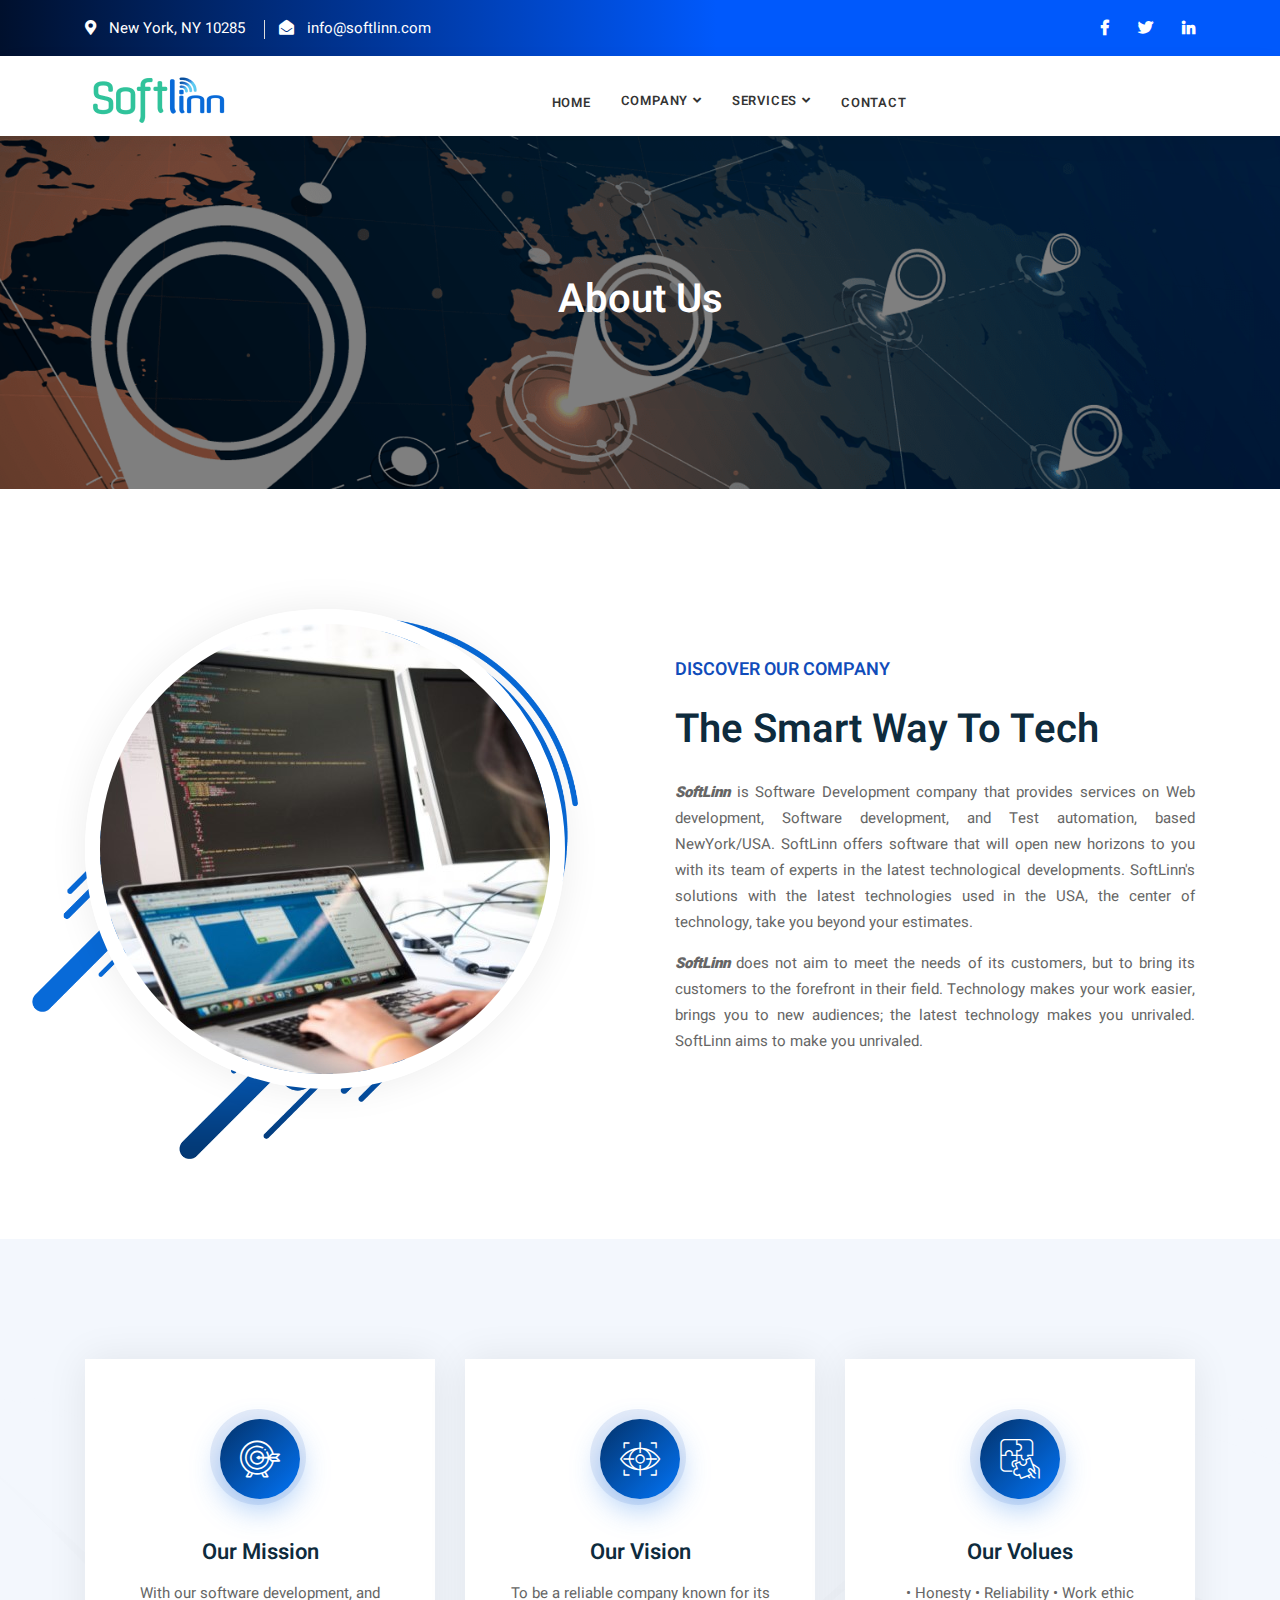
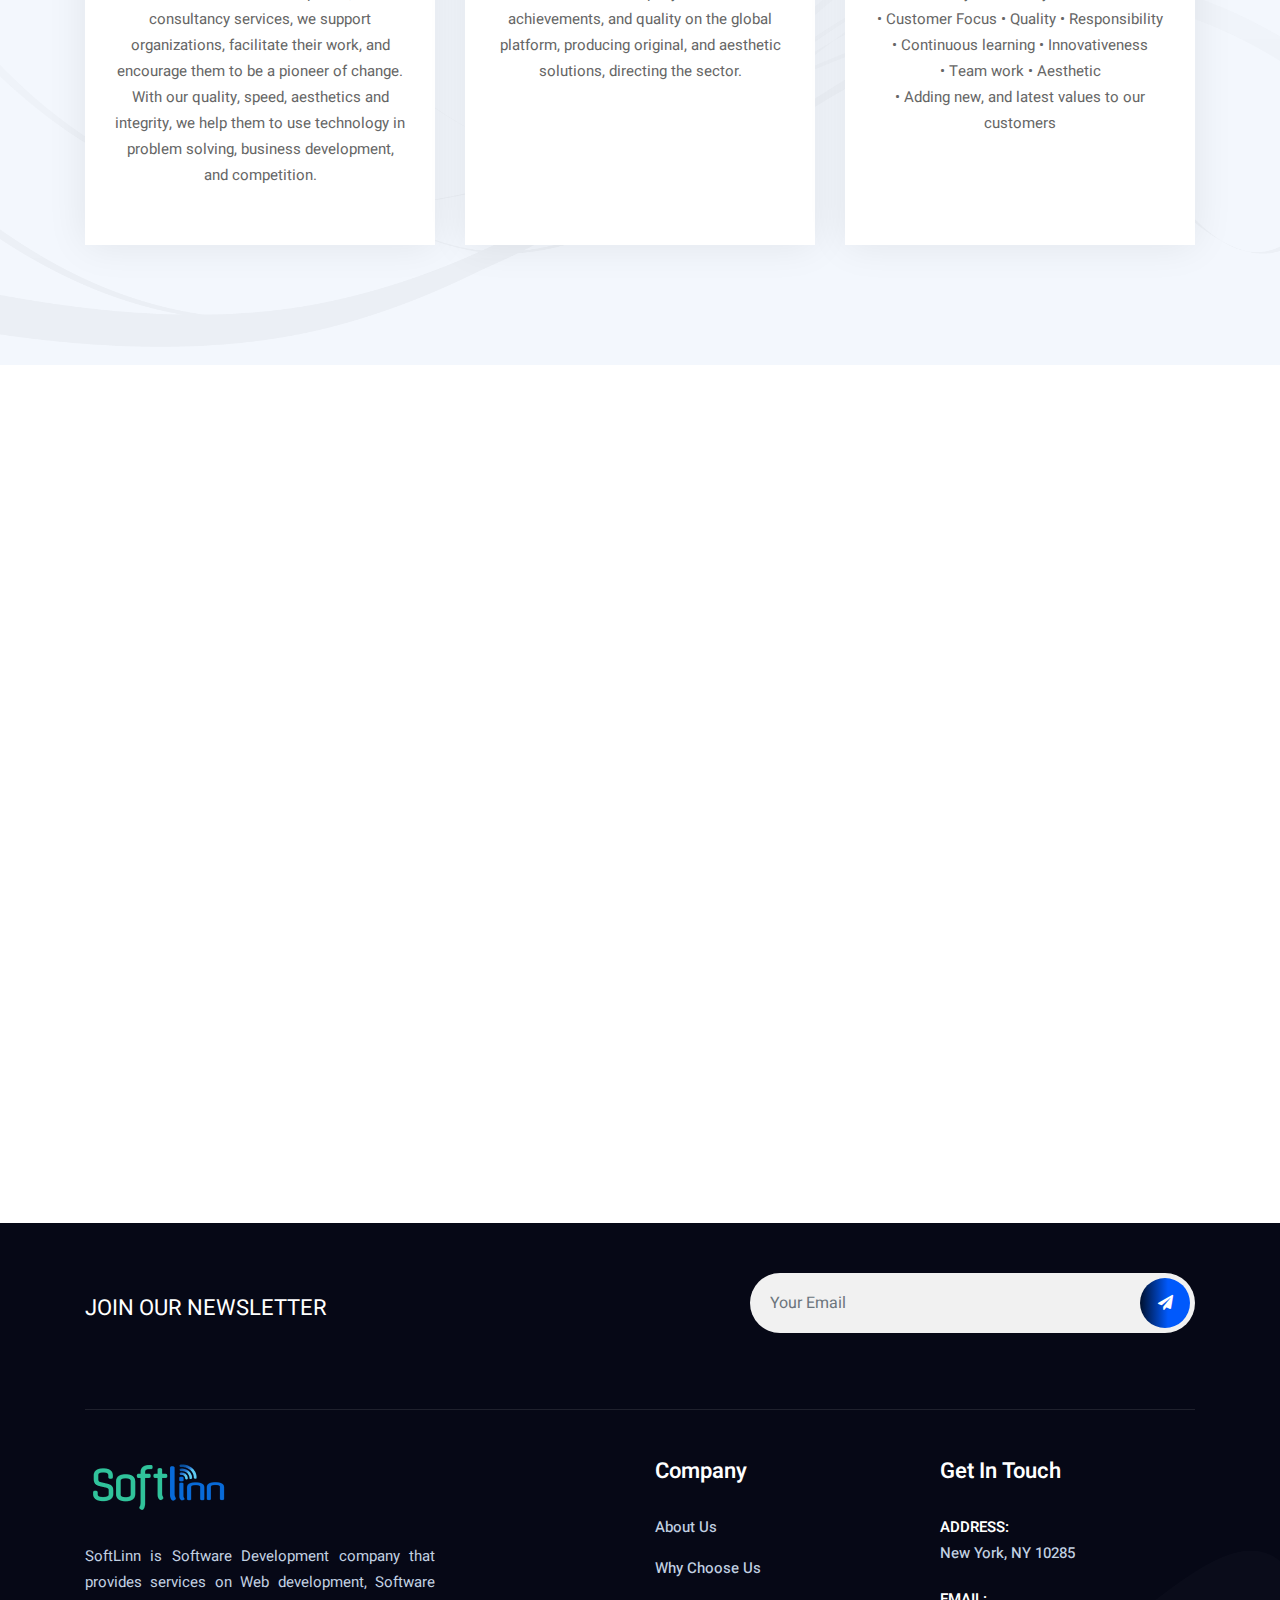
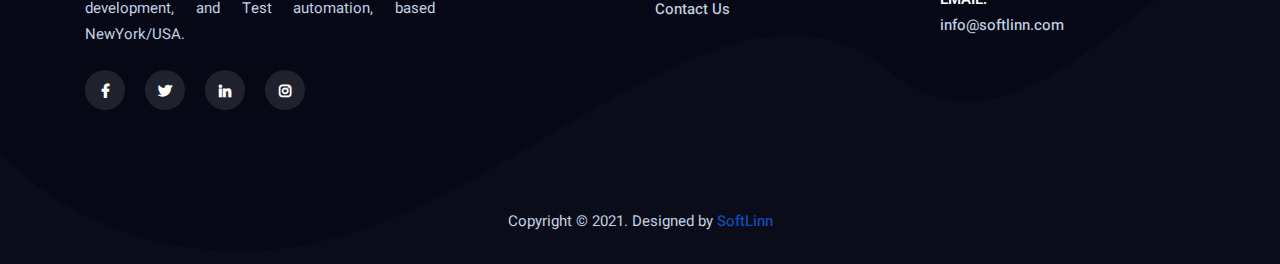
<file: about-us.html>
<!DOCTYPE html>
<html lang="en">

<head>
  <!-- ========== Meta Tags ========== -->
  <meta charset="utf-8">
  <meta http-equiv="X-UA-Compatible" content="IE=edge">
  <meta name="viewport" content="width=device-width, initial-scale=1">
  <meta name="description" content="SoftLinn - IT Solutions">

  <!-- ========== Page Title ========== -->
  <title>SoftLinn - IT Solutions</title>

  <!-- ========== Favicon Icon ========== -->
  <link rel="shortcut icon" href="assets/img/favicon1.png" type="image/x-icon">

  <!-- ========== Start Stylesheet ========== -->
  <link href="assets/css/bootstrap.min.css" rel="stylesheet" />
  <link href="assets/css/font-awesome.min.css" rel="stylesheet" />
  <link href="assets/css/themify-icons.css" rel="stylesheet" />
  <link href="assets/css/flaticon-set.css" rel="stylesheet" />
  <link href="assets/css/elegant-icons.css" rel="stylesheet" />
  <link href="assets/css/magnific-popup.css" rel="stylesheet" />
  <link href="assets/css/owl.carousel.min.css" rel="stylesheet" />
  <link href="assets/css/owl.theme.default.min.css" rel="stylesheet" />
  <link href="assets/css/animate.css" rel="stylesheet" />
  <link href="assets/css/bootsnav.css" rel="stylesheet" />
  <link href="style.css" rel="stylesheet">
  <link href="assets/css/responsive.css" rel="stylesheet" />
  <!-- ========== End Stylesheet ========== -->

  <!-- HTML5 shim and Respond.js for IE8 support of HTML5 elements and media queries -->
  <!-- WARNING: Respond.js doesn't work if you view the page via file:// -->
  <!--[if lt IE 9]>
      <script src="assets/js/html5/html5shiv.min.js"></script>
      <script src="assets/js/html5/respond.min.js"></script>
    <![endif]-->

</head>

<body>

  <!-- Preloader Start -->
  <div class="se-pre-con"></div>
  <!-- Preloader Ends -->

  <!-- Start Header Top
    ============================================= -->
  <div class="top-bar-area inc-pad bg-gradient text-light">
    <div class="container">
      <div class="row align-center">
        <div class="col-lg-6 info">
          <ul>
            <li>
              <i class="fas fa-map-marker-alt"></i> <a class="font-weight-normal ml-1" href="contact.html#map"> New York, NY 10285</a>
            </li>
            <li>
              <i class="fas fa-envelope-open"></i> <a class="font-weight-normal ml-1" href="mailto:info@softlinn.com"> info@softlinn.com</a>
            </li>
          </ul>
        </div>
        <div class="col-lg-6 text-right item-flex">

          <div class="social">
            <ul>
              <li>
                <a href="#">
                  <i class="fab fa-facebook-f"></i>
                </a>
              </li>
              <li>
                <a href="https://twitter.com/softlinn1">
                  <i class="fab fa-twitter"></i>
                </a>
              </li>
              <li>
                <a href="#">
                  <i class="fab fa-linkedin-in"></i>
                </a>
              </li>
            </ul>
          </div>
        </div>
      </div>
    </div>
  </div>
  <!-- End Header Top -->

  <!-- Header
    ============================================= -->
  <header id="home">

    <!-- Start Navigation -->
    <nav class="navbar navbar-default navbar-sticky bootsnav" style="height:80px;">

      <!-- Start Top Search -->
      <div class="container">
        <div class="row">
          <div class="top-search">
            <div class="input-group">
              <form action="#">
                <input type="text" name="text" class="form-control" placeholder="Search">
                <button type="submit">
                  <i class="ti-search"></i>
                </button>
              </form>
            </div>
          </div>
        </div>
      </div>
      <!-- End Top Search -->

      <div class="container">

        <!-- Start Atribute Navigation -->
        <div class="attr-nav inc-border d-none">
          <ul>
            <li class="search"><a href="#"><i class="fas fa-search"></i></a></li>
          </ul>
        </div>
        <!-- End Atribute Navigation -->

        <!-- Start Header Navigation -->
        <div class="navbar-header">
          <button type="button" class="navbar-toggle" data-toggle="collapse" data-target="#navbar-menu">
            <i class="fa fa-bars"></i>
          </button>
          <a class="navbar-brand" href="index.html">
            <img src="assets/img/logo.png" class="logo" alt="Logo">
          </a>
        </div>
        <!-- End Header Navigation -->

        <!-- Collect the nav links, forms, and other content for toggling -->
        <div class="collapse navbar-collapse" id="navbar-menu">
          <ul class="nav navbar-nav navbar-center" data-in="fadeInDown" data-out="fadeOutUp">
            <li style="padding-top:2px;">
              <a href="index.html">Home</a>
            </li>
            <li class="dropdown">
              <a href="#" class="dropdown-toggle" data-toggle="dropdown" style="border-bottom:none;">Company</a>
              <ul class="dropdown-menu " style="margin-top:-11px;">
                <li><a href="about-us.html">About Us</a></li>
                <li><a href="why-choose-us.html" style="border-bottom:none; !important">Why Choose Us</a></li>

              </ul>
            </li>
            <li class="dropdown">
              <a href="#" class="dropdown-toggle" data-toggle="dropdown" style="border-bottom:none;">Services</a>
              <ul class="dropdown-menu" style="margin-top:-11px;">
                <li><a href="service-web.html">Web Development</a></li>
                <li><a href="service-software.html">Software Development</a></li>
                <li><a href="service-testing.html" style="border-bottom:none; !important">Automation Testing</a></li>
              </ul>
            </li>
            <li style="padding-top:2px;">
              <a href="contact.html">Contact</a>
            </li>
          </ul>
        </div><!-- /.navbar-collapse -->
      </div>

    </nav>
    <!-- End Navigation -->

  </header>
  <!-- End Header -->

  <!-- Start Breadcrumb
    ============================================= -->
  <div class="breadcrumb-area text-center  shadow dark bg-fixed text-light " style="background-image: url(assets/img/43.png);">
    <div class="container">
      <div class="row ">
        <div class="col-lg-12">
          <h2>About Us</h2>

        </div>
      </div>
    </div>
  </div>
  <!-- End Breadcrumb -->

  <!-- Star About Area
    ============================================= -->
  <div class="about-area center-responsive default-padding">
    <div class="container">
      <div class="row align-center">
        <div class="col-lg-6">
          <div class="thumb">
            <img src="assets/img/homeabout.jpg" alt="Thumb">
          </div>
        </div>
        <div class="col-lg-6 info">
          <h5>Discover Our Company</h5>
          <h2 class="area-title">The Smart Way To Tech</h2>
          <p class="text-justify">
            <b><i>SoftLinn</i></b> is Software Development company that provides services on Web development, Software development, and Test automation, based NewYork/USA. SoftLinn offers software that will open new horizons to you with its team of
            experts in the latest technological
            developments.
            SoftLinn's solutions with the latest technologies used in the USA, the center of technology, take you beyond your estimates.
          </p>
          <p class="text-justify">
            <b><i>SoftLinn</i></b> does not aim to meet the needs of its customers, but to bring its customers to the forefront in their field.
            Technology makes your work easier, brings you to new audiences; the latest technology makes you unrivaled. SoftLinn aims to make you unrivaled.
          </p>

        </div>
      </div>
    </div>
  </div>
  <!-- End About Area -->

  <!-- Star Services Area
    ============================================= -->
  <div class="services-area grid-layout default-padding bottom-less" style="background-color:#F3F7FD;">
    <!-- Fixed Shape -->
    <div class="fixed-shape-left">
      <img src="assets/img/shape/12.png" alt="Thumb">
    </div>
    <!-- End Fixed Shape -->
    <div class="container">
      <div class="services-box text-center">
        <div class="row">
          <!-- Single Item -->
          <div class="single-item col-lg-4 col-md-6">
            <div class="item" style="height:486px">
              <i class="flaticon-target"></i>
              <h4><a href="#">Our Mission</a></h4>
              <p class="text-center">
                With our software development, and consultancy services, we support organizations, facilitate their work, and encourage them to be a pioneer of change. With our quality, speed, aesthetics and integrity, we help them to use technology in
                problem solving, business development, and competition.
              </p>
            </div>
          </div>
          <!-- End Single Item -->
          <!-- Single Item -->
          <div class="single-item col-lg-4 col-md-6">
            <div class="item" style="height:486px">
              <i class="flaticon-vision-1"></i>
              <h4><a href="#">Our Vision</a></h4>
              <p class="text-center">
                To be a reliable company known for its achievements, and quality on the global platform, producing original, and aesthetic solutions, directing the sector.
              </p>
            </div>
          </div>
          <!-- End Single Item -->
          <!-- Single Item -->
          <div class="single-item col-lg-4 col-md-6">
            <div class="item" style="height:486px">
              <i class="flaticon-jigsaw"></i>
              <h4><a href="#">Our Volues</a></h4>
              <p class="text-justify">
              <ul>
                <li>• Honesty
                  • Reliability
                  • Work ethic</li>
                <li>• Customer Focus
                  • Quality
                  • Responsibility</li>
                <li>• Continuous learning
                  • Innovativeness</li>
                <li>• Team work
                  • Aesthetic</li>
                <li>• Adding new, and latest values to our customers</li>
              </ul>
              </p>
            </div>
          </div>
          <!-- End Single Item -->

        </div>
      </div>
    </div>
  </div>
  <!-- End Services Area -->

  <!-- Start Why Choose Us
    ============================================= -->
  <div class="choose-us-area overflow-hidden reverse default-padding bg-white">
    <div class="container">
      <div class="row align-center">

        <div class="col-lg-6 info wow fadeInUp">
          <h5>Why Choose Us</h5>
          <h2 class="area-title">What we promise high quality IT Agency Services</h2>
          <ul>
            <li>
              <b> <i>We are customer oriented</i></b>
              <p class="text-justify">Customer satisfaction is the main goal for us. Our customer's goals are the starting point for us. Our solutions are always beyond the goals of our customers.</p>
            </li>
            <li>
              <b><i>We Love Our Job</i></b>
              <p class="text-justify">In our age, we know the importance of technology in the business world, and we do our job fondly. We do every job like it is our own company job, and care about every detail.</p>
            </li>
            <li>
              <b><i>We Offer More Than Expected</i></b>
              <p class="text-justify">After understanding the expectations of our customers, we move these expectations forward with our experience, and produce easy-to-use, aesthetic solutions in a short time. We are aware that time is money in the
                corporate world.</p>
            </li>
          </ul>
          <div class="text-right"> <a class="text-primary" href="why-choose-us.html">Read More...</a> </div>
          <div class="contact ">
            <p>
              Join our team – come work with us.
            </p>
            <h4><i class="fas fa-phone"></i> +1 407 580 1578</h4>
          </div>
        </div>
        <div class="col-lg-6">
          <div class="thumb wow fadeInRight" data-wow-delay="0.6s">
            <img src="assets/img/illustration/1.png" alt="Thumb">
          </div>
        </div>

      </div>
    </div>
  </div>
  <!-- End Why Choose Us Area -->






  <!-- Start Footer
    ============================================= -->
  <footer class="bg-dark text-light">
    <!-- Fixed Shape -->
    <div class="fixed-shape">
      <img src="assets/img/shape/bg-3.png" alt="Shape">
    </div>
    <!-- Fixed Shape -->

    <!-- Footer Top -->
    <div class="footer-top">
      <div class="container">
        <div class="footer-top-content">
          <div class="row align-center">
            <div class="col-lg-7">
              <h4>JOIN OUR NEWSLETTER</h4>
            </div>
            <div class="col-lg-5">
              <form id="news" target="response-news" action="https://docs.google.com/forms/u/0/d/e/1FAIpQLScWdiOSh2mSf0D-y43hxn8N793Rn4T2obzI8tMyVks9Wwn4qA/formResponse" method="POST">
                <input id="newsinput" type="email" placeholder="Your Email" class="form-control" name="entry.466696956">
                <button name="submit" type="submit"> <i class="fa fa-paper-plane"></i></button>
              </form>
              <div class="text-center pt-2" id="news-msg" style="display:none;">
                <p class="text-light"> <i class="text-success pr-2 fas fa-check"></i>Your E-mail address is added.</p>
              </div>
              <iframe class="invisible" id="response-news" name="response-news" height="1"></iframe>
            </div>
          </div>
        </div>
      </div>
    </div>
    <!-- End Footer Top -->
    <div class="container">
      <div class="f-items pt-5 pb-5">
        <div class="row">
          <div class="col-lg-4 col-md-6 item">
            <div class="f-item about">
              <img src="assets/img/logo.png" alt="Logo">
              <p class="text-justify pb-2">
                SoftLinn is Software Development company that provides services on Web development, Software development, and Test automation, based NewYork/USA.</p>
              <div class="social mt-0">
                <ul>
                  <li>
                    <a href="#">
                      <i class="fab fa-facebook-f"></i>
                    </a>
                  </li>
                  <li>
                    <a href="https://twitter.com/softlinn1">
                      <i class="fab fa-twitter"></i>
                    </a>
                  </li>
                  <li>
                    <a href="#">
                      <i class="fab fa-linkedin-in"></i>
                    </a>
                  </li>
                  <li>
                    <a href="https://www.instagram.com/softlinnusa/">
                      <i class="fab fa-instagram"></i>
                    </a>
                  </li>
                </ul>
              </div>
            </div>
          </div>
          <div class="col-lg-2">

          </div>
          <div class="col-lg-3 col-md-6 item">
            <div class="f-item link">
              <h4 class="widget-title">Company</h4>
              <ul>
                <li>
                  <a href="about-us.html">About Us</a>
                </li>
                <li>
                  <a href="why-choose-us.html">Why Choose Us</a>
                </li>
                <li>
                  <a href="contact.html">Contact Us</a>
              </ul>
            </div>
          </div>
          <div class="col-lg-2 col-md-6 item d-none">
            <div class="f-item link">
              <h4 class="widget-title">Solutions</h4>
              <ul>
                <li>
                  <a href="#">IT Management</a>
                </li>
                <li>
                  <a href="#">IT Consulting</a>
                </li>
                <li>
                  <a href="#">Software Dev</a>
                </li>
                <li>
                  <a href="#">Backup & Recovery</a>
                </li>
              </ul>
            </div>
          </div>

          <div class="col-lg-3 col-md-6 item">
            <div class="f-item">
              <h4 class="widget-title">Get In Touch</h4>
              <div class="address">
                <ul>
                  <li>
                    <strong>Address:</strong>
                    <a href="contact.html#map">New York, NY 10285</a>
                  </li>
                  <li>
                    <strong>Email:</strong>
                    <a href="mailto:info@softlinn.com"> info@softlinn.com</a>
                  </li>
                </ul>
              </div>

            </div>
          </div>

        </div>
      </div>
    </div>
    <!-- Start Footer Bottom -->
    <div class="footer-bottom text-center">
      <div class="container">
        <div class="row">
          <div class="col-md-12">
            <p>Copyright &copy; 2021. Designed by <a href="#">SoftLinn</a></p>
          </div>
        </div>
      </div>
    </div>
    <!-- End Footer Bottom -->
  </footer>
  <!-- End Footer -->
  <!--Newsletter-->
  <script type="text/javascript">
    document.getElementById('news').target = 'response-news';
    var iframenews = document.getElementById('response-news');
    var newsmsg = document.getElementById("news-msg");
    newsmsg.style.display = "none";
    if (iframenews) {

      iframenews.onload = function() {
        document.getElementById('news').onsubmit = function() {
          newsmsg.style.display = "block";
        }
        document.getElementById("newsinput").value = "";
        setTimeout(function() {
          newsmsg.style.display = "none";
        }, 2000);
      }
    }
  </script>
  <!-- jQuery Frameworks
    ============================================= -->
  <script src="assets/js/jquery-1.12.4.min.js"></script>
  <script src="assets/js/popper.min.js"></script>
  <script src="assets/js/bootstrap.min.js"></script>
  <script src="assets/js/jquery.appear.js"></script>
  <script src="assets/js/jquery.easing.min.js"></script>
  <script src="assets/js/jquery.magnific-popup.min.js"></script>
  <script src="assets/js/modernizr.custom.13711.js"></script>
  <script src="assets/js/owl.carousel.min.js"></script>
  <script src="assets/js/wow.min.js"></script>
  <script src="assets/js/progress-bar.min.js"></script>
  <script src="assets/js/isotope.pkgd.min.js"></script>
  <script src="assets/js/imagesloaded.pkgd.min.js"></script>
  <script src="assets/js/count-to.js"></script>
  <script src="assets/js/YTPlayer.min.js"></script>
  <script src="assets/js/jquery.nice-select.min.js"></script>
  <script src="assets/js/bootsnav.js"></script>
  <script src="assets/js/main.js"></script>
  <script src="assets/mail/mail.js"></script>
</body>

</html>
</file>
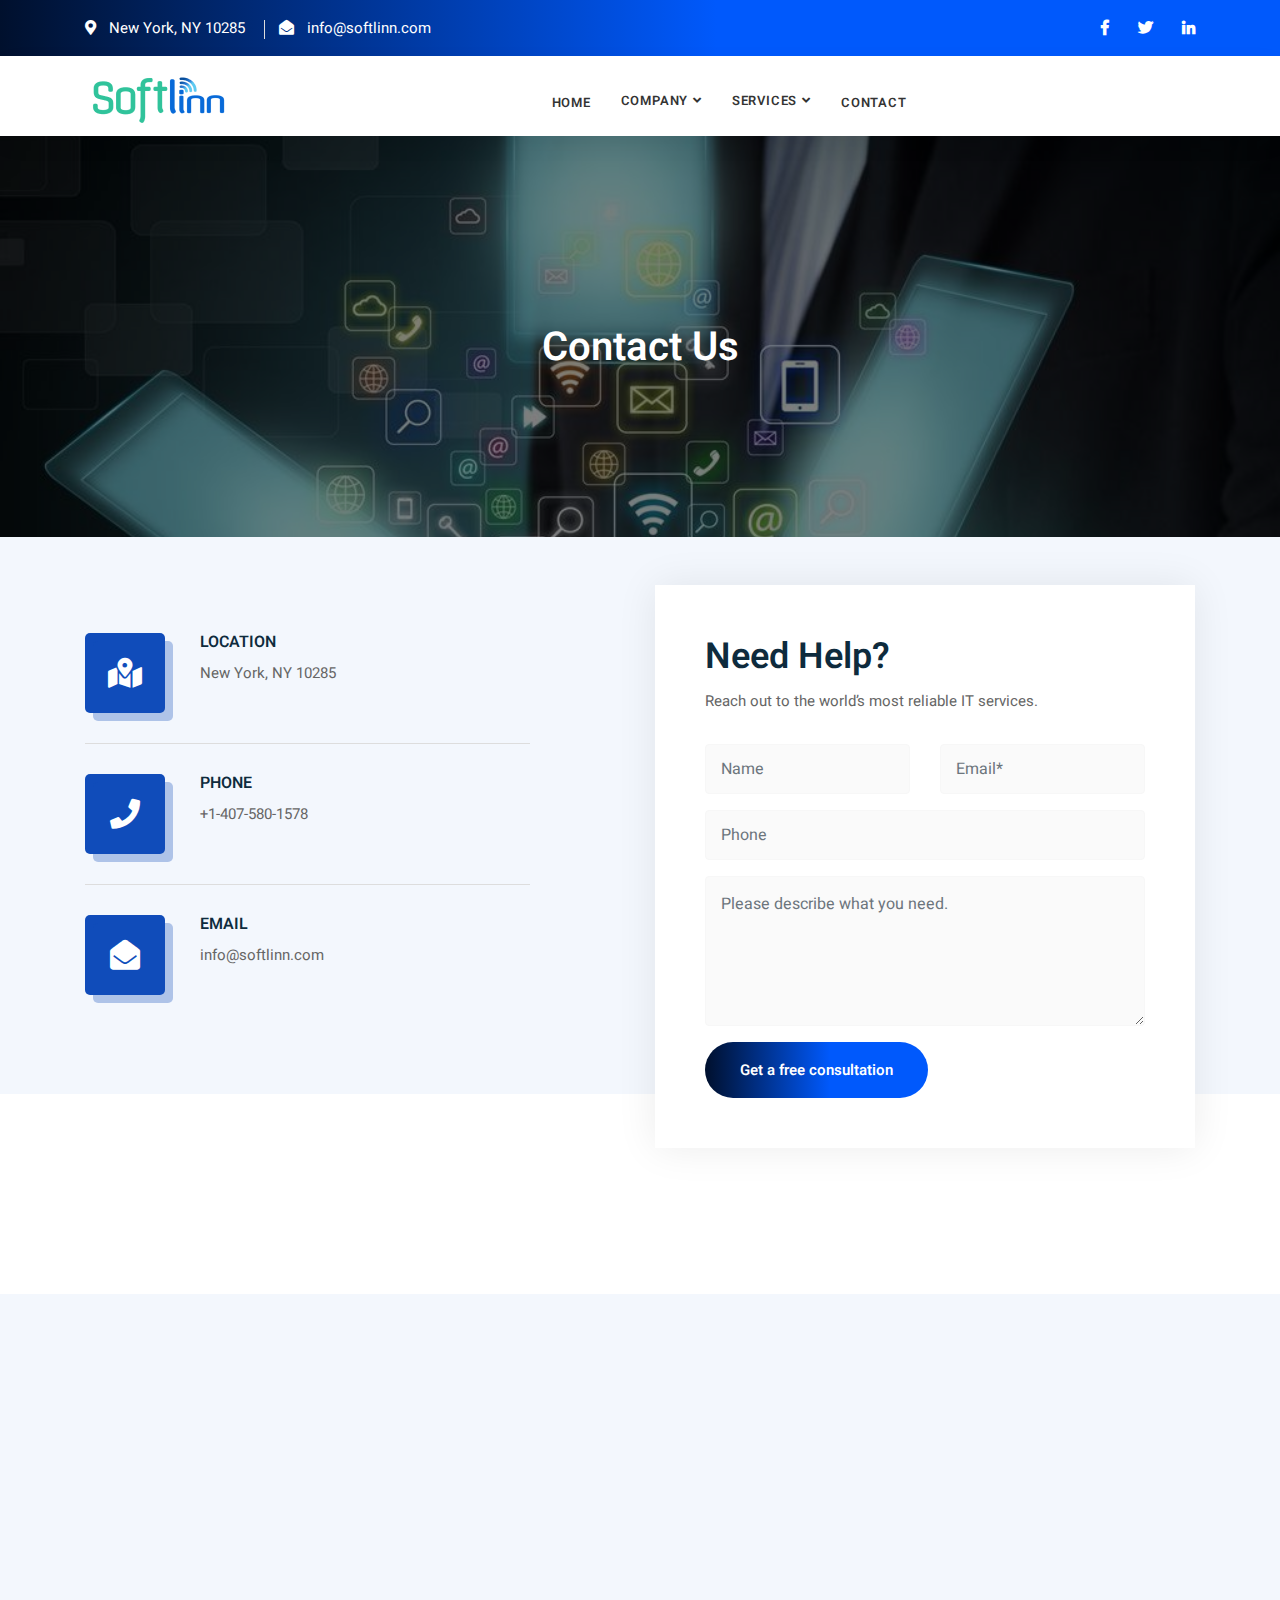
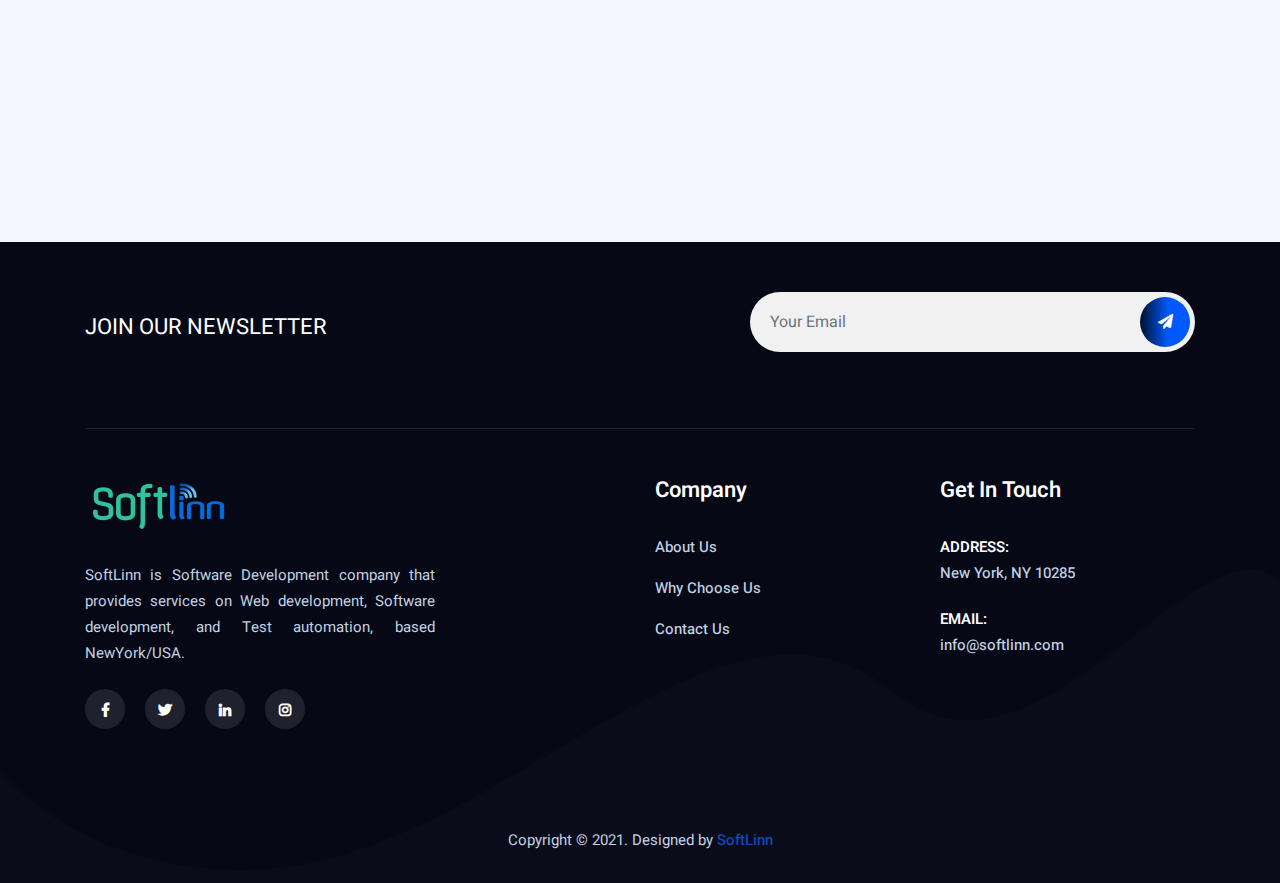
<file: contact.html>
<!DOCTYPE html>
<html lang="en">

<head>
  <!-- ========== Meta Tags ========== -->
  <meta charset="utf-8">
  <meta http-equiv="X-UA-Compatible" content="IE=edge">
  <meta name="viewport" content="width=device-width, initial-scale=1">
  <meta name="description" content="SoftLinn - IT Solutions">

  <!-- ========== Page Title ========== -->
  <title>SoftLinn - IT Solutions</title>

  <!-- ========== Favicon Icon ========== -->
  <link rel="shortcut icon" href="assets/img/favicon1.png" type="image/x-icon">

  <!-- ========== Start Stylesheet ========== -->
  <link href="assets/css/bootstrap.min.css" rel="stylesheet" />
  <link href="assets/css/font-awesome.min.css" rel="stylesheet" />
  <link href="assets/css/themify-icons.css" rel="stylesheet" />
  <link href="assets/css/flaticon-set.css" rel="stylesheet" />
  <link href="assets/css/elegant-icons.css" rel="stylesheet" />
  <link href="assets/css/magnific-popup.css" rel="stylesheet" />
  <link href="assets/css/owl.carousel.min.css" rel="stylesheet" />
  <link href="assets/css/owl.theme.default.min.css" rel="stylesheet" />
  <link href="assets/css/animate.css" rel="stylesheet" />
  <link href="assets/css/bootsnav.css" rel="stylesheet" />
  <link href="style.css" rel="stylesheet">
  <link href="assets/css/responsive.css" rel="stylesheet" />
  <!-- ========== End Stylesheet ========== -->

  <!-- HTML5 shim and Respond.js for IE8 support of HTML5 elements and media queries -->
  <!-- WARNING: Respond.js doesn't work if you view the page via file:// -->
  <!--[if lt IE 9]>
      <script src="assets/js/html5/html5shiv.min.js"></script>
      <script src="assets/js/html5/respond.min.js"></script>
    <![endif]-->

</head>

<body class="bg-gray">

  <!-- Preloader Start -->
  <div class="se-pre-con"></div>
  <!-- Preloader Ends -->

  <!-- Start Header Top
    ============================================= -->
  <div class="top-bar-area inc-pad bg-gradient text-light">
    <div class="container">
      <div class="row align-center">
        <div class="col-lg-6 info">
          <ul>
            <li>
              <i class="fas fa-map-marker-alt"></i> <a class="font-weight-normal ml-1" href="#map"> New York, NY 10285</a>
            </li>
            <li>
              <i class="fas fa-envelope-open"></i> <a class="font-weight-normal ml-1" href="mailto:info@softlinn.com"> info@softlinn.com</a>
            </li>
          </ul>
        </div>
        <div class="col-lg-6 text-right item-flex">
          <div class="social">
            <ul>
              <li>
                <a href="#">
                  <i class="fab fa-facebook-f"></i>
                </a>
              </li>
              <li>
                <a href="https://twitter.com/softlinn1">
                  <i class="fab fa-twitter"></i>
                </a>
              </li>
              <li>
                <a href="#">
                  <i class="fab fa-linkedin-in"></i>
                </a>
              </li>
            </ul>
          </div>
        </div>
      </div>
    </div>
  </div>
  <!-- End Header Top -->

  <!-- Header
    ============================================= -->
  <header id="home">

    <!-- Start Navigation -->
    <nav class="navbar navbar-default navbar-sticky bootsnav" style="height:80px;">

      <!-- Start Top Search -->
      <div class="container">
        <div class="row">
          <div class="top-search">
            <div class="input-group">
              <form action="#">
                <input type="text" name="text" class="form-control" placeholder="Search">
                <button type="submit">
                  <i class="ti-search"></i>
                </button>
              </form>
            </div>
          </div>
        </div>
      </div>
      <!-- End Top Search -->

      <div class="container">


        <!-- Start Header Navigation -->
        <div class="navbar-header">
          <button type="button" class="navbar-toggle" data-toggle="collapse" data-target="#navbar-menu">
            <i class="fa fa-bars"></i>
          </button>
          <a class="navbar-brand" href="index.html">
            <img src="assets/img/logo.png" class="logo" alt="Logo">
          </a>
        </div>
        <!-- End Header Navigation -->

        <!-- Collect the nav links, forms, and other content for toggling -->
        <!-- Collect the nav links, forms, and other content for toggling -->
        <div class="collapse navbar-collapse" id="navbar-menu">
          <ul class="nav navbar-nav navbar-center" data-in="fadeInDown" data-out="fadeOutUp">
            <li style="padding-top:2px;">
              <a href="index.html">Home</a>
            </li>
            <li class="dropdown">
              <a href="#" class="dropdown-toggle" data-toggle="dropdown" style="border-bottom:none;">Company</a>
              <ul class="dropdown-menu " style="margin-top:-11px;">
                <li><a href="about-us.html">About Us</a></li>
                <li><a href="why-choose-us.html" style="border-bottom:none; !important">Why Choose Us</a></li>
              </ul>
            </li>
            <li class="dropdown">
              <a href="#" class="dropdown-toggle" data-toggle="dropdown" style="border-bottom:none;">Services</a>
              <ul class="dropdown-menu" style="margin-top:-11px;">
                <li><a href="service-web.html">Web Development</a></li>
                <li><a href="service-software.html">Software Development</a></li>
                <li><a href="service-testing.html" style="border-bottom:none; !important">Automation Testing</a></li>
              </ul>
            </li>
            <li style="padding-top:2px;">
              <a href="contact.html">Contact</a>
            </li>
          </ul>
        </div><!-- /.navbar-collapse -->
      </div>

    </nav>
    <!-- End Navigation -->

  </header>
  <!-- End Header -->


  <!-- Start Breadcrumb
    ============================================= -->
  <div class="breadcrumb-area text-center shadow dark bg-fixed text-light" style="background-image: url(assets/img/c2.jpg);">
    <div class="container">
      <div class="row pt-5">
        <div class="col-lg-12">
          <h2>Contact Us</h2>

        </div>
      </div>
    </div>
  </div>
  <!-- End Breadcrumb -->

  <!-- Start Contact Area
    ============================================= -->
  <div class="contact-area bg-gray half-bg default-padding pt-5" style="background-color:#F3F7FD;!important">
    <div class="container">
      <div class="contact-box">
        <div class="row">
          <div class="col-lg-5 left-info pt-5 ">
            <div class="item">
              <div class="icon">
                <a href="#map"><i class="fas fa-map-marked-alt"></i></a>
              </div>
              <div class="info">
                <h5>Location</h5>
                <p>
                  New York, NY 10285
                </p>
              </div>
            </div>
            <div class="item">
              <div class="icon">
                <i class="fas fa-phone"></i>
              </div>
              <div class="info">
                <h5>Phone</h5>
                <p>
                  +1-407-580-1578
                </p>
              </div>
            </div>
            <div class="item">
              <div class="icon">
                  <a href="mailto:info@softlinn.com"><i class="fas fa-envelope-open"></i></a>
              </div>
              <div class="info">
                <h5>Email</h5>
                <p>
                  info@softlinn.com
                </p>
              </div>
            </div>
          </div>
          <div class="col-lg-6 offset-lg-1">
            <div class="content">
              <div class="heading">
                <h2>Need Help?</h2>
                <p>Reach out to the world’s most reliable IT services.</p>
              </div>
              <form id="my-form" target="my-response-iframe" action="https://docs.google.com/forms/u/0/d/e/1FAIpQLSdW8ziB94YsZOa5hcWwcFLFZNjffKR_Lvs3TInSnGi54EVmMw/formResponse" method="POST">
                <div class="row">
                  <div class="col-lg-6">
                    <div class="form-group">
                      <input id="name" class="form-control" name="entry.543927495" placeholder="Name" type="text">
                      <span class="alert-error"></span>
                    </div>
                  </div>
                  <div class="col-lg-6">
                    <div class="form-group">
                      <input class="form-control" id="email" name="entry.1507410337" placeholder="Email*" type="email">
                      <span class="alert-error"></span>
                    </div>
                  </div>
                </div>
                <div class="row">
                  <div class="col-lg-12">
                    <div class="form-group">
                      <input class="form-control" id="phone" name="entry.274539470" placeholder="Phone" type="text">
                      <span class="alert-error"></span>
                    </div>
                  </div>
                </div>
                <div class="row">
                  <div class="col-lg-12">
                    <div class="form-group comments">
                      <textarea class="form-control" id="comments" name="entry.2041041568" placeholder="Please describe what you need."></textarea>
                    </div>
                  </div>
                </div>
                <div class="row">
                  <div class="col-lg-12">
                    <button type="submit" name="submit" id="submit">
                      Get a free consultation
                    </button>
                  </div>
                </div>
                <!-- Alert Message -->
                <div class="col-lg-12 " id="alertmsg" style="display:none;">
                  <div class="alert-success mt-2 p-2 rounded">
                    <strong>Thank you </strong> ,your message has been submitted to us.
                  </div>
                </div>
              </form>
            </div>

            <iframe class="invisible" id="my-response-iframe" name="my-response-iframe" height="1"></iframe>
          </div>
        </div>
      </div>
    </div>
  </div>
  <!-- End Contact Area -->

  <!-- Start Google Maps
    ============================================= -->
  <div class="maps-area bg-gray" id="map">
    <div class="google-maps">
      <iframe
        src="https://www.google.com/maps/embed?pb=!1m18!1m12!1m3!1d12096.788425607638!2d-74.02270239416744!3d40.71367721930563!2m3!1f0!2f0!3f0!3m2!1i1024!2i768!4f13.1!3m3!1m2!1s0x89c25a1f568058b1%3A0xe3744ddefeae5901!2sNew%20York%2C%2010285%2C%20Amerika%20Birle%C5%9Fik%20Devletleri!5e0!3m2!1str!2str!4v1617999333658!5m2!1str!2str"
        style="border:0;" allowfullscreen="" loading="lazy"></iframe>
    </div>
  </div>
  <!-- End Google Maps -->

  <!-- Start Footer
    ============================================= -->
  <footer class="bg-dark text-light">
    <!-- Fixed Shape -->
    <div class="fixed-shape">
      <img src="assets/img/shape/bg-3.png" alt="Shape">
    </div>
    <!-- Fixed Shape -->

    <!-- Footer Top -->
    <div class="footer-top">
      <div class="container">
        <div class="footer-top-content">
          <div class="row align-center">
            <div class="col-lg-7">
              <h4>JOIN OUR NEWSLETTER</h4>
            </div>
            <div class="col-lg-5">
              <form id="news" target="response-news" action="https://docs.google.com/forms/u/0/d/e/1FAIpQLScWdiOSh2mSf0D-y43hxn8N793Rn4T2obzI8tMyVks9Wwn4qA/formResponse" method="POST">
                <input id="newsinput" type="email" placeholder="Your Email" class="form-control" name="entry.466696956">
                <button name="submit" type="submit"> <i class="fa fa-paper-plane"></i></button>
              </form>
              <div class="text-center pt-2" id="news-msg" style="display:none;">
                <p class="text-light"> <i class="text-success pr-2 fas fa-check"></i>Your E-mail address is added.</p>
              </div>
              <iframe class="invisible" id="response-news" name="response-news" height="1"></iframe>
            </div>
          </div>
        </div>
      </div>
    </div>
    <!-- End Footer Top -->
    <div class="container">
      <div class="f-items pt-5 pb-5">
        <div class="row">
          <div class="col-lg-4 col-md-6 item">
            <div class="f-item about">
              <img src="assets/img/logo.png" alt="Logo">
              <p class="text-justify pb-2">
                SoftLinn is Software Development company that provides services on Web development, Software development, and Test automation, based NewYork/USA.</p>
              <div class="social mt-0">
                <ul>
                  <li>
                    <a href="#">
                      <i class="fab fa-facebook-f"></i>
                    </a>
                  </li>
                  <li>
                    <a href="https://twitter.com/softlinn1">
                      <i class="fab fa-twitter"></i>
                    </a>
                  </li>
                  <li>
                    <a href="#">
                      <i class="fab fa-linkedin-in"></i>
                    </a>
                  </li>
                  <li>
                    <a href="https://www.instagram.com/softlinnusa/">
                      <i class="fab fa-instagram"></i>
                    </a>
                  </li>
                </ul>
              </div>
            </div>
          </div>
          <div class="col-lg-2">

          </div>
          <div class="col-lg-3 col-md-6 item">
            <div class="f-item link">
              <h4 class="widget-title">Company</h4>
              <ul>
                <li>
                  <a href="about-us.html">About Us</a>
                </li>
                <li>
                  <a href="why-choose-us.html">Why Choose Us</a>
                </li>
                <li>
                  <a href="contact.html">Contact Us</a>
              </ul>
            </div>
          </div>
          <div class="col-lg-2 col-md-6 item d-none">
            <div class="f-item link">
              <h4 class="widget-title">Solutions</h4>
              <ul>
                <li>
                  <a href="#">IT Management</a>
                </li>
                <li>
                  <a href="#">IT Consulting</a>
                </li>
                <li>
                  <a href="#">Software Dev</a>
                </li>
                <li>
                  <a href="#">Backup & Recovery</a>
                </li>
              </ul>
            </div>
          </div>

          <div class="col-lg-3 col-md-6 item">
            <div class="f-item">
              <h4 class="widget-title">Get In Touch</h4>
              <div class="address">
                <ul>
                  <li>
                    <strong>Address:</strong>
                    <a href="#map">New York, NY 10285</a>
                  </li>
                  <li>
                    <strong>Email:</strong>
                    <a href="mailto:info@softlinn.com"> info@softlinn.com</a>
                  </li>
                </ul>
              </div>

            </div>
          </div>

        </div>
      </div>
    </div>
    <!-- Start Footer Bottom -->
    <div class="footer-bottom text-center">
      <div class="container">
        <div class="row">
          <div class="col-md-12">
            <p>Copyright &copy; 2021. Designed by <a href="#">SoftLinn</a></p>
          </div>
        </div>
      </div>
    </div>
    <!-- End Footer Bottom -->
  </footer>
  <!-- End Footer -->
  <!--Contact Form-newsletter-->

  <script type="text/javascript">
    document.getElementById('my-form').target = 'my-response-iframe';
    document.getElementById('news').target = 'response-news';
    var iframe = document.getElementById('my-response-iframe');
    var iframenews = document.getElementById('response-news');
    var msg = document.getElementById("alertmsg");
    msg.style.display = "none";
    var newsmsg = document.getElementById("news-msg");
    newsmsg.style.display = "none";

    if (iframe) {

      iframe.onload = function() {
        document.getElementById('my-form').onsubmit = function() {
          msg.style.display = "block";
        }
        document.getElementById("name").value = "";
        document.getElementById("email").value = "";
        document.getElementById("phone").value = "";
        document.getElementById("comments").value = "";
        setTimeout(function() {
          msg.style.display = "none";
        }, 3000);

      }
    }
    if (iframenews) {

      iframenews.onload = function() {
        document.getElementById('news').onsubmit = function() {
          newsmsg.style.display = "block";
        }
        document.getElementById("newsinput").value = "";
        setTimeout(function() {
          newsmsg.style.display = "none";
        }, 3000);
      }
    }
  </script>
  <!-- jQuery Frameworks
    ============================================= -->
  <script src="assets/js/jquery-1.12.4.min.js"></script>
  <script src="assets/js/popper.min.js"></script>
  <script src="assets/js/bootstrap.min.js"></script>
  <script src="assets/js/jquery.appear.js"></script>
  <script src="assets/js/jquery.easing.min.js"></script>
  <script src="assets/js/jquery.magnific-popup.min.js"></script>
  <script src="assets/js/modernizr.custom.13711.js"></script>
  <script src="assets/js/owl.carousel.min.js"></script>
  <script src="assets/js/wow.min.js"></script>
  <script src="assets/js/progress-bar.min.js"></script>
  <script src="assets/js/isotope.pkgd.min.js"></script>
  <script src="assets/js/imagesloaded.pkgd.min.js"></script>
  <script src="assets/js/count-to.js"></script>
  <script src="assets/js/YTPlayer.min.js"></script>
  <script src="assets/js/jquery.nice-select.min.js"></script>
  <script src="assets/js/bootsnav.js"></script>
  <script src="assets/js/main.js"></script>

</body>

</html>
</file>
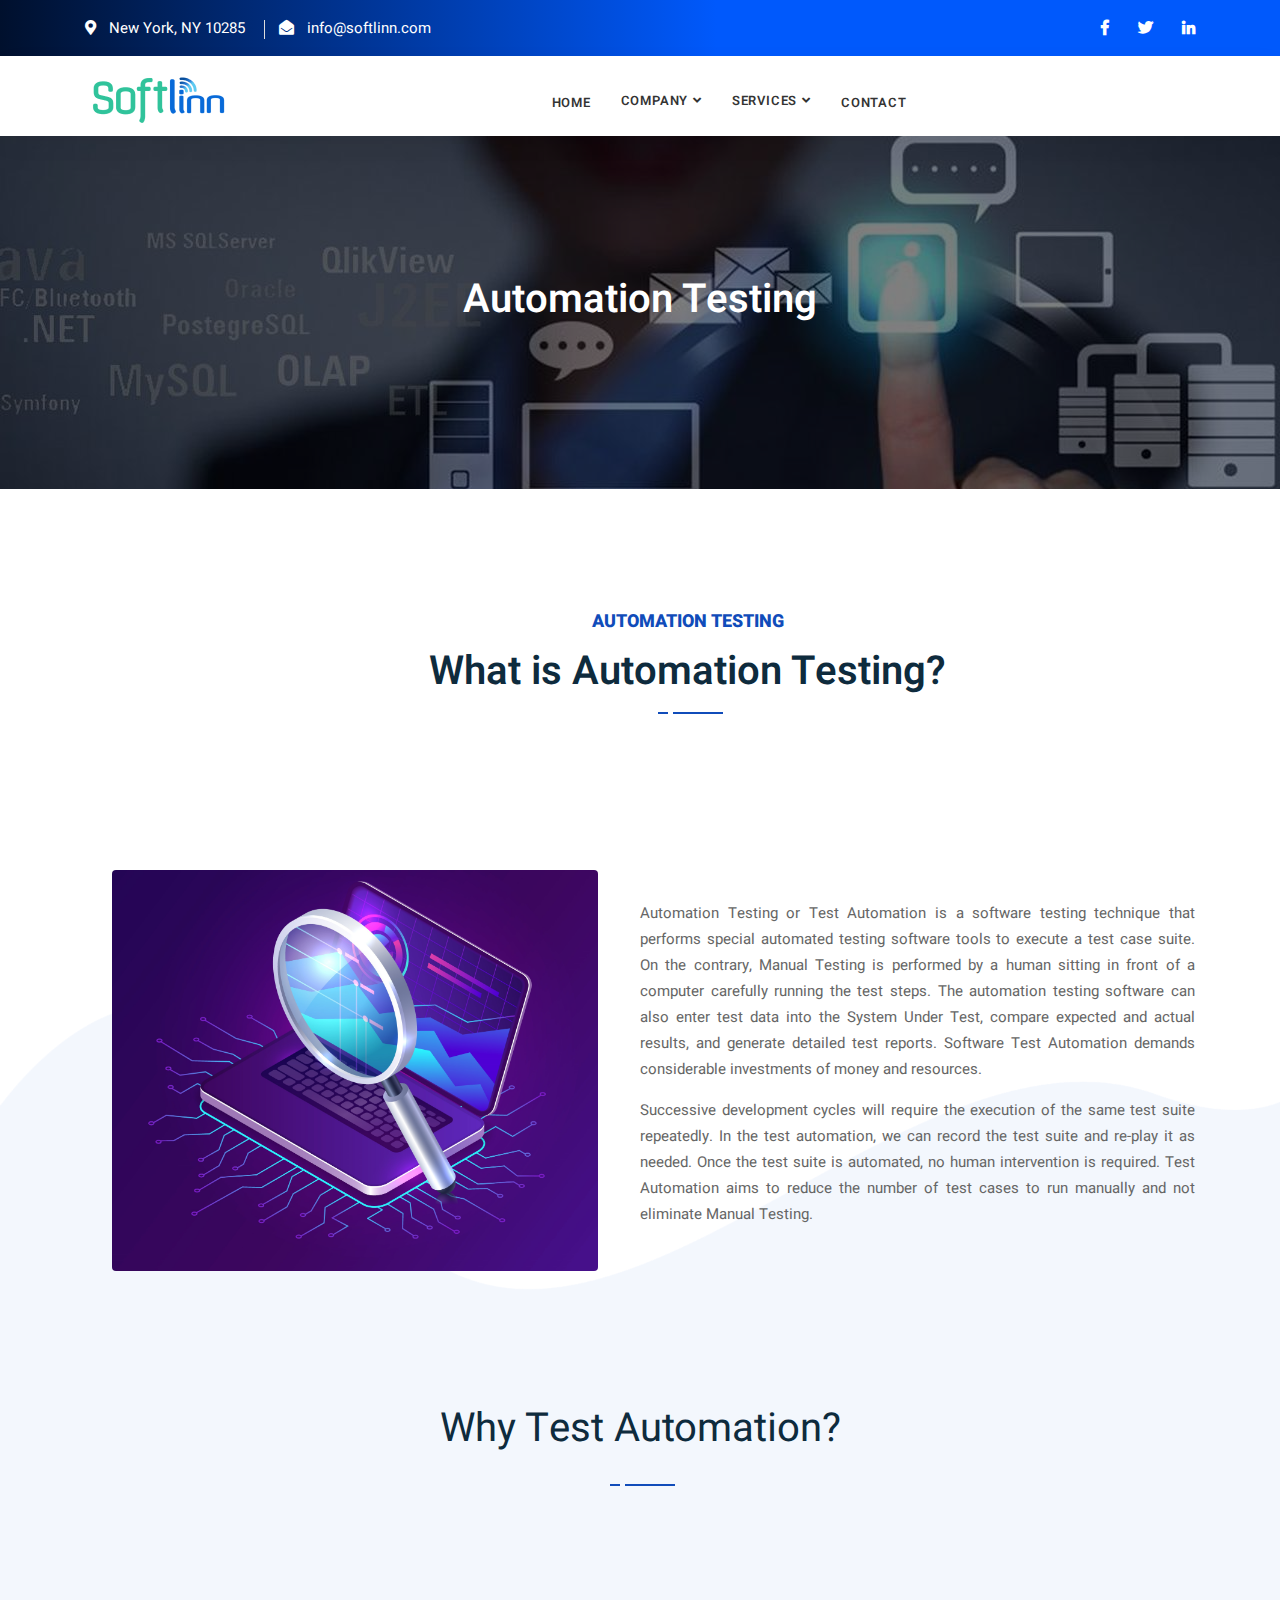
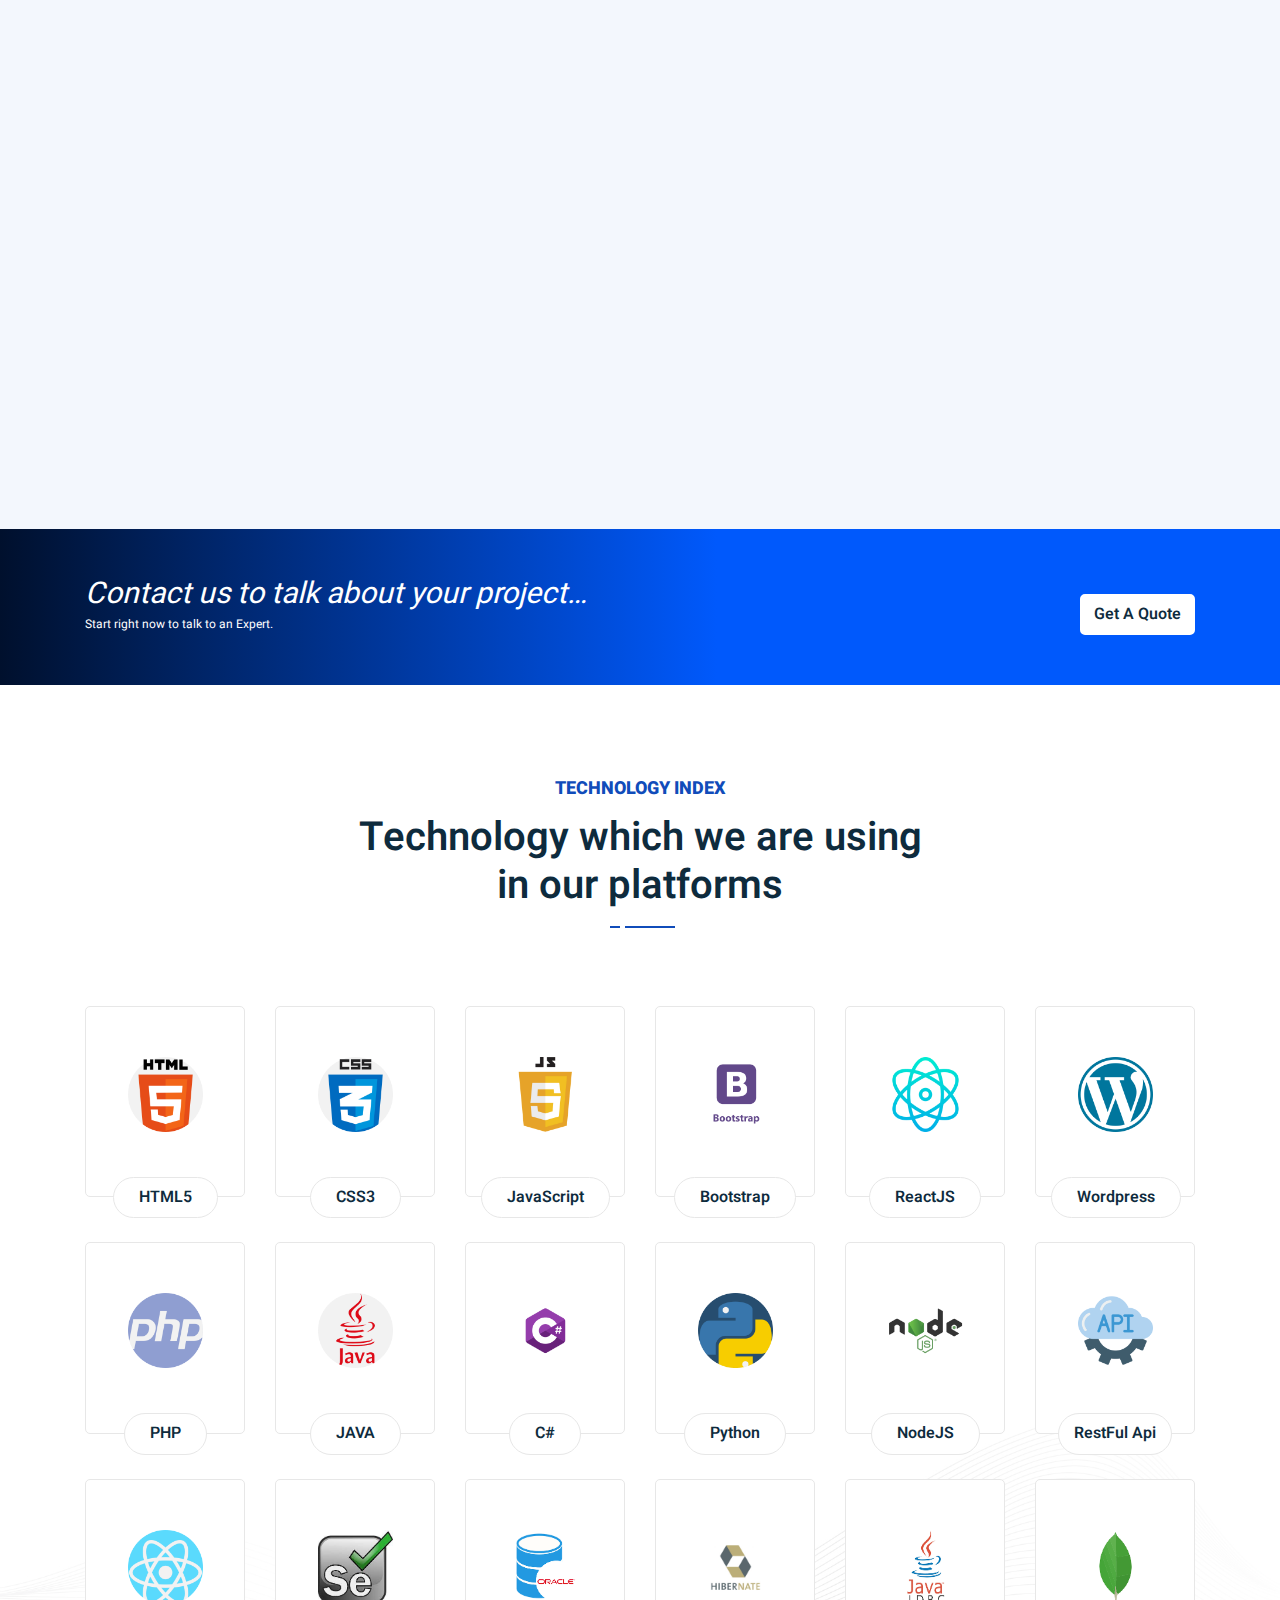
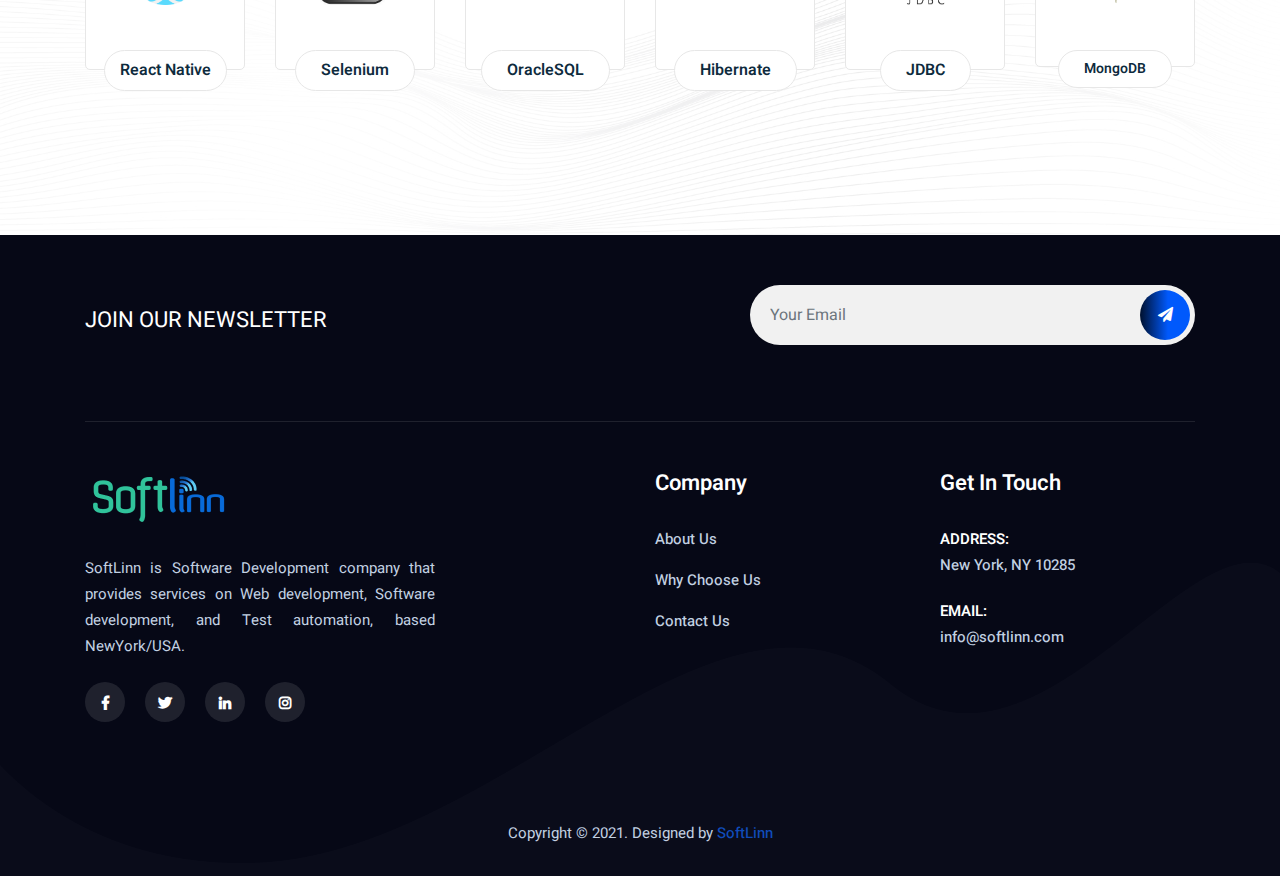
<file: service-testing.html>
<!DOCTYPE html>
<html lang="en">

<head>
  <!-- ========== Meta Tags ========== -->
  <meta charset="utf-8">
  <meta http-equiv="X-UA-Compatible" content="IE=edge">
  <meta name="viewport" content="width=device-width, initial-scale=1">
  <meta name="description" content="SoftLinn - IT Solutions">

  <!-- ========== Page Title ========== -->
  <title>SoftLinn - IT Solutions</title>

  <!-- ========== Favicon Icon ========== -->
  <link rel="shortcut icon" href="assets/img/favicon1.png" type="image/x-icon">

  <!-- ========== Start Stylesheet ========== -->
  <link href="assets/css/bootstrap.min.css" rel="stylesheet" />
  <link href="assets/css/font-awesome.min.css" rel="stylesheet" />
  <link href="assets/css/themify-icons.css" rel="stylesheet" />
  <link href="assets/css/flaticon-set.css" rel="stylesheet" />
  <link href="assets/css/elegant-icons.css" rel="stylesheet" />
  <link href="assets/css/magnific-popup.css" rel="stylesheet" />
  <link href="assets/css/owl.carousel.min.css" rel="stylesheet" />
  <link href="assets/css/owl.theme.default.min.css" rel="stylesheet" />
  <link href="assets/css/animate.css" rel="stylesheet" />
  <link href="assets/css/bootsnav.css" rel="stylesheet" />
  <link href="style.css" rel="stylesheet">
  <link href="assets/css/responsive.css" rel="stylesheet" />
  <!-- ========== End Stylesheet ========== -->

  <!-- HTML5 shim and Respond.js for IE8 support of HTML5 elements and media queries -->
  <!-- WARNING: Respond.js doesn't work if you view the page via file:// -->
  <!--[if lt IE 9]>
      <script src="assets/js/html5/html5shiv.min.js"></script>
      <script src="assets/js/html5/respond.min.js"></script>
    <![endif]-->

</head>

<body>

  <!-- Preloader Start -->
  <div class="se-pre-con"></div>
  <!-- Preloader Ends -->

  <!-- Start Header Top
    ============================================= -->
  <div class="top-bar-area inc-pad bg-gradient text-light">
    <div class="container">
      <div class="row align-center">
        <div class="col-lg-6 info">
          <ul>
            <li>
              <i class="fas fa-map-marker-alt"></i> <a class="font-weight-normal ml-1" href="contact.html#map"> New York, NY 10285</a>
            </li>
            <li>
              <i class="fas fa-envelope-open"></i> <a class="font-weight-normal ml-1" href="mailto:info@softlinn.com"> info@softlinn.com</a>
            </li>
          </ul>
        </div>
        <div class="col-lg-6 text-right item-flex">

          <div class="social">
            <ul>
              <li>
                <a href="#">
                  <i class="fab fa-facebook-f"></i>
                </a>
              </li>
              <li>
                <a href="https://twitter.com/softlinn1">
                  <i class="fab fa-twitter"></i>
                </a>
              </li>
              <li>
                <a href="#">
                  <i class="fab fa-linkedin-in"></i>
                </a>
              </li>
            </ul>
          </div>
        </div>
      </div>
    </div>
  </div>
  <!-- End Header Top -->

  <!-- Header
    ============================================= -->
  <header id="home">

    <!-- Start Navigation -->
    <nav class="navbar navbar-default navbar-sticky bootsnav" style="height:80px;">

      <!-- Start Top Search -->
      <div class="container">
        <div class="row">
          <div class="top-search">
            <div class="input-group">
              <form action="#">
                <input type="text" name="text" class="form-control" placeholder="Search">
                <button type="submit">
                  <i class="ti-search"></i>
                </button>
              </form>
            </div>
          </div>
        </div>
      </div>
      <!-- End Top Search -->

      <div class="container">



        <!-- Start Header Navigation -->
        <div class="navbar-header">
          <button type="button" class="navbar-toggle" data-toggle="collapse" data-target="#navbar-menu">
            <i class="fa fa-bars"></i>
          </button>
          <a class="navbar-brand" href="index.html">
            <img src="assets/img/logo.png" class="logo" alt="Logo">
          </a>
        </div>
        <!-- End Header Navigation -->

        <!-- Collect the nav links, forms, and other content for toggling -->
        <div class="collapse navbar-collapse" id="navbar-menu">
          <ul class="nav navbar-nav navbar-center" data-in="fadeInDown" data-out="fadeOutUp">
            <li style="padding-top:2px;">
              <a href="index.html">Home</a>
            </li>
            <li class="dropdown">
              <a href="#" class="dropdown-toggle" data-toggle="dropdown" style="border-bottom:none;">Company</a>
              <ul class="dropdown-menu " style="margin-top:-11px;">
                <li><a href="about-us.html">About Us</a></li>
                <li><a href="why-choose-us.html" style="border-bottom:none; !important">Why Choose Us</a></li>

              </ul>
            </li>
            <li class="dropdown">
              <a href="#" class="dropdown-toggle" data-toggle="dropdown"style="border-bottom:none;">Services</a>
              <ul class="dropdown-menu" style="margin-top:-11px;">
                <li><a href="service-web.html">Web Development</a></li>
                <li><a href="service-software.html">Software Development</a></li>
                <li><a href="service-testing.html" style="border-bottom:none; !important">Automation Testing</a></li>
              </ul>
            </li>
            <li style="padding-top:2px;">
              <a href="contact.html">Contact</a>
            </li>
          </ul>
        </div><!-- /.navbar-collapse -->
      </div>

    </nav>
    <!-- End Navigation -->

  </header>
  <!-- End Header -->

  <!-- Start Breadcrumb
    ============================================= -->
  <div class="breadcrumb-area text-center shadow dark bg-fixed text-light" style="background-image: url(assets/img/test.jpg);">
    <div class="container">
      <div class="row">
        <div class="col-lg-12">
          <h2>Automation Testing</h2>

        </div>
      </div>
    </div>
  </div>
  <!-- End Breadcrumb -->

  <div class="container default-padding-top">
    <div class="row">
      <div class="col-lg-9 offset-lg-2">
        <div class="site-heading text-center py-0 my-0">
          <h5>AUTOMATION TESTING</h5>
          <h2 class="area-title">What is Automation Testing?</h2>
          <div class="devider"></div>
          <p></p>
        </div>
      </div>
    </div>
  </div>

  <!-- Star About Area
    ============================================= -->
  <div class="about-area overflow-hidden default-padding-top">
    <div class="container mt-0">
      <div class="row align-center">
        <!-- Fixed Shape -->
        <div class="fixed-shape-bottom">
          <img src="assets/img/shape/16.png" alt="Thumb">
        </div>
        <!-- End Fixed Shape -->
        <div class="col-lg-6 wow fadeInRight  d-flex align-items-center justify-content-center" data-wow-delay="500ms">
          <img class="rounded" src="assets/img/719.jpg" alt="Thumb" style="width:90%; height:auto;">
        </div>

        <div class="col-lg-6 info left wow fadeInUp py-5" data-wow-delay="700ms">

          <p class="text-justify ">
            Automation Testing or Test Automation is a software testing technique that performs special automated testing software tools to execute a test case suite. On the contrary, Manual Testing is performed by a human sitting in front of a
            computer carefully running the test steps.
            The automation testing software can also enter test data into the System Under Test, compare expected and actual results, and generate detailed test reports. Software Test Automation demands considerable investments of money and
            resources.
          </p>
          <p class="text-justify">Successive development cycles will require the execution of the same test suite repeatedly. In the test automation, we can record the test suite and re-play it as needed. Once the test suite is automated, no human
            intervention is required.
            Test Automation aims to reduce the number of test cases to run manually and not eliminate Manual Testing.</p>
        </div>

      </div>
    </div>

  </div>
  <!-- End About Area -->

  <!-- Star Services Area
    ============================================= -->
  <div class="services-area grid-layout bg-gray default-padding">
    <div class="container">
      <div class="row">
        <div class="col-lg-8 offset-lg-2">
          <div class="site-heading text-center">
            <h3 class="area-title">Why Test Automation?</h3>
            <div class="devider"></div>
          </div>
        </div>
      </div>
    </div>
    <div class="container">
      <div class="services-box choose-us-area ">
        <div class="row">
          <div class="col-lg-6 py-5 text-left info wow fadeInUp" style="margin:0 auto;">
            <p>Test Automation is the best way to increase the effectiveness, test coverage, and execution speed in software testing.
              Automated software testing is essential due to the following reasons:</p>
            <ul>
              <li class="py-1">
                <b><i> Manual Testing of all workflows, all fields, all negative scenarios is time and money consuming.</i></b>
              </li>
              <li class="py-1">
                <b> <i>Test Automation in software testing does not require human intervention. </i></b>
              </li>
              <li class="py-1">
                <b><i>Test Automation increases the speed of test execution.</i></b>
              </li>
              <li class="py-1">
                <b><i>Automation helps increase Test Coverage.</i></b>
              </li>
              <li class="py-1">
                <b><i>Manual Testing can become tedious and hence error-prone.</i></b>
              </li>
            </ul>
          </div>
          <div class="col-lg-6  d-flex align-items-center justify-content-center wow fadeInRight" data-wow-delay="500ms">
            <img class="rounded" src="assets/img/at2.jpg" alt="Thumb" style="width:95%; height:auto;">
          </div>
        </div>
      </div>
    </div>
  </div>
  <!-- End Services Area -->


  <!-- Start Fun Factor Area
          ============================================= -->
  <div class="fun-fact-area text-light  p-5 bg-gradient">
    <div class="container">

      <div class="row">
        <div class="col-lg-7 col-sm-12 d-flex align-items-start justify-content-center flex-column">
          <p class="m-0 pt-1" style="font-size:30px;"><i>Contact us to talk about your project…</i></p>
          <p class="m-0 mt-1" style="font-size:12px;">Start right now to talk to an Expert.</p>
        </div>

        <div class="col-lg-5  d-flex align-items-center justify-content-end pt-3">
          <a class="btn btn-light" href="contact.html">Get a Quote</a>
        </div>
      </div>
    </div>
  </div>
  <!-- End Fun Factor Area -->

  <!-- End Web Development -->


  <!-- Start Technology Area
    ============================================= -->
  <div class="technology-area pt-5 mt-5 default-padding-bottom " id="tech-area">
    <div class="container">
      <div class="row">
        <div class="col-lg-8 offset-lg-2">
          <div class="site-heading text-center">
            <h5>Technology Index</h5>
            <h2 class="area-title">Technology which we are using <br> in our platforms</h2>
            <div class="devider"></div>
            <p></p>
          </div>
        </div>
      </div>
    </div>
    <div class="container">
      <div class="technology-items text-center">
        <div class="row">
          <!-- Single Item -->
          <div class="single-item col-lg-2 col-md-4 col-sm-6">
            <a href="#tech-area">
              <i><img src="assets/img/technology/html-5.png" alt="" style="width:75px; height:75px;"></i>
              <h5>HTML5</h5>
            </a>
          </div>
          <!-- End Single Item -->
          <!-- Single Item -->
          <div class="single-item col-lg-2 col-md-4 col-sm-6">
            <a href="#tech-area">
              <i><img src="assets/img/technology/css.png" alt="" style="width:75px; height:75px;"></i>
              <h5>CSS3</h5>
            </a>
          </div>
          <!-- End Single Item -->
          <!-- Single Item -->
          <div class="single-item col-lg-2 col-md-4 col-sm-6">

            <a href="#tech-area">
              <i><img src="assets/img/technology/js.png" alt="" style="width:75px; height:75px;"></i>
              <h5>JavaScript</h5>
            </a>
          </div>
          <!-- End Single Item -->
          <!-- Single Item -->
          <div class="single-item col-lg-2 col-md-4 col-sm-6">
            <a href="#tech-area">
              <i><img src="assets/img/technology/Bootstrap.png" alt="" style="width:75px; height:75px;"></i>
              <h5>Bootstrap</h5>
            </a>
          </div>
          <!-- End Single Item -->

          <!-- Single Item -->
          <div class="single-item col-lg-2 col-md-4 col-sm-6">
            <a href="#tech-area">
              <i><img src="assets/img/technology/react.png" alt="" style="width:75px; height:75px;"></i>
              <h5>ReactJS</h5>
            </a>
          </div>
          <!-- End Single Item -->
          <!-- Single Item -->
          <div class="single-item col-lg-2 col-md-4 col-sm-6">
            <a href="#tech-area">
              <i><img src="assets/img/technology/wordpress.png" alt="" style="width:75px; height:75px;"></i>
              <h5>Wordpress</h5>
            </a>
          </div>
          <!-- End Single Item -->
        </div>
        <div class="row">
          <!-- Single Item -->
          <div class="single-item col-lg-2 col-md-4 col-sm-6">
            <a href="#tech-area">
              <i><img src="assets/img/technology/php.png" alt="" style="width:75px; height:75px;"></i>
              <h5>PHP</h5>
            </a>
          </div>
          <!-- End Single Item -->
          <!-- Single Item -->
          <div class="single-item col-lg-2 col-md-4 col-sm-6">
            <a href="#tech-area">
              <i><img src="assets/img/technology/java.png" alt="" style="width:75px; height:75px;"></i>
              <h5>JAVA</h5>
            </a>
          </div>
          <!-- End Single Item -->
          <!-- Single Item -->
          <div class="single-item col-lg-2 col-md-4 col-sm-6">
            <a href="#tech-area">
              <i><img src="assets/img/technology/c.png" alt="" style="width:75px; height:75px;"></i>
              <h5>C#</h5>
            </a>
          </div>
          <!-- End Single Item -->
          <!-- Single Item -->
          <div class="single-item col-lg-2 col-md-4 col-sm-6">
            <a href="#tech-area">
              <i><img src="assets/img/technology/python.png" alt="" style="width:75px; height:75px;"></i>
              <h5>Python</h5>
            </a>
          </div>
          <!-- End Single Item -->

          <!-- Single Item -->
          <div class="single-item col-lg-2 col-md-4 col-sm-6">
            <a href="#">
              <i><img src="assets/img/technology/node.png" alt="" style="width:75px; height:75px;"></i>
              <h5>NodeJS</h5>
            </a>
          </div>
          <!-- End Single Item -->
          <!-- Single Item -->
          <div class="single-item col-lg-2 col-md-4 col-sm-6">
            <a href="#tech-area">
              <i><img src="assets/img/technology/api.png" alt="" style="width:75px; height:75px;"></i>
              <h5 style="padding-left:15px; padding-right:15px;">RestFul Api</h5>
            </a>
          </div>
          <!-- End Single Item -->
        </div>
        <div class="row">
          <!-- Single Item -->
          <div class="single-item col-lg-2 col-md-4 col-sm-6">
            <a href="#tech-area">
              <i><img src="assets/img/technology/reactnative.png" alt="" style="width:75px; height:75px;"></i>
              <h5 style="padding-left:15px; padding-right:15px;">React Native</h5>
            </a>
          </div>
          <!-- End Single Item -->
          <!-- Single Item -->
          <div class="single-item col-lg-2 col-md-4 col-sm-6">
            <a href="#tech-area">
              <i><img src="assets/img/technology/selenium.jfif" alt="" style="width:75px; height:75px;"></i>
              <h5>Selenium</h5>
            </a>
          </div>
          <!-- End Single Item -->
          <!-- Single Item -->
          <div class="single-item col-lg-2 col-md-4 col-sm-6">
            <a href="#tech-area">
              <i><img src="assets/img/technology/oracle.png" alt="" style="width:75px; height:75px;"></i>
              <h5>OracleSQL</h5>
            </a>
          </div>
          <!-- End Single Item -->
          <!-- Single Item -->
          <div class="single-item col-lg-2 col-md-4 col-sm-6">
            <a href="#tech-area">
              <i><img src="assets/img/technology/hibernate.jpg" alt="" style="width:75px; height:75px;"></i>
              <h5>Hibernate</h5>
            </a>
          </div>
          <!-- End Single Item -->

          <!-- Single Item -->
          <div class="single-item col-lg-2 col-md-4 col-sm-6">
            <a href="#">
              <i><img src="assets/img/technology/jdbc.png" alt="" style="width:75px; height:75px;"></i>
              <h5>JDBC</h5>
            </a>
          </div>
          <!-- End Single Item -->
          <!-- Single Item -->
          <div class="single-item col-lg-2 col-md-4 col-sm-6">
            <a href="#tech-area">
              <i><img src="assets/img/technology/mongodb.png" alt="" style="width:75px; height:75px;"> </i>
              <h5 style="font-size:14px;">MongoDB</h5>
            </a>
          </div>
          <!-- End Single Item -->
        </div>
      </div>
    </div>
    <!-- Bottom Shape -->
    <div class="fixed-shape-bottom ">
      <img src="assets/img/shape/1.jpg" alt="Shape">
    </div>
    <!-- End Bottom Shape -->
  </div>
  <!-- End Technology Area -->


  <!-- Start Footer
    ============================================= -->
  <footer class="bg-dark text-light">
    <!-- Fixed Shape -->
    <div class="fixed-shape">
      <img src="assets/img/shape/bg-3.png" alt="Shape">
    </div>
    <!-- Fixed Shape -->

    <!-- Footer Top -->
    <div class="footer-top">
      <div class="container">
        <div class="footer-top-content">
          <div class="row align-center">
            <div class="col-lg-7">
              <h4>JOIN OUR NEWSLETTER</h4>
            </div>
            <div class="col-lg-5">
              <form id="news" target="response-news" action="https://docs.google.com/forms/u/0/d/e/1FAIpQLScWdiOSh2mSf0D-y43hxn8N793Rn4T2obzI8tMyVks9Wwn4qA/formResponse" method="POST">
                <input id="newsinput" type="email" placeholder="Your Email" class="form-control" name="entry.466696956">
                <button name="submit" type="submit"> <i class="fa fa-paper-plane"></i></button>
              </form>
              <div class="text-center pt-2" id="news-msg" style="display:none;">
                <p class="text-light"> <i class="text-success pr-2 fas fa-check"></i>Your E-mail address is added.</p>
              </div>
              <iframe class="invisible" id="response-news" name="response-news" height="1"></iframe>
            </div>
          </div>
        </div>
      </div>
    </div>
    <!-- End Footer Top -->
    <div class="container">
      <div class="f-items pt-5 pb-5">
        <div class="row">
          <div class="col-lg-4 col-md-6 item">
            <div class="f-item about">
              <img src="assets/img/logo.png" alt="Logo">
              <p class="text-justify pb-2">
                SoftLinn is Software Development company that provides services on Web development, Software development, and Test automation, based NewYork/USA.</p>
              <div class="social mt-0">
                <ul>
                  <li>
                    <a href="#">
                      <i class="fab fa-facebook-f"></i>
                    </a>
                  </li>
                  <li>
                    <a href="https://twitter.com/softlinn1">
                      <i class="fab fa-twitter"></i>
                    </a>
                  </li>
                  <li>
                    <a href="#">
                      <i class="fab fa-linkedin-in"></i>
                    </a>
                  </li>
                  <li>
                    <a href="https://www.instagram.com/softlinnusa/">
                      <i class="fab fa-instagram"></i>
                    </a>
                  </li>
                </ul>
              </div>
            </div>
          </div>
          <div class="col-lg-2">

          </div>
          <div class="col-lg-3 col-md-6 item">
            <div class="f-item link">
              <h4 class="widget-title">Company</h4>
              <ul>
                <li>
                  <a href="about-us.html">About Us</a>
                </li>
                <li>
                  <a href="why-choose-us.html">Why Choose Us</a>
                </li>
                <li>
                  <a href="contact.html">Contact Us</a>
              </ul>
            </div>
          </div>
          <div class="col-lg-2 col-md-6 item d-none">
            <div class="f-item link">
              <h4 class="widget-title">Solutions</h4>
              <ul>
                <li>
                  <a href="#">IT Management</a>
                </li>
                <li>
                  <a href="#">IT Consulting</a>
                </li>
                <li>
                  <a href="#">Software Dev</a>
                </li>
                <li>
                  <a href="#">Backup & Recovery</a>
                </li>
              </ul>
            </div>
          </div>

          <div class="col-lg-3 col-md-6 item">
            <div class="f-item">
              <h4 class="widget-title">Get In Touch</h4>
              <div class="address">
                <ul>
                  <li>
                    <strong>Address:</strong>
                    <a href="contact.html#map">New York, NY 10285</a>
                  </li>
                  <li>
                    <strong>Email:</strong>
                    <a href="mailto:info@softlinn.com"> info@softlinn.com</a>
                  </li>
                </ul>
              </div>

            </div>
          </div>

        </div>
      </div>
    </div>
    <!-- Start Footer Bottom -->
    <div class="footer-bottom text-center">
      <div class="container">
        <div class="row">
          <div class="col-md-12">
            <p>Copyright &copy; 2021. Designed by <a href="#">SoftLinn</a></p>
          </div>
        </div>
      </div>
    </div>
    <!-- End Footer Bottom -->
  </footer>
  <!-- End Footer -->
  <!--Newsletter-->
  <script type="text/javascript">
    document.getElementById('news').target = 'response-news';
    var iframenews = document.getElementById('response-news');
    var newsmsg = document.getElementById("news-msg");
    newsmsg.style.display = "none";
    if (iframenews) {

      iframenews.onload = function() {
        document.getElementById('news').onsubmit = function() {
          newsmsg.style.display = "block";
        }
        document.getElementById("newsinput").value = "";
        setTimeout(function() {
          newsmsg.style.display = "none";
        }, 2000);
      }
    }
  </script>
  <!-- jQuery Frameworks
    ============================================= -->
  <script src="assets/js/jquery-1.12.4.min.js"></script>
  <script src="assets/js/popper.min.js"></script>
  <script src="assets/js/bootstrap.min.js"></script>
  <script src="assets/js/jquery.appear.js"></script>
  <script src="assets/js/jquery.easing.min.js"></script>
  <script src="assets/js/jquery.magnific-popup.min.js"></script>
  <script src="assets/js/modernizr.custom.13711.js"></script>
  <script src="assets/js/owl.carousel.min.js"></script>
  <script src="assets/js/wow.min.js"></script>
  <script src="assets/js/progress-bar.min.js"></script>
  <script src="assets/js/isotope.pkgd.min.js"></script>
  <script src="assets/js/imagesloaded.pkgd.min.js"></script>
  <script src="assets/js/count-to.js"></script>
  <script src="assets/js/YTPlayer.min.js"></script>
  <script src="assets/js/jquery.nice-select.min.js"></script>
  <script src="assets/js/bootsnav.js"></script>
  <script src="assets/js/main.js"></script>

</body>

</html>
</file>
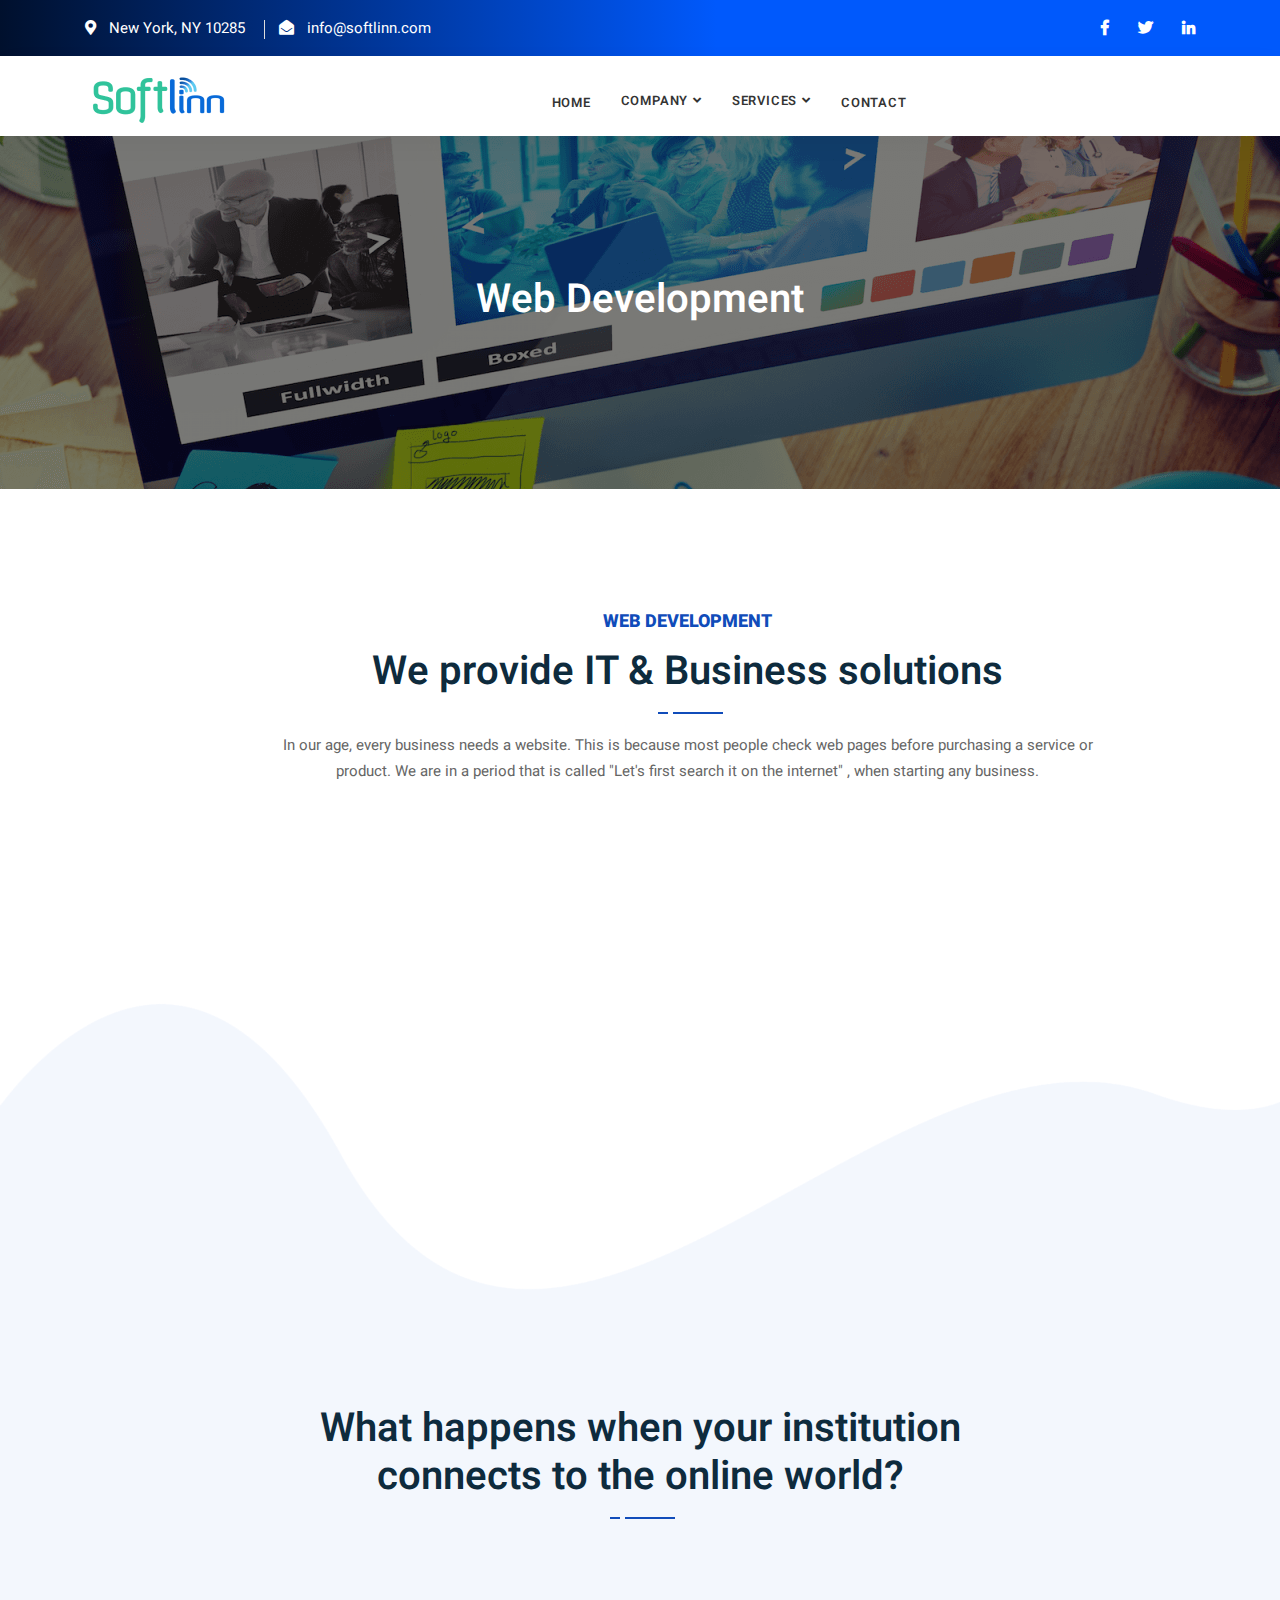
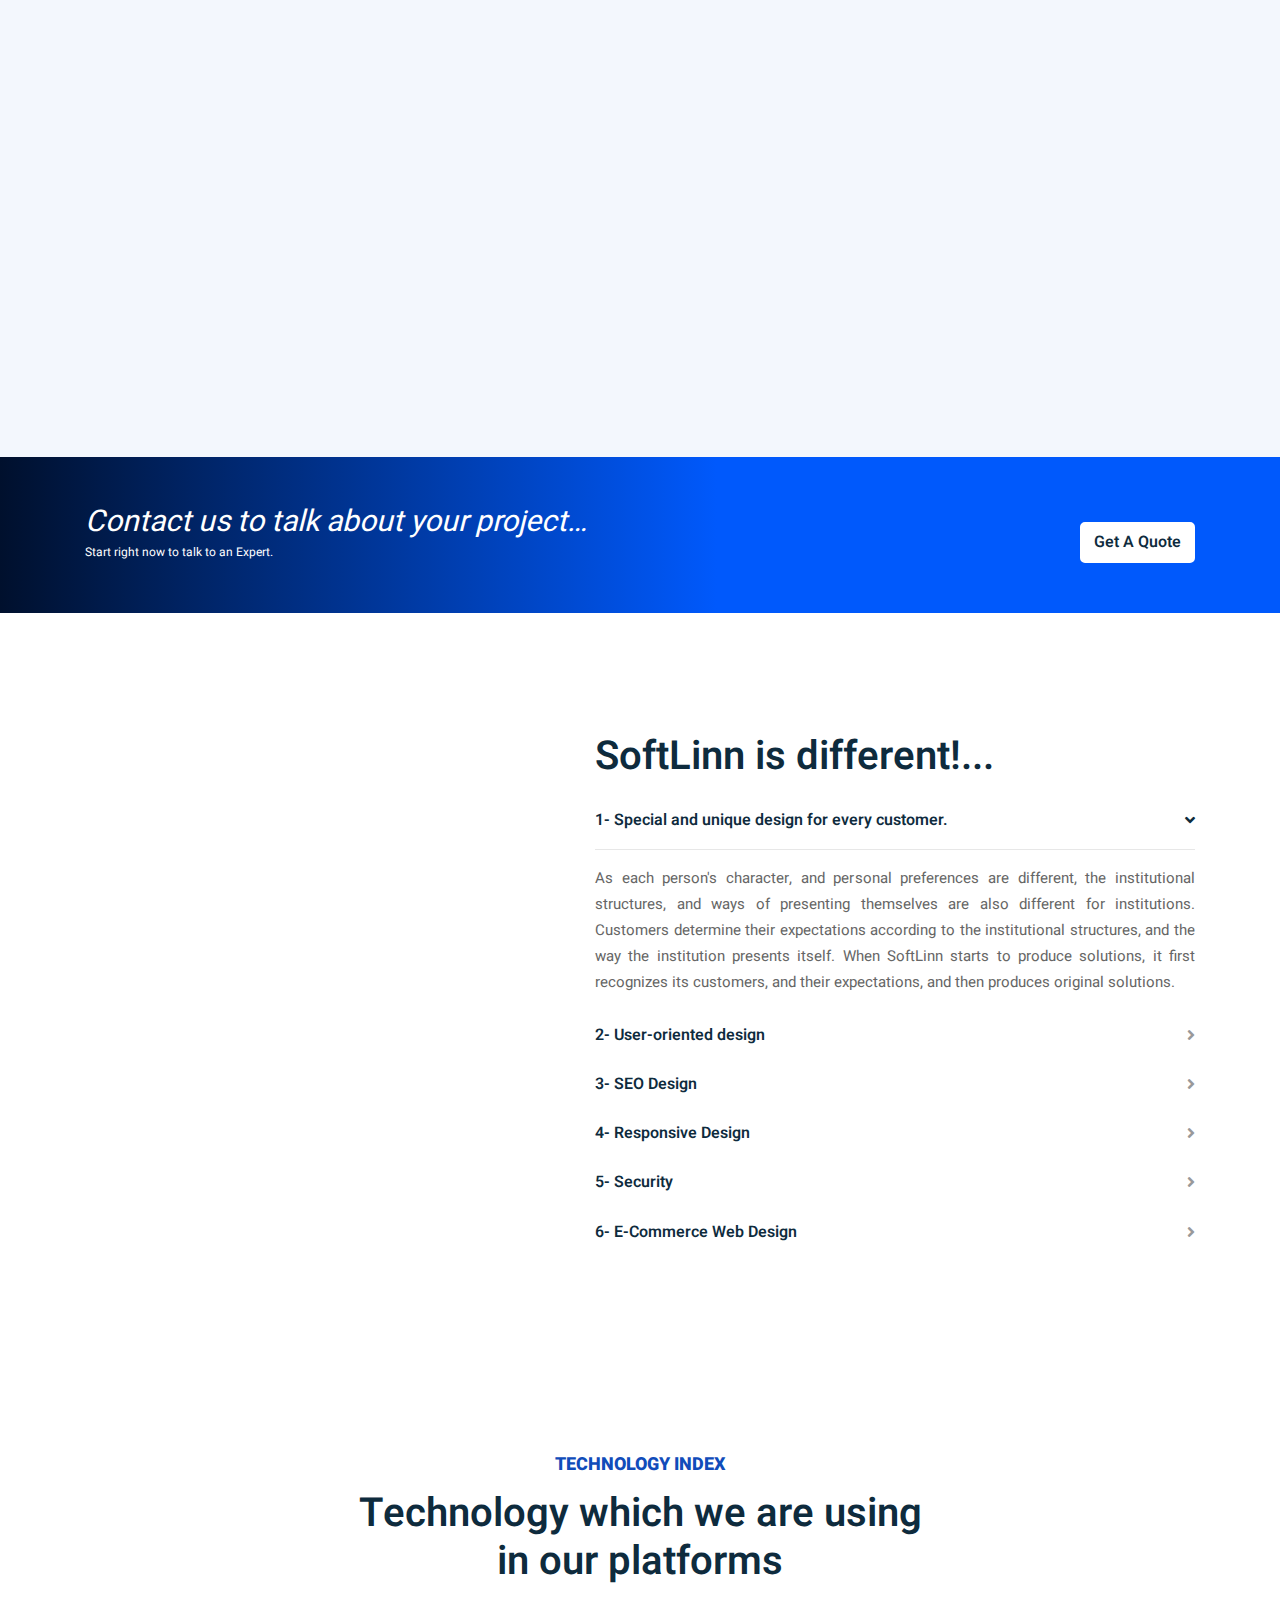
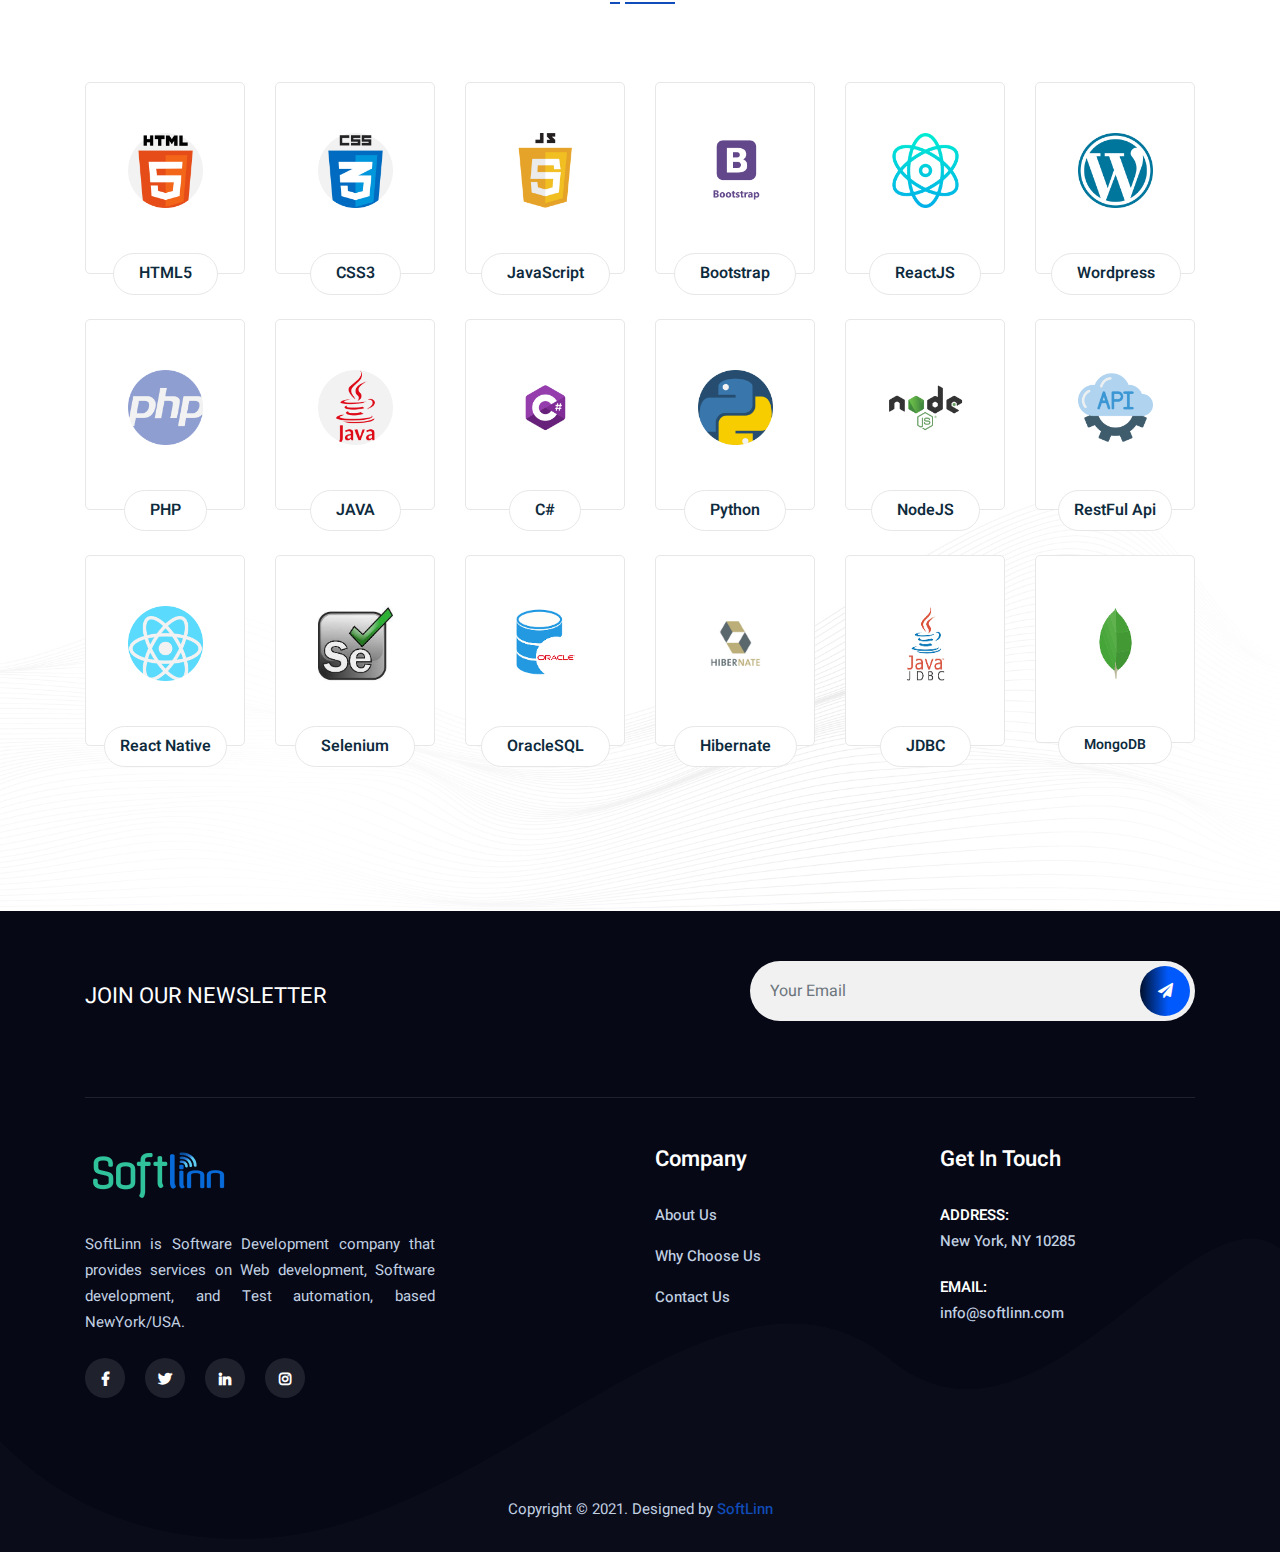
<file: service-web.html>
<!DOCTYPE html>
<html lang="en">

<head>
  <!-- ========== Meta Tags ========== -->
  <meta charset="utf-8">
  <meta http-equiv="X-UA-Compatible" content="IE=edge">
  <meta name="viewport" content="width=device-width, initial-scale=1">
  <meta name="description" content="SoftLinn - IT Solutions">

  <!-- ========== Page Title ========== -->
  <title>SoftLinn - IT Solutions</title>

  <!-- ========== Favicon Icon ========== -->
  <link rel="shortcut icon" href="assets/img/favicon1.png" type="image/x-icon">

  <!-- ========== Start Stylesheet ========== -->
  <link href="assets/css/bootstrap.min.css" rel="stylesheet" />
  <link href="assets/css/font-awesome.min.css" rel="stylesheet" />
  <link href="assets/css/themify-icons.css" rel="stylesheet" />
  <link href="assets/css/flaticon-set.css" rel="stylesheet" />
  <link href="assets/css/elegant-icons.css" rel="stylesheet" />
  <link href="assets/css/magnific-popup.css" rel="stylesheet" />
  <link href="assets/css/owl.carousel.min.css" rel="stylesheet" />
  <link href="assets/css/owl.theme.default.min.css" rel="stylesheet" />
  <link href="assets/css/animate.css" rel="stylesheet" />
  <link href="assets/css/bootsnav.css" rel="stylesheet" />
  <link href="style.css" rel="stylesheet">
  <link href="assets/css/responsive.css" rel="stylesheet" />
  <!-- ========== End Stylesheet ========== -->

  <!-- HTML5 shim and Respond.js for IE8 support of HTML5 elements and media queries -->
  <!-- WARNING: Respond.js doesn't work if you view the page via file:// -->
  <!--[if lt IE 9]>
      <script src="assets/js/html5/html5shiv.min.js"></script>
      <script src="assets/js/html5/respond.min.js"></script>
    <![endif]-->

</head>

<body>

  <!-- Preloader Start -->
  <div class="se-pre-con"></div>
  <!-- Preloader Ends -->

  <!-- Start Header Top
    ============================================= -->
  <div class="top-bar-area inc-pad bg-gradient text-light">
    <div class="container">
      <div class="row align-center">
        <div class="col-lg-6 info">
          <ul>
            <li>
              <i class="fas fa-map-marker-alt"></i> <a class="font-weight-normal ml-1" href="contact.html#map"> New York, NY 10285</a>
            </li>
            <li>
              <i class="fas fa-envelope-open"></i> <a class="font-weight-normal ml-1" href="mailto:info@softlinn.com"> info@softlinn.com</a>
            </li>
          </ul>
        </div>
        <div class="col-lg-6 text-right item-flex">

          <div class="social">
            <ul>
              <li>
                <a href="#">
                  <i class="fab fa-facebook-f"></i>
                </a>
              </li>
              <li>
                <a href="https://twitter.com/softlinn1">
                  <i class="fab fa-twitter"></i>
                </a>
              </li>
              <li>
                <a href="#">
                  <i class="fab fa-linkedin-in"></i>
                </a>
              </li>
            </ul>
          </div>
        </div>
      </div>
    </div>
  </div>
  <!-- End Header Top -->

  <!-- Header
    ============================================= -->
  <header id="home">

    <!-- Start Navigation -->
    <nav class="navbar navbar-default navbar-sticky bootsnav" style="height:80px;">

      <!-- Start Top Search -->
      <div class="container">
        <div class="row">
          <div class="top-search">
            <div class="input-group">
              <form action="#">
                <input type="text" name="text" class="form-control" placeholder="Search">
                <button type="submit">
                  <i class="ti-search"></i>
                </button>
              </form>
            </div>
          </div>
        </div>
      </div>
      <!-- End Top Search -->

      <div class="container">

        <!-- Start Header Navigation -->
        <div class="navbar-header">
          <button type="button" class="navbar-toggle" data-toggle="collapse" data-target="#navbar-menu">
            <i class="fa fa-bars"></i>
          </button>
          <a class="navbar-brand" href="index.html">
            <img src="assets/img/logo.png" class="logo" alt="Logo">
          </a>
        </div>
        <!-- End Header Navigation -->

        <!-- Collect the nav links, forms, and other content for toggling -->
        <div class="collapse navbar-collapse" id="navbar-menu">
          <ul class="nav navbar-nav navbar-center" data-in="fadeInDown" data-out="fadeOutUp">
            <li style="padding-top:2px;">
              <a href="index.html">Home</a>
            </li>
            <li class="dropdown">
              <a href="#" class="dropdown-toggle" data-toggle="dropdown" style="border-bottom:none;">Company</a>
              <ul class="dropdown-menu " style="margin-top:-11px;">
                <li><a href="about-us.html">About Us</a></li>
                <li ><a href="why-choose-us.html" style="border-bottom:none; !important">Why Choose Us</a></li>

              </ul>
            </li>
            <li class="dropdown">
              <a href="#" class="dropdown-toggle" data-toggle="dropdown" style="border-bottom:none;">Services</a>
              <ul class="dropdown-menu" style="margin-top:-11px;">
                <li><a href="service-web.html">Web Development</a></li>
                <li><a href="service-software.html">Software Development</a></li>
                <li><a href="service-testing.html" style="border-bottom:none; !important">Automation Testing</a></li>
              </ul>
            </li>
            <li style="padding-top:2px;">
              <a href="contact.html">Contact</a>
            </li>
          </ul>
        </div><!-- /.navbar-collapse -->
      </div>

    </nav>
    <!-- End Navigation -->

  </header>
  <!-- End Header -->

  <!-- Start Breadcrumb
    ============================================= -->
  <div class="breadcrumb-area text-center shadow dark bg-fixed text-light" style="background-image: url(assets/img/web.png);">
    <div class="container">
      <div class="row">
        <div class="col-lg-12">
          <h2>Web Development</h2>

        </div>
      </div>
    </div>
  </div>
  <!-- End Breadcrumb -->

  <!-- Start Web Development
    ============================================= -->


  <div class="container default-padding-top">
    <div class="row">
      <div class="col-lg-9 offset-lg-2">
        <div class="site-heading text-center py-0 my-0">
          <h5>WEB DEVELOPMENT</h5>
          <h2 class="area-title">We provide IT & Business solutions</h2>
          <div class="devider"></div>
          <p> In our age, every business needs a website. This is because most people check web pages before purchasing a service or product. We are in a period that is called "Let's first search it on the internet" , when starting any business.
          </p>
        </div>
      </div>
    </div>
  </div>

  <!-- Star About Area
  ============================================= -->
  <div class="about-area overflow-hidden default-padding-top">
    <div class="container mt-0">
      <div class="row align-center">
        <!-- Fixed Shape -->
        <div class="fixed-shape-bottom">
          <img src="assets/img/shape/16.png" alt="Thumb">
        </div>
        <!-- End Fixed Shape -->
        <div class="col-lg-6 wow fadeInRight  d-flex align-items-center justify-content-center" data-wow-delay="500ms">
          <img class="rounded" src="assets/img/web111.jpg" alt="Thumb" style="width:90%; height:auto;">
        </div>

        <div class="col-lg-6 info left wow fadeInUp py-5" data-wow-delay="700ms">

          <p class="text-justify ">
            Even if companies that do not have a website do very high quality work, the number of people they reach will be limited. The website is the most important marketing tool for a company to express itself, it is the center of all kinds of
            communication, and the showcase of the company.
          </p>
          <p class="text-justify">However, it is not enough just to have a website. In order to be noticed, and to be ahead in the market, the website should be aesthetic, functional, easy to use, and superior to its competitors.
            Communication with the company that develops the web page is very important in order to make an ideal web page. In all phases of the project, the client, and the website developing company should work together. SoftLinn is in dialogue with
            its customers at every stage of the project.</p>
        </div>

      </div>
    </div>

  </div>
  <!-- End About Area -->

  <!-- Star Services Area
  ============================================= -->
  <div class="services-area grid-layout bg-gray default-padding">
    <div class="container">
      <div class="row">
        <div class="col-lg-8 offset-lg-2">
          <div class="site-heading text-center">
            <h2 class="area-title">What happens when your institution connects to the online world?</h2>
            <div class="devider"></div>
          </div>
        </div>
      </div>
    </div>
    <div class="container">
      <div class="services-box choose-us-area ">
        <div class="row">
          <div class="col-lg-6 py-5 text-left info wow fadeInUp">
            <ul>
              <li class="py-1">
                <b><i> Your brand awareness increases. </i></b>
              </li>
              <li class="py-1">
                <b> <i>You get new customers, you can reach customers from all over the world.</i></b>
              </li>
              <li class="py-1">
                <b><i>Your customer communication will improve.</i></b>
              </li>
              <li class="py-1">
                <b><i>You can express yourself better, and up to date to your target audience.</i></b>
              </li>
              <li class="py-1">
                <b><i>You ensure reliability.</i></b>
              </li>
              <li class="py-1">
                <b><i>Your sales increase.</i></b>
              </li>
            </ul>
          </div>
          <div class="col-lg-6  d-flex align-items-center justify-content-center wow fadeInRight" data-wow-delay="500ms">
            <img class="rounded" src="assets/img/webin.jpg" alt="Thumb" style="width:95%; height:auto;">
          </div>
        </div>
      </div>
    </div>
  </div>
  <!-- End Services Area -->


  <!-- Start Fun Factor Area
        ============================================= -->
  <div class="fun-fact-area text-light  p-5 bg-gradient">
    <div class="container">

      <div class="row">
        <div class="col-lg-7 col-sm-12 d-flex align-items-start justify-content-center flex-column">
          <p class="m-0 pt-1" style="font-size:30px;"><i>Contact us to talk about your project…</i></p>
          <p class="m-0 mt-1" style="font-size:12px;">Start right now to talk to an Expert.</p>
        </div>

        <div class="col-lg-5  d-flex align-items-center justify-content-end pt-3">
          <a class="btn btn-light" href="contact.html">Get a Quote</a>
        </div>
      </div>
    </div>
  </div>
  <!-- End Fun Factor Area -->
  <!-- Star Faq
============================================= -->
  <div class="faq-area overflow-hidden rectangular-shape default-padding">
    <div class="container">
      <div class="faq-items">
        <div class="row">
          <div class="col-lg-5">
            <div class="mb-3 wow fadeInLeft" data-wow-delay="0.5s">
              <img class="webimg" src="assets/img/illustration/4.png" alt="Thumb">
            </div>
          </div>
          <div class="col-lg-7">
            <div class="faq-content">
              <h2 class="area-title ">SoftLinn is different!...</h2>
              <div class="accordion" id="accordionExample">
                <div class="card">
                  <div class="card-header" id="headingOne">
                    <h4 class="mb-0" data-toggle="collapse" data-target="#collapseOne" aria-expanded="true" aria-controls="collapseOne" onclick="hover1();">
                      1- Special and unique design for every customer.
                    </h4>
                  </div>
                  <div id="collapseOne" class="collapse show" aria-labelledby="headingOne" data-parent="#accordionExample">
                    <div class="card-body">
                      <p class="text-justify">
                        As each person's character, and personal preferences are different, the institutional structures, and ways of presenting themselves are also different for institutions. Customers determine their expectations according to the
                        institutional structures, and the way the institution presents itself. When SoftLinn starts to produce solutions, it first recognizes its customers, and their expectations, and then produces original solutions. </p>
                    </div>
                  </div>
                </div>
                <div class="card">
                  <div class="card-header" id="headingTwo">
                    <h4 class="mb-0 collapsed web-2" data-toggle="collapse" data-target="#collapseTwo" aria-expanded="false" aria-controls="collapseTwo" onclick="hover2();">
                      2- User-oriented design
                    </h4>
                  </div>
                  <div id="collapseTwo" class="collapse" aria-labelledby="headingTwo" data-parent="#accordionExample">
                    <div class="card-body">
                      <p class="text-justify">
                        The originality of the design does not mean it is perfect. The design should be clear, and easy to use. SoftLinn produces easy-to-understand and, user-friendly solutions.</p>
                    </div>
                  </div>
                </div>
                <div class="card">
                  <div class="card-header" id="headingThree">
                    <h4 class="mb-0 collapsed" data-toggle="collapse" data-target="#collapseThree" aria-expanded="false" aria-controls="collapseThree" onclick="hover3();">
                      3- SEO Design
                    </h4>
                  </div>
                  <div id="collapseThree" class="collapse" aria-labelledby="headingThree" data-parent="#accordionExample">
                    <div class="card-body">
                      <p class="text-justify">
                        Ranking high in search results directly affects business success. The higher the ranking in the search results, the more likely it is that customers will be the first choice. SEO helps to rank high in search lists. SoftLinn
                        develops every project in accordance with SEO rules. </p>
                    </div>
                  </div>

                </div>
                <div class="card">
                  <div class="card-header" id="headingFour">
                    <h4 class="mb-0 collapsed" data-toggle="collapse" data-target="#collapseFour" aria-expanded="false" aria-controls="collapseFour" onclick="hover4();">
                      4- Responsive Design
                    </h4>
                  </div>
                  <div id="collapseFour" class="collapse" aria-labelledby="headingFour" data-parent="#accordionExample">
                    <div class="card-body">
                      <p class="text-justify">
                        SoftLinn produces all the solutions it produces to work without any problems on all kinds of smartphones, tablets, laptops, and desktop computers. </p>
                    </div>
                  </div>
                </div>
                <div class="card">
                  <div class="card-header" id="headingFive">
                    <h4 class="mb-0 collapsed" data-toggle="collapse" data-target="#collapseFive" aria-expanded="false" aria-controls="collapseFive" onclick="hover5();">
                      5- Security
                    </h4>
                  </div>
                  <div id="collapseFive" class="collapse" aria-labelledby="headingFive" data-parent="#accordionExample">
                    <div class="card-body">
                      <p class="text-justify">
                        "Security" is indispensable on web pages. Website security is very important in order not to experience data loss, to prevent data theft, and to make healthy transactions 24/7. SoftLinn ensures website security using the
                        latest technologies.</p>
                    </div>
                  </div>
                </div>
                <div class="card">
                  <div class="card-header" id="headingSix">
                    <h4 class="mb-0 collapsed" data-toggle="collapse" data-target="#collapseSix" aria-expanded="false" aria-controls="collapseSix" onclick="hover6();">
                      6- E-Commerce Web Design
                    </h4>
                  </div>
                  <div id="collapseSix" class="collapse" aria-labelledby="headingSix" data-parent="#accordionExample">
                    <div class="card-body">
                      <p class="text-justify">
                        E-commerce web design is a method of creating websites designed to sell products, and services online. Moving company operations to the internet, provides access to a global customer base.
                        Designing websites for e-commerce includes a few important changes in overall design. Some of these are the "basket" system, security of payment information, sales processes, and store management. The e-commerce website should
                        allow to develop an effective sales </p>
                    </div>
                  </div>
                </div>
              </div>
            </div>
          </div>

        </div>
      </div>
    </div>
  </div>
  <!-- End Faq -->

  <!-- End Web Development -->

  <!-- Start Technology Area
    ============================================= -->
  <div class="technology-area pt-5 mt-5 default-padding-bottom " id="tech-area">
    <div class="container">
      <div class="row">
        <div class="col-lg-8 offset-lg-2">
          <div class="site-heading text-center">
            <h5>Technology Index</h5>
            <h2 class="area-title">Technology which we are using <br> in our platforms</h2>
            <div class="devider"></div>
            <p></p>
          </div>
        </div>
      </div>
    </div>
    <div class="container">
      <div class="technology-items text-center">
        <div class="row">
          <!-- Single Item -->
          <div class="single-item col-lg-2 col-md-4 col-sm-6">
            <a href="#tech-area">
              <i><img src="assets/img/technology/html-5.png" alt="" style="width:75px; height:75px;"></i>
              <h5>HTML5</h5>
            </a>
          </div>
          <!-- End Single Item -->
          <!-- Single Item -->
          <div class="single-item col-lg-2 col-md-4 col-sm-6">
            <a href="#tech-area">
              <i><img src="assets/img/technology/css.png" alt="" style="width:75px; height:75px;"></i>
              <h5>CSS3</h5>
            </a>
          </div>
          <!-- End Single Item -->
          <!-- Single Item -->
          <div class="single-item col-lg-2 col-md-4 col-sm-6">

            <a href="#tech-area">
              <i><img src="assets/img/technology/js.png" alt="" style="width:75px; height:75px;"></i>
              <h5>JavaScript</h5>
            </a>
          </div>
          <!-- End Single Item -->
          <!-- Single Item -->
          <div class="single-item col-lg-2 col-md-4 col-sm-6">
            <a href="#tech-area">
              <i><img src="assets/img/technology/Bootstrap.png" alt="" style="width:75px; height:75px;"></i>
              <h5>Bootstrap</h5>
            </a>
          </div>
          <!-- End Single Item -->

          <!-- Single Item -->
          <div class="single-item col-lg-2 col-md-4 col-sm-6">
            <a href="#tech-area">
              <i><img src="assets/img/technology/react.png" alt="" style="width:75px; height:75px;"></i>
              <h5>ReactJS</h5>
            </a>
          </div>
          <!-- End Single Item -->
          <!-- Single Item -->
          <div class="single-item col-lg-2 col-md-4 col-sm-6">
            <a href="#tech-area">
              <i><img src="assets/img/technology/wordpress.png" alt="" style="width:75px; height:75px;"></i>
              <h5>Wordpress</h5>
            </a>
          </div>
          <!-- End Single Item -->
        </div>
        <div class="row">
          <!-- Single Item -->
          <div class="single-item col-lg-2 col-md-4 col-sm-6">
            <a href="#tech-area">
              <i><img src="assets/img/technology/php.png" alt="" style="width:75px; height:75px;"></i>
              <h5>PHP</h5>
            </a>
          </div>
          <!-- End Single Item -->
          <!-- Single Item -->
          <div class="single-item col-lg-2 col-md-4 col-sm-6">
            <a href="#tech-area">
              <i><img src="assets/img/technology/java.png" alt="" style="width:75px; height:75px;"></i>
              <h5>JAVA</h5>
            </a>
          </div>
          <!-- End Single Item -->
          <!-- Single Item -->
          <div class="single-item col-lg-2 col-md-4 col-sm-6">
            <a href="#tech-area">
              <i><img src="assets/img/technology/c.png" alt="" style="width:75px; height:75px;"></i>
              <h5>C#</h5>
            </a>
          </div>
          <!-- End Single Item -->
          <!-- Single Item -->
          <div class="single-item col-lg-2 col-md-4 col-sm-6">
            <a href="#tech-area">
              <i><img src="assets/img/technology/python.png" alt="" style="width:75px; height:75px;"></i>
              <h5>Python</h5>
            </a>
          </div>
          <!-- End Single Item -->

          <!-- Single Item -->
          <div class="single-item col-lg-2 col-md-4 col-sm-6">
            <a href="#">
              <i><img src="assets/img/technology/node.png" alt="" style="width:75px; height:75px;"></i>
              <h5>NodeJS</h5>
            </a>
          </div>
          <!-- End Single Item -->
          <!-- Single Item -->
          <div class="single-item col-lg-2 col-md-4 col-sm-6">
            <a href="#tech-area">
              <i><img src="assets/img/technology/api.png" alt="" style="width:75px; height:75px;"></i>
              <h5 style="padding-left:15px; padding-right:15px;">RestFul Api</h5>
            </a>
          </div>
          <!-- End Single Item -->
        </div>
        <div class="row">
          <!-- Single Item -->
          <div class="single-item col-lg-2 col-md-4 col-sm-6">
            <a href="#tech-area">
              <i><img src="assets/img/technology/reactnative.png" alt="" style="width:75px; height:75px;"></i>
              <h5 style="padding-left:15px; padding-right:15px;">React Native</h5>
            </a>
          </div>
          <!-- End Single Item -->
          <!-- Single Item -->
          <div class="single-item col-lg-2 col-md-4 col-sm-6">
            <a href="#tech-area">
              <i><img src="assets/img/technology/selenium.jfif" alt="" style="width:75px; height:75px;"></i>
              <h5>Selenium</h5>
            </a>
          </div>
          <!-- End Single Item -->
          <!-- Single Item -->
          <div class="single-item col-lg-2 col-md-4 col-sm-6">
            <a href="#tech-area">
              <i><img src="assets/img/technology/oracle.png" alt="" style="width:75px; height:75px;"></i>
              <h5>OracleSQL</h5>
            </a>
          </div>
          <!-- End Single Item -->
          <!-- Single Item -->
          <div class="single-item col-lg-2 col-md-4 col-sm-6">
            <a href="#tech-area">
              <i><img src="assets/img/technology/hibernate.jpg" alt="" style="width:75px; height:75px;"></i>
              <h5>Hibernate</h5>
            </a>
          </div>
          <!-- End Single Item -->

          <!-- Single Item -->
          <div class="single-item col-lg-2 col-md-4 col-sm-6">
            <a href="#">
              <i><img src="assets/img/technology/jdbc.png" alt="" style="width:75px; height:75px;"></i>
              <h5>JDBC</h5>
            </a>
          </div>
          <!-- End Single Item -->
          <!-- Single Item -->
          <div class="single-item col-lg-2 col-md-4 col-sm-6">
            <a href="#tech-area">
              <i><img src="assets/img/technology/mongodb.png" alt="" style="width:75px; height:75px;"> </i>
              <h5 style="font-size:14px;">MongoDB</h5>
            </a>
          </div>
          <!-- End Single Item -->
        </div>
      </div>
    </div>
    <!-- Bottom Shape -->
    <div class="fixed-shape-bottom ">
      <img src="assets/img/shape/1.jpg" alt="Shape">
    </div>
    <!-- End Bottom Shape -->
  </div>
  <!-- End Technology Area -->


  <!-- Start Footer
    ============================================= -->
  <footer class="bg-dark text-light">
    <!-- Fixed Shape -->
    <div class="fixed-shape">
      <img src="assets/img/shape/bg-3.png" alt="Shape">
    </div>
    <!-- Fixed Shape -->

    <!-- Footer Top -->
    <div class="footer-top">
      <div class="container">
        <div class="footer-top-content">
          <div class="row align-center">
            <div class="col-lg-7">
              <h4>JOIN OUR NEWSLETTER</h4>
            </div>
            <div class="col-lg-5">
              <form id="news" target="response-news" action="https://docs.google.com/forms/u/0/d/e/1FAIpQLScWdiOSh2mSf0D-y43hxn8N793Rn4T2obzI8tMyVks9Wwn4qA/formResponse" method="POST">
                <input id="newsinput" type="email" placeholder="Your Email" class="form-control" name="entry.466696956">
                <button name="submit" type="submit"> <i class="fa fa-paper-plane"></i></button>
              </form>
              <div class="text-center pt-2" id="news-msg" style="display:none;">
                <p class="text-light"> <i class="text-success pr-2 fas fa-check"></i>Your E-mail address is added.</p>
              </div>
              <iframe class="invisible" id="response-news" name="response-news" height="1"></iframe>
            </div>
          </div>
        </div>
      </div>
    </div>
    <!-- End Footer Top -->
    <div class="container">
      <div class="f-items pt-5 pb-5">
        <div class="row">
          <div class="col-lg-4 col-md-6 item">
            <div class="f-item about">
              <img src="assets/img/logo.png" alt="Logo">
              <p class="text-justify pb-2">
                SoftLinn is Software Development company that provides services on Web development, Software development, and Test automation, based NewYork/USA.</p>
              <div class="social mt-0">
                <ul>
                  <li>
                    <a href="#">
                      <i class="fab fa-facebook-f"></i>
                    </a>
                  </li>
                  <li>
                    <a href="https://twitter.com/softlinn1">
                      <i class="fab fa-twitter"></i>
                    </a>
                  </li>
                  <li>
                    <a href="#">
                      <i class="fab fa-linkedin-in"></i>
                    </a>
                  </li>
                  <li>
                    <a href="https://www.instagram.com/softlinnusa/">
                      <i class="fab fa-instagram"></i>
                    </a>
                  </li>
                </ul>
              </div>
            </div>
          </div>
          <div class="col-lg-2">

          </div>
          <div class="col-lg-3 col-md-6 item">
            <div class="f-item link">
              <h4 class="widget-title">Company</h4>
              <ul>
                <li>
                  <a href="about-us.html">About Us</a>
                </li>
                <li>
                  <a href="why-choose-us.html">Why Choose Us</a>
                </li>
                <li>
                  <a href="contact.html">Contact Us</a>
              </ul>
            </div>
          </div>
          <div class="col-lg-2 col-md-6 item d-none">
            <div class="f-item link">
              <h4 class="widget-title">Solutions</h4>
              <ul>
                <li>
                  <a href="#">IT Management</a>
                </li>
                <li>
                  <a href="#">IT Consulting</a>
                </li>
                <li>
                  <a href="#">Software Dev</a>
                </li>
                <li>
                  <a href="#">Backup & Recovery</a>
                </li>
              </ul>
            </div>
          </div>

          <div class="col-lg-3 col-md-6 item">
            <div class="f-item">
              <h4 class="widget-title">Get In Touch</h4>
              <div class="address">
                <ul>
                  <li>
                    <strong>Address:</strong>
                    <a href="contact.html#map">New York, NY 10285</a>
                  </li>
                  <li>
                    <strong>Email:</strong>
                    <a href="mailto:info@softlinn.com"> info@softlinn.com</a>
                  </li>
                </ul>
              </div>

            </div>
          </div>

        </div>
      </div>
    </div>
    <!-- Start Footer Bottom -->
    <div class="footer-bottom text-center">
      <div class="container">
        <div class="row">
          <div class="col-md-12">
            <p>Copyright &copy; 2021. Designed by <a href="#">SoftLinn</a></p>
          </div>
        </div>
      </div>
    </div>
    <!-- End Footer Bottom -->
  </footer>
  <!-- End Footer -->

  <script type="text/javascript">
    function hover1() {
      var element = document.querySelector(".webimg");
      element.setAttribute('src', 'assets/img/illustration/4.png');
    }

    function hover2() {
      var element = document.querySelector(".webimg");
      element.setAttribute('src', 'assets/img/illustration/user2.jpg');
    }

    function hover3() {
      var element = document.querySelector(".webimg");
      element.setAttribute('src', 'assets/img/illustration/3seo.jpg');
    }

    function hover4() {
      var element = document.querySelector(".webimg");
      element.setAttribute('src', 'assets/img/illustration/4responsive.jpg');
    }

    function hover5() {
      var element = document.querySelector(".webimg");
      element.setAttribute('src', 'assets/img/illustration/5security.jpg');
    }

    function hover6() {
      var element = document.querySelector(".webimg");
      element.setAttribute('src', 'assets/img/illustration/6ecommerce.jpg');
    }
  </script>

  <!--Newsletter-->
  <script type="text/javascript">
    document.getElementById('news').target = 'response-news';
    var iframenews = document.getElementById('response-news');
    var newsmsg = document.getElementById("news-msg");
    newsmsg.style.display = "none";
    if (iframenews) {

      iframenews.onload = function() {
        document.getElementById('news').onsubmit = function() {
          newsmsg.style.display = "block";
        }
        document.getElementById("newsinput").value = "";
        setTimeout(function() {
          newsmsg.style.display = "none";
        }, 2000);
      }
    }
  </script>
  <!-- jQuery Frameworks
    ============================================= -->
  <script src="assets/js/jquery-1.12.4.min.js"></script>
  <script src="assets/js/popper.min.js"></script>
  <script src="assets/js/bootstrap.min.js"></script>
  <script src="assets/js/jquery.appear.js"></script>
  <script src="assets/js/jquery.easing.min.js"></script>
  <script src="assets/js/jquery.magnific-popup.min.js"></script>
  <script src="assets/js/modernizr.custom.13711.js"></script>
  <script src="assets/js/owl.carousel.min.js"></script>
  <script src="assets/js/wow.min.js"></script>
  <script src="assets/js/progress-bar.min.js"></script>
  <script src="assets/js/isotope.pkgd.min.js"></script>
  <script src="assets/js/imagesloaded.pkgd.min.js"></script>
  <script src="assets/js/count-to.js"></script>
  <script src="assets/js/YTPlayer.min.js"></script>
  <script src="assets/js/jquery.nice-select.min.js"></script>
  <script src="assets/js/bootsnav.js"></script>
  <script src="assets/js/main.js"></script>

</body>

</html>
</file>
<file: assets/css/themify-icons.css>
@font-face {
	font-family: 'themify';
	src:url('../fonts/themify.eot?-fvbane');
	src:url('../fonts/themify.eot?#iefix-fvbane') format('embedded-opentype'),
		url('../fonts/themify.woff?-fvbane') format('woff'),
		url('../fonts/themify.ttf?-fvbane') format('truetype'),
		url('../fonts/themify.svg?-fvbane#themify') format('svg');
	font-weight: normal;
	font-style: normal;
}

[class^="ti-"], [class*=" ti-"] {
	font-family: 'themify';
	speak: none;
	font-style: normal;
	font-weight: normal;
	font-variant: normal;
	text-transform: none;
	line-height: 1;

	/* Better Font Rendering =========== */
	-webkit-font-smoothing: antialiased;
	-moz-osx-font-smoothing: grayscale;
}

.ti-wand:before {
	content: "\e600";
}
.ti-volume:before {
	content: "\e601";
}
.ti-user:before {
	content: "\e602";
}
.ti-unlock:before {
	content: "\e603";
}
.ti-unlink:before {
	content: "\e604";
}
.ti-trash:before {
	content: "\e605";
}
.ti-thought:before {
	content: "\e606";
}
.ti-target:before {
	content: "\e607";
}
.ti-tag:before {
	content: "\e608";
}
.ti-tablet:before {
	content: "\e609";
}
.ti-star:before {
	content: "\e60a";
}
.ti-spray:before {
	content: "\e60b";
}
.ti-signal:before {
	content: "\e60c";
}
.ti-shopping-cart:before {
	content: "\e60d";
}
.ti-shopping-cart-full:before {
	content: "\e60e";
}
.ti-settings:before {
	content: "\e60f";
}
.ti-search:before {
	content: "\e610";
}
.ti-zoom-in:before {
	content: "\e611";
}
.ti-zoom-out:before {
	content: "\e612";
}
.ti-cut:before {
	content: "\e613";
}
.ti-ruler:before {
	content: "\e614";
}
.ti-ruler-pencil:before {
	content: "\e615";
}
.ti-ruler-alt:before {
	content: "\e616";
}
.ti-bookmark:before {
	content: "\e617";
}
.ti-bookmark-alt:before {
	content: "\e618";
}
.ti-reload:before {
	content: "\e619";
}
.ti-plus:before {
	content: "\e61a";
}
.ti-pin:before {
	content: "\e61b";
}
.ti-pencil:before {
	content: "\e61c";
}
.ti-pencil-alt:before {
	content: "\e61d";
}
.ti-paint-roller:before {
	content: "\e61e";
}
.ti-paint-bucket:before {
	content: "\e61f";
}
.ti-na:before {
	content: "\e620";
}
.ti-mobile:before {
	content: "\e621";
}
.ti-minus:before {
	content: "\e622";
}
.ti-medall:before {
	content: "\e623";
}
.ti-medall-alt:before {
	content: "\e624";
}
.ti-marker:before {
	content: "\e625";
}
.ti-marker-alt:before {
	content: "\e626";
}
.ti-arrow-up:before {
	content: "\e627";
}
.ti-arrow-right:before {
	content: "\e628";
}
.ti-arrow-left:before {
	content: "\e629";
}
.ti-arrow-down:before {
	content: "\e62a";
}
.ti-lock:before {
	content: "\e62b";
}
.ti-location-arrow:before {
	content: "\e62c";
}
.ti-link:before {
	content: "\e62d";
}
.ti-layout:before {
	content: "\e62e";
}
.ti-layers:before {
	content: "\e62f";
}
.ti-layers-alt:before {
	content: "\e630";
}
.ti-key:before {
	content: "\e631";
}
.ti-import:before {
	content: "\e632";
}
.ti-image:before {
	content: "\e633";
}
.ti-heart:before {
	content: "\e634";
}
.ti-heart-broken:before {
	content: "\e635";
}
.ti-hand-stop:before {
	content: "\e636";
}
.ti-hand-open:before {
	content: "\e637";
}
.ti-hand-drag:before {
	content: "\e638";
}
.ti-folder:before {
	content: "\e639";
}
.ti-flag:before {
	content: "\e63a";
}
.ti-flag-alt:before {
	content: "\e63b";
}
.ti-flag-alt-2:before {
	content: "\e63c";
}
.ti-eye:before {
	content: "\e63d";
}
.ti-export:before {
	content: "\e63e";
}
.ti-exchange-vertical:before {
	content: "\e63f";
}
.ti-desktop:before {
	content: "\e640";
}
.ti-cup:before {
	content: "\e641";
}
.ti-crown:before {
	content: "\e642";
}
.ti-comments:before {
	content: "\e643";
}
.ti-comment:before {
	content: "\e644";
}
.ti-comment-alt:before {
	content: "\e645";
}
.ti-close:before {
	content: "\e646";
}
.ti-clip:before {
	content: "\e647";
}
.ti-angle-up:before {
	content: "\e648";
}
.ti-angle-right:before {
	content: "\e649";
}
.ti-angle-left:before {
	content: "\e64a";
}
.ti-angle-down:before {
	content: "\e64b";
}
.ti-check:before {
	content: "\e64c";
}
.ti-check-box:before {
	content: "\e64d";
}
.ti-camera:before {
	content: "\e64e";
}
.ti-announcement:before {
	content: "\e64f";
}
.ti-brush:before {
	content: "\e650";
}
.ti-briefcase:before {
	content: "\e651";
}
.ti-bolt:before {
	content: "\e652";
}
.ti-bolt-alt:before {
	content: "\e653";
}
.ti-blackboard:before {
	content: "\e654";
}
.ti-bag:before {
	content: "\e655";
}
.ti-move:before {
	content: "\e656";
}
.ti-arrows-vertical:before {
	content: "\e657";
}
.ti-arrows-horizontal:before {
	content: "\e658";
}
.ti-fullscreen:before {
	content: "\e659";
}
.ti-arrow-top-right:before {
	content: "\e65a";
}
.ti-arrow-top-left:before {
	content: "\e65b";
}
.ti-arrow-circle-up:before {
	content: "\e65c";
}
.ti-arrow-circle-right:before {
	content: "\e65d";
}
.ti-arrow-circle-left:before {
	content: "\e65e";
}
.ti-arrow-circle-down:before {
	content: "\e65f";
}
.ti-angle-double-up:before {
	content: "\e660";
}
.ti-angle-double-right:before {
	content: "\e661";
}
.ti-angle-double-left:before {
	content: "\e662";
}
.ti-angle-double-down:before {
	content: "\e663";
}
.ti-zip:before {
	content: "\e664";
}
.ti-world:before {
	content: "\e665";
}
.ti-wheelchair:before {
	content: "\e666";
}
.ti-view-list:before {
	content: "\e667";
}
.ti-view-list-alt:before {
	content: "\e668";
}
.ti-view-grid:before {
	content: "\e669";
}
.ti-uppercase:before {
	content: "\e66a";
}
.ti-upload:before {
	content: "\e66b";
}
.ti-underline:before {
	content: "\e66c";
}
.ti-truck:before {
	content: "\e66d";
}
.ti-timer:before {
	content: "\e66e";
}
.ti-ticket:before {
	content: "\e66f";
}
.ti-thumb-up:before {
	content: "\e670";
}
.ti-thumb-down:before {
	content: "\e671";
}
.ti-text:before {
	content: "\e672";
}
.ti-stats-up:before {
	content: "\e673";
}
.ti-stats-down:before {
	content: "\e674";
}
.ti-split-v:before {
	content: "\e675";
}
.ti-split-h:before {
	content: "\e676";
}
.ti-smallcap:before {
	content: "\e677";
}
.ti-shine:before {
	content: "\e678";
}
.ti-shift-right:before {
	content: "\e679";
}
.ti-shift-left:before {
	content: "\e67a";
}
.ti-shield:before {
	content: "\e67b";
}
.ti-notepad:before {
	content: "\e67c";
}
.ti-server:before {
	content: "\e67d";
}
.ti-quote-right:before {
	content: "\e67e";
}
.ti-quote-left:before {
	content: "\e67f";
}
.ti-pulse:before {
	content: "\e680";
}
.ti-printer:before {
	content: "\e681";
}
.ti-power-off:before {
	content: "\e682";
}
.ti-plug:before {
	content: "\e683";
}
.ti-pie-chart:before {
	content: "\e684";
}
.ti-paragraph:before {
	content: "\e685";
}
.ti-panel:before {
	content: "\e686";
}
.ti-package:before {
	content: "\e687";
}
.ti-music:before {
	content: "\e688";
}
.ti-music-alt:before {
	content: "\e689";
}
.ti-mouse:before {
	content: "\e68a";
}
.ti-mouse-alt:before {
	content: "\e68b";
}
.ti-money:before {
	content: "\e68c";
}
.ti-microphone:before {
	content: "\e68d";
}
.ti-menu:before {
	content: "\e68e";
}
.ti-menu-alt:before {
	content: "\e68f";
}
.ti-map:before {
	content: "\e690";
}
.ti-map-alt:before {
	content: "\e691";
}
.ti-loop:before {
	content: "\e692";
}
.ti-location-pin:before {
	content: "\e693";
}
.ti-list:before {
	content: "\e694";
}
.ti-light-bulb:before {
	content: "\e695";
}
.ti-Italic:before {
	content: "\e696";
}
.ti-info:before {
	content: "\e697";
}
.ti-infinite:before {
	content: "\e698";
}
.ti-id-badge:before {
	content: "\e699";
}
.ti-hummer:before {
	content: "\e69a";
}
.ti-home:before {
	content: "\e69b";
}
.ti-help:before {
	content: "\e69c";
}
.ti-headphone:before {
	content: "\e69d";
}
.ti-harddrives:before {
	content: "\e69e";
}
.ti-harddrive:before {
	content: "\e69f";
}
.ti-gift:before {
	content: "\e6a0";
}
.ti-game:before {
	content: "\e6a1";
}
.ti-filter:before {
	content: "\e6a2";
}
.ti-files:before {
	content: "\e6a3";
}
.ti-file:before {
	content: "\e6a4";
}
.ti-eraser:before {
	content: "\e6a5";
}
.ti-envelope:before {
	content: "\e6a6";
}
.ti-download:before {
	content: "\e6a7";
}
.ti-direction:before {
	content: "\e6a8";
}
.ti-direction-alt:before {
	content: "\e6a9";
}
.ti-dashboard:before {
	content: "\e6aa";
}
.ti-control-stop:before {
	content: "\e6ab";
}
.ti-control-shuffle:before {
	content: "\e6ac";
}
.ti-control-play:before {
	content: "\e6ad";
}
.ti-control-pause:before {
	content: "\e6ae";
}
.ti-control-forward:before {
	content: "\e6af";
}
.ti-control-backward:before {
	content: "\e6b0";
}
.ti-cloud:before {
	content: "\e6b1";
}
.ti-cloud-up:before {
	content: "\e6b2";
}
.ti-cloud-down:before {
	content: "\e6b3";
}
.ti-clipboard:before {
	content: "\e6b4";
}
.ti-car:before {
	content: "\e6b5";
}
.ti-calendar:before {
	content: "\e6b6";
}
.ti-book:before {
	content: "\e6b7";
}
.ti-bell:before {
	content: "\e6b8";
}
.ti-basketball:before {
	content: "\e6b9";
}
.ti-bar-chart:before {
	content: "\e6ba";
}
.ti-bar-chart-alt:before {
	content: "\e6bb";
}
.ti-back-right:before {
	content: "\e6bc";
}
.ti-back-left:before {
	content: "\e6bd";
}
.ti-arrows-corner:before {
	content: "\e6be";
}
.ti-archive:before {
	content: "\e6bf";
}
.ti-anchor:before {
	content: "\e6c0";
}
.ti-align-right:before {
	content: "\e6c1";
}
.ti-align-left:before {
	content: "\e6c2";
}
.ti-align-justify:before {
	content: "\e6c3";
}
.ti-align-center:before {
	content: "\e6c4";
}
.ti-alert:before {
	content: "\e6c5";
}
.ti-alarm-clock:before {
	content: "\e6c6";
}
.ti-agenda:before {
	content: "\e6c7";
}
.ti-write:before {
	content: "\e6c8";
}
.ti-window:before {
	content: "\e6c9";
}
.ti-widgetized:before {
	content: "\e6ca";
}
.ti-widget:before {
	content: "\e6cb";
}
.ti-widget-alt:before {
	content: "\e6cc";
}
.ti-wallet:before {
	content: "\e6cd";
}
.ti-video-clapper:before {
	content: "\e6ce";
}
.ti-video-camera:before {
	content: "\e6cf";
}
.ti-vector:before {
	content: "\e6d0";
}
.ti-themify-logo:before {
	content: "\e6d1";
}
.ti-themify-favicon:before {
	content: "\e6d2";
}
.ti-themify-favicon-alt:before {
	content: "\e6d3";
}
.ti-support:before {
	content: "\e6d4";
}
.ti-stamp:before {
	content: "\e6d5";
}
.ti-split-v-alt:before {
	content: "\e6d6";
}
.ti-slice:before {
	content: "\e6d7";
}
.ti-shortcode:before {
	content: "\e6d8";
}
.ti-shift-right-alt:before {
	content: "\e6d9";
}
.ti-shift-left-alt:before {
	content: "\e6da";
}
.ti-ruler-alt-2:before {
	content: "\e6db";
}
.ti-receipt:before {
	content: "\e6dc";
}
.ti-pin2:before {
	content: "\e6dd";
}
.ti-pin-alt:before {
	content: "\e6de";
}
.ti-pencil-alt2:before {
	content: "\e6df";
}
.ti-palette:before {
	content: "\e6e0";
}
.ti-more:before {
	content: "\e6e1";
}
.ti-more-alt:before {
	content: "\e6e2";
}
.ti-microphone-alt:before {
	content: "\e6e3";
}
.ti-magnet:before {
	content: "\e6e4";
}
.ti-line-double:before {
	content: "\e6e5";
}
.ti-line-dotted:before {
	content: "\e6e6";
}
.ti-line-dashed:before {
	content: "\e6e7";
}
.ti-layout-width-full:before {
	content: "\e6e8";
}
.ti-layout-width-default:before {
	content: "\e6e9";
}
.ti-layout-width-default-alt:before {
	content: "\e6ea";
}
.ti-layout-tab:before {
	content: "\e6eb";
}
.ti-layout-tab-window:before {
	content: "\e6ec";
}
.ti-layout-tab-v:before {
	content: "\e6ed";
}
.ti-layout-tab-min:before {
	content: "\e6ee";
}
.ti-layout-slider:before {
	content: "\e6ef";
}
.ti-layout-slider-alt:before {
	content: "\e6f0";
}
.ti-layout-sidebar-right:before {
	content: "\e6f1";
}
.ti-layout-sidebar-none:before {
	content: "\e6f2";
}
.ti-layout-sidebar-left:before {
	content: "\e6f3";
}
.ti-layout-placeholder:before {
	content: "\e6f4";
}
.ti-layout-menu:before {
	content: "\e6f5";
}
.ti-layout-menu-v:before {
	content: "\e6f6";
}
.ti-layout-menu-separated:before {
	content: "\e6f7";
}
.ti-layout-menu-full:before {
	content: "\e6f8";
}
.ti-layout-media-right-alt:before {
	content: "\e6f9";
}
.ti-layout-media-right:before {
	content: "\e6fa";
}
.ti-layout-media-overlay:before {
	content: "\e6fb";
}
.ti-layout-media-overlay-alt:before {
	content: "\e6fc";
}
.ti-layout-media-overlay-alt-2:before {
	content: "\e6fd";
}
.ti-layout-media-left-alt:before {
	content: "\e6fe";
}
.ti-layout-media-left:before {
	content: "\e6ff";
}
.ti-layout-media-center-alt:before {
	content: "\e700";
}
.ti-layout-media-center:before {
	content: "\e701";
}
.ti-layout-list-thumb:before {
	content: "\e702";
}
.ti-layout-list-thumb-alt:before {
	content: "\e703";
}
.ti-layout-list-post:before {
	content: "\e704";
}
.ti-layout-list-large-image:before {
	content: "\e705";
}
.ti-layout-line-solid:before {
	content: "\e706";
}
.ti-layout-grid4:before {
	content: "\e707";
}
.ti-layout-grid3:before {
	content: "\e708";
}
.ti-layout-grid2:before {
	content: "\e709";
}
.ti-layout-grid2-thumb:before {
	content: "\e70a";
}
.ti-layout-cta-right:before {
	content: "\e70b";
}
.ti-layout-cta-left:before {
	content: "\e70c";
}
.ti-layout-cta-center:before {
	content: "\e70d";
}
.ti-layout-cta-btn-right:before {
	content: "\e70e";
}
.ti-layout-cta-btn-left:before {
	content: "\e70f";
}
.ti-layout-column4:before {
	content: "\e710";
}
.ti-layout-column3:before {
	content: "\e711";
}
.ti-layout-column2:before {
	content: "\e712";
}
.ti-layout-accordion-separated:before {
	content: "\e713";
}
.ti-layout-accordion-merged:before {
	content: "\e714";
}
.ti-layout-accordion-list:before {
	content: "\e715";
}
.ti-ink-pen:before {
	content: "\e716";
}
.ti-info-alt:before {
	content: "\e717";
}
.ti-help-alt:before {
	content: "\e718";
}
.ti-headphone-alt:before {
	content: "\e719";
}
.ti-hand-point-up:before {
	content: "\e71a";
}
.ti-hand-point-right:before {
	content: "\e71b";
}
.ti-hand-point-left:before {
	content: "\e71c";
}
.ti-hand-point-down:before {
	content: "\e71d";
}
.ti-gallery:before {
	content: "\e71e";
}
.ti-face-smile:before {
	content: "\e71f";
}
.ti-face-sad:before {
	content: "\e720";
}
.ti-credit-card:before {
	content: "\e721";
}
.ti-control-skip-forward:before {
	content: "\e722";
}
.ti-control-skip-backward:before {
	content: "\e723";
}
.ti-control-record:before {
	content: "\e724";
}
.ti-control-eject:before {
	content: "\e725";
}
.ti-comments-smiley:before {
	content: "\e726";
}
.ti-brush-alt:before {
	content: "\e727";
}
.ti-youtube:before {
	content: "\e728";
}
.ti-vimeo:before {
	content: "\e729";
}
.ti-twitter:before {
	content: "\e72a";
}
.ti-time:before {
	content: "\e72b";
}
.ti-tumblr:before {
	content: "\e72c";
}
.ti-skype:before {
	content: "\e72d";
}
.ti-share:before {
	content: "\e72e";
}
.ti-share-alt:before {
	content: "\e72f";
}
.ti-rocket:before {
	content: "\e730";
}
.ti-pinterest:before {
	content: "\e731";
}
.ti-new-window:before {
	content: "\e732";
}
.ti-microsoft:before {
	content: "\e733";
}
.ti-list-ol:before {
	content: "\e734";
}
.ti-linkedin:before {
	content: "\e735";
}
.ti-layout-sidebar-2:before {
	content: "\e736";
}
.ti-layout-grid4-alt:before {
	content: "\e737";
}
.ti-layout-grid3-alt:before {
	content: "\e738";
}
.ti-layout-grid2-alt:before {
	content: "\e739";
}
.ti-layout-column4-alt:before {
	content: "\e73a";
}
.ti-layout-column3-alt:before {
	content: "\e73b";
}
.ti-layout-column2-alt:before {
	content: "\e73c";
}
.ti-instagram:before {
	content: "\e73d";
}
.ti-google:before {
	content: "\e73e";
}
.ti-github:before {
	content: "\e73f";
}
.ti-flickr:before {
	content: "\e740";
}
.ti-facebook:before {
	content: "\e741";
}
.ti-dropbox:before {
	content: "\e742";
}
.ti-dribbble:before {
	content: "\e743";
}
.ti-apple:before {
	content: "\e744";
}
.ti-android:before {
	content: "\e745";
}
.ti-save:before {
	content: "\e746";
}
.ti-save-alt:before {
	content: "\e747";
}
.ti-yahoo:before {
	content: "\e748";
}
.ti-wordpress:before {
	content: "\e749";
}
.ti-vimeo-alt:before {
	content: "\e74a";
}
.ti-twitter-alt:before {
	content: "\e74b";
}
.ti-tumblr-alt:before {
	content: "\e74c";
}
.ti-trello:before {
	content: "\e74d";
}
.ti-stack-overflow:before {
	content: "\e74e";
}
.ti-soundcloud:before {
	content: "\e74f";
}
.ti-sharethis:before {
	content: "\e750";
}
.ti-sharethis-alt:before {
	content: "\e751";
}
.ti-reddit:before {
	content: "\e752";
}
.ti-pinterest-alt:before {
	content: "\e753";
}
.ti-microsoft-alt:before {
	content: "\e754";
}
.ti-linux:before {
	content: "\e755";
}
.ti-jsfiddle:before {
	content: "\e756";
}
.ti-joomla:before {
	content: "\e757";
}
.ti-html5:before {
	content: "\e758";
}
.ti-flickr-alt:before {
	content: "\e759";
}
.ti-email:before {
	content: "\e75a";
}
.ti-drupal:before {
	content: "\e75b";
}
.ti-dropbox-alt:before {
	content: "\e75c";
}
.ti-css3:before {
	content: "\e75d";
}
.ti-rss:before {
	content: "\e75e";
}
.ti-rss-alt:before {
	content: "\e75f";
}
</file>
<file: assets/css/flaticon-set.css>
/*
    Flaticon icon font: Flaticon
    Creation date: 08/09/2018 00:19
    */

@font-face {
  font-family: "Flaticon";
  src: url("../fonts/Flaticon.eot");
  src: url("../fonts/Flaticon.eot?#iefix") format("embedded-opentype"),
       url("../fonts/Flaticon.woff") format("woff"),
       url("../fonts/Flaticon.ttf") format("truetype"),
       url("../fonts/Flaticon.svg#Flaticon") format("svg");
  font-weight: normal;
  font-style: normal;
}

@media screen and (-webkit-min-device-pixel-ratio:0) {
  @font-face {
    font-family: "Flaticon";
    src: url("./Flaticon.svg#Flaticon") format("svg");
  }
}

[class^="flaticon-"]:before, [class*=" flaticon-"]:before,
[class^="flaticon-"]:after, [class*=" flaticon-"]:after {
  font-family: Flaticon;
  speak: none;
  font-style: normal;
  font-weight: normal;
  font-variant: normal;
  text-transform: none;
  line-height: 1;

  /* Better Font Rendering =========== */
  -webkit-font-smoothing: antialiased;
  -moz-osx-font-smoothing: grayscale;
}

.flaticon-social-media:before { content: "\f100"; }
.flaticon-bullhorn:before { content: "\f101"; }
.flaticon-plan:before { content: "\f102"; }
.flaticon-sketch:before { content: "\f103"; }
.flaticon-network:before { content: "\f104"; }
.flaticon-cloud-network:before { content: "\f105"; }
.flaticon-cloud-network-1:before { content: "\f106"; }
.flaticon-cloud-computing:before { content: "\f107"; }
.flaticon-cloud-computing-1:before { content: "\f108"; }
.flaticon-select:before { content: "\f109"; }
.flaticon-hired:before { content: "\f10a"; }
.flaticon-research:before { content: "\f10b"; }
.flaticon-video-call:before { content: "\f10c"; }
.flaticon-job-interview:before { content: "\f10d"; }
.flaticon-interview:before { content: "\f10e"; }
.flaticon-strategy:before { content: "\f10f"; }
.flaticon-strategy-1:before { content: "\f110"; }
.flaticon-analysis-1:before { content: "\f111"; }
.flaticon-result:before { content: "\f112"; }
.flaticon-laptop:before { content: "\f113"; }
.flaticon-business-and-trade:before { content: "\f114"; }
.flaticon-office-building:before { content: "\f115"; }
.flaticon-office:before { content: "\f116"; }
.flaticon-star:before { content: "\f117"; }
.flaticon-growth:before { content: "\f118"; }
.flaticon-badge:before { content: "\f119"; }
.flaticon-jigsaw:before { content: "\f11a"; }
.flaticon-solution:before { content: "\f11b"; }
.flaticon-secure:before { content: "\f11c"; }
.flaticon-secure-data:before { content: "\f11d"; }
.flaticon-secure-folder:before { content: "\f11e"; }
.flaticon-padlock:before { content: "\f11f"; }
.flaticon-project-management:before { content: "\f120"; }
.flaticon-team:before { content: "\f121"; }
.flaticon-target:before { content: "\f122"; }
.flaticon-target-1:before { content: "\f123"; }
.flaticon-vision:before { content: "\f124"; }
.flaticon-vision-1:before { content: "\f125"; }
.flaticon-binoculars:before { content: "\f126"; }
.flaticon-investigate:before { content: "\f127"; }
.flaticon-checked:before { content: "\f128"; }
.flaticon-check:before { content: "\f129"; }
.flaticon-check-mark:before { content: "\f12a"; }
.flaticon-confirmation:before { content: "\f12b"; }
.flaticon-check-1:before { content: "\f12c"; }
.flaticon-verification:before { content: "\f12d"; }
.flaticon-verified:before { content: "\f12e"; }
.flaticon-telephone:before { content: "\f12f"; }
</file>
<file: assets/css/elegant-icons.css>
@font-face {
	font-family: 'ElegantIcons';
	src:url('../fonts/ElegantIcons.eot');
	src:url('../fonts/ElegantIcons.eot?#iefix') format('embedded-opentype'),
		url('../fonts/ElegantIcons.woff') format('woff'),
		url('../fonts/ElegantIcons.ttf') format('truetype'),
		url('../fonts/ElegantIcons.svg#ElegantIcons') format('svg');
	font-weight: normal;
	font-style: normal;
}

@media screen and (-webkit-min-device-pixel-ratio:0) {
  @font-face {
    font-family: "ElegantIcons";
    src: url("./ElegantIcons.svg#ElegantIcons") format("svg");
  }
}

/* Use the following CSS code if you want to use data attributes for inserting your icons */
[data-icon]:before {
	font-family: 'ElegantIcons';
	content: attr(data-icon);
	speak: none;
	font-weight: normal;
	font-variant: normal;
	text-transform: none;
	line-height: 1;
	-webkit-font-smoothing: antialiased;
	-moz-osx-font-smoothing: grayscale;
}

/* Use the following CSS code if you want to have a class per icon */
/*
Instead of a list of all class selectors,
you can use the generic selector below, but it's slower:
[class*="your-class-prefix"] {
*/

.arrow_up, .arrow_down, .arrow_left, .arrow_right, .arrow_left-up, .arrow_right-up, .arrow_right-down, .arrow_left-down, .arrow-up-down, .arrow_up-down_alt, .arrow_left-right_alt, .arrow_left-right, .arrow_expand_alt2, .arrow_expand_alt, .arrow_condense, .arrow_expand, .arrow_move, .arrow_carrot-up, .arrow_carrot-down, .arrow_carrot-left, .arrow_carrot-right, .arrow_carrot-2up, .arrow_carrot-2down, .arrow_carrot-2left, .arrow_carrot-2right, .arrow_carrot-up_alt2, .arrow_carrot-down_alt2, .arrow_carrot-left_alt2, .arrow_carrot-right_alt2, .arrow_carrot-2up_alt2, .arrow_carrot-2down_alt2, .arrow_carrot-2left_alt2, .arrow_carrot-2right_alt2, .arrow_triangle-up, .arrow_triangle-down, .arrow_triangle-left, .arrow_triangle-right, .arrow_triangle-up_alt2, .arrow_triangle-down_alt2, .arrow_triangle-left_alt2, .arrow_triangle-right_alt2, .arrow_back, .icon_minus-06, .icon_plus, .icon_close, .icon_check, .icon_minus_alt2, .icon_plus_alt2, .icon_close_alt2, .icon_check_alt2, .icon_zoom-out_alt, .icon_zoom-in_alt, .icon_search, .icon_box-empty, .icon_box-selected, .icon_minus-box, .icon_plus-box, .icon_box-checked, .icon_circle-empty, .icon_circle-slelected, .icon_stop_alt2, .icon_stop, .icon_pause_alt2, .icon_pause, .icon_menu, .icon_menu-square_alt2, .icon_menu-circle_alt2, .icon_ul, .icon_ol, .icon_adjust-horiz, .icon_adjust-vert, .icon_document_alt, .icon_documents_alt, .icon_pencil, .icon_pencil-edit_alt, .icon_pencil-edit, .icon_folder-alt, .icon_folder-open_alt, .icon_folder-add_alt, .icon_info_alt, .icon_error-oct_alt, .icon_error-circle_alt, .icon_error-triangle_alt, .icon_question_alt2, .icon_question, .icon_comment_alt, .icon_chat_alt, .icon_vol-mute_alt, .icon_volume-low_alt, .icon_volume-high_alt, .icon_quotations, .icon_quotations_alt2, .icon_clock_alt, .icon_lock_alt, .icon_lock-open_alt, .icon_key_alt, .icon_cloud_alt, .icon_cloud-upload_alt, .icon_cloud-download_alt, .icon_image, .icon_images, .icon_lightbulb_alt, .icon_gift_alt, .icon_house_alt, .icon_genius, .icon_mobile, .icon_tablet, .icon_laptop, .icon_desktop, .icon_camera_alt, .icon_mail_alt, .icon_cone_alt, .icon_ribbon_alt, .icon_bag_alt, .icon_creditcard, .icon_cart_alt, .icon_paperclip, .icon_tag_alt, .icon_tags_alt, .icon_trash_alt, .icon_cursor_alt, .icon_mic_alt, .icon_compass_alt, .icon_pin_alt, .icon_pushpin_alt, .icon_map_alt, .icon_drawer_alt, .icon_toolbox_alt, .icon_book_alt, .icon_calendar, .icon_film, .icon_table, .icon_contacts_alt, .icon_headphones, .icon_lifesaver, .icon_piechart, .icon_refresh, .icon_link_alt, .icon_link, .icon_loading, .icon_blocked, .icon_archive_alt, .icon_heart_alt, .icon_star_alt, .icon_star-half_alt, .icon_star, .icon_star-half, .icon_tools, .icon_tool, .icon_cog, .icon_cogs, .arrow_up_alt, .arrow_down_alt, .arrow_left_alt, .arrow_right_alt, .arrow_left-up_alt, .arrow_right-up_alt, .arrow_right-down_alt, .arrow_left-down_alt, .arrow_condense_alt, .arrow_expand_alt3, .arrow_carrot_up_alt, .arrow_carrot-down_alt, .arrow_carrot-left_alt, .arrow_carrot-right_alt, .arrow_carrot-2up_alt, .arrow_carrot-2dwnn_alt, .arrow_carrot-2left_alt, .arrow_carrot-2right_alt, .arrow_triangle-up_alt, .arrow_triangle-down_alt, .arrow_triangle-left_alt, .arrow_triangle-right_alt, .icon_minus_alt, .icon_plus_alt, .icon_close_alt, .icon_check_alt, .icon_zoom-out, .icon_zoom-in, .icon_stop_alt, .icon_menu-square_alt, .icon_menu-circle_alt, .icon_document, .icon_documents, .icon_pencil_alt, .icon_folder, .icon_folder-open, .icon_folder-add, .icon_folder_upload, .icon_folder_download, .icon_info, .icon_error-circle, .icon_error-oct, .icon_error-triangle, .icon_question_alt, .icon_comment, .icon_chat, .icon_vol-mute, .icon_volume-low, .icon_volume-high, .icon_quotations_alt, .icon_clock, .icon_lock, .icon_lock-open, .icon_key, .icon_cloud, .icon_cloud-upload, .icon_cloud-download, .icon_lightbulb, .icon_gift, .icon_house, .icon_camera, .icon_mail, .icon_cone, .icon_ribbon, .icon_bag, .icon_cart, .icon_tag, .icon_tags, .icon_trash, .icon_cursor, .icon_mic, .icon_compass, .icon_pin, .icon_pushpin, .icon_map, .icon_drawer, .icon_toolbox, .icon_book, .icon_contacts, .icon_archive, .icon_heart, .icon_profile, .icon_group, .icon_grid-2x2, .icon_grid-3x3, .icon_music, .icon_pause_alt, .icon_phone, .icon_upload, .icon_download, .social_facebook, .social_twitter, .social_pinterest, .social_googleplus, .social_tumblr, .social_tumbleupon, .social_wordpress, .social_instagram, .social_dribbble, .social_vimeo, .social_linkedin, .social_rss, .social_deviantart, .social_share, .social_myspace, .social_skype, .social_youtube, .social_picassa, .social_googledrive, .social_flickr, .social_blogger, .social_spotify, .social_delicious, .social_facebook_circle, .social_twitter_circle, .social_pinterest_circle, .social_googleplus_circle, .social_tumblr_circle, .social_stumbleupon_circle, .social_wordpress_circle, .social_instagram_circle, .social_dribbble_circle, .social_vimeo_circle, .social_linkedin_circle, .social_rss_circle, .social_deviantart_circle, .social_share_circle, .social_myspace_circle, .social_skype_circle, .social_youtube_circle, .social_picassa_circle, .social_googledrive_alt2, .social_flickr_circle, .social_blogger_circle, .social_spotify_circle, .social_delicious_circle, .social_facebook_square, .social_twitter_square, .social_pinterest_square, .social_googleplus_square, .social_tumblr_square, .social_stumbleupon_square, .social_wordpress_square, .social_instagram_square, .social_dribbble_square, .social_vimeo_square, .social_linkedin_square, .social_rss_square, .social_deviantart_square, .social_share_square, .social_myspace_square, .social_skype_square, .social_youtube_square, .social_picassa_square, .social_googledrive_square, .social_flickr_square, .social_blogger_square, .social_spotify_square, .social_delicious_square, .icon_printer, .icon_calulator, .icon_building, .icon_floppy, .icon_drive, .icon_search-2, .icon_id, .icon_id-2, .icon_puzzle, .icon_like, .icon_dislike, .icon_mug, .icon_currency, .icon_wallet, .icon_pens, .icon_easel, .icon_flowchart, .icon_datareport, .icon_briefcase, .icon_shield, .icon_percent, .icon_globe, .icon_globe-2, .icon_target, .icon_hourglass, .icon_balance, .icon_rook, .icon_printer-alt, .icon_calculator_alt, .icon_building_alt, .icon_floppy_alt, .icon_drive_alt, .icon_search_alt, .icon_id_alt, .icon_id-2_alt, .icon_puzzle_alt, .icon_like_alt, .icon_dislike_alt, .icon_mug_alt, .icon_currency_alt, .icon_wallet_alt, .icon_pens_alt, .icon_easel_alt, .icon_flowchart_alt, .icon_datareport_alt, .icon_briefcase_alt, .icon_shield_alt, .icon_percent_alt, .icon_globe_alt, .icon_clipboard {
	font-family: 'ElegantIcons';
	speak: none;
	font-style: normal;
	font-weight: normal;
	font-variant: normal;
	text-transform: none;
	line-height: 1;
	-webkit-font-smoothing: antialiased;
}
.arrow_up:before {
	content: "\21";
}
.arrow_down:before {
	content: "\22";
}
.arrow_left:before {
	content: "\23";
}
.arrow_right:before {
	content: "\24";
}
.arrow_left-up:before {
	content: "\25";
}
.arrow_right-up:before {
	content: "\26";
}
.arrow_right-down:before {
	content: "\27";
}
.arrow_left-down:before {
	content: "\28";
}
.arrow-up-down:before {
	content: "\29";
}
.arrow_up-down_alt:before {
	content: "\2a";
}
.arrow_left-right_alt:before {
	content: "\2b";
}
.arrow_left-right:before {
	content: "\2c";
}
.arrow_expand_alt2:before {
	content: "\2d";
}
.arrow_expand_alt:before {
	content: "\2e";
}
.arrow_condense:before {
	content: "\2f";
}
.arrow_expand:before {
	content: "\30";
}
.arrow_move:before {
	content: "\31";
}
.arrow_carrot-up:before {
	content: "\32";
}
.arrow_carrot-down:before {
	content: "\33";
}
.arrow_carrot-left:before {
	content: "\34";
}
.arrow_carrot-right:before {
	content: "\35";
}
.arrow_carrot-2up:before {
	content: "\36";
}
.arrow_carrot-2down:before {
	content: "\37";
}
.arrow_carrot-2left:before {
	content: "\38";
}
.arrow_carrot-2right:before {
	content: "\39";
}
.arrow_carrot-up_alt2:before {
	content: "\3a";
}
.arrow_carrot-down_alt2:before {
	content: "\3b";
}
.arrow_carrot-left_alt2:before {
	content: "\3c";
}
.arrow_carrot-right_alt2:before {
	content: "\3d";
}
.arrow_carrot-2up_alt2:before {
	content: "\3e";
}
.arrow_carrot-2down_alt2:before {
	content: "\3f";
}
.arrow_carrot-2left_alt2:before {
	content: "\40";
}
.arrow_carrot-2right_alt2:before {
	content: "\41";
}
.arrow_triangle-up:before {
	content: "\42";
}
.arrow_triangle-down:before {
	content: "\43";
}
.arrow_triangle-left:before {
	content: "\44";
}
.arrow_triangle-right:before {
	content: "\45";
}
.arrow_triangle-up_alt2:before {
	content: "\46";
}
.arrow_triangle-down_alt2:before {
	content: "\47";
}
.arrow_triangle-left_alt2:before {
	content: "\48";
}
.arrow_triangle-right_alt2:before {
	content: "\49";
}
.arrow_back:before {
	content: "\4a";
}
.icon_minus-06:before {
	content: "\4b";
}
.icon_plus:before {
	content: "\4c";
}
.icon_close:before {
	content: "\4d";
}
.icon_check:before {
	content: "\4e";
}
.icon_minus_alt2:before {
	content: "\4f";
}
.icon_plus_alt2:before {
	content: "\50";
}
.icon_close_alt2:before {
	content: "\51";
}
.icon_check_alt2:before {
	content: "\52";
}
.icon_zoom-out_alt:before {
	content: "\53";
}
.icon_zoom-in_alt:before {
	content: "\54";
}
.icon_search:before {
	content: "\55";
}
.icon_box-empty:before {
	content: "\56";
}
.icon_box-selected:before {
	content: "\57";
}
.icon_minus-box:before {
	content: "\58";
}
.icon_plus-box:before {
	content: "\59";
}
.icon_box-checked:before {
	content: "\5a";
}
.icon_circle-empty:before {
	content: "\5b";
}
.icon_circle-slelected:before {
	content: "\5c";
}
.icon_stop_alt2:before {
	content: "\5d";
}
.icon_stop:before {
	content: "\5e";
}
.icon_pause_alt2:before {
	content: "\5f";
}
.icon_pause:before {
	content: "\60";
}
.icon_menu:before {
	content: "\61";
}
.icon_menu-square_alt2:before {
	content: "\62";
}
.icon_menu-circle_alt2:before {
	content: "\63";
}
.icon_ul:before {
	content: "\64";
}
.icon_ol:before {
	content: "\65";
}
.icon_adjust-horiz:before {
	content: "\66";
}
.icon_adjust-vert:before {
	content: "\67";
}
.icon_document_alt:before {
	content: "\68";
}
.icon_documents_alt:before {
	content: "\69";
}
.icon_pencil:before {
	content: "\6a";
}
.icon_pencil-edit_alt:before {
	content: "\6b";
}
.icon_pencil-edit:before {
	content: "\6c";
}
.icon_folder-alt:before {
	content: "\6d";
}
.icon_folder-open_alt:before {
	content: "\6e";
}
.icon_folder-add_alt:before {
	content: "\6f";
}
.icon_info_alt:before {
	content: "\70";
}
.icon_error-oct_alt:before {
	content: "\71";
}
.icon_error-circle_alt:before {
	content: "\72";
}
.icon_error-triangle_alt:before {
	content: "\73";
}
.icon_question_alt2:before {
	content: "\74";
}
.icon_question:before {
	content: "\75";
}
.icon_comment_alt:before {
	content: "\76";
}
.icon_chat_alt:before {
	content: "\77";
}
.icon_vol-mute_alt:before {
	content: "\78";
}
.icon_volume-low_alt:before {
	content: "\79";
}
.icon_volume-high_alt:before {
	content: "\7a";
}
.icon_quotations:before {
	content: "\7b";
}
.icon_quotations_alt2:before {
	content: "\7c";
}
.icon_clock_alt:before {
	content: "\7d";
}
.icon_lock_alt:before {
	content: "\7e";
}
.icon_lock-open_alt:before {
	content: "\e000";
}
.icon_key_alt:before {
	content: "\e001";
}
.icon_cloud_alt:before {
	content: "\e002";
}
.icon_cloud-upload_alt:before {
	content: "\e003";
}
.icon_cloud-download_alt:before {
	content: "\e004";
}
.icon_image:before {
	content: "\e005";
}
.icon_images:before {
	content: "\e006";
}
.icon_lightbulb_alt:before {
	content: "\e007";
}
.icon_gift_alt:before {
	content: "\e008";
}
.icon_house_alt:before {
	content: "\e009";
}
.icon_genius:before {
	content: "\e00a";
}
.icon_mobile:before {
	content: "\e00b";
}
.icon_tablet:before {
	content: "\e00c";
}
.icon_laptop:before {
	content: "\e00d";
}
.icon_desktop:before {
	content: "\e00e";
}
.icon_camera_alt:before {
	content: "\e00f";
}
.icon_mail_alt:before {
	content: "\e010";
}
.icon_cone_alt:before {
	content: "\e011";
}
.icon_ribbon_alt:before {
	content: "\e012";
}
.icon_bag_alt:before {
	content: "\e013";
}
.icon_creditcard:before {
	content: "\e014";
}
.icon_cart_alt:before {
	content: "\e015";
}
.icon_paperclip:before {
	content: "\e016";
}
.icon_tag_alt:before {
	content: "\e017";
}
.icon_tags_alt:before {
	content: "\e018";
}
.icon_trash_alt:before {
	content: "\e019";
}
.icon_cursor_alt:before {
	content: "\e01a";
}
.icon_mic_alt:before {
	content: "\e01b";
}
.icon_compass_alt:before {
	content: "\e01c";
}
.icon_pin_alt:before {
	content: "\e01d";
}
.icon_pushpin_alt:before {
	content: "\e01e";
}
.icon_map_alt:before {
	content: "\e01f";
}
.icon_drawer_alt:before {
	content: "\e020";
}
.icon_toolbox_alt:before {
	content: "\e021";
}
.icon_book_alt:before {
	content: "\e022";
}
.icon_calendar:before {
	content: "\e023";
}
.icon_film:before {
	content: "\e024";
}
.icon_table:before {
	content: "\e025";
}
.icon_contacts_alt:before {
	content: "\e026";
}
.icon_headphones:before {
	content: "\e027";
}
.icon_lifesaver:before {
	content: "\e028";
}
.icon_piechart:before {
	content: "\e029";
}
.icon_refresh:before {
	content: "\e02a";
}
.icon_link_alt:before {
	content: "\e02b";
}
.icon_link:before {
	content: "\e02c";
}
.icon_loading:before {
	content: "\e02d";
}
.icon_blocked:before {
	content: "\e02e";
}
.icon_archive_alt:before {
	content: "\e02f";
}
.icon_heart_alt:before {
	content: "\e030";
}
.icon_star_alt:before {
	content: "\e031";
}
.icon_star-half_alt:before {
	content: "\e032";
}
.icon_star:before {
	content: "\e033";
}
.icon_star-half:before {
	content: "\e034";
}
.icon_tools:before {
	content: "\e035";
}
.icon_tool:before {
	content: "\e036";
}
.icon_cog:before {
	content: "\e037";
}
.icon_cogs:before {
	content: "\e038";
}
.arrow_up_alt:before {
	content: "\e039";
}
.arrow_down_alt:before {
	content: "\e03a";
}
.arrow_left_alt:before {
	content: "\e03b";
}
.arrow_right_alt:before {
	content: "\e03c";
}
.arrow_left-up_alt:before {
	content: "\e03d";
}
.arrow_right-up_alt:before {
	content: "\e03e";
}
.arrow_right-down_alt:before {
	content: "\e03f";
}
.arrow_left-down_alt:before {
	content: "\e040";
}
.arrow_condense_alt:before {
	content: "\e041";
}
.arrow_expand_alt3:before {
	content: "\e042";
}
.arrow_carrot_up_alt:before {
	content: "\e043";
}
.arrow_carrot-down_alt:before {
	content: "\e044";
}
.arrow_carrot-left_alt:before {
	content: "\e045";
}
.arrow_carrot-right_alt:before {
	content: "\e046";
}
.arrow_carrot-2up_alt:before {
	content: "\e047";
}
.arrow_carrot-2dwnn_alt:before {
	content: "\e048";
}
.arrow_carrot-2left_alt:before {
	content: "\e049";
}
.arrow_carrot-2right_alt:before {
	content: "\e04a";
}
.arrow_triangle-up_alt:before {
	content: "\e04b";
}
.arrow_triangle-down_alt:before {
	content: "\e04c";
}
.arrow_triangle-left_alt:before {
	content: "\e04d";
}
.arrow_triangle-right_alt:before {
	content: "\e04e";
}
.icon_minus_alt:before {
	content: "\e04f";
}
.icon_plus_alt:before {
	content: "\e050";
}
.icon_close_alt:before {
	content: "\e051";
}
.icon_check_alt:before {
	content: "\e052";
}
.icon_zoom-out:before {
	content: "\e053";
}
.icon_zoom-in:before {
	content: "\e054";
}
.icon_stop_alt:before {
	content: "\e055";
}
.icon_menu-square_alt:before {
	content: "\e056";
}
.icon_menu-circle_alt:before {
	content: "\e057";
}
.icon_document:before {
	content: "\e058";
}
.icon_documents:before {
	content: "\e059";
}
.icon_pencil_alt:before {
	content: "\e05a";
}
.icon_folder:before {
	content: "\e05b";
}
.icon_folder-open:before {
	content: "\e05c";
}
.icon_folder-add:before {
	content: "\e05d";
}
.icon_folder_upload:before {
	content: "\e05e";
}
.icon_folder_download:before {
	content: "\e05f";
}
.icon_info:before {
	content: "\e060";
}
.icon_error-circle:before {
	content: "\e061";
}
.icon_error-oct:before {
	content: "\e062";
}
.icon_error-triangle:before {
	content: "\e063";
}
.icon_question_alt:before {
	content: "\e064";
}
.icon_comment:before {
	content: "\e065";
}
.icon_chat:before {
	content: "\e066";
}
.icon_vol-mute:before {
	content: "\e067";
}
.icon_volume-low:before {
	content: "\e068";
}
.icon_volume-high:before {
	content: "\e069";
}
.icon_quotations_alt:before {
	content: "\e06a";
}
.icon_clock:before {
	content: "\e06b";
}
.icon_lock:before {
	content: "\e06c";
}
.icon_lock-open:before {
	content: "\e06d";
}
.icon_key:before {
	content: "\e06e";
}
.icon_cloud:before {
	content: "\e06f";
}
.icon_cloud-upload:before {
	content: "\e070";
}
.icon_cloud-download:before {
	content: "\e071";
}
.icon_lightbulb:before {
	content: "\e072";
}
.icon_gift:before {
	content: "\e073";
}
.icon_house:before {
	content: "\e074";
}
.icon_camera:before {
	content: "\e075";
}
.icon_mail:before {
	content: "\e076";
}
.icon_cone:before {
	content: "\e077";
}
.icon_ribbon:before {
	content: "\e078";
}
.icon_bag:before {
	content: "\e079";
}
.icon_cart:before {
	content: "\e07a";
}
.icon_tag:before {
	content: "\e07b";
}
.icon_tags:before {
	content: "\e07c";
}
.icon_trash:before {
	content: "\e07d";
}
.icon_cursor:before {
	content: "\e07e";
}
.icon_mic:before {
	content: "\e07f";
}
.icon_compass:before {
	content: "\e080";
}
.icon_pin:before {
	content: "\e081";
}
.icon_pushpin:before {
	content: "\e082";
}
.icon_map:before {
	content: "\e083";
}
.icon_drawer:before {
	content: "\e084";
}
.icon_toolbox:before {
	content: "\e085";
}
.icon_book:before {
	content: "\e086";
}
.icon_contacts:before {
	content: "\e087";
}
.icon_archive:before {
	content: "\e088";
}
.icon_heart:before {
	content: "\e089";
}
.icon_profile:before {
	content: "\e08a";
}
.icon_group:before {
	content: "\e08b";
}
.icon_grid-2x2:before {
	content: "\e08c";
}
.icon_grid-3x3:before {
	content: "\e08d";
}
.icon_music:before {
	content: "\e08e";
}
.icon_pause_alt:before {
	content: "\e08f";
}
.icon_phone:before {
	content: "\e090";
}
.icon_upload:before {
	content: "\e091";
}
.icon_download:before {
	content: "\e092";
}
.social_facebook:before {
	content: "\e093";
}
.social_twitter:before {
	content: "\e094";
}
.social_pinterest:before {
	content: "\e095";
}
.social_googleplus:before {
	content: "\e096";
}
.social_tumblr:before {
	content: "\e097";
}
.social_tumbleupon:before {
	content: "\e098";
}
.social_wordpress:before {
	content: "\e099";
}
.social_instagram:before {
	content: "\e09a";
}
.social_dribbble:before {
	content: "\e09b";
}
.social_vimeo:before {
	content: "\e09c";
}
.social_linkedin:before {
	content: "\e09d";
}
.social_rss:before {
	content: "\e09e";
}
.social_deviantart:before {
	content: "\e09f";
}
.social_share:before {
	content: "\e0a0";
}
.social_myspace:before {
	content: "\e0a1";
}
.social_skype:before {
	content: "\e0a2";
}
.social_youtube:before {
	content: "\e0a3";
}
.social_picassa:before {
	content: "\e0a4";
}
.social_googledrive:before {
	content: "\e0a5";
}
.social_flickr:before {
	content: "\e0a6";
}
.social_blogger:before {
	content: "\e0a7";
}
.social_spotify:before {
	content: "\e0a8";
}
.social_delicious:before {
	content: "\e0a9";
}
.social_facebook_circle:before {
	content: "\e0aa";
}
.social_twitter_circle:before {
	content: "\e0ab";
}
.social_pinterest_circle:before {
	content: "\e0ac";
}
.social_googleplus_circle:before {
	content: "\e0ad";
}
.social_tumblr_circle:before {
	content: "\e0ae";
}
.social_stumbleupon_circle:before {
	content: "\e0af";
}
.social_wordpress_circle:before {
	content: "\e0b0";
}
.social_instagram_circle:before {
	content: "\e0b1";
}
.social_dribbble_circle:before {
	content: "\e0b2";
}
.social_vimeo_circle:before {
	content: "\e0b3";
}
.social_linkedin_circle:before {
	content: "\e0b4";
}
.social_rss_circle:before {
	content: "\e0b5";
}
.social_deviantart_circle:before {
	content: "\e0b6";
}
.social_share_circle:before {
	content: "\e0b7";
}
.social_myspace_circle:before {
	content: "\e0b8";
}
.social_skype_circle:before {
	content: "\e0b9";
}
.social_youtube_circle:before {
	content: "\e0ba";
}
.social_picassa_circle:before {
	content: "\e0bb";
}
.social_googledrive_alt2:before {
	content: "\e0bc";
}
.social_flickr_circle:before {
	content: "\e0bd";
}
.social_blogger_circle:before {
	content: "\e0be";
}
.social_spotify_circle:before {
	content: "\e0bf";
}
.social_delicious_circle:before {
	content: "\e0c0";
}
.social_facebook_square:before {
	content: "\e0c1";
}
.social_twitter_square:before {
	content: "\e0c2";
}
.social_pinterest_square:before {
	content: "\e0c3";
}
.social_googleplus_square:before {
	content: "\e0c4";
}
.social_tumblr_square:before {
	content: "\e0c5";
}
.social_stumbleupon_square:before {
	content: "\e0c6";
}
.social_wordpress_square:before {
	content: "\e0c7";
}
.social_instagram_square:before {
	content: "\e0c8";
}
.social_dribbble_square:before {
	content: "\e0c9";
}
.social_vimeo_square:before {
	content: "\e0ca";
}
.social_linkedin_square:before {
	content: "\e0cb";
}
.social_rss_square:before {
	content: "\e0cc";
}
.social_deviantart_square:before {
	content: "\e0cd";
}
.social_share_square:before {
	content: "\e0ce";
}
.social_myspace_square:before {
	content: "\e0cf";
}
.social_skype_square:before {
	content: "\e0d0";
}
.social_youtube_square:before {
	content: "\e0d1";
}
.social_picassa_square:before {
	content: "\e0d2";
}
.social_googledrive_square:before {
	content: "\e0d3";
}
.social_flickr_square:before {
	content: "\e0d4";
}
.social_blogger_square:before {
	content: "\e0d5";
}
.social_spotify_square:before {
	content: "\e0d6";
}
.social_delicious_square:before {
	content: "\e0d7";
}
.icon_printer:before {
	content: "\e103";
}
.icon_calulator:before {
	content: "\e0ee";
}
.icon_building:before {
	content: "\e0ef";
}
.icon_floppy:before {
	content: "\e0e8";
}
.icon_drive:before {
	content: "\e0ea";
}
.icon_search-2:before {
	content: "\e101";
}
.icon_id:before {
	content: "\e107";
}
.icon_id-2:before {
	content: "\e108";
}
.icon_puzzle:before {
	content: "\e102";
}
.icon_like:before {
	content: "\e106";
}
.icon_dislike:before {
	content: "\e0eb";
}
.icon_mug:before {
	content: "\e105";
}
.icon_currency:before {
	content: "\e0ed";
}
.icon_wallet:before {
	content: "\e100";
}
.icon_pens:before {
	content: "\e104";
}
.icon_easel:before {
	content: "\e0e9";
}
.icon_flowchart:before {
	content: "\e109";
}
.icon_datareport:before {
	content: "\e0ec";
}
.icon_briefcase:before {
	content: "\e0fe";
}
.icon_shield:before {
	content: "\e0f6";
}
.icon_percent:before {
	content: "\e0fb";
}
.icon_globe:before {
	content: "\e0e2";
}
.icon_globe-2:before {
	content: "\e0e3";
}
.icon_target:before {
	content: "\e0f5";
}
.icon_hourglass:before {
	content: "\e0e1";
}
.icon_balance:before {
	content: "\e0ff";
}
.icon_rook:before {
	content: "\e0f8";
}
.icon_printer-alt:before {
	content: "\e0fa";
}
.icon_calculator_alt:before {
	content: "\e0e7";
}
.icon_building_alt:before {
	content: "\e0fd";
}
.icon_floppy_alt:before {
	content: "\e0e4";
}
.icon_drive_alt:before {
	content: "\e0e5";
}
.icon_search_alt:before {
	content: "\e0f7";
}
.icon_id_alt:before {
	content: "\e0e0";
}
.icon_id-2_alt:before {
	content: "\e0fc";
}
.icon_puzzle_alt:before {
	content: "\e0f9";
}
.icon_like_alt:before {
	content: "\e0dd";
}
.icon_dislike_alt:before {
	content: "\e0f1";
}
.icon_mug_alt:before {
	content: "\e0dc";
}
.icon_currency_alt:before {
	content: "\e0f3";
}
.icon_wallet_alt:before {
	content: "\e0d8";
}
.icon_pens_alt:before {
	content: "\e0db";
}
.icon_easel_alt:before {
	content: "\e0f0";
}
.icon_flowchart_alt:before {
	content: "\e0df";
}
.icon_datareport_alt:before {
	content: "\e0f2";
}
.icon_briefcase_alt:before {
	content: "\e0f4";
}
.icon_shield_alt:before {
	content: "\e0d9";
}
.icon_percent_alt:before {
	content: "\e0da";
}
.icon_globe_alt:before {
	content: "\e0de";
}
.icon_clipboard:before {
	content: "\e0e6";
}


	.glyph {
		float: left;
		text-align: center;
		padding: .75em;
		margin: .4em 1.5em .75em 0;
		width: 6em;
text-shadow: none;
	}
        .glyph_big {
        font-size: 128px;
        color: #59c5dc;
        float: left;
        margin-right: 20px;
        }

        .glyph div { padding-bottom: 10px;}

	.glyph input {
		font-family: consolas, monospace;
		font-size: 12px;
		width: 100%;
		text-align: center;
		border: 0;
		box-shadow: 0 0 0 1px #ccc;
		padding: .2em;
                -moz-border-radius: 5px;
                -webkit-border-radius: 5px;
	}
	.centered {
		margin-left: auto;
		margin-right: auto;
	}
	.glyph .fs1 {
		font-size: 2em;
	}
</file>
<file: style.css>
/* ----------------------------------

Template Name: Solion - IT Solutions Template
Author: validtheme
Description:
Version: 1.1

Main Font    : Heebo
Main Color   : #104cba

-------------------------------------

Table of contents

    01. Template default css
    02. Navbar
        - Navbar Default
        - Navbar Sticky
        - Navbar Transparent
        - Navbar With Topbar
    03. Banner
        - Default
        - Carousel
        - Banner with form
    04. About Area
        - Version One
        - Version Two
    05. Why Choose Us
    06. Technology Index
    07. Work Process
    08. Services
        - Version One
        - Version Two
        - Version Three
    09. Team
        - Grid Version
        - Carousel Version
    10. Testimonials
    11. Pricing
    12. Case Studies
        - Carousel Version
        - Grid Version
    13. Fun Factor
    14. FAQ
    15. Features Area
    16. Our Mission/Our Vission
    17. Clients / Brand
    18. Blog
        - Standard
        - Left Sidebar
        - Right Sidebar
        - Single
    19. Concat Area
    20. Subscribe Form
    21. Error 404
    22. Footer
        - LIght Version
        - Dark Version
    23. PHP Contact Form
    24. Others

*/


/*
** General Styles for HTML tags
*/

@import url('https://fonts.googleapis.com/css2?family=Heebo:wght@200;300;400;500;600;800&display=swap');

* {
  padding: 0;
  margin: 0;
}

html {
  width: 100%;
  height: 100%;
  position: relative;
  overflow: visible;
}

body {
  font-family: 'Heebo', sans-serif;
  font-size: 15px;
  font-weight: 400;
  line-height: 26px;
  overflow-x: hidden;
  background-color: #ffffff;
  color: #666666;
}

html, body, .wrapper {
  height: 100%;
}

h1, h2, h3, h4, h5, h6 {
  color: #0e2b3d;
  font-weight: normal;
  line-height: 1.2;
  font-family: 'Heebo', sans-serif;
  letter-spacing: 0;
  margin: 0;
}

h1,h2,h3,h4,h5,h6 {
  margin-bottom: 15px;
}

h1 {
  font-size: 40px;
}

h2 {
  font-size: 36px;
}

h3 {
  font-size: 27px;
}

h4 {
  font-size: 22px;
}

h5 {
  font-size: 18px;
}

h6 {
  font-size: 14px;
}

img {
  border: none;
  outline: none;
  max-width: 100%;
}

label {
  display: inline-block;
  font-weight: normal;
  margin-bottom: 5px;
  max-width: 100%;
}

a, .btn, button {
  transition: all 0.35s ease-in-out;
  -webkit-transition: all 0.35s ease-in-out;
  -moz-transition: all 0.35s ease-in-out;
  -ms-transition: all 0.35s ease-in-out;
  -o-transition: all 0.35s ease-in-out;
  outline: medium none;
}

a img, iframe {
  border: none;
}

p {
  color: #666666;
  margin: 0 0 15px;
  text-transform: none;
}

hr {
  margin-top: 0;
  margin-bottom: 0;
  border: 0;
  border-top: 1px solid #eee;
}

pre {
  display: block;
  margin: 0 0 30px;
  padding: 9.5px;
  word-wrap: break-word;
  word-break: break-all;
  color: #333;
  border: 1px solid #ededed;
  border-radius: inherit;
  background-color: #f9f9f9;
  font-size: 13px;
  line-height: 1.42857143;
}

input:focus, textarea:focus,
 select:focus {
  outline: none;
  box-shadow: inherit;
}

ul {
  margin: 0;
  list-style-type: none;
}

a, a:active, a:focus, a:hover {
  outline: none;
  text-decoration: none;
  color: #0e2b3d;
}

a:hover {
  color: #0e2b3d;
}

a {
  transition: all 0.35s ease-in-out;
  -webkit-transition: all 0.35s ease-in-out;
  -moz-transition: all 0.35s ease-in-out;
  -ms-transition: all 0.35s ease-in-out;
  -o-transition: all 0.35s ease-in-out;
  text-decoration: none;
  font-family: 'Heebo', sans-serif;
  font-weight: 600;
}

b, strong {
  font-weight: 900;
}

.btn.active, .btn:active {
  background-image: inherit !important;
}

.btn.focus,
 .btn:active:focus,
 .btn:active:hover,
 .btn:focus,
 .btn:hover {
  outline: 0;
}

.btn.circle {
  -webkit-border-radius: 40px;
  -moz-border-radius: 40px;
  border-radius: 40px;
}

.btn.active, .btn:active {
  outline: 0;
  -webkit-box-shadow: inherit;
  box-shadow: inherit;
}

input {
  border: 1px solid #e7e7e7;
  border-radius: inherit;
  box-shadow: inherit;
  min-height: 50px;
}
/* Default CSS */
.container-medium {
  padding: 0 15px;
  margin: auto;
  max-width: 1400px;
}

.container-full {
  padding: 0 15px;
  margin: auto;
  max-width: 1400px;
}

.container-fill {
  padding: 0 15px;
  margin: auto;
  max-width: 100%;
  padding: 0;
}

@media (min-width:576px) {
  .container-medium {
    max-width: 540px;
  }
}

@media (min-width:768px) {
  .container-medium {
    max-width: 720px;
  }
}

@media (min-width:992px) {
  .container-medium {
    max-width: 960px;
  }
}

@media (min-width:1200px) {
  .container-medium {
    max-width: 1400px;
    width: 80%;
  }
}

@media (min-width:576px) {
  .container-full {
    max-width: 540px;
  }
}

@media (min-width:768px) {
  .container-full {
    max-width: 720px;
  }
}

@media (min-width:992px) {
  .container-full {
    max-width: 960px;
  }
}

@media (min-width:1200px) {
  .container-full {
    max-width: 1400px;
    width: 90%;
  }
}

@media (min-width:576px) {
  .container-fill {
    max-width: 540px;
  }
}

@media (min-width:768px) {
  .container-fill {
    max-width: 720px;
  }
}

@media (min-width:992px) {
  .container-fill {
    max-width: 960px;
  }
}

@media (min-width:1200px) {
  .container-fill {
    width: 100%;
    max-width: 100%;
  }
}

@media (max-width:1199px) {
  .container-fill {
    padding: 0 15px;
  }
}

.fixed-bg {
  position: absolute;
  left: 0;
  bottom: 0;
  height: 100%;
  width: 100%;
  z-index: -1;
}

.bg-cover {
  background-position: center center;
  background-size: cover;
}

.bg-contain {
  background-size: contain;
}

.bg-fixed {
  background-attachment: fixed;
  background-position: center top;
  background-size: cover;
}

.bg-gray {
  background-color: #f3f7fd;
}

.bg-light {
  background-color: #ffffff;
}

.bg-theme {
  background-color: #104cba;
}

.text-light h1,
 .text-light h2,
 .text-light h3,
 .text-light h4,
 .text-light h5,
 .text-light h6,
 .text-light p,
 .text-light a {
  color: #ffffff;
}

.shadow {
  position: relative;
  z-index: 1;
  box-shadow: inherit !important;
}

.shadow.dark::after {
  background: #000000 none repeat scroll 0 0;
  content: "";
  height: 100%;
  left: 0;
  opacity: 0.5;
  position: absolute;
  top: 0;
  width: 100%;
  z-index: -1;
}

.shadow.dark-hard::after {
  background: #000000 none repeat scroll 0 0;
  content: "";
  height: 100%;
  left: 0;
  opacity: 0.75;
  position: absolute;
  top: 0;
  width: 100%;
  z-index: -1;
}

.shadow.dark-small::after {
  background: #104cba none repeat scroll 0 0;
  content: "";
  height: 100%;
  left: 0;
  opacity: 0.6;
  position: absolute;
  top: 0;
  width: 100%;
  z-index: -1;
}

.shadow.light::after {
  background: #ffffff none repeat scroll 0 0;
  content: "";
  height: 100%;
  left: 0;
  opacity: 0.3;
  position: absolute;
  top: 0;
  width: 100%;
  z-index: -1;
}

.shadow.theme::after {
  background: #104cba none repeat scroll 0 0;
  content: "";
  height: 100%;
  left: 0;
  opacity: 0.5;
  position: absolute;
  top: 0;
  width: 100%;
  z-index: -1;
}

.shadow.theme-hard::after {
  background: #104cba none repeat scroll 0 0;
  content: "";
  height: 100%;
  left: 0;
  opacity: 0.7;
  position: absolute;
  top: 0;
  width: 100%;
  z-index: -1;
}

.default-padding,
.default-padding-top,
.default-padding-bottom,
.default-padding-mx {
  position: relative;
  z-index: 1;
}

.default-padding {
  padding-top: 120px;
  padding-bottom: 120px;
}

.default-padding-top {
  padding-top: 120px;
}

.default-padding-bottom {
  padding-bottom: 120px;
}

.default-padding.bottom-less {
  padding-top: 120px;
  padding-bottom: 90px;
}

.default-padding-bottom.bottom-less {
  margin-bottom: -30px;
}

.default-padding-top.bottom-less {
  margin-bottom: -30px;
}

.top-border {
  border-top: 1px solid #e7e7e7;
}

.align-center {
  align-items: center;
}

.btn {
  display: inline-block;
  font-family: 'Heebo', sans-serif;
  font-weight: 600;
  line-height: 25px;
  text-transform: capitalize;
  -webkit-transition: all 0.35s ease-in-out;
  -moz-transition: all 0.35s ease-in-out;
  -ms-transition: all 0.35s ease-in-out;
  -o-transition: all 0.35s ease-in-out;
  transition: all 0.35s ease-in-out;
  overflow: hidden;
  border-radius: 5px;
  font-size: 16px;
}

.btn-md {
  padding: 15px 40px;
}

.btn-sm {
  padding: 10px 35px;
  font-size: 14px;
}

.btn-border-light {
  border: 2px solid #ffffff;
}

.btn-dark {
  background-color: #0e2b3d;
  color: #ffffff;
  border: 2px solid #0e2b3d;
}

.btn-dark.border {
  background-color: transparent;
  color: #0e2b3d;
  border: 2px solid #0e2b3d !important;
}

.btn-dark.border:hover {
  background-color: #0e2b3d;
  color: #ffffff !important;
  border: 2px solid #0e2b3d !important;
}

.btn-gray.border {
  background-color: transparent;
  color: #104cba;
  border: 2px solid #e7e7e7 !important;
}

.btn-gray.border:hover {
  background-color: #104cba;
  color: #ffffff !important;
  border: 2px solid #104cba !important;
}

.btn-gray.effect {
  background: #fafafa;
  border: 1px solid #e7e7e7 !important;
}

.btn.btn-light {
  background: #ffffff none repeat scroll 0 0;
  border: 2px solid #ffffff;
  color: #0e2b3d;
}

.btn.btn-light.border {
  background: transparent;
  border: 2px solid #ffffff !important;
  color: #ffffff;
}

.btn.btn-light.border:hover {
  background: #ffffff none repeat scroll 0 0 !important;
  border: 2px solid #ffffff !important;
  color: #0e2b3d !important;
}


/* Button Animaton */
.btn-animate {
  position: relative;
  display: inline-block;
  cursor: pointer;
  outline: none;
  border: 0;
  vertical-align: middle;
  text-decoration: none;
  background: transparent;
  padding: 0;
}

.btn-animate {
  width: 12rem;
  height: auto;
}

.btn-animate .circle {
  transition: all 0.45s cubic-bezier(0.65, 0, 0.076, 1);
  position: relative;
  display: block;
  margin: 0;
  width: 3.2rem;
  height: 3.2rem;
  background: #104cba;
  border-radius: 1.625rem;
}

.btn-animate .circle .icon {
  transition: all 0.45s cubic-bezier(0.65, 0, 0.076, 1);
  position: absolute;
  top: 0;
  bottom: 0;
  margin: auto;
  background: #fff;
}

.btn-animate .circle .icon.arrow {
  transition: all 0.45s cubic-bezier(0.65, 0, 0.076, 1);
  left: 0.625rem;
  width: 1.125rem;
  height: 0.125rem;
  background: none;
}

.btn-animate .circle .icon.arrow::before {
  position: absolute;
  content: "";
  top: -0.25rem;
  right: 0.0625rem;
  width: 0.625rem;
  height: 0.625rem;
  border-top: 0.125rem solid #fff;
  border-right: 0.125rem solid #fff;
  transform: rotate(45deg);
}

.btn-animate .button-text {
  transition: all 0.45s cubic-bezier(0.65, 0, 0.076, 1);
  position: absolute;
  top: 0;
  left: 0;
  right: 0;
  bottom: 0;
  padding: 0.75rem 0;
  margin: 0 0 0 1.85rem;
  color: #104cba;
  line-height: 1.8;
  text-align: center;
  text-transform: uppercase;
}

.btn-animate:hover .circle {
  width: 100%;
}

.btn-animate:hover .circle .icon.arrow {
  background: #fff;
  transform: translate(1rem, 0);
}

.btn-animate:hover .button-text {
  color: #fff;
}
/* End Btn Animate */

.bg-theme .btn-standard:hover,
.bg-dark .btn-standard:hover,
.bg-gradient .btn-standard:hover,
.shadow .btn-standard:hover {
  color: #ffffff;
}

.btn-dark:hover,
 .btn-dark:focus {
  color: #0e2b3d !important;
  background: transparent;
}

.bg-dark {
  background: #060816 !important;
}

.bg-dark-hard {
  background: #08111e;
}

.bg-gradient {
  background: #104cba;
  background: linear-gradient(90deg, rgba(0,16,45,1) 0%, rgba(0,89,252,1) 56%);
}

.btn-theme {
  background-color: #104cba;
  color: #ffffff !important;
  border: 2px solid #104cba;
}

.btn-theme.border {
  background-color: transparent;
  color: #0e2b3d !important;
  border: 2px solid #104cba !important;
}

.text-light .btn-theme.border {
  color: #ffffff !important;
}

.btn-theme.border:hover {
  background-color: #104cba;
  color: #ffffff !important;
  border: 2px solid #104cba;
}

.btn-theme.effect:hover,
 .btn-theme.effect:focus {
  background: #104cba none repeat scroll 0 0;
  border: 2px solid #104cba;
  color: #ffffff;
}

.btn.btn-sm-lm {
  font-size: 12px;
  padding: 4px 35px;
}

.bg-theme a.btn-theme.btn:hover,
.bg-theme a.btn-theme.btn:focus {
  border: 2px solid #ffffff;
  color: #ffffff;
}

/* Gradient Button */

.btn-gradient,
.btn-gradient:focus {
  position: relative;
  z-index: 1;
  color: #ffffff !important;
}

.btn-gradient:hover {
  color: #ffffff;
}

.btn-gradient::after {
  position: absolute;
  left: 0;
  top: 0;
  content: "";
  height: 100%;
  width: 100%;
  background: linear-gradient(90deg, rgba(0,16,45,1) 0%, rgba(0,89,252,1) 56%);
  transition: all 0.35s ease-in-out;
  z-index: -1;
}

.btn-gradient i {
  display: inline-block;
  line-height: 28px;
  color: #ffffff;
  font-size: 14px;
  margin-left: 5px;
}

.btn-gradient.icon-normal i {
  border: none;
  background: transparent;
  font-size: 20px;
  line-height: inherit;
  position: relative;
  top: 2px;
  margin-right: 0;
  height: auto;
  width: auto;
}

.btn-gradient.icon-left i {
  margin-left: 0;
  margin-right: 5px;
}

.inc-icon i {
  display: inline-block;
  height: 30px;
  width: 30px;
  line-height: 28px;
  background: rgba(255, 255, 255, 0.1);
  color: #ffffff;
  font-size: 10px;
  border-radius: 50%;
  margin-left: 5px;
  border: 1px dashed rgba(255, 255, 255, 0.5);
}

.btn-gradient.btn-sm {
  padding: 10px 30px;
}

.btn.btn-transparent.border {
  border: 1px solid rgba(255, 255, 255, 0.3) !important;
}

.btn.btn-transparent.border:hover {
  border: 1px solid rgba(255, 255, 255, 0.5) !important;
  background: rgba(255, 255, 255, 0.07);
  color: #ffffff !important;
}

.relative {
  position: relative;
  z-index: 1;
}

.bg-fixed {
  background-attachment: fixed !important;
  background-position: center center !important;
  background-size: cover !important;
}

.bg-cover {
  background-position: center center !important;
  background-size: cover !important;
}

.overflow-hidden {
  overflow: hidden;
}

button, button:focus {
  border: none !important;
  box-shadow: inherit !important;
  outline: inherit !important;
}

header {
  position: relative;
}

header nav.navbar.border.bootsnav.navbar-fixed.no-background {
  border-bottom: 1px solid rgba(255, 255, 255, 0.1);
}

header nav.navbar.border.bootsnav.navbar-fixed.no-background ul li a {
  position: relative;
  z-index: 1;
  margin-left: 3px;
}

header nav.navbar.border.bootsnav.navbar-fixed.no-background .attr-nav ul li a {
  border: medium none;
}

header nav.navbar.border.bootsnav.navbar-fixed.no-background ul li a::after {
  background: #ffffff none repeat scroll 0 0;
  bottom: -2px;
  content: "";
  height: 3px;
  left: 0;
  position: absolute;
  width: 0;
  -webkit-transition: all 0.35s ease-in-out;
  -moz-transition: all 0.35s ease-in-out;
  -ms-transition: all 0.35s ease-in-out;
  -o-transition: all 0.35s ease-in-out;
  transition: all 0.35s ease-in-out;
}

header nav.navbar.border.bootsnav.navbar-fixed.no-background ul li a.active::after,
header nav.navbar.border.bootsnav.navbar-fixed.no-background ul li a:hover::after {
  width: 100%;
}

header nav.navbar.border.bootsnav.navbar-fixed.no-background .attr-nav ul li a.active::after,
header nav.navbar.border.bootsnav.navbar-fixed.no-background .attr-nav ul li a:hover::after {
  width: 0;
}

.attr-nav .social.right li {
  margin-left: 20px;
}

.attr-nav .social li a {
  font-size: 16px;
}

/* Navbar */
nav.bootsnav.navbar-default.info-topbar .navbar-header {
  display: none;
}

nav.bootsnav.navbar-default.info-topbar ul li a {
  margin-right: 30px;
  padding: 35px 0;
}

nav.bootsnav.navbar-default.info-topbar.active-full ul li a {
  margin-right: 0;
  padding: 35px 20px;
}

.attr-nav > a.btn-theme.effect:hover,
.attr-nav > a.btn-theme.effect,
.attr-nav > a.btn-theme.effect:focus {
  background: #104cba none repeat scroll 0 0;
  border: 2px solid #104cba;
  color: #ffffff !important;
}

nav.bootsnav.navbar-default.info-topbar.sticked ul li a {
  margin-right: 30px;
  padding: 35px 0;
}

.attr-nav.social li {
  display: inline-block;
  padding: 25px 0 !important;
  transition: all 0.35s ease-in-out;
  -webkit-transition: all 0.35s ease-in-out;
  -moz-transition: all 0.35s ease-in-out;
  -ms-transition: all 0.35s ease-in-out;
  -o-transition: all 0.35s ease-in-out;
}

.attr-nav.social li a {
  border: 1px solid #f4f4f4;
  -webkit-border-radius: 50%;
  -moz-border-radius: 50%;
  border-radius: 50%;
  color: #104cba;
  display: inline-block;
  font-size: 14px;
  height: 40px;
  line-height: 40px;
  margin-left: 10px;
  padding: 0 !important;
  text-align: center;
  width: 40px;
}

nav.navbar.bootsnav.sticked .attr-nav.social li {
  display: inline-block;
  padding: 20px 0 !important;
}






/* Star Off Canvas nav */

body.overflow {
    z-index: 1;
    height: 100%;
    position: fixed;
}

body.overflow::after {
    position: absolute;
    left: 0;
    top: 0;
    content: "";
    height: 100%;
    width: 100%;
    background: #104cba;
    z-index: 1;
    transition: all 0.35s ease-in-out;
    opacity: 0.9;
}

header.ofcanvas-nav {
    position: relative;
}

header.ofcanvas-nav .logo {
    position: absolute;
    left: 30px;
    top: 30px;
    z-index: 9;
}

.nav-indicator {
    position: absolute;
    top: 0;
    right: 0;
    z-index: 10;
    background: #104cba;
    color: #ffffff;
    padding: 50px;
}

.nav-indicator.clicked {
    position: fixed;
}

.nav-indicator span {
  position: relative;
  margin-top: 9px;
  margin-bottom: 9px;
  -webkit-user-select: none;
  -moz-user-select: none;
  -ms-user-select: none;
  user-select: none;
  position: absolute;
  top: 50%;
  left: 50%;
  margin-left: -15px;
  margin-top: -1.5px;
  color: #ffffff;
}

.nav-indicator span,
.nav-indicator span::before,
.nav-indicator span::after {
  display: block;
  width: 30px;
  height: 1px;
  background-color: #ffffff;
  outline: 1px solid transparent;
  -webkit-transition-property: background-color, -webkit-transform;
  -moz-transition-property: background-color, -moz-transform;
  -o-transition-property: background-color, -o-transform;
  transition-property: background-color, transform;
  -webkit-transition-duration: 0.3s;
  -moz-transition-duration: 0.3s;
  -o-transition-duration: 0.3s;
  transition-duration: 0.3s;
}

.nav-indicator span::before,
.nav-indicator span::after {
  position: absolute;
  content: "";
}

.nav-indicator span::before {
  top: -9px;
}

.nav-indicator span::after {
  top: 9px;
}

.nav-indicator.clicked span {
  background-color: transparent;
}

.nav-indicator.clicked span::before {
  -webkit-transform: translateY(9px) rotate(45deg);
  -moz-transform: translateY(9px) rotate(45deg);
  -ms-transform: translateY(9px) rotate(45deg);
  -o-transform: translateY(9px) rotate(45deg);
  transform: translateY(9px) rotate(45deg);
}

.nav-indicator.clicked span::after {
  -webkit-transform: translateY(-9px) rotate(-45deg);
  -moz-transform: translateY(-9px) rotate(-45deg);
  -ms-transform: translateY(-9px) rotate(-45deg);
  -o-transform: translateY(-9px) rotate(-45deg);
  transform: translateY(-9px) rotate(-45deg);
}

.nav-indicator.clicked span:before,
.nav-indicator.clicked span:after {
  background-color: #ffffff;
}

.nav-indicator:hover {
  cursor: pointer;
}


nav.navbar.off-canvas-nav {
  background-color: #ffffff;
  position: fixed;
  z-index: 9;
  top: 0;
  right: -18px;
  height: 100%;
  max-width: 515px;
  width: 100%;
  padding: 100px;
  overflow-y: auto;
  -webkit-transform: translateX(100%);
  -moz-transform: translateX(100%);
  -ms-transform: translateX(100%);
  -o-transform: translateX(100%);
  transform: translateX(100%);
  -webkit-transition: transform 0.55s cubic-bezier(0.785, 0.135, 0.15, 0.86);
  -moz-transition: transform 0.55s cubic-bezier(0.785, 0.135, 0.15, 0.86);
  -o-transition: transform 0.55s cubic-bezier(0.785, 0.135, 0.15, 0.86);
  transition: transform 0.55s cubic-bezier(0.785, 0.135, 0.15, 0.86);
  overflow-y: auto;
  box-shadow: 0 15px 40px -5px rgb(0 0 0 / 10%);
  border-radius: inherit;
}

nav.navbar.off-canvas-nav.show {
  -webkit-transform: translateX(0px);
  -moz-transform: translateX(0px);
  -ms-transform: translateX(0px);
  -o-transform: translateX(0px);
  transform: translateX(0px);
}

nav.navbar.off-canvas-nav.show ul.main li {
  -webkit-transform: translateX(0px);
  -moz-transform: translateX(0px);
  -ms-transform: translateX(0px);
  -o-transform: translateX(0px);
  transform: translateX(0px);
  opacity: 1;
}

nav.navbar.off-canvas-nav.show ul.main li:nth-child(1) {
  transition-delay: 0.15s;
}

nav.navbar.off-canvas-nav.show ul.main li:nth-child(2) {
  transition-delay: 0.3s;
}

nav.navbar.off-canvas-nav.show ul.main li:nth-child(3) {
  transition-delay: 0.45s;
}

nav.navbar.off-canvas-nav.show ul.main li:nth-child(4) {
  transition-delay: 0.6s;
}

nav.navbar.off-canvas-nav.show ul.main li:nth-child(5) {
  transition-delay: 0.75s;
}

nav.navbar.off-canvas-nav.show ul.main li:nth-child(6) {
  transition-delay: 0.9s;
}

nav.navbar.off-canvas-nav.show ul.main li:nth-child(7) {
  transition-delay: 1.05s;
}

nav.navbar.off-canvas-nav.show ul.main li:nth-child(8) {
  transition-delay: 1.2s;
}

nav.navbar.off-canvas-nav.show ul.main li:nth-child(9) {
  transition-delay: 1.35s;
}

nav.navbar.off-canvas-nav ul.main {
    list-style-type: none;
    position: relative;
    top: 50%;
    transform: translateY(-50%);
}

nav.navbar.off-canvas-nav ul.main li {
  margin-bottom: 30px;
  -webkit-transform: translateX(40px);
  -moz-transform: translateX(40px);
  -ms-transform: translateX(40px);
  -o-transform: translateX(40px);
  transform: translateX(40px);
  opacity: 0;
  -webkit-transition: all 0.3s ease;
  -moz-transition: all 0.3s ease;
  -o-transition: all 0.3s ease;
  transition: all 0.3s ease;
}

nav.navbar.off-canvas-nav ul.main li:last-child {
  margin-bottom: 0;
}

nav.navbar.off-canvas-nav.show ul.main li a {
    font-size: 40px;
    font-weight: 800;
    color: #666666;
}

nav.navbar.off-canvas-nav.show ul.main li a:hover {
    color: #104cba;
}

header.ofcanvas-nav .logo-responsive {
  display: none;
}

@media only screen and (max-width: 767px) {

  nav.navbar.off-canvas-nav.show ul.main li {
    margin: 20px;
  }

nav.navbar.off-canvas-nav.show ul.main li a {
    font-size: 16px;
    font-weight: 600;
}

nav.navbar.off-canvas-nav {
    max-width: 300px;
    padding: 100px 30px;
}

header.ofcanvas-nav {
    position: relative;
    background: #ffffff;
    height: 100px;
}

header.ofcanvas-nav .logo-responsive {
  display: inline-block;
}

header.ofcanvas-nav .logo-desktop {
  display: none;
}

header.ofcanvas-nav .logo {
  top: 20px;
}

body.overflow {
  position: inherit;
}

body.overflow::after {
  display: none;
}

nav.navbar.off-canvas-nav ul.main {
    position: inherit;
    top: 0;
    transform: inherit;
}

}
/* End Off Canvas nav */


.site-heading h5 {
  text-transform: uppercase;
  font-weight: 800;
  color: #104cba;
  font-size: 18px;
  position: relative;
  z-index: 1;
  display: inline-block;
}

.site-heading p {
  margin: 0;
  margin-top: 10px;
}

.site-heading.light p {
  color: #ffffff;
}

.site-heading h2 {
  display: block;
  font-weight: 600;
  position: relative;
  margin-bottom: 0;
  line-height: 1.2;
}

.site-heading.light h2 {
  color: #ffffff;
}

.site-heading .devider {
  display: inline-block;
  width: 50px;
  height: 2px;
  background: #104cba;
  position: relative;
  z-index: 1;
  left: 10px;
}

.site-heading.text-light .devider {
  background: #ffffff;
}

.site-heading.light .devider {
  background: #ffffff;
}

.site-heading .devider:before {
  position: absolute;
  left: -15px;
  top: 0;
  content: "";
  height: 2px;
  width: 10px;
  background: #104cba;
}

.site-heading.light .devider:before {
  background: #ffffff;
}

.heading-divider {
  display: inline-block;
  position: relative;
  height: 5px;
  -webkit-border-radius: 30px;
  -moz-border-radius: 30px;
  border-radius: 30px;
  background-color: #104cba;
  width: 90px;
  overflow: hidden;
}

.heading-divider:after {
  content: '';
  position: absolute;
  left: 0;
  top: -1.1px;
  height: 7px;
  width: 8px;
  background-color: #ffffff;
  -webkit-animation-duration: 3s;
  animation-duration: 3s;
  -webkit-animation-timing-function: linear;
  animation-timing-function: linear;
  -webkit-animation-iteration-count: infinite;
  animation-iteration-count: infinite;
  -webkit-animation-name: infinite-move;
  animation-name: infinite-move;
}

.area-title {
  font-size: 40px;
  line-height: 1.2;
}

.bg-gray .heading-divider:after {
  background-color: #f3f7fd;
}

.site-heading {
  margin-bottom: 60px;
  overflow: hidden;
  margin-top: -5px;
}

.carousel-shadow .owl-stage-outer {
  margin: -15px -15px;
  padding: 15px;
}

@media only screen and (min-width: 1100px) {
  .left-border::before {
    position: absolute;
    left: 0;
    top: 0;
    content: "";
    height: 100%;
    width: 70px;
    background: #edf5ff;
    z-index: -1;
  }

  .bg-gray.left-border::before {
    background: #ffffff;
  }
}

.carousel-shadow .owl-stage-outer {
  margin: -15px -15px;
  padding: 15px;
}

.heading-left {
  margin-bottom: 60px;
}

.heading-left .left-info {
  padding-right: 50px;
  border-right: 1px solid #dddddd;
}

.heading-left .right-info {
  padding-left: 50px;
}

.heading-left h5 {
  text-transform: uppercase;
  font-weight: 600;
  display: inline-block;
  position: relative;
  z-index: 1;
  color: #104cba;
  font-size: 18px;
}

.heading-left p {
  margin-top: -5px;
  margin-bottom: 0;
}

.heading-left h2 {
  font-weight: 600;
  line-height: 1.2;
  margin-bottom: 0;
  font-size: 40px;
}

.heading-left a {
  margin-top: 10px;
}

.area-title {
  font-size: 40px;
  line-height: 1.2;
}

/* Fixed Shape */
.fixed-shape-bottom {
  position: absolute;
  left: 0;
  bottom: 0;
  width: 100%;
  z-index: -1;
}

.fixed-shape-bottom img {
  width: 100%;
}


/* ==============================================================
     # Top Bar
=================================================================== */
.language-switcher .dropdown-toggle {
  background: transparent;
  border: none;
  color: #666666;
  font-weight: 500;
  font-size: 14px;
  letter-spacing: 1px;
  padding: 15px;
  text-transform: capitalize;
}

.language-switcher img {
  padding: 3px;
  box-shadow: 0 0 10px #cccccc;
  border-radius: 50%;
  height: 45px;
  width: 45px;
}

.language-switcher .dropdown-toggle li {
  display: block;
}

.language-switcher .dropdown-menu li {
  display: block;
  padding: 0;
  border-bottom: 1px solid #e7e7e7;
}

.language-switcher .dropdown-menu li:last-child {
  border: none;
}

.language-switcher .dropdown-menu {
  margin: 0;
  min-width: 200px;
  border-radius: inherit;
  border: 1px solid #e7e7e7;
  left: auto !important;
  right: 0;
}

.nav-box .language-switcher .dropdown-menu {
  top: 58px;
}

@media (min-width: 1024px) {
  .nav-box .language-switcher .dropdown-menu {
    top: 80px;
  }
}

.language-switcher .dropdown-menu.show {
  display: block !important;
}

.language-switcher .dropdown-menu li a {
  padding: 7px 15px;
  text-transform: capitalize;
  display: block;
  font-weight: 600;
}


/* ==============================================================
     # Top Bar
=================================================================== */

.top-bar-area.transparent {
  position: absolute;
  left: 0;
  top: 0;
  width: 100%;
  z-index: 9;
  border-bottom: 1px solid rgba(255, 255, 255, 0.3);
  overflow: hidden;
}

.top-bar-area.transparent i {
  color: #ffffff !important;
}

.top-bar-area.inc-border {
  border-bottom: 1px solid #e7e7e7;
}

.top-bar-area li {
  display: inline-block;
  margin-left: 15px;
  padding-left: 15px;
  position: relative;
  z-index: 1;
}

.top-bar-area li:first-child {
  margin: 0;
  padding: 0;
  border: none;
}

.top-bar-area p {
  margin: 0;
  font-weight: 500;
}

.top-bar-area p a {
  text-decoration: underline;
  font-weight: 600;
}

.top-bar-area.inc-border {
  border-bottom: 1px solid #e7e7e7;
}

.top-bar-area .button a {
  display: inline-block;
  padding: 6px 25px;
  color: #ffffff;
  position: relative;
  z-index: 1;
  border: 1px solid rgba(255, 255, 255, 0.5);
}

.top-bar-area li::after {
  position: absolute;
  left: 0;
  top: 5px;
  content: "";
  height: 19px;
  width: 1px;
  border-left: 1px solid #dddddd;
}

.top-bar-area.transparent li::after {
  border-left: 1px solid rgba(255, 255, 255, 0.3);
  height: 80px;
  top: -30px;
}

.top-bar-area li:first-child::after {
  display: none;
}

.top-bar-area .item-flex {
  display: flex;
  align-items: center;
  justify-content: flex-end;
}

.top-bar-area .social ul {
  margin-left: 30px;
}

.top-bar-area .social ul li::after {
  display: none;
}

.top-bar-area .social li {
  margin-left: 10px;
}

.top-bar-area.inc-pad {
  padding: 15px 0;
}

.top-bar-area.inc-padding {
  padding: 10px 0;
}

.top-bar-area .button i {
  margin-right: 5px;
}

.top-bar-area .info li i {
  margin-right: 5px;
  color: #104cba;
}

.top-bar-area.fixed {
  position: absolute;
  left: 0;
  top: 0;
  width: 100%;
  z-index: 9;
}

.top-bar-area.fixe .row {
  align-items: center;
}

.top-bar-area.fixed {
  padding: 20px 0;
}

.top-bar-area .address-info li {
  text-align: left;
}

.top-bar-area .address-info li .icon,
.top-bar-area .address-info li .info {
  display: inline-block;
}

.top-bar-area .address-info li .icon i {
  margin-right: 10px;
}

.top-bar-area .info a {
  margin-left: 20px;
}

.top-bar-area.fixed .container {
  padding-right: 30px;
}

.top-bar-area.bg-dark .info li i,
.top-bar-area.bg-theme .info li i,
.top-bar-area.bg-gradient .info li i {
  color: #ffffff;
}

.top-bar-area.inc-logo {
  padding: 15px 0;
}

.top-bar-area .info-colums ul {
  display: flex;
  align-items: center;
  justify-content: flex-end;
}

.top-bar-area .info-colums ul .info span {
  display: block;
  font-weight: 600;
  text-transform: uppercase;
}

.top-bar-area .info-colums li i {
  font-size: 35px;
}

.top-bar-area .info-colums ul .info {
  font-size: 14px;
  text-align: left;
}

.top-bar-area .info-colums .info,
.top-bar-area .info-colums .icon {
  display: inline-block;
}

.top-bar-area .info-colums ul li {
  text-align: left;
}

.top-bar-area .info-colums ul li .info {
  line-height: 24px;
}

.top-bar-area .info-colums ul li .icon {
  margin-right: 15px;
}

.top-bar-area .info-colums ul li::after {
  height: 90%;
  top: 5%;
}

.top-bar-area.bg-theme .info-colums ul li::after {
  border-left: 1px solid rgba(255, 255, 255, 0.3);
}

.top-bar-area .info-colums ul li .icon i {
  color: #104cba;
}

.top-bar-area.bg-theme .info-colums ul li .icon i {
  color: #ffffff;
}

.top-bar-area.bg-theme {
  border-bottom: 1px solid rgba(255, 255, 255, 0.3);
}


/* ==============================================================
     # Bradcrumb
=================================================================== */
.breadcrumb-area {
  padding: 150px 0;
}

.breadcrumb-area .breadcrumb {
  background: transparent none repeat scroll 0 0;
  display: inline-block;
  margin: 0;
  position: relative;
  z-index: 1;
  padding: 0;
}

.breadcrumb-area h2 {
  display: block;
  font-weight: 600;
  text-transform: capitalize;
  font-size: 40px;
  margin-top: -10px;
}

.breadcrumb > li + li::before {
  content: "\f105";
  font-family: "Font Awesome 5 Free";
  font-weight: 600;
  padding: 0 5px;
  color: #ffffff;
  display: none;
}

.breadcrumb-area .breadcrumb li i {
  margin-right: 5px;
}

.breadcrumb-area .breadcrumb li {
  padding: 0 12px;
  position: relative;
  z-index: 1;
  display: inline-block;
}

.breadcrumb-area .breadcrumb li::after {
  color: #ffffff;
  content: "/";
  font-weight: 600;
  position: absolute;
  right: -5px;
  height: 100%;
}

.breadcrumb-area .breadcrumb li:last-child::after {
  display: none;
}

.breadcrumb-area .breadcrumb a,
.breadcrumb-area .breadcrumb li {
  font-weight: 500;
  text-transform: uppercase;
  color: #ffffff;
}

.breadcrumb-area .breadcrumb li.active {
  color: #ffffff;
  text-decoration: underline;
}

@keyframes rotate-animation {
  0% {
    transform: rotate(0deg);
  }

  50% {
    transform: rotate(180deg);
  }

  100% {
    transform: rotate(360deg);
  }
}

/* Fixed Shape */
.fixed-shape-top {
  position: absolute;
  left: 0;
  top: 0;
  height: 100%;
  width: 100%;
}

.fixed-shape-top img {
  width: 100%;
}

/* ==============================================================
     # Banner
=================================================================== */
body,
.banner-area,
.banner-area div {
  height: 100%;
}

.banner-area.auto-height,
.banner-area.auto-height div {
  height: auto;
}

.banner-area.auto-height .content {
  padding: 150px 0;
}

.banner-area .box-cell {
  display: table-cell;
  vertical-align: middle;
  width: 100%;
}

.banner-area .box-table {
  display: table;
  width: 100%;
}

.banner-area .box-cell,
 .banner-area .box-cell div {
  height: auto;
}

.banner-area {
  position: relative;
  overflow: hidden;
}

.banner-area .wavesshape {
  bottom: -2px;
  left: 0;
  position: absolute;
  right: 0;
  top: auto;
  width: 100%;
}

.banner-area .wavesshape.shape {
  bottom: -50px;
  height: auto;
}

.banner-area .content {
  position: relative;
  z-index: 9;
}

.banner-area.wavesshape {
  position: relative;
  z-index: 1;
}

.banner-area.triangle-shadow {
  position: relative;
  z-index: 1;
}

.banner-area.triangle-shadow::before {
  border-bottom: 0 solid transparent;
  border-right: 100vw solid #fff;
  border-top: 80px solid transparent;
  bottom: 0;
  content: "";
  height: 0;
  left: 0;
  position: absolute;
  width: 100%;
  z-index: 101;
}

.banner-area.shadow-inner .content {
  padding: 30px;
  position: relative;
  z-index: 1;
  overflow: hidden;
}

.banner-area.content-double .double-items {
  align-items: center;
  align-self: center;
  display: flex;
  justify-content: center;
  vertical-align: middle;
}

.banner-area .banner-carousel .owl-item.center img {
  transform: scale(1);
  -webkit-transform: scale(1);
  -moz-transform: scale(1);
  -ms-transform: scale(1);
  -o-transform: scale(1);
}

.banner-area .banner-carousel .owl-item img {
  transform: scale(0.9);
  -webkit-transform: scale(0.9);
  -moz-transform: scale(0.9);
  -ms-transform: scale(0.9);
  -o-transform: scale(0.9);
}

/* Animation delays */
.banner-area .item h1:first-child,
 .banner-area .item h2:first-child,
 .banner-area .item h3:first-child,
 .banner-area .item h4:first-child,
 .banner-area .item h5:first-child,
 .banner-area .item h6:first-child {
  animation-delay: .5s;
}

.banner-area .item h1:nth-child(2),
 .banner-area .item h2:nth-child(2),
 .banner-area .item h3:nth-child(2),
 .banner-area .item h4:nth-child(2),
 .banner-area .item h5:nth-child(2),
 .banner-area .item h6:nth-child(2) {
  animation-delay: .7s;
}

.carousel-caption h1:nth-child(3),
 .carousel-caption h2:nth-child(3),
 .carousel-caption h3:nth-child(3),
 .carousel-caption h4:nth-child(3),
 .carousel-caption h5:nth-child(3),
 .carousel-caption h6:nth-child(3) {
  animation-delay: .9s;
}

.banner-area .item p {
  animation-delay: .5s;
}

.banner-area .item ul {
  animation-delay: .6s;
}

.banner-area .item a,
 .banner-area .item button {
  animation-delay: .7s;
}

/* Carousel Fade Effect */
.carousel-fade .carousel-inner .item {
  -webkit-transition-property: opacity;
  transition-property: opacity;
}

.carousel-fade .carousel-inner .item,
 .carousel-fade .carousel-inner .active.left,
 .carousel-fade .carousel-inner .active.right {
  opacity: 0;
}

.carousel-fade .carousel-inner .active,
 .carousel-fade .carousel-inner .next.left,
 .carousel-fade .carousel-inner .prev.right {
  opacity: 1;
}

.carousel-fade .carousel-inner .next,
 .carousel-fade .carousel-inner .prev,
 .carousel-fade .carousel-inner .active.left,
 .carousel-fade .carousel-inner .active.right {
  left: 0;
  -webkit-transform: translate3d(0, 0, 0);
  -moz-transform: translate3d(0, 0, 0);
  -ms-transform: translate3d(0, 0, 0);
  -o-transform: translate3d(0, 0, 0);
}

.carousel-fade .carousel-control {
  z-index: 2;
}
/* Slider Zoom Effect */
@-webkit-keyframes zoom {
  from {
    -webkit-transform: scale(1, 1);
  }

  to {
    -webkit-transform: scale(1.2, 1.2);
  }
}

@-moz-keyframes zoom {
  from {
    -moz-transform: scale(1, 1);
  }

  to {
    -moz-transform: scale(1.2, 1.2);
  }
}

@-o-keyframes zoom {
  from {
    -o-transform: scale(1, 1);
  }

  to {
    -o-transform: scale(1.2, 1.2);
  }
}

@keyframes zoom {
  from {
    transform: scale(1, 1);
  }

  to {
    transform: scale(1.2, 1.2);
  }
}

.carousel-inner .item > .slider-thumb {
  -webkit-animation: zoom 20s;
  animation: zoom 20s;
}

.banner-area .carousel-zoom .slider-thumb {
  height: 100%;
  position: absolute;
  width: 100%;
}

#particles-js,
#ripple {
  height: 100%;
  left: 0;
  position: absolute;
  top: 0;
  width: 100%;
}

.banner-area .carousel-control {
  background: transparent none repeat scroll 0 0;
  height: 50px;
  font-size: 30px;
  line-height: 50px;
  margin-top: -25px;
  opacity: 1;
  padding: 0;
  position: absolute;
  top: 50%;
  width: 70px;
  z-index: 1;
  text-transform: uppercase;
  display: inline-block;
  text-align: center;
}

.banner-area .carousel-control.shadow {
  background: transparent none repeat scroll 0 0;
  color: #ffffff;
  font-size: 20px;
  height: 50px;
  line-height: 50px;
  margin-top: -25px;
  opacity: 1;
  padding: 0;
  position: absolute;
  text-shadow: inherit;
  top: 50%;
  width: 50px;
  z-index: 1;
}

.banner-area .carousel-control.shadow::after {
  background: #1e2726 none repeat scroll 0 0;
  -webkit-border-radius: 50%;
  -moz-border-radius: 50%;
  border-radius: 50%;
  content: "";
  height: 100%;
  left: 0;
  opacity: 0.5;
  position: absolute;
  top: 0;
  width: 100%;
  z-index: -1;
}

.banner-area .carousel-control.left {
  left: -80px;
}

.banner-area:hover .carousel-control.left {
  left: 10px;
}

.banner-area:hover .carousel-control.shadow.left {
  left: 20px;
}

.banner-area .carousel-control.right {
  right: -80px;
}

.banner-area:hover .carousel-control.right {
  right: 10px;
}

.banner-area:hover .carousel-control.shadow.right {
  right: 20px;
}


/* Carousel Indicators */

.banner-area .carousel-indicator {
  position: absolute;
  left: 10px;
  bottom: 0;
  width: 100%;
}

.banner-area .carousel-indicators {
  position: absolute;
  right: 40px;
  left: auto;
  width: auto;
  height: auto;
  top: 50%;
  transform: translate(10px, -50%);
  -webkit-transform: translate(10px, -50%);
  -moz-transform: translate(10px, -50%);
  -ms-transform: translate(10px, -50%);
  -o-transform: translate(10px, -50%);
  bottom: auto;
  margin: 0;
  display: block;
}

.banner-area .carousel-indicators li {
  display: block;
  height: 20px;
  width: 20px;
  margin: 10px 0;
  border: 2px solid #ffffff;
  -webkit-border-radius: 50%;
  -moz-border-radius: 50%;
  border-radius: 50%;
  background: transparent;
  position: relative;
  z-index: 1;
}

.banner-area .carousel-indicators li.active {
  border: 2px solid #ffffff;
}

.banner-area .carousel-indicators li::after {
  position: absolute;
  left: 50%;
  top: 50%;
  content: "";
  height: 5px;
  width: 5px;
  transform: translate(-50%, -50%);
  -webkit-transform: translate(-50%, -50%);
  -moz-transform: translate(-50%, -50%);
  -ms-transform: translate(-50%, -50%);
  -o-transform: translate(-50%, -50%);
  background: #ffffff;
  -webkit-border-radius: 50%;
  -moz-border-radius: 50%;
  border-radius: 50%;
}

.banner-area.video-bg-live .mbYTP_wrapper {
  z-index: 1 !important;
}

.double-items > .row div {
  height: auto;
}


/* Content */
.banner-area .item .row div {
  height: auto;
}

.banner-area .bg {
  position: absolute;
  left: 0;
  top: 90px;
  height: 100%;
  width: 50%;
  background-size: cover;
  background-position: center left;
}

.banner-area.content-bg.circle-shape::after {
  position: absolute;
  right: 0;
  top: 0;
  content: "";
  height: 100%;
  width: 50%;
  background: url(assets/img/shape/5.png);
  background-repeat: no-repeat;
  background-position: top center;
  background-size: cover;
  opacity: 0.2;
}

.banner-area.content-bg .content {
  padding: 50px;
  background: #ffffff;
  margin-top: 100px;
}

.banner-area .bottom-shape {
  position: absolute;
  left: 0;
  bottom: 0;
  height: 100%;
  width: 100%;
}

.banner-area .bottom-shape img {
  position: absolute;
  left: 0;
  bottom: 0;
  width: 100%;
}

.banner-area .content {
  z-index: 9;
}

.banner-area .content h4 {
  margin-bottom: 25px;
}

.banner-area .content h2 {
  font-size: 50px;
  line-height: 1.1;
  margin-bottom: 25px;
}

.banner-area .content h2 strong {
  display: block;
}

.banner-area .content a {
  margin-top: 10px;
}

.banner-area .content a.video-play-button {
  top: 55px;
}

.banner-area.text-large .content h2 {
  font-size: 80px;
  line-height: 1.1;
}

.banner-area.text-center .content p {
  padding: 0 10%;
}

.banner-area.top-pad-80 .content {
  padding-top: 80px;
}

.banner-area .background-move {
  position: absolute;
  left: 0;
  top: 0;
  height: 100%;
  width: 100%;
  z-index: 2;
  opacity: 0.3;
}

@media (min-width:1300px) {
  .banner-box {
    padding: 50px;
    padding-top: 95px;
    border-radius: 8px;
  }
}

.banner-area .fixed-shape-bottom {
  z-index: -1;
  opacity: 0.1;
}

.banner-area.inc-shape .box-cell {
  position: relative;
  z-index: 1;
}

.banner-area.inc-shape .box-cell::before {
  position: absolute;
  left: 0;
  bottom: 0;
  content: "";
  height: 100%;
  width: 100%;
  background: url(assets/img/shape/bg-2.png);
  background-size: cover;
  background-position: bottom;
  z-index: 1;
}

/* Appoinment Form */
.banner-area .appoinment-box {
  padding: 50px;
  background: #ffffff;
  border-radius: 5px;
  box-shadow: 0 5px 30px 0 rgba(214, 215, 216, 0.57);
  position: relative;
  z-index: 1;
}

.banner-area .appoinment-box::after {
  position: absolute;
  right: -100px;
  top: -100px;
  height: 400px !important;
  width: 400px;
  background: url(assets/img/shape/1-light.png);
  content: "";
  background-repeat: no-repeat;
  background-position: right top;
  background-size: contain;
  z-index: -1;
  opacity: 0.15;
}

.banner-area .appoinment-box h4 {
  color: #232323;
  font-weight: 600;
}

.banner-area .appoinment-box p {
  color: #666666;
  margin-bottom: 0;
}

.banner-area .appoinment-box .heading {
  margin-bottom: 30px;
}

.banner-area .appoinment-box input {
  background: #f1f1f1;
  border: none;
  border-radius: 30px;
  padding: 30px;
}

.banner-area .appoinment-box .nice-select {
  background: #f1f1f1;
  border: none;
  border-radius: 30px;
  padding: 5px 30px;
}

.banner-area .appoinment-box .nice-select:after {
  right: 25px;
}

.banner-area .appoinment-box button {
  background: linear-gradient(90deg, rgba(0,16,45,1) 0%, rgba(0,89,252,1) 56%);
  color: #ffffff;
  padding: 15px 30px;
  width: 100%;
  border-radius: 30px;
  font-weight: 600;
}

.banner-area .content .button a.video-play-button {
    top: 40px;
    margin-left: 25px;
}

.banner-area .content .button {
    margin-top: 30px;
}


.banner-area.text-uppercase .content h2 {
  font-weight: 800;
  letter-spacing: 1px;
}

.banner-area.text-uppercase .content h2 strong {
    font-size: 60px;
    font-weight: 100;
    margin-top: 15px;
}

/* Animated Shape */

.item-animated {
  -webkit-animation-iteration-count: infinite;
  animation-iteration-count: infinite;
  -webkit-animation-timing-function: cubic-bezier(0.54, 0.085, 0.5, 0.92);
  animation-timing-function: cubic-bezier(0.54, 0.085, 0.5, 0.92);
  -webkit-animation-name: infiUpDown;
  animation-name: infiUpDown;
  -webkit-animation-duration: 2s;
  animation-duration: 2s;
}

@keyframes infiUpDown {
  0% {
    -webkit-transform: translateY(0px);
    transform: translateY(0px);
  }

  50% {
    -webkit-transform: translateY(-35px);
    transform: translateY(-35px);
  }

  100% {
    -webkit-transform: translateY(0px);
    transform: translateY(0px);
  }
}

@-webkit-keyframes infiUpDown {
  0% {
    -webkit-transform: translateY(0px);
    transform: translateY(0px);
  }

  50% {
    -webkit-transform: translateY(-35px);
    transform: translateY(-35px);
  }

  100% {
    -webkit-transform: translateY(0px);
    transform: translateY(0px);
  }
}

@-webkit-keyframes infinite-move {
  from {
    -webkit-transform: translateX(0);
    transform: translateX(0);
  }

  to {
    -webkit-transform: translateX(88px);
    transform: translateX(88px);
  }
}

@-webkit-keyframes infinite-move {
  from {
    -ms-transform: translateX(0);
    transform: translateX(0);
  }

  to {
    -ms-transform: translateX(88px);
    transform: translateX(88px);
  }
}

@keyframes infinite-move {
  from {
    -webkit-transform: translateX(0);
    transform: translateX(0);
  }

  to {
    -webkit-transform: translateX(88px);
    transform: translateX(88px);
  }
}


/* Zoom In/Out Animation */
@-webkit-keyframes zoomeffect {
  0% {
    background-position: center;
    transform: scale(1,1);
  }

  50% {
    background-position: center;
    transform: scale(2,2);
  }

  100% {
    background-position: center;
    transform: scale(1,1);
  }
}

@keyframes zoomeffect {
  0% {
    background-position: center;
    transform: scale(1,1);
  }

  50% {
    background-position: center;
    transform: scale(2,2);
  }

  100% {
    background-position: center;
    transform: scale(1,1);
  }
}


/* ==============================================================
     # Video Button Play
=================================================================== */
.video-play-button {
  color: #104cba;
  font-size: 30px;
  left: 50%;
  padding-left: 7px;
  position: absolute;
  top: 50%;
  transform: translateX(-50%) translateY(-50%);
  -webkit-transform: translateX(-50%) translateY(-50%);
  -moz-transform: translateX(-50%) translateY(-50%);
  -ms-transform: translateX(-50%) translateY(-50%);
  -o-transform: translateX(-50%) translateY(-50%);
  z-index: 1;
}

.video-play-button:before {
  content: "";
  position: absolute;
  z-index: 0;
  left: 50%;
  top: 50%;
  -webkit-transform: translateX(-50%) translateY(-50%);
  transform: translateX(-50%) translateY(-50%);
  display: block;
  width: 80px;
  height: 80px;
  background: #ffffff repeat scroll 0 0;
  -webkit-border-radius: 50%;
  -moz-border-radius: 50%;
  border-radius: 50%;
  -webkit-animation: pulse-border 1500ms ease-out infinite;
  animation: pulse-border 1500ms ease-out infinite;
}

.video-play-button.theme:before,
.video-play-button.theme:after {
  background: #104cba repeat scroll 0 0;
}

.orange .video-play-button.theme:before,
.orange .video-play-button.theme:after {
  background: #FF5621 repeat scroll 0 0;
}

.video-play-button:after {
  content: "";
  position: absolute;
  z-index: 1;
  left: 50%;
  top: 50%;
  -webkit-transform: translateX(-50%) translateY(-50%);
  transform: translateX(-50%) translateY(-50%);
  display: block;
  width: 80px;
  height: 80px;
  background: #ffffff repeat scroll 0 0;
  -webkit-border-radius: 50%;
  -moz-border-radius: 50%;
  border-radius: 50%;
  transition: all 200ms;
  -webkit-transition: all 200ms;
  -moz-transition: all 200ms;
  -ms-transition: all 200ms;
  -o-transition: all 200ms;
}

@-webkit-keyframes pulse-border {
  0% {
    -webkit-transform: translateX(-50%) translateY(-50%) translateZ(0) scale(1);
    transform: translateX(-50%) translateY(-50%) translateZ(0) scale(1);
    opacity: 1;
  }

  100% {
    -webkit-transform: translateX(-50%) translateY(-50%) translateZ(0) scale(1.5);
    transform: translateX(-50%) translateY(-50%) translateZ(0) scale(1.5);
    opacity: 0;
  }
}

@keyframes pulse-border {
  0% {
    -webkit-transform: translateX(-50%) translateY(-50%) translateZ(0) scale(1);
    transform: translateX(-50%) translateY(-50%) translateZ(0) scale(1);
    opacity: 1;
  }

  100% {
    -webkit-transform: translateX(-50%) translateY(-50%) translateZ(0) scale(1.5);
    transform: translateX(-50%) translateY(-50%) translateZ(0) scale(1.5);
    opacity: 0;
  }
}

.video-play-button i {
  display: block;
  position: relative;
  z-index: 3;
  color: #104cba;
}

.video-play-button.theme i {
  color: #ffffff;
}

.video-play-button.relative {
  position: relative;
  display: inline-block;
  left: 30px;
  height: 65px;
  width: 65px;
  line-height: 65px;
  text-align: center;
  margin-top: 0 !important;
  top: 45px;
  margin-left: 10px;
}

.video-play-button.relative::before,
.video-play-button.relative::after {
  height: 65px;
  width: 65px;
  line-height: 65px;
}

.video-play-button.relative i {
  line-height: 68px;
  font-size: 20px;
}

.video-play-button.relative span {
  position: absolute;
  right: 0;
  top: 50%;
  font-size: 14px;
  line-height: 20px;
  width: 100%;
  left: 100%;
  min-width: 200%;
  text-transform: uppercase;
  margin-top: -7px;
  margin-left: 20px;
}

/* Nice Select CSS */
.nice-select {
  -webkit-tap-highlight-color: transparent;
  background-color: #fff;
  border: solid 1px #e8e8e8;
  box-sizing: border-box;
  clear: both;
  cursor: pointer;
  display: block;
  float: left;
  font-family: inherit;
  font-weight: normal;
  height: 50px;
  line-height: 50px;
  outline: none;
  padding-left: 10px;
  padding-right: 30px;
  position: relative;
  text-align: left !important;
  -webkit-transition: all 0.2s ease-in-out;
  transition: all 0.2s ease-in-out;
  -webkit-user-select: none;
  -moz-user-select: none;
  -ms-user-select: none;
  user-select: none;
  white-space: nowrap;
  width: 100%;
  margin-bottom: 15px;
  color: #0e2b3d;
}

.nice-select .current {
  color: #666666;
}

.nice-select:hover {
  border-color: #dbdbdb;
}

.nice-select:active,
.nice-select.open,
.nice-select:focus {
  border-color: #999;
}

.nice-select:after {
  border-bottom: 2px solid #999;
  border-right: 2px solid #999;
  content: '';
  display: block;
  height: 5px;
  margin-top: -4px;
  pointer-events: none;
  position: absolute;
  right: 12px;
  top: 50%;
  -webkit-transform-origin: 66% 66%;
  -ms-transform-origin: 66% 66%;
  transform-origin: 66% 66%;
  -webkit-transform: rotate(45deg);
  -ms-transform: rotate(45deg);
  transform: rotate(45deg);
  -webkit-transition: all 0.15s ease-in-out;
  transition: all 0.15s ease-in-out;
  width: 5px;
}

.nice-select.open:after {
  -webkit-transform: rotate(-135deg);
  -ms-transform: rotate(-135deg);
  transform: rotate(-135deg);
}

.nice-select.open .list {
  opacity: 1;
  pointer-events: auto;
  -webkit-transform: scale(1) translateY(0);
  -ms-transform: scale(1) translateY(0);
  transform: scale(1) translateY(0);
}

.nice-select.disabled {
  border-color: #ededed;
  color: #999;
  pointer-events: none;
}

.nice-select.disabled:after {
  border-color: #cccccc;
}

.nice-select.wide {
  width: 100%;
}

.nice-select.wide .list {
  left: 0 !important;
  right: 0 !important;
}

.nice-select.right {
  float: right;
}

.nice-select.right .list {
  left: auto;
  right: 0;
}

.nice-select.small {
  font-size: 12px;
  height: 36px;
  line-height: 34px;
}

.nice-select.small:after {
  height: 4px;
  width: 4px;
}

.nice-select.small .option {
  line-height: 34px;
  min-height: 34px;
}

.nice-select .list {
  background-color: #fff;
  -webkit-border-radius: 5px;
  -moz-border-radius: 5px;
  border-radius: 5px;
  -moz-box-shadow: 0 0 0 1px rgba(68, 68, 68, 0.11);
  -webkit-box-shadow: 0 0 0 1px rgba(68, 68, 68, 0.11);
  -o-box-shadow: 0 0 0 1px rgba(68, 68, 68, 0.11);
  box-shadow: 0 0 0 1px rgba(68, 68, 68, 0.11);
  box-sizing: border-box;
  margin-top: 4px;
  opacity: 0;
  overflow: hidden;
  padding: 0;
  pointer-events: none;
  position: absolute;
  top: 100%;
  left: 0;
  -webkit-transform-origin: 50% 0;
  -ms-transform-origin: 50% 0;
  transform-origin: 50% 0;
  -webkit-transform: scale(0.75) translateY(-21px);
  -ms-transform: scale(0.75) translateY(-21px);
  transform: scale(0.75) translateY(-21px);
  -webkit-transition: all 0.2s cubic-bezier(0.5, 0, 0, 1.25), opacity 0.15s ease-out;
  transition: all 0.2s cubic-bezier(0.5, 0, 0, 1.25), opacity 0.15s ease-out;
  z-index: 9;
  width: 100%;
}

.nice-select .list:hover .option:not(:hover) {
  background-color: transparent !important;
}

.nice-select .option {
  cursor: pointer;
  font-weight: 400;
  line-height: 40px;
  list-style: none;
  min-height: 40px;
  outline: none;
  padding-left: 18px;
  padding-right: 29px;
  text-align: left;
  -webkit-transition: all 0.2s;
  transition: all 0.2s;
  display: block;
  margin: 0;
}

.nice-select .option:hover,
.nice-select .option.focus,
.nice-select .option.selected.focus {
  background-color: #f6f6f6;
}

.nice-select .option.selected {
  font-weight: bold;
}

.nice-select .option.disabled {
  background-color: transparent;
  color: #999;
  cursor: default;
}

.no-csspointerevents .nice-select .list {
  display: none;
}

.no-csspointerevents .nice-select.open .list {
  display: block;
}

/* ==============================================================
     # Services
=================================================================== */

.services-area {
  position: relative;
  z-index: 1;
}

.services-area.half-bg::after {
  position: absolute;
  left: 0;
  bottom: 0;
  content: "";
  height: 100%;
  width: 100%;
  background: url(assets/img/shape/bg-5.png);
  z-index: -1;
  background-size: cover;
  background-position: left;
}

.services-area.half-bg {
  position: relative;
  z-index: 1;
}

.services-area .fixed-shape-left {
  position: absolute;
  left: -10%;
  top: 20%;
  z-index: -1;
  opacity: 0.03;
}

.services-area .services-items .item-grid:nth-child(2) {
  margin-top: 50px;
}

.services-area .services-items .single-item {
  margin-bottom: 30px;
}

.services-area .services-items .item {
  padding: 50px 30px;
  background: #ffffff;
  box-shadow: 0px 0px 38px 0px rgba(0,0,0,.08);
  border-radius: 5px;
  position: relative;
  display: flex;
  overflow: hidden;
}

.services-area .services-items .item::after {
  position: absolute;
  left: -110px;
  top: -110px;
  content: "";
  height: 100%;
  width: 100px;
  background: url(assets/img/shape/8.png);
  background-size: contain;
  background-repeat: no-repeat;
  background-position: top left;
  transform: rotate(95deg);
}

.services-area .services-items .item i {
  display: inline-block;
  font-size: 50px;
  position: relative;
  z-index: 1;
  color: #104cba;
}

.services-area .services-items .single-item:nth-child(2n) .item i {
  color: #8a49a1;
}

.services-area .services-items .item-grid:last-child .single-item:first-child .item i {
  color: #57b957;
}

.services-area .services-items .item-grid:last-child .single-item:nth-child(2n) .item i {
  color: #29b2fe;
}

.services-area .services-items .item h4 {
  font-weight: 600;
  margin-bottom: 20px;
}

.services-area .services-items .item h4 a:hover {
  color: #104cba;
}

.services-area .services-items .item span {
  color: #888888;
  display: inline-block;
  margin-bottom: 5px;
  text-transform: uppercase;
  font-weight: 600;
  font-size: 14px;
}

.services-area .services-items .item p {
  margin: 0;
}

.services-area .services-items .item .icon {
  display: inline-block;
  height: 90px;
  width: 90px;
  line-height: 95px;
  border-radius: 5px;
  text-align: center;
  min-width: 90px;
  margin-right: 25px;
  position: relative;
  z-index: 1;
}

.services-area .services-items .item .icon::after {
  position: absolute;
  left: 50%;
  top: 0;
  content: "";
  height: 100%;
  width: 50px;
  background: rgba(8, 106, 216, 0.07);
  border-radius: 30px;
  transform: rotate(-45deg);
  margin-left: -25px;
  transition: all 0.35s ease-in-out;
}

.services-area .services-items .item:hover .icon::after {
  left: 0;
  width: 100%;
  border-radius: 50%;
  transform: inherit;
  margin-left: 0;
}

.bottom-content {
  margin-top: 20px;
}

.bottom-content a {
  text-decoration: underline;
}

.bottom-content a:hover {
  color: #104cba;
}

.bottom-content p {
  margin-bottom: 0;
}


/* ==============================================================
     # Services Version Tow
=================================================================== */

.services-area .services-box .single-item {
  margin-bottom: 30px;
}

.services-area .services-box .single-item:nth-child(2n) .item,
.services-area.grid-layout .services-box .single-item .item,
.services-area .services-box .single-item .item:hover {
  box-shadow: 0px 0px 38px 0px rgba(0,0,0,.08);
  background: #ffffff;
}

.services-area .services-box .item {
  padding: 60px 30px;
  transition: all 0.35s ease-in-out;
}

.services-area .services-box .item i {
  display: inline-block;
  font-size: 40px;
  margin-bottom: 40px;
  height: 80px;
  width: 80px;
  line-height: 85px;
  background: linear-gradient(to bottom right, #022F61, #0179FF);
  color: #ffffff;
  border-radius: 50%;
  position: relative;
  z-index: 1;
  box-shadow: 0px 10px 30px 0px rgba(44, 130, 237, 0.4);
}

.services-area .services-box .item i::after {
  position: absolute;
  left: -20px;
  top: -10px;
  content: "";
  height: 40px;
  width: 40px;
  background: #104cba;
  z-index: -1;
  opacity: 0.1;
  border-radius: 50%;
  transition: all 0.35s ease-in-out;
}

.services-area .services-box .item:hover i::after,
.services-area .services-box .single-item:nth-child(2n) .item i::after {
  position: absolute;
  left: -10px;
  top: -10px;
  content: "";
  height: 120%;
  width: 120%;
  opacity: 0.1;
}

.services-area.grid-layout .services-box .single-item .item i::after {
  position: absolute;
  left: -10px;
  top: -10px;
  content: "";
  height: 120%;
  width: 120%;
  opacity: 0.1;
}

.services-area .services-box .item p {
  margin: 0;
}


/* ==============================================================
     # Services Version Three
=================================================================== */

.services-area .services-content .single-item {
  margin-bottom: 30px;
}

.services-area .services-content .item {
  box-shadow: 0px 0px 38px 0px rgba(0,0,0,.08);
  padding: 50px 25px;
  border-radius: 8px;
  overflow: hidden;
  background: #ffffff;
  position: relative;
  z-index: 1;
  border: 2px solid #e7e7e7;
  overflow: hidden;
}

.services-area .services-content .item::before {
  position: absolute;
  content: "";
  left: 0;
  bottom: -100%;
  content: "";
  height: 100%;
  width: 100%;
  background: #104cba;
  transition: all 0.35s ease-in-out;
  z-index: -1;
}

.services-area .services-content .item:hover::before {
  bottom: 0;
}

.services-area .services-content .item:hover a,
.services-area .services-content .item:hover p {
  color: #ffffff;
}

.services-area .services-content .item::after {
  position: absolute;
  left: 0;
  top: 0;
  content: "";
  height: 100%;
  width: 100%;
  background: url(assets/img/shape/7.png);
  background-size: contain;
  background-repeat: no-repeat;
  z-index: -1;
  opacity: 0.04;
  background-position: left top;
}

.services-area .services-content .item:hover::after {
  background: url(assets/img/shape/7-light.png);
  opacity: 0.1;
  left: 0;
  top: 0;
  content: "";
  height: 100%;
  width: 100%;
  position: absolute;
  background-size: contain;
  background-repeat: no-repeat;
}

.services-area .services-content .item img {
  margin: auto auto 30px;
  height: 120px;
}

.services-area .services-content .item p {
  margin: 0;
}

.services-area .services-content .item a,
.services-area .services-content .item p {
  transition: all 0.35s ease-in-out;
}

/* ==============================================================
     # Services Area Version Four
=================================================================== */

.service-area .service-box .single-item {
  margin-bottom: 30px;
}

.service-area .service-box .single-item .item {
    padding: 0 30px;
}

.service-area .service-box .item .thumb {
    display: inline-block;
    background: #ffffff;
    height: 200px;
    width: 200px;
    line-height: 200px;
    -webkit-clip-path: polygon(45% 1.33975%, 46.5798% 0.60307%, 48.26352% 0.15192%, 50% 0%, 51.73648% 0.15192%, 53.4202% 0.60307%, 55% 1.33975%, 89.64102% 21.33975%, 91.06889% 22.33956%, 92.30146% 23.57212%, 93.30127% 25%, 94.03794% 26.5798%, 94.48909% 28.26352%, 94.64102% 30%, 94.64102% 70%, 94.48909% 71.73648%, 94.03794% 73.4202%, 93.30127% 75%, 92.30146% 76.42788%, 91.06889% 77.66044%, 89.64102% 78.66025%, 55% 98.66025%, 53.4202% 99.39693%, 51.73648% 99.84808%, 50% 100%, 48.26352% 99.84808%, 46.5798% 99.39693%, 45% 98.66025%, 10.35898% 78.66025%, 8.93111% 77.66044%, 7.69854% 76.42788%, 6.69873% 75%, 5.96206% 73.4202%, 5.51091% 71.73648%, 5.35898% 70%, 5.35898% 30%, 5.51091% 28.26352%, 5.96206% 26.5798%, 6.69873% 25%, 7.69854% 23.57212%, 8.93111% 22.33956%, 10.35898% 21.33975%);
    clip-path: polygon(45% 1.33975%, 46.5798% 0.60307%, 48.26352% 0.15192%, 50% 0%, 51.73648% 0.15192%, 53.4202% 0.60307%, 55% 1.33975%, 89.64102% 21.33975%, 91.06889% 22.33956%, 92.30146% 23.57212%, 93.30127% 25%, 94.03794% 26.5798%, 94.48909% 28.26352%, 94.64102% 30%, 94.64102% 70%, 94.48909% 71.73648%, 94.03794% 73.4202%, 93.30127% 75%, 92.30146% 76.42788%, 91.06889% 77.66044%, 89.64102% 78.66025%, 55% 98.66025%, 53.4202% 99.39693%, 51.73648% 99.84808%, 50% 100%, 48.26352% 99.84808%, 46.5798% 99.39693%, 45% 98.66025%, 10.35898% 78.66025%, 8.93111% 77.66044%, 7.69854% 76.42788%, 6.69873% 75%, 5.96206% 73.4202%, 5.51091% 71.73648%, 5.35898% 70%, 5.35898% 30%, 5.51091% 28.26352%, 5.96206% 26.5798%, 6.69873% 25%, 7.69854% 23.57212%, 8.93111% 22.33956%, 10.35898% 21.33975%);
    box-shadow: 0px 0px 38px 0px rgb(0 0 0 / 8%);
    margin-bottom: 30px;
}

.service-area .service-box .item img {
  height: 80px;
}



/* ==============================================================
     # About Area
=================================================================== */

.about-area .thumb {
  position: relative;
  padding: 30px;
  margin-left: -30px;
  margin-right: -30px;
  margin-top: -30px;
}

.about-area .thumb img {
  border-radius: 50%;
  border: 15px solid #ffffff;
  box-shadow: 0px 0px 38px 0px rgba(0,0,0,.08);
}

.about-area .thumb::after {
  position: absolute;
  left: -50px;
  top: 40px;
  content: "";
  height: 100%;
  width: 100%;
  background: url(assets/img/shape/9.png);
  background-repeat: no-repeat;
  background-size: contain;
  background-position: center;
  z-index: -1;
}

.about-area .info {
  padding-left: 35px;
}

.about-area .info h5 {
  text-transform: uppercase;
  font-weight: 600;
  font-size: 18px;
  color: #104cba;
  margin-bottom: 25px;
}

.about-area .info h2 {
  font-weight: 600;
  margin-bottom: 25px;
}

.about-area .info a {
  margin-top: 10px;
}

.about-area ul.achivement {
  margin-top: 30px;
}

.about-area ul.achivement li {
  display: inline-block;
  margin-right: 40px;
  border-right: 1px solid #e7e7e7;
  padding-right: 40px;
  float: left;
}

.about-area ul.achivement li:last-child {
  padding: 0;
  margin: 0;
  border: none;
}

.about-area ul.achivement li .counter {
  position: relative;
}

.about-area ul.achivement li .counter {
  position: relative;
  display: flex;
  align-items: center;
  font-size: 50px;
  font-weight: 700;
  color: #232323;
  line-height: 1;
}

.about-area ul.achivement li .counter .operator {
  font-size: 40px;
  margin-left: 2px;
}

.about-area ul.achivement li .medium {
  font-weight: 600;
  color: #232323;
}

/* About Version Two */

.about-area .fixed-shape {
  position: absolute;
  left: -10%;
  top: 80%;
  opacity: 0.03;
}

.about-area .thumb-box {
  position: relative;
  z-index: 1;
}

.about-area .thumb-box img {
  padding-right: 40%;
}

.about-area .experience {
  box-shadow: 0px 0px 38px 0px rgba(0,0,0,.08);
  padding: 50px;
  background: #ffffff;
  text-align: center;
  border-radius: 8px;
}

.about-area .experience h1 {
  font-size: 120px;
  font-weight: 800;
  display: flex;
  justify-content: center;
  line-height: 100px;
}

.about-area .experience h1 span {
  font-size: 40px;
  line-height: normal;
  position: relative;
  top: -20px;
  margin-left: 5px;
}

.about-area .experience h5 {
  text-transform: uppercase;
  font-weight: 600;
  font-size: 16px;
  margin-bottom: 0;
}

.about-area .info.left {
  padding-left: 0;
}

.about-area .info.left ul.achivement li {
  width: 50%;
  margin: 0;
  padding: 0 30px;
}

.about-area .info.left ul.achivement {
  margin: 0 -15px;
  margin-top: 0;
}

.about-area ul.achivement li .fun-fact {
  position: relative;
}

.about-area ul.achivement li .fun-fact i {
  position: absolute;
  right: 0;
  opacity: 0.5;
}

.about-area ul.achivement li .fun-fact i.fas.fa-gem,
.about-area ul.achivement li .fun-fact i.fas.fa-building {
  font-weight: 500;
}

.about-area ul.achivement li .fun-fact p {
  margin-bottom: 0;
  margin-top: 20px;
}

.about-area .info .progress-box .progress {
  height: 5px;
  overflow: inherit;
}

.about-area .info .progress-box h5 {
  font-weight: 600;
  font-size: 16px;
  text-transform: capitalize;
  color: #232323;
  margin-bottom: 15px;
}

.about-area .info .progress-box {
  margin-top: 30px;
  overflow: inherit;
  text-align: left;
}

.about-area .info .progress-box:first-child {
    margin-top: 0;
}

.about-area .info .progress-box .progress .progress-bar {
  position: relative;
  overflow: inherit;
  background: linear-gradient(90deg, rgba(9,70,139,1) 0%, rgba(30,132,246,1) 100%);
}

.about-area .info .progress-box .progress .progress-bar span {
  position: absolute;
  right: 0;
  bottom: 15px;
  background: #104cba;
  padding: 0px 8px;
  font-weight: 600;
  font-size: 12px;
}

.about-area .info .progress-box .progress .progress-bar span::after {
  position: absolute;
  left: 5px;
  bottom: -5px;
  content: "";
  border-left: 5px solid transparent;
  border-right: 5px solid transparent;
  border-top: 5px solid #104cba;
}


/* About Version Three */
.about-area .thumb-items {
  position: relative;
  z-index: 1;
}

.about-area .thumb-items .video {
  display: inline-block;
  position: absolute;
  left: -30px;
  bottom: 30px;
  background: #ffffff;
  box-shadow: 0px 0px 38px 0px rgba(0,0,0,.08);
  border-radius: 5px;
}

.about-area .thumb-items .video a {
  display: block;
  padding: 30px;
}

.about-area .thumb-items .video .relative.video-play-button.item-center {
  top: 32px;
  margin-right: 20px;
}

.about-area .thumb-items .video span {
  position: relative;
  top: -3px;
}

.about-area .about-content .info {
  display: flex;
  justify-content: space-between;
  flex-direction: column;
  padding-left: 15px;
  padding-right: 65px;
}

.about-area .about-content .item .title {
  display: flex;
  align-items: center;
}

.about-area .about-content .item h4 {
  font-weight: 600;
  margin: 0;
}

.about-area .about-content .item p {
  margin-bottom: 0;
}

.about-area .about-content .item .title {
  margin-bottom: 20px;
}

.about-area .about-content .item i {
  display: inline-block;
  font-size: 40px;
  margin-right: 15px;
  color: #104cba;
}

.about-area .about-content .top-info .col-lg-6:last-child i {
  color: #57b957;
}

.about-area .about-content .bottom-info {
  border-top: 1px dashed #dddddd;
  margin-top: 30px;
  padding-top: 30px;
  position: relative;
}

.clients-carousel-3-col .owl-item img {
  width: auto;
  margin: auto;
}


.about-area .about-content .bottom-info.inc-bg {
    position: relative;
    z-index: 1;
    border: none;
}

.about-area .about-content .bottom-info.inc-bg::after {
    position: absolute;
    top: 0;
    left: -200%;
    content: "";
    height: 1000px;
    width: 600%;
    background: #f3f7fd;
    z-index: -1;
}

/* ==============================================================
    About Version Three
=================================================================== */
.about-area.version-three .thumbs {
    position: relative;
    left: -10%;
    padding-right: 35px;
}

.about-area.version-three .thumbs img {
    max-width: 140%;
}

.about-area.version-three ul li {
    color: #232323;
    margin-bottom: 25px;
    position: relative;
    z-index: 1;
    padding-left: 65px;
}

.about-area.version-three ul li:last-child {
  margin-bottom: 0;
}

.about-area.version-three ul li::after {
    position: absolute;
    left: 0;
    top: 0;
    content: "\f12a";
    font-family: "Flaticon";
    font-weight: 600;
    height: 45px;
    width: 45px;
    line-height: 45px;
    background: rgba(8, 106, 216, 1);
    text-align: center;
    border-radius: 50%;
    color: #ffffff;
    font-size: 12px;
}

.about-area.version-three ul li h4 {
    text-transform: inherit;
    font-weight: 600;
    color: #232323;
    margin-bottom: 10px;
}

.about-area.version-three ul {
    overflow: hidden;
    margin-top: 30px;
}

/* ==============================================================
    Faq
=================================================================== */

.faq-area .thumb {
  position: relative;
  z-index: 1;
}

.faq-area .thumb::after {
  position: absolute;
  left: 50%;
  top: 50%;
  content: "";
  height: 400px;
  width: 400px;
  border: 50px solid #104cba;
  z-index: -1;
  border-radius: 50%;
  -webkit-animation-iteration-count: infinite;
  animation-iteration-count: infinite;
  -webkit-animation-timing-function: cubic-bezier(0.54, 0.085, 0.5, 0.92);
  animation-timing-function: cubic-bezier(0.54, 0.085, 0.5, 0.92);
  -webkit-animation-name: infiUpDown;
  animation-name: infiUpDown;
  -webkit-animation-duration: 2s;
  animation-duration: 2s;
  margin-left: -200px;
  margin-top: -200px;
}

.faq-area .faq-content {
  padding-left: 35px;
}

.faq-area .faq-content h5 {
  font-weight: 600;
  text-transform: uppercase;
  font-size: 18px;
  color: #104cba;
}

.faq-area .faq-content h2 {
  font-weight: 600;
  margin-bottom: 30px;
}

.accordion .card-header h4:after {
  font-family: "Font Awesome 5 Free";
  content: "\f107";
  position: absolute;
  right: 0;
  top: 0;
  font-weight: 600;
}

.accordion .card-header h4.collapsed:after {
  content: "\f105";
  font-weight: 600;
  color: #999999;
}

.faq-area .faq-content .card {
  border: none;
  margin-bottom: 31px;
  overflow: inherit;
  background: transparent;
  border-radius: 5px;
  padding: 0;
}

.faq-area .faq-content .card:last-child {
  margin-bottom: 0;
}

.faq-area .faq-content .card .card-header {
  border: none;
  background: transparent;
  padding: 0;
}

.faq-area .faq-content .card .card-header h4 {
  margin: 0;
  font-size: 16px;
  font-weight: 600;
  padding: 0;
  padding-right: 50px;
  cursor: pointer;
  position: relative;
  z-index: 1;
  display: flex;
  align-items: center;
}

.faq-area .faq-content .card .card-body {
  padding-left: 30px;
  padding: 0;
  padding-top: 15px;
  border-top: 1px solid #e7e7e7;
  margin-top: 20px;
}

.faq-area .faq-content .card .card-body p:last-child {
  margin-bottom: 0;
}

.faq-area .faq-content .card .card-header h4 strong {
  display: inline-block;
  height: 40px;
  width: 40px;
  text-align: center;
  line-height: 40px;
  background: #104cba;
  color: #ffffff;
  border-radius: 50%;
  margin-right: 20px;
  position: relative;
  min-width: 40px;
}

.faq-area .faq-content .card .card-header h4 strong::after {
  position: absolute;
  left: -10%;
  top: -10%;
  content: "";
  height: 120%;
  width: 120%;
  background: #104cba;
  z-index: -1;
  border-radius: 50%;
  opacity: 0.3;
}

/* ==============================================================
     # Technology Index
=================================================================== */

@media only screen and (min-width: 992px) and (max-width: 1199px) {

  .technology-area .single-item {
    max-width: 33.333333%;
    flex: 0 0 33.333333%;
  }
}

.technology-area .fixed-shape-bottom {
  z-index: -1;
  opacity: 0.2;
}

.technology-area .single-item {
  margin-bottom: 30px;
}

.technology-area a {
  background: #ffffff;
  padding: 50px 15px;
  border: 1px solid #e7e7e7;
  display: block;
  padding-bottom: 0;
  position: relative;
  margin-bottom: 15px;
  border-radius: 5px;
}

.technology-area a i {
  display: block;
  font-size: 50px;
  color: #104cba;
  margin-bottom: 15px;
  font-weight: 500;
}

.technology-area a h5 {
  font-weight: 600;
  margin: 0;
  font-size: 16px;
  display: inline-block;
  background: #ffffff;
  padding: 10px 25px;
  border-radius: 30px;
  position: relative;
  z-index: 1;
  bottom: -30px;
  border: 1px solid #e7e7e7;
  overflow: hidden;
  transition: all 0.35s ease-in-out;
}

.technology-area a h5::after {
  position: absolute;
  left: -100%;
  bottom: 0;
  content: "";
  height: 100%;
  width: 100%;
  background: linear-gradient(90deg, rgba(0,16,45,1) 0%, rgba(0,89,252,1) 56%);
  z-index: -1;
  border-radius: 30px;
  transition: all 0.25s ease-in-out;
}

.technology-area a:hover h5 {
  color: #ffffff;
  border: 1px solid transparent;
}

.technology-area a:hover h5::after {
  left: 0;
}

/* ==============================================================
     # Fun Ractor
=================================================================== */

."fun-fact-area" .fun-fact-items .counter {
  position: relative;
  display: flex;
  align-items: center;
  font-size: 50px;
  font-weight: 700;
  line-height: 1;
  justify-content: center;
}

.fun-fact-area .fun-fact-items .counter .operator {
  font-size: 40px;
  margin-left: 2px;
}

.fun-fact-area .fun-fact-items .medium {

  font-weight: 600;
  margin-top: 8px;
  display: block;
}


/* ==============================================================
     # Clients
=================================================================== */
.clients-area .clients-carousel {
  position: relative;
}

.clients-area .clients-carousel img {
  width: auto;
  margin: auto;
}

.clients-area .clients-carousel::after {
  position: absolute;
  left: -50px;
  top: 50%;
  content: "";
  height: 200px;
  width: 200px;
  background: url(assets/img/shape/10.png);
  z-index: -1;
  transform: translateY(-50%);
  opacity: 0.5;
  background-size: contain;
  background-position: center;
}


/* ==============================================================
     # Our Process
=================================================================== */
@media only screen and (min-width: 1367px) {
  .work-process-area .container-full {
    margin-left: calc((100% - 1140px)/ 2);
    width: auto;
    min-width: auto;
    max-width: inherit;
  }
}

.work-process-area .fixed-shape {
  position: absolute;
  left: 0;
  bottom: 0;
  width: 100%;
  opacity: 0.03;
}

.work-process-area .process-items .single-item {
  margin-bottom: 30px;
}

.work-process-area .process-items .item .top {
  display: flex;
  align-items: center;
  margin-bottom: 30px;
  justify-content: space-between;
}

.work-process-area .process-items .item i {
  font-size: 50px;
  opacity: 0.3;
}

.work-process-area .process-items .item span {
  font-size: 50px;
  display: block;
  font-weight: 800;
  text-shadow: -5px 5px 0px #eceefe;
  position: relative;
  line-height: 1;
  color: #104cba;
}

.work-process-area .process-items .single-item:nth-child(2n) .item .top {
  margin-top: 30px;
  margin-bottom: 0;
}

.work-process-area .process-items .item {
  position: relative;
  padding: 60px 30px;
  box-shadow: 0px 0px 38px 0px rgba(0,0,0,.08);
  overflow: hidden;
  background: #ffffff;
}

.work-process-area .process-items .item::after {
  position: absolute;
  left: 0;
  bottom: 0;
  content: "";
  height: 3px;
  width: 0;
  background: linear-gradient(90deg, rgba(0,16,45,1) 0%, rgba(0,89,252,1) 56%);
  transition: all 0.35s ease-in-out;
}

.work-process-area .process-items .item:hover::after {
  width: 100%;
}

.work-process-area .process-items .item p {
  margin: 0;
}

.work-process-area .process-items .item h5 {
  font-weight: 600;
}


/* ==============================================================
     # Choose Us
=================================================================== */

.choose-us-area.overflow-hidden .info .contact {
  position: relative;
  z-index: 1;
}

.choose-us-area.overflow-hidden .info .contact::after {
  position: absolute;
  left: -200%;
  top: 0;
  content: "";
  height: 500%;
  width: 600%;
  background: #ffffff;
  z-index: -1;
}

.choose-us-area .thumb {
  position: relative;
  z-index: 1;
  margin-bottom: 50px;
}

.choose-us-area.reverse .thumb {
  padding-left: 35px;
}

.choose-us-area .info {
  margin-top: -50px;
}

.choose-us-area .thumb .content {
  position: absolute;
  right: 0;
  bottom: -50px;
  background: url(assets/img/shape/13.png);
  background-position: center;
  background-size: contain;
  background-repeat: no-repeat;
  padding: 100px;
  margin-right: -100px;
  text-align: center;
}

.choose-us-area .thumb .content h2 {
  color: #ffffff;
  font-weight: 800;
  margin-bottom: 0;
  font-size: 46px;
}

.choose-us-area .thumb .content h2 span {
  font-size: 35px;
  line-height: normal;
  position: relative;
  top: -10px;
  font-weight: 400;
  left: 5px;
}

.choose-us-area .thumb .content h5 {
  margin: 0;
  color: #ffffff;
  font-weight: 600;
  font-size: 16px;
}

.choose-us-area .thumb img {
  border-radius: 5px;
  box-shadow: 0px 0px 38px 0px rgba(0,0,0,.08);
}

.choose-us-area.reverse .thumb {
  margin: 0;
}

.choose-us-area.reverse .thumb img {
  box-shadow: inherit;
  max-width: 120%;
}

.choose-us-area .info h5 {
  text-transform: uppercase;
  color: #104cba;
  font-size: 18px;
  font-weight: 600;
  margin-bottom: 25px;
}

.choose-us-area .info h2 {
  font-weight: 600;
  margin-bottom: 25px;
}

.choose-us-area .info ul li {
  font-weight: 600;
  color: #232323;
  margin-bottom: 15px;
  position: relative;
  z-index: 1;
  padding-left: 40px;
}

.choose-us-area .info ul li:last-child {
  margin-bottom: 0;
}

.choose-us-area .info ul li::after {
  position: absolute;
  left: 0;
  top: 0;
  content: "\f12a";
  font-family: "Flaticon";
  font-weight: 600;
  height: 30px;
  width: 30px;
  line-height: 30px;
  background: rgba(8, 106, 216, 0.1);
  text-align: center;
  border-radius: 50%;
  color: rgba(8, 106, 216, 1);
  font-size: 12px;
}

.choose-us-area .info ul {
  margin-top: 25px;
}

.choose-us-area.inc-skill .info .contact {
  border: none;
  margin-top: 35px;
  padding-top: 0;
}

.choose-us-area .info .contact {
  display: flex;
  border-top: 1px dashed #dddddd;
  margin-top: 25px;
  padding-top: 25px;
  justify-content: space-between;
  align-items: center;
}

.choose-us-area .info .contact p,
.choose-us-area .info .contact h4 {
  margin: 0;
}

.choose-us-area .info .contact h4 {
  font-weight: 600;
}

.choose-us-area .info .contact i {
  height: 40px;
  width: 40px;
  text-align: center;
  line-height: 40px;
  background: #104cba;
  border-radius: 50%;
  color: #ffffff;
  font-size: 14px;
  position: relative;
  margin-right: 5px;
}

.choose-us-area .info .contact i::after {
  position: absolute;
  left: -10%;
  top: -10%;
  content: "";
  height: 120%;
  width: 120%;
  background: #104cba;
  z-index: -1;
  border-radius: 50%;
  opacity: 0.3;
}

.choose-us-area .skill-items h5 {
  font-weight: 600;
  font-size: 16px;
  text-transform: capitalize;
  color: #232323;
  margin-bottom: 15px;
}

.choose-us-area .skill-items .progress-box {
  margin-top: 30px;
  overflow: inherit;
  text-align: left;
}

.choose-us-area .skill-items .progress-box .progress {
  height: 5px;
  overflow: inherit;
}

.choose-us-area .skill-items .progress-box .progress .progress-bar {
  position: relative;
  overflow: inherit;
  background: linear-gradient(90deg, rgba(9,70,139,1) 0%, rgba(30,132,246,1) 100%);
}

.choose-us-area .skill-items .progress-box .progress .progress-bar span {
  position: absolute;
  right: 0;
  bottom: 15px;
  background: #104cba;
  padding: 0px 8px;
  font-weight: 600;
  font-size: 12px;
}

.choose-us-area .skill-items .progress-box .progress .progress-bar span::after {
  position: absolute;
  left: 5px;
  bottom: -5px;
  content: "";
  border-left: 5px solid transparent;
  border-right: 5px solid transparent;
  border-top: 5px solid #104cba;
}


/* ==============================================================
     # Team Members
=================================================================== */
.team-area .team-items .single-item {
  margin-bottom: 30px;
}

.team-area .team-items .single-item:nth-child(even) {
  margin-top: 50px;
}

.team-area.grid-layout .team-items .single-item:nth-child(even) {
  margin-top: 0;
}

.team-area .team-items .single-item:nth-child(even) .info {
  background: linear-gradient(90deg, rgba(0,16,45,1) 0%, rgba(0,89,252,1) 56%);
}

.team-area.grid-layout .team-items .single-item:nth-child(even) .info {
  background: #ffffff;
}

.team-area .team-items .single-item .item .info h5,
.team-area .team-items .single-item .item .info span,
.team-area .team-items .owl-item .item .info h5,
.team-area .team-items .owl-item .item .info span {
  transition: all 0.35s ease-in-out;
}

.team-area .team-items .single-item:nth-child(even) .info h5,
.team-area .team-items .single-item:nth-child(even) .info span,
.team-area .team-items .single-item .item:hover .info h5,
.team-area .team-items .single-item .item:hover .info span,
.team-area .team-items .owl-item .item:hover .info h5,
.team-area .team-items .owl-item .item:hover .info span {
  color: #ffffff;
}

.team-area.grid-layout .team-items .single-item:nth-child(even) .info h5,
.team-area.grid-layout .team-items .single-item .item:hover .info h5 {
  color: #232323;
}

.team-area.grid-layout .team-items .single-item:nth-child(even) .info span,
.team-area.grid-layout .team-items .single-item .item:hover .info span {
  color: #999999;
}

.team-area.grid-layout .team-items .single-item .item:hover .info h5,
.team-area.grid-layout .team-items .single-item .item:hover .info span {
  color: #ffffff;
}

.team-area .team-items .item .info-box {
  padding: 0 30px;
  position: relative;
  top: -50px;
  margin-bottom: -50px;
  z-index: 1;
}

.team-area .team-items .item .info {
  padding: 20px 30px;
  background: #ffffff;
  box-shadow: 0px 0px 38px 0px rgba(0,0,0,.08);
  border-radius: 5px;
  position: relative;
  z-index: 1;
  overflow: hidden;
}

.team-area.carousel-shadow .team-items .item .info {
  box-shadow: -1px 3px 10px 0 rgba(0, 0, 0, 0.06);
}

.team-area .team-items .item .info::after {
  position: absolute;
  left: 0;
  bottom: 0;
  content: "";
  height: 0;
  width: 100%;
  background: linear-gradient(90deg, rgba(0,16,45,1) 0%, rgba(0,89,252,1) 56%);
  transition: all 0.35s ease-in-out;
  z-index: -1;
}

.team-area .team-items .item:hover .info::after {
  height: 100%;
}

.team-area .team-items img {
  border-radius: 8px;
}

.team-area .team-items .item .info h5 {
  font-weight: 600;
  margin-bottom: 5px;
}

.team-area .team-items .item .info span {
  color: #999999;
  font-weight: 500;
  font-size: 15px;
}

.team-area .team-items .thumb {
  overflow: hidden;
  position: relative;
}

.team-area .team-items .thumb::after {
  position: absolute;
  left: 0;
  bottom: 0;
  content: "";
  height: 0;
  width: 100%;
  background: rgba(0, 0, 0, 0) linear-gradient(to bottom, rgba(0, 0, 0, 0) 0%, rgba(255, 255, 255, 1) 150%) repeat scroll 0 0;
  border-radius: 5px;
  transition: all 0.35s ease-in-out;
}

.team-area .team-items .item:hover .thumb::after {
  height: 100%;
}

.team-area .team-items .thumb .social {
  position: absolute;
  left: 0;
  bottom: -30px;
  padding: 30px;
  right: 0;
  transition: all 0.35s ease-in-out;
  z-index: 1;
}

.team-area .team-items .thumb .social ul li {
  display: inline-block;
  margin: 0 5px;
}

.team-area .team-items .item:hover .thumb .social {
  bottom: 40px;
}

.team-area .team-items .thumb .social ul li a {
  display: inline-block;
  color: #ffffff;
  height: 45px;
  width: 45px;
  line-height: 48px;
  border-radius: 50%;
}

.team-area .team-items .thumb .social ul li.facebook a {
  background: #3B5998 none repeat scroll 0 0;
}

.team-area .team-items .thumb .social ul li.twitter a {
  background: #1DA1F2 none repeat scroll 0 0;
}

.team-area .team-items .thumb .social ul li.pinterest a {
  background: #BD081C none repeat scroll 0 0;
}

.team-area .team-items .thumb .social ul li.g-plus a {
  background: #DB4437 none repeat scroll 0 0;
}

.team-area .team-items .thumb .social ul li.linkedin a {
  background: #0077B5 none repeat scroll 0 0;
}

.team-area .team-items .thumb .social ul li.instagram a {
  background: #3f729b none repeat scroll 0 0;
}


/* Team Carousel */
.team-area .team-carousel {
  position: relative;
  z-index: 1;
}

.team-area .team-carousel::after {
  position: absolute;
  left: -100px;
  top: -100px;
  content: "";
  background: url(assets/img/shape/10.png);
  background-size: contain;
  height: 300px;
  width: 300px;
  background-repeat: no-repeat;
  z-index: -1;
  opacity: 0.5;
  transform: rotate(45deg);
}

.team-area .team-items .team-carousel.owl-carousel .owl-dots {
  margin-top: 20px;
}

.team-area .team-items .team-carousel.owl-carousel .owl-dot {
  margin-bottom: -10px;
  margin-top: 20px;
}

.team-area .team-items .team-carousel.owl-carousel .owl-dot span {
  display: block;
  height: 20px;
  width: 20px;
  margin: 0 5px;
  -webkit-border-radius: 50%;
  -moz-border-radius: 50%;
  border-radius: 50%;
  background: #ffffff;
  position: relative;
  z-index: 1;
  border: 2px solid #e7e7e7;
}

.team-area .team-items .team-carousel.owl-carousel .owl-dot.active span::after {
  position: absolute;
  left: 50%;
  top: 50%;
  content: "";
  height: 5px;
  width: 5px;
  transform: translate(-50%, -50%);
  -webkit-transform: translate(-50%, -50%);
  -moz-transform: translate(-50%, -50%);
  -ms-transform: translate(-50%, -50%);
  -o-transform: translate(-50%, -50%);
  background: #437eeb;
  -webkit-border-radius: 50%;
  -moz-border-radius: 50%;
  border-radius: 50%;
}


/* ==============================================================
     # Testimonials
=================================================================== */

.testimonials-area .testimonials-carousel::after {
  position: absolute;
  left: -100px;
  top: -100px;
  content: "";
  height: 200px;
  width: 200px;
  background: url(assets/img/shape/10.png);
  background-size: contain;
  background-repeat: no-repeat;
  z-index: -1;
}

.testimonials-area .testimonials-carousel .item .thumb {
  width: 150px;
  min-width: 133px;
  margin-right: 30px;
  position: relative;
  z-index: 1;
  height: 150px;
  overflow: hidden;
}

.testimonials-area .testimonials-carousel .item .thumb img {
    height: 144px;
    width: 145px;
    min-width: 145px;
}

.testimonials-area .testimonials-carousel .item .thumb::before {
  position: absolute;
  display: block;
  content: '';
  top: 0;
  left: 0;
  width: 100%;
  height: 100%;
  background: url(assets/img/shape/14.png) no-repeat;
  pointer-events: none;
  background-size: contain;
  background-repeat: no-repeat;
}

.testimonials-area .testimonials-carousel .item .thumb i {
  display: inline-block;
  position: absolute;
  right: 5px;
  top: 5px;
  height: 40px;
  width: 40px;
  line-height: 40px;
  background: linear-gradient(90deg, rgba(0,16,45,1) 0%, rgba(0,89,252,1) 56%);
  text-align: center;
  border-radius: 50%;
  color: #ffffff;
}

.testimonials-area .testimonials-carousel .item {
  display: flex;
  box-shadow: -1px 3px 10px 0 rgba(0, 0, 0, 0.06);
  padding: 50px 30px;
  background: #ffffff;
  position: relative;
  overflow: hidden;
}

.testimonials-area .testimonials-carousel .item .bottom {
  display: flex;
  justify-content: space-between;
  border-top: 1px solid #e7e7e7;
  padding-top: 20px;
  margin-top: 20px;
}

.testimonials-area .testimonials-carousel .item .bottom h5 {
  font-weight: 600;
  margin-bottom: 0;
}

.testimonials-area .testimonials-carousel .item .bottom span {
  color: #104cba;
  font-size: 14px;
}

.testimonials-area .testimonials-carousel .item .bottom i {
  font-size: 14px;
  color: #104cba;
}

.testimonials-area .testimonials-carousel {
  position: relative;
}

.testimonials-area .testimonials-carousel .owl-nav {
  position: absolute;
  right: 0;
  top: -90px;
  margin: 0;
}

.testimonials-area .testimonials-carousel .owl-nav .owl-next,
.testimonials-area .testimonials-carousel .owl-prev {
  margin: 0;
  padding: 0;
  height: 40px;
  width: 40px;
  text-align: center;
  line-height: 40px;
  margin-left: 10px;
  border: 2px solid #e7e7e7;
  color: #104cba;
  background: #ffffff;
}

.testimonials-area .testimonials-carousel .owl-nav .owl-next:hover,
.testimonials-area .testimonials-carousel .owl-prev:hover {
  background: #ffffff;
  color: #104cba;
}


/* ==============================================================
     # Case Studies
=================================================================== */

.case-studies-area.half-bg::after {
  position: absolute;
  left: 0;
  bottom: 0;
  content: "";
  height: 30%;
  width: 100%;
  background: #ffffff;
}

.case-studies-area img {
  border-radius: 5px;
}

.case-studies-area .case-carousel .item {
  position: relative;
  overflow: hidden;
}

.case-studies-area .case-carousel .item .info {
  position: absolute;
  left: 0;
  bottom: -100%;
  right: 0;
  padding: 30px;
  z-index: 1;
  transition: all 0.35s ease-in-out;
  opacity: 0;
}

.case-studies-area .case-carousel .owl-item.center .item .info {
  opacity: 1;
  bottom: 0;
}

.case-studies-area .case-carousel .item::after {
  position: absolute;
  left: 0;
  bottom: 0;
  content: "";
  height: 60%;
  width: 100%;
  border-radius: 0 0 5px 5px;
  background: rgba(0, 0, 0, 0) linear-gradient(to bottom, rgba(0, 0, 0, 0) 0%, rgba(0, 0, 0, 1) 150%) repeat scroll 0 0;
}

.case-studies-area .case-carousel .item .info .tags a {
  display: inline-block;
  margin-bottom: 5px;
  font-size: 13px;
  text-transform: uppercase;
  font-weight: 500;
}

.case-studies-area .case-carousel .owl-nav {
  margin: 0;
}

.case-studies-area .case-carousel .owl-nav .owl-prev,
.case-studies-area .case-carousel .owl-nav .owl-next {
  background: transparent none repeat scroll 0 0;
  color: #ffffff;
  font-size: 30px;
  height: 40px;
  left: -50px;
  line-height: 40px;
  margin: -20px 0 0;
  padding: 0;
  position: absolute;
  top: 50%;
  width: 40px;
  display: inline-block;
  transition: all 0.35s ease-in-out;
  opacity: 0;
}

.case-studies-area .case-carousel .owl-nav .owl-next {
  left: auto;
  right: -50px;
}

.case-studies-area .case-carousel:hover .owl-nav .owl-prev {
  left: 20px;
  opacity: 1;
}

.case-studies-area .case-carousel:hover .owl-nav .owl-next {
  right: 20px;
  left: auto;
  opacity: 1;
}

/* ==============================================================
     # Case Studies Version Two
=================================================================== */

.case-studies-area.grid-items #portfolio-grid {
  margin: -15px;
}

.case-studies-area.grid-items .case-items.colums-3 .pf-item {
  float: left;
  padding: 15px;
  width: 33.3333%;
}

.case-studies-area.grid-items .case-items.colums-2 .pf-item {
  float: left;
  padding: 15px;
  width: 50%;
}

.case-studies-area.grid-items .case-items.colums-4 .pf-item {
  float: left;
  padding: 15px;
  width: 25%;
}

.case-studies-area.grid-items .case-items.colums-6 .pf-item {
  float: left;
  padding: 15px;
  width: 16.6666%;
}

.case-items-area .pf-item .item {
  overflow: hidden;
  position: relative;
}

.case-items-area .pf-item .item img {
  -webkit-transition: all 0.35s ease-in-out;
  -moz-transition: all 0.35s ease-in-out;
  -ms-transition: all 0.35s ease-in-out;
  -o-transition: all 0.35s ease-in-out;
  transition: all 0.35s ease-in-out;
}

.case-items-area .pf-item .item:hover .thumb img {
  -webkit-transform: scale(1.2);
  -moz-transform: scale(1.2);
  -ms-transform: scale(1.2);
  transform: scale(1.2);
}

.case-items-area .pf-item .item .info {
  position: absolute;
  left: 0;
  bottom: -100%;
  right: 0;
  padding: 30px;
  z-index: 1;
  transition: all 0.35s ease-in-out;
  opacity: 0;
  color: #ffffff;
}

.case-items-area .pf-item .item .info h4 {
  margin-bottom: 0;
}

.case-items-area .pf-item .item .info a {
  color: #ffffff;
}

.case-items-area .pf-item .item:hover .info {
  bottom: 0;
  opacity: 1;
}

.case-items-area .pf-item .item::after {
  position: absolute;
  left: 0;
  bottom: 0;
  content: "";
  height: 0;
  width: 100%;
  border-radius: 5px;
  transition: all 0.35s ease-in-out;
  background: rgba(0, 0, 0, 0) linear-gradient(to bottom, rgba(0, 0, 0, 0) 0%, rgba(0, 0, 0, 1) 150%) repeat scroll 0 0;
}

.case-items-area .pf-item .item:hover::after {
  height: 100%;
  border-radius: 5px;
}

.case-items-area .pf-item .item .info .tags a {
  display: inline-block;
  margin-bottom: 5px;
  font-size: 13px;
  text-transform: uppercase;
  font-weight: 500;
}

.case-items-area .pf-item .item .thumb {
  position: relative;
}

.case-items-area .pf-item .item .thumb a {
  position: absolute;
  right: 0;
  top: 40px;
  z-index: 1;
  height: 45px;
  width: 45px;
  line-height: 49px;
  background: #fff;
  text-align: center;
  border-radius: 50%;
  color: #104cba;
  overflow: inherit;
  opacity: 0;
  transition: all 0.45s ease-in-out;
}

.case-items-area .pf-item .item:hover .thumb a {
  opacity: 1;
  right: 30px;
}

.case-items-area .pf-item .item .thumb a::after {
  position: absolute;
  left: -10%;
  top: -10%;
  height: 120%;
  width: 120%;
  content: "";
  background: #ffffff;
  z-index: -1;
  border-radius: 50%;
  opacity: 0.5;
}


/* ==============================================================
     # Pricing
=================================================================== */

.pricing-area.half-bg {
  position: relative;
  z-index: 1;
}

.pricing-area.half-bg::after {
  position: absolute;
  left: 0;
  top: 0;
  content: "";
  height: 40%;
  width: 100%;
  background: linear-gradient(90deg, rgba(0,16,45,1) 0%, rgba(0,89,252,1) 56%);
  z-index: -1;
}

.pricing-area.half-bg::before {
  position: absolute;
  left: 0;
  top: 0;
  content: "";
  height: 40%;
  width: 100%;
  background: url(assets/img/shape/bg-9.png);
  background-size: cover;
  background-repeat: no-repeat;
  background-position: center;
  background-attachment: fixed;
  opacity: 0.1;
}

.pricing-area .fixed-bg {
  position: absolute;
  left: 0;
  top: 0;
  height: 40%;
  width: 100%;
  z-index: -1;
  background-size: cover;
  background-position: center;
  background-repeat: no-repeat;
  background-attachment: fixed;
}

.pricing-area {
  position: relative;
  z-index: 1;
}

.pricing-area .pricing .single-item {
  position: relative;
  z-index: 1;
}

.pricing-area .pricing .single-item::after {
  position: absolute;
  right: 0;
  top: 50px;
  bottom: 50px;
  border-right: 1px solid #e7e7e7;
  content: "";
}

.pricing-area .pricing .single-item:last-child::after {
  display: none;
}

.pricing-area .pricing .pricing-item ul {
  display: inline-block;
  text-align: left;
}

.pricing-area .pricing {
  background: #ffffff;
  box-shadow: 0px 0px 38px 0px rgba(0,0,0,.08);
  border-radius: 8px;
}

.pricing-area .pricing .pricing-item {
  padding: 50px;
  background: #ffffff;
}

.pricing-area .pricing .pricing-item ul h5 {
  font-weight: 600;
  text-transform: capitalize;
}

.pricing-area .pricing .pricing-item ul h2 {
  font-size: 60px;
  font-weight: 600;
  padding-left: 5px;
  margin-bottom: 30px;
  line-height: 1;
}

.pricing-area .pricing .pricing-item ul h2 sub {
  font-size: 16px;
  left: -10px;
}

.pricing-area .pricing .pricing-item ul h2 sup {
  font-size: 16px;
  top: -30px;
  right: 5px;
}

.pricing-area .pricing .pricing-item a {
  margin-top: 15px;
}

.pricing-area .pricing .pricing-item ul li {
  margin-bottom: 15px;
}

.pricing-area .pricing .pricing-item ul li i {
  font-size: 14px;
  color: #104cba;
  margin-right: 5px;
}

.pricing-area .pricing .pricing-item ul li i.fa-minus-circle {
  color: #e3306f;
}


/* ==============================================================
     # Blog
=================================================================== */

.blog-area .single-item {
  margin-bottom: 30px;
}

.blog-area .item {
  box-shadow: 0px 0px 38px 0px rgba(0,0,0,.08);
  background: #ffffff;
  border-radius: 8px;
}

.blog-area .blog-items .item .thumb {
  position: relative;
  padding: 15px;
}

.blog-area .blog-items .item .thumb .date {
  position: absolute;
  left: 30px;
  bottom: -30px;
  text-align: center;
  background: #ffffff;
  box-shadow: 0px 0px 38px 0px rgba(0,0,0,.08);
  padding: 15px;
  font-size: 36px;
  color: #104cba;
  font-weight: 800;
  border-radius: 5px;
  line-height: 1;
}

.blog-area .blog-items .item .thumb .date span {
  display: block;
  font-size: 16px;
  color: #232323;
  font-weight: 500;
  text-transform: capitalize;
  margin-top: 5px;
}

.blog-area .blog-items .info {
  padding: 30px;
  padding-top: 50px;
}

.blog-area .blog-items .info h2,
.blog-area .blog-items .info h3,
.blog-area .blog-items .info h4 {
  font-weight: 600;
}

.blog-area .blog-items .info h2 a:hover,
.blog-area .blog-items .info h3 a:hover,
.blog-area .blog-items .info h4 a:hover {
  color: #104cba;
}

.blog-area.full-blog .blog-items .info {
  padding-top: 15px;
}

.blog-area .blog-items .item .thumb img {
  border-radius: 5px;
}

.blog-area .blog-items .info .meta ul li {
  display: inline-block;
  margin-right: 15px;
  position: relative;
  font-weight: 500;
  color: #232323;
  font-size: 13px;
}

.blog-area .blog-items .info .meta ul li i {
  font-weight: 500;
  margin-right: 2px;
  color: #104cba;
}

.blog-area .blog-items .info .meta ul li a:hover,
.blog-area .blog-items .info h4 a:hover,
.blog-area .btn-more:hover {
  color: #104cba;
}

.blog-area.content-less .btn-more {
  color: #104cba;
}

.blog-area .blog-items .info .meta {
  margin-bottom: 15px;
}

.blog-area .blog-items .info .meta a {
  font-weight: 500;
}

.blog-area .btn-more {
  text-transform: capitalize;
}

.blog-area .btn-more i {
  position: relative;
  top: 2px;
  margin-left: 1px;
}

.blog-area .blog-items .info .bottom {
  display: flex;
  align-items: center;
  justify-content: space-between;
  border-top: 1px solid #e7e7e7;
  margin-top: 20px;
  padding-top: 30px;
}

.blog-area .blog-items .info .bottom img {
  height: 60px;
  width: 60px;
  border-radius: 50%;
  margin-right: 7px;
  border: 1px solid #e7e7e7;
  padding: 3px;
  max-width: 60px;
}


/* Sidebar */

.blog-area.left-sidebar .blog-content {
  float: right;
}

.blog-area.left-sidebar .sidebar {
  padding-right: 35px;
}

.blog-area.right-sidebar .sidebar {
  padding-left: 35px;
}

.blog-area .sidebar .title {
  display: block;
}

.blog-area .sidebar .title h4 {
  font-weight: 800;
  margin-bottom: 30px;
  margin-top: -5px;
  position: relative;
  text-transform: capitalize;
  z-index: 1;
  font-size: 20px;
  display: inline-block;
  padding-bottom: 15px;
}

.blog-area .sidebar .title h4::after {
  position: absolute;
  left: 0;
  bottom: 0;
  content: "";
  height: 2px;
  width: 50px;
  border-bottom: 2px solid #104cba;
}

.blog-area .sidebar input[type="text"] {
  border: 1px solid #e7e7e7;
  border-radius: inherit;
  box-shadow: inherit;
  min-height: 60px;
  border-radius: 30px;
}

.blog-area .sidebar form {
  position: relative;
}

.blog-area .sidebar button[type="submit"] {
  background: #104cba;
  border: medium none;
  color: #ffffff;
  font-weight: 500;
  letter-spacing: 1px;
  min-height: 50px;
  width: 50px;
  position: absolute;
  right: 5px;
  text-transform: uppercase;
  top: 5px;
  -webkit-transition: all 0.35s ease-in-out;
  -moz-transition: all 0.35s ease-in-out;
  -ms-transition: all 0.35s ease-in-out;
  -o-transition: all 0.35s ease-in-out;
  transition: all 0.35s ease-in-out;
  border-radius: 50%;
}

.blog-area .sidebar input[type="submit"]:hover {
  background: #104cba none repeat scroll 0 0;
}

.blog-area .sidebar .sidebar-item {
  float: left;
  margin-bottom: 50px;
  width: 100%;
  background: #ffffff;
}

.blog-area .sidebar .sidebar-item:last-child {
  margin-bottom: 0;
}

.blog-area .sidebar .sidebar-item.category .sidebar-info,
.blog-area .sidebar .sidebar-item.archives .sidebar-info {
  margin-top: -5px;
}

.blog-area .sidebar .sidebar-item.category li {
  display: block;
  position: relative;
  margin-top: 13px;
}

.blog-area .sidebar .sidebar-item.category li a {
  display: inline-block;
  text-transform: capitalize;
  font-weight: 700;
  color: #666666;
}

.blog-area .sidebar .sidebar-item li a:hover {
  color: #104cba;
}

.blog-area .sidebar .sidebar-item.category li a span {
  color: #b5b5b5;
  font-size: 14px;
  margin-left: 5px;
}

.blog-area .sidebar .sidebar-item.category li:first-child a span {
  top: 0;
}

.blog-area .sidebar .sidebar-item.category li:first-child {
  margin-top: 0;
  padding-top: 0;
}

.blog-area .sidebar .sidebar-item.category li:first-child a::after {
  top: 0;
}

.blog-area .sidebar .sidebar-item.category li:last-child {
  border: medium none;
  margin-bottom: 0;
  padding-bottom: 0;
}

.sidebar-item.recent-post li a {
  color: #333333;
  display: block;
  font-weight: 600;
}

.sidebar-item.recent-post li a:last-child {
  display: inline-block;
}

.sidebar-item.recent-post .meta-title {
  margin-top: 5px;
  font-weight: 600;
  text-transform: capitalize;
  font-size: 13px;
}

.sidebar-item.recent-post .meta-title i {
  margin-right: 3px;
  font-weight: 500;
  color: #104cba;
}

.sidebar-item.recent-post li a:hover {
  color: #104cba;
}

.sidebar-item.recent-post li a span {
  display: inline-block;
  color: #002359;
}

.sidebar-item.recent-post li span {
  display: inline-block;
  text-transform: capitalize;
  font-size: 13px;
  color: #888888;
  font-weight: 500;
}

.sidebar-item.recent-post .meta-title a {
  color: #999999;
}

.sidebar-item.recent-post li {
  color: #cdd0d3;
}

.sidebar-item.recent-post li {
  border-bottom: 1px solid #e7e7e7;
  margin-bottom: 15px;
  padding-bottom: 15px;
}

.sidebar-item.recent-post li:last-child {
  border: medium none;
  margin: 0;
  padding: 0;
}

.sidebar-item.recent-post li:last-child {
  margin: 0;
}

.sidebar-item.recent-post li .thumb {
  display: table-cell;
  padding-top: 5px;
  vertical-align: top;
  width: 80px;
}

.sidebar-item.recent-post .thumb img {
  width: 100%;
  border-radius: 5px;
}

.sidebar-item.recent-post li .info {
  box-shadow: inherit;
  color: #837f7e;
  display: table-cell;
  line-height: 26px;
  padding: 0;
  padding-left: 25px;
  vertical-align: top;
  padding-top: 0 !important;
}

.sidebar-item.recent-post li .info a {
  text-decoration: inherit;
  font-weight: 600;
}

.blog-area .sidebar-item.gallery ul {
  margin: -7px;
  overflow: hidden;
}

.sidebar-item.gallery ul li {
  box-sizing: border-box;
  float: left;
  padding: 7px;
  width: 33.333%;
}

.sidebar-item.gallery ul li img {
  min-height: 70px;
  width: 100%;
}

.sidebar-item.archives ul li {
  display: block;
  margin-bottom: 20px;
  position: relative;
}

.sidebar-item.archives ul li:last-child {
  margin-bottom: 0;
}

.sidebar-item.archives ul li a {
  display: inline-block;
  font-weight: 800;
  text-transform: capitalize;
  z-index: 1;
  padding-left: 25px;
  font-size: 14px;
  color: #666666;
}

.sidebar-item.archives ul li a::after {
  -webkit-border-radius: 50%;
  -moz-border-radius: 50%;
  border-radius: 50%;
  content: "\f07b";
  font-family: "Font Awesome 5 Free";
  height: 8px;
  left: 0;
  position: absolute;
  width: 8px;
  font-weight: 500;
}

.sidebar-item.social-sidebar ul {
  margin-bottom: -10px;
  overflow: hidden;
}

.sidebar-item.social-sidebar li {
  display: inline-block;
  float: left;
  margin-right: 10px;
  margin-bottom: 10px;
}

.sidebar-item.social-sidebar li a {
  background: #002359 none repeat scroll 0 0;
  border: medium none;
  color: #ffffff;
  display: inline-block;
  height: 50px;
  line-height: 54px;
  margin-bottom: 5px;
  text-align: center;
  width: 50px;
  font-size: 14px;
}

.sidebar-item.social-sidebar li a:hover {
  color: #ffffff !important;
}

.sidebar-item.social-sidebar li.facebook a {
  background: #3B5998 none repeat scroll 0 0;
}

.sidebar-item.social-sidebar li.twitter a {
  background: #1DA1F2 none repeat scroll 0 0;
}

.sidebar-item.social-sidebar li.pinterest a {
  background: #BD081C none repeat scroll 0 0;
}

.sidebar-item.social-sidebar li.g-plus a {
  background: #DB4437 none repeat scroll 0 0;
}

.sidebar-item.social-sidebar li.linkedin a {
  background: #0077B5 none repeat scroll 0 0;
}

.sidebar-item.tags ul {
  margin-top: -8px;
}

.sidebar-item.tags ul li {
  display: inline-block;
}

.sidebar-item.tags ul li a {
  border: 1px solid #e7e7e7;
  display: inline-block;
  font-weight: 800;
  margin-top: 8px;
  margin-right: 5px;
  padding: 5px 25px;
  text-transform: capitalize;
  font-size: 13px;
  border-radius: 30px;
  color: #666666;
  background: #fafafa;
}

.sidebar-item.tags ul li a:hover {
  color: #104cba;
}

.blog-area .sidebar .sidebar-item.add-banner .sidebar-info {
  background-size: cover;
  background-repeat: no-repeat;
  background-position: center;
  padding: 80px 50px;
  text-align: center;
  position: relative;
  z-index: 1;
}

.blog-area .sidebar .sidebar-item.add-banner .sidebar-info::after {
  position: absolute;
  left: 0;
  top: 0;
  content: "";
  height: 100%;
  width: 100%;
  background: #104cba;
  z-index: -1;
  opacity: 0.7;
}

.blog-area .sidebar .sidebar-item.add-banner .sidebar-info h4 {
  color: #ffffff;
  font-weight: 700;
  line-height: 1.4;
}

.blog-area .sidebar .sidebar-item.add-banner .sidebar-info p {
  color: #ffffff;
}

.blog-area .sidebar .sidebar-item.add-banner .sidebar-info a {
  display: inline-block;
  color: #ffffff;
  border: 1px dashed rgba(255, 255, 255, 0.7);
  padding: 10px 25px;
  margin-top: 9px;
}

.blog-area .blog-items.content-less .item .info > a {
  margin-top: 10px;
}

/* Blog Single */
.blog-area.single .item .content-box span {
  background: #104cba none repeat scroll 0 0;
  color: #ffffff;
  display: inline-block;
  font-weight: 600;
  letter-spacing: 1px;
  padding: 3px 20px;
  text-transform: uppercase;
}

.blog-area.single .item .content-box h2,
.blog-area.single .item .content-box h3,
.blog-area.single .item .content-box h4 {
  font-weight: 500;
}

.blog-area.single .content-box .cats {
  float: left;
  margin-right: 5px;
}

.blog-area.single .content-box .meta .date {
  float: right;
  letter-spacing: 1px;
  text-transform: uppercase;
}

.blog-area.single .content-box .meta {
  overflow: hidden;
  width: 100%;
  border: none;
  margin: 0;
  padding: 0;
}

.blog-area .blog-items .info > ul li {
  margin-bottom: 15px;
  color: #232323;
  position: relative;
  z-index: 1;
  padding-left: 25px;
  display: block;
}

.blog-area .blog-items .info > ul {
  margin-bottom: 25px;
  margin-top: 25px;
}

.blog-area .blog-items .info > ul li::after {
  position: absolute;
  left: 0;
  top: 0;
  content: "\f00c";
  height: 100%;
  width: 100%;
  font-family: "Font Awesome 5 Free";
  color: #104cba;
  font-weight: 600;
  font-size: 14px;
}

.blog-area.single .item {
  margin-bottom: 0;
}

.blog-area .item blockquote {
  position: relative;
  z-index: 1;
  border: none;
  font-size: 20px;
  margin-top: 30px;
  margin-bottom: 30px;
  padding-left: 85px;
  color: #232323;
  font-weight: 600;
  line-height: 37px;
  background: #fafafa;
  padding: 30px;
  padding-top: 80px;
}

.blog-area .item blockquote cite {
  display: block;
  margin-top: 15px;
  color: #999999;
  font-weight: 500;
}

.blog-area .item blockquote::before {
  position: absolute;
  left: 0;
  top: 5%;
  content: "";
  height: 90%;
  width: 3px;
  background: #104cba;
}

.blog-area .item blockquote::after {
  position: absolute;
  left: 30px;
  content: "\f10d";
  font-family: "Font Awesome 5 Free";
  color: #104cba;
  font-size: 30px;
  top: 30px;
  font-weight: 600;
}

.blog-area .item blockquote p {
  margin: 0;
  position: relative;
  z-index: 1;
  line-height: 34px;
  font-size: 16px;
  font-style: italic;
  font-weight: 500;
}

.blog-area .blog-content .post-tags,
.blog-area .blog-content .share {
  margin-top: 40px;
  display: flex;
  align-items: center;
  justify-content: space-between;
  border-top: 1px solid #e7e7e7;
  border-bottom: 1px solid #e7e7e7;
  padding-top: 15px;
  padding-bottom: 10px;
}

.blog-area .blog-content .share li {
  display: inline-block;
  margin-left: 15px;
}

.blog-area .blog-content .share li a {
  display: inline-block;
  color: #104cba;
}

.blog-area .blog-content .share li.facebook a {
  color: #3B5998;
}

.blog-area .blog-content .share li.twitter a {
  color: #1DA1F2;
}

.blog-area .blog-content .share li.pinterest a {
  color: #BD081C;
}

.blog-area .blog-content .share li.g-plus a {
  color: #DB4437;
}

.blog-area .blog-content .share li.linkedin a {
  color: #0077B5;
}

.blog-area .blog-content .post-tags .tags a {
  background: #f7f7f7;
  padding: 10px 15px;
  font-size: 14px;
  margin-right: 3px;
  margin-bottom: 5px;
  display: inline-block;
}

.blog-area.single .post-pagi-area {
  margin-top: 50px;
  overflow: hidden;
}

.blog-area.single .post-pagi-area a {
  display: inline-block;
  font-weight: 800;
  text-transform: capitalize;
  color: #104cba;
  border-radius: 30px;
}

.blog-area.single .post-pagi-area h5 {
  margin: 0;
  margin-top: 5px;
}

.blog-area.single .post-pagi-area a:hover {
  color: #104cba;
}

.blog-area.single.color-yellow .post-pagi-area a:hover {
  color: #ff9800;
}

.blog-area.single .post-pagi-area a:last-child {
  float: right;
}

.blog-area.single .post-pagi-area a:first-child i {
  margin-right: 3px;
}

.blog-area.single .post-pagi-area a:last-child i {
  margin-left: 3px;
}

.comments-area .commen-item .comments-info p {
  display: block;
  margin: 0;
}

.blog-area .contact-comments .submit {
  margin-bottom: 0;
}

.responsive-video {
  position: relative;
  padding-bottom: 56.25%;
 /* 16:9 */
  padding-top: 25px;
  height: 0;
}

.responsive-video iframe {
  position: absolute;
  top: 0;
  left: 0;
  width: 100%;
  height: 100%;
}

/* Comments */

.blog-area .comments-form {
  margin-top: 50px;
}

.blog-area .blog-comments .comments-list {
  margin-bottom: 50px;
}

.blog-area .blog-comments .comments-list:last-child {
  margin-bottom: 0;
}

.comments-list .commen-item .avatar {
  float: left;
  height: 105px;
  width: 105px;
}

.comments-list .commen-item .content {
  display: table-cell;
  vertical-align: top;
}

.comments-list .commen-item .avatar img {
  height: 80px;
  width: 80px;
}

.comments-list .commen-item {
  margin-bottom: 50px;
}

.comments-list .commen-item:last-child {
  margin-bottom: 0;
}

.comments-list .commen-item.reply {
  padding-left: 80px;
}

.comments-area {
  margin-top: 40px;
}

.comments-area .comments-title h2,
.comments-area .comments-title h3,
.comments-area .comments-title h4 {
  font-weight: 600;
  margin-bottom: 30px;
  text-transform: capitalize;
  font-size: 1.5rem;
}

.comments-list .commen-item .content h3,
.comments-list .commen-item .content h4,
.comments-list .commen-item .content h5 {
  font-size: 16px;
  font-weight: 600;
  text-transform: capitalize;
  margin-bottom: 0;
}

.comments-list .commen-item .content .title {
  display: flex;
  align-items: center;
  margin-bottom: 15px;
  font-weight: 700;
}

.comments-list .commen-item .content .title span {
  border-left: 1px solid #e7e7e7;
  padding-left: 15px;
  margin-left: 15px;
}

.comments-info a {
  border: 1px solid #e7e7e7;
  color: #002359;
  display: inline-block;
  font-size: 12px;
  margin-top: 5px;
  padding: 1px 10px;
  text-transform: uppercase;
  font-weight: 600;
}

.comments-info a:hover {
  color: #104cba;
}

.comments-info a i {
  margin-right: 10px;
}

.comments-form input,
.comments-form textarea {
  box-shadow: inherit;
  border: none;
  background: #f7f7f7;
  padding: 15px;
  border-radius: 5px;
}

.comments-form textarea {
  min-height: 180px;
  padding: 15px;
}

.blog-area.full-blog.single-blog .form-group.submit {
  margin-bottom: 0;
}

.comments-form button {
  background: #104cba;
  border: 1px solid transparent;
  color: #ffffff;
  display: inline-block;
  font-size: 14px;
  font-weight: 700;
  line-height: 25px;
  margin-top: 20px;
  padding: 15px 45px;
  text-transform: uppercase;
  transition: all 0.35s ease-in-out;
  -webkit-transition: all 0.35s ease-in-out;
  -moz-transition: all 0.35s ease-in-out;
  -ms-transition: all 0.35s ease-in-out;
  -o-transition: all 0.35s ease-in-out;
  border-radius: 30px;
}

.comments-form button:hover {
  color: #ffffff;
  background-color: #104cba;
  border: 1px solid transparent;
}

.comments-form .title h2,
.comments-form .title h3,
.comments-form .title h4 {
  font-weight: 600;
  margin-bottom: 30px;
  text-transform: capitalize;
  font-size: 1.5rem;
}

.blog-area .contact-comments .comments {
  margin-top: 20px;
}

.blog-area.single .blog-items .item .contact-comments .col-md-6 {
  float: left;
  padding: 0 15px;
}


/* Pagination */

.pagination li {
  display: inline-block;
  margin-top: 7px;
}

ul.pagination {
  display: block;
  margin-top: 30px;
}

.pagination li a {
  display: inline-block;
  padding: 15px 20px;
  border-radius: 5px;
  margin: 0 2px;
  color: #104cba;
  font-weight: 800;
}

.pagination li.page-item.active a {
  background: #104cba;
  border-color: #104cba;
}


/* ==============================================================
     # Contact
=================================================================== */

.contact-area.half-bg {
  position: relative;
  z-index: 1;
}

.contact-area.half-bg::after {
  position: absolute;
  left: 0;
  bottom: 0;
  content: "";
  height: 200px;
  width: 100%;
  background: #ffffff;
  z-index: -1;
}

.contact-area.default-padding-top.half-bg::after {
  height: 100px;
}

.contact-area .item {
  display: flex;
}

.contact-area .item i {
  display: inline-block;
  font-size: 30px;
  border-radius: 5px;
  margin-right: 35px;
  height: 80px;
  width: 80px;
  line-height: 80px;
  background: #104cba;
  text-align: center;
  color: #ffffff;
  position: relative;
  z-index: 1;
}

.contact-area .item i::after {
  position: absolute;
  right: -10%;
  bottom: -10%;
  height: 100%;
  width: 100%;
  content: "";
  background: #104cba;
  z-index: -1;
  border-radius: 5px;
  opacity: 0.3;
}

.contact-area .item {
  margin-bottom: 30px;
  padding-bottom: 30px;
  border-bottom: 1px solid #dddddd;
}

.contact-area .item:last-child {
  margin: 0;
  padding: 0;
  border: none;
}

.contact-area .item h5 {
  text-transform: uppercase;
  font-weight: 600;
  font-size: 16px;
  margin-right: 25px;
}

.contact-area .item p {
  margin: 0;
  margin-top: -7px;
}

.contact-area .content {
  padding: 50px;
  background: #ffffff;
  box-shadow: 0px 0px 38px 0px rgba(0,0,0,.08);
}

.contact-area .content h2 {
  font-weight: 600;
  margin-bottom: 10px;
}

.contact-area .content p {
  margin: 0;
}

.contact-area .content .heading {
  margin-bottom: 30px;
}

.contact-area .content input, .contact-area .content textarea {
  background: #fafafa;
  border: 1px solid #f7f7f7;
  padding: 15px;
}

.contact-area .content textarea {
  min-height: 150px;
}

.contact-area .content form button {
  background: linear-gradient(90deg, rgba(0,16,45,1) 0%, rgba(0,89,252,1) 56%);
  color: #ffffff;
  font-weight: 600;
  padding: 15px 35px;
  border-radius: 30px;
}

.contact-area .content form img.loader {
  margin-left: 5px;
}


/* google maps*/
.google-maps iframe {
  border: medium none;
  height: 550px;
  margin-bottom: -10px;
  width: 100%;
}

.maps-area {
  overflow: hidden;
}

/* ==============================================================
     # 404
=================================================================== */
.error-page-area .error-box {
  position: relative;
  z-index: 1;
  margin-left: 20px;
}

.error-page-area .error-box h1 {
  font-size: 160px;
  line-height: 130px;
  font-weight: 800;
  margin-bottom: 30px;
  color: #999999;
}

.error-page-area .error-box h2 {
  font-weight: 600;
  margin-bottom: 25px;
}

.error-page-area .error-box a {
  margin-top: 15px;
}

.error-page-area .thumb {
  padding-right: 35px;
}

.error-box .search {
  margin-top: 30px;
  text-align: center;
}

.error-box .search form {
  width: 400px;
  position: relative;
  z-index: 1;
}

.error-box .search .input-group {
  margin: auto;
}

.error-box .search form input {
  box-shadow: inherit;
  border-radius: inherit;
  min-height: 60px;
}

.error-box .search form button {
  position: absolute;
  right: 0;
  top: 0;
  z-index: 9;
  min-height: 60px;
  background: #104cba;
  border: none;
  padding: 0 30px;
  color: #ffffff;
}


/* ==============================================================
     # Footer
=================================================================== */

footer {
  position: relative;
}

footer .fixed-shape {
  position: absolute;
  left: 0;
  bottom: 0;
  width: 100%;
  height: 100%;
  opacity: 0.05;
}

footer.bg-dark .fixed-shape {
  opacity: 0.02;
}

footer .fixed-shape img {
  position: absolute;
  left: 0;
  bottom: 0;
  height: 100%;
  width: 100%;
  margin: 0;
}

footer .f-items {
  padding-bottom: 70px;
}

footer .f-items .item {
  margin-bottom: 50px;
}

footer img {
  margin-bottom: 30px;
}

footer .widget-title {
  font-weight: 600;
  margin-bottom: 30px;
}

/* Footer Top */
.footer-top .footer-top-content {
  padding: 50px 0;
  border-bottom: 1px solid #e7e7e7;
}

footer.bg-dark .footer-top .footer-top-content {
  border-bottom: 1px solid rgba(255, 255, 255, 0.1);
}

.footer-top .footer-top-content ul li {
  display: inline-block;
  margin-right: 20px;
  position: relative;
  z-index: 1;
  padding-left: 15px;
}

.footer-top .footer-top-content ul li::after {
  position: absolute;
  left: 0;
  top: 50%;
  content: "";
  height: 5px;
  width: 5px;
  background: #cccccc;
  border-radius: 50%;
  margin-top: -3px;
}

footer.bg-dark .footer-top .footer-top-content ul li::after {
  background: rgba(255, 255, 255, 0.3);
}

.footer-top .footer-top-content ul li a {
  color: #232323;
  font-weight: 500;
}

footer.bg-dark .footer-top .footer-top-content ul li a {
  color: #c2d1e2;
}

.footer-top .footer-top-content ul li a:hover {
  color: #104cba;
}

footer.bg-dark .footer-top .footer-top-content ul li a:hover {
  color: #ffffff;
}

.footer-top .footer-top-content form {
  position: relative;
  z-index: 1;
}

.footer-top .footer-top-content form input {
  border: none;
  color: #232323;
  border-radius: 30px;
  min-height: 60px;
  padding-left: 20px;
  background: #f1f1f1;
}

.footer-top .footer-top-content form button {
  background: linear-gradient(90deg, rgba(0,16,45,1) 0%, rgba(0,89,252,1) 56%);
  position: absolute;
  right: 5px;
  top: 5px;
  min-height: 50px;
  width: 50px;
  color: #ffffff;
  border-radius: 50%;
}

/* Footer Main */
footer .item .social ul li {
  display: inline-block;
  margin-right: 16px;
}

footer .item .social ul li a {
  display: inline-block;
  height: 40px;
  width: 40px;
  text-align: center;
  line-height: 43px;
  background: #f1f1f1;
  border-radius: 50%;
  font-size: 14px;
}

footer.bg-dark .item .social ul li a {
  background: rgba(255, 255, 255, 0.1);
}

footer .item .social ul li a:hover {
  background: #104cba;
  color: #ffffff;
}

footer.bg-dark .item .social ul li a:hover {
  background: #ffffff;
  color: #104cba;
}

footer .item .social {
  margin-top: 30px;
}

footer.bg-dark p {
  color: #c2d1e2;
}

footer .f-item.link li {
  margin-bottom: 15px;
}

footer .f-item.link li a {
  color: #666666;
  font-weight: 500;
}

footer.bg-dark .f-item.link li a {
  color: #c2d1e2;
}

footer .f-item.link li a:hover {
  color: #104cba;
}

footer .f-item.link li:last-child {
  margin-bottom: 0;
}

footer.bg-dark .f-item.link li a {
  color: #c2d1e2;
}

footer.bg-dark .f-item.link li a:hover {
  color: #ffffff;
}

footer.bg-dark p {
  color: #c2d1e2;
}

footer .f-item .address li strong {
  display: block;
  text-transform: uppercase;
  font-weight: 600;
  color: #0e2b3d;
}

footer .f-item .address li {
  margin-bottom: 20px;
}

footer .f-item .address li:last-child {
  margin-bottom: 0;
}

footer.bg-dark .f-item .address li {
  color: #c2d1e2;
}

footer.bg-dark .f-item .address li a {
  color: #c2d1e2;
}

footer .f-item .address li a {
  font-weight: 500;
}

footer.bg-dark .f-item .address li strong {
  color: #ffffff;
}

footer .f-item .download h5 {
  font-weight: 600;
  margin: 0;
}

footer .f-item .download {
  margin-top: 30px;
}

footer .f-item .download a {
  display: inline-block;
  margin-right: 25px;
  margin-top: 15px;
  color: #666666;
  font-weight: 500;
}

footer.bg-dark .f-item .download a {
  color: #c2d1e2;
  font-weight: 500;
}

footer .f-item .download a:last-child {
  margin-right: 0;
}

footer .f-item .download a i {
  font-size: 25px;
  margin-right: 5px;
  position: relative;
  top: 3px;
  color: #104cba;
}

footer.bg-dark .f-item .download a i {
  color: #c2d1e2;
}


/* Footer Bottom */

footer .footer-bottom {
  padding: 30px 0;
  margin-top: -30px;
}

footer .footer-bottom p {
  margin: 0;
}

footer .footer-bottom p a {
  color: #104cba;
  font-weight: 500;
}


/* ==============================================================
     # Preloader
=================================================================== */
.no-js #loader {
  display: none;
}

.js #loader {
  display: block;
  position: absolute;
  left: 100px;
  top: 0;
}

.se-pre-con {
  position: fixed;
  left: 0px;
  top: 0px;
  width: 100%;
  height: 100%;
  z-index: 999999;
  background: url(assets/img/preloader.gif) center no-repeat #ffffff;
  text-align: center;
}
</file>
<file: assets/css/responsive.css>
/*================================ 
    #RESPONSIVE CSS 
====================================*/

/* Tablet Layout: 768px.*/
@media only screen and (min-width: 768px) and (max-width: 991px) {


  .center-responsive {
    text-align: center;
  }

  /* Topbar */
  .top-bar-area .text-right {
    text-align: center !important;
    justify-content: center;
    margin-top: 10px;
    display: flex;
  }

  .top-bar-area.inc-logo {
    border-bottom: 1px solid #e7e7e7;
  }

  .top-bar-area.inc-logo .text-right {
    margin-top: 0;
  }

  .top-bar-area.transparent {
    display: none;
  }


  /* Banner */
  body, .banner-area, .banner-area div {
    height: auto;
  }

  .banner-area .content {
    padding: 60px 0;
  }

  .banner-area .appoinment-box {
    margin-bottom: 150px;
    margin-top: 20px;
  }

  .banner-area .bg {
    top: 0;
    width: 100%;
    background-size: cover;
    background-position: center center;
  }

  .banner-area.content-bg .content {
    padding: 50px 30px;
    margin-top: 160px;
    margin-bottom: 90px;
    background: rgba(255, 255, 255, 0.9);
  }

  .banner-area.responsive-top-pad-120 .content {
    padding-top: 160px;
  }

  .banner-area.top-pad-80 .content {
    padding-top: 160px;
    padding-bottom: 160px;
  }

  .banner-area .item-box .thumb {
    display: none;
  }

  /* About Area */
  .about-area .thumb img {
    box-shadow: inherit;
    padding: 0;
    border: none;
    border-radius: inherit;
  }

  .about-area .info.left {
    padding-left: 15px;
    margin-bottom: 50px;
  }

  .about-area .info.left ul.achivement {
    margin: 0 -30px;
  }

  .about-area .info {
    padding-left: 15px;
  }

  .about-area .thumb {
    margin: 0;
    margin-bottom: 50px;
    padding: 0;
  }

  .about-area .thumb::after {
    display: none;
  }

  .about-area .about-content .info {
    display: block;
    padding-left: 15px;
    padding-right: 15px;
  }

  .about-area .thumb-items {
    margin-top: 50px;
    display: none;
  }

  .about-area.center-responsive ul.achivement li {
    float: none;
    padding-left: 30px;
    padding-right: 30px;
    margin: 0;
  }

  .about-area .thumb-items .video {
    left: 50%;
    bottom: -30px;
    transform: translateX(-50%);
    width: 90%;
    display: none;
  }

  .about-area .about-content .bottom-info {
    text-align: center;
  }

  .about-area.version-three .thumbs {
    position: relative;
    left: 0;
    padding-right: 15px;
    margin-bottom: 30px;
  }

  .about-area.version-three .thumbs img {
    max-width: 100%;
  }

  /* Choose us */
  .choose-us-area.overflow-hidden .info .contact::after {
    height: 2000px;
  }

  .choose-us-area .info {
    margin-top: 0;
  }

  .choose-us-area.reverse .thumb {
    padding-left: 0;
    margin-top: 30px;
    margin-bottom: 0;
  }

  .choose-us-area.reverse .thumb img {
    max-width: 100%;
  }

  .choose-us-area .thumb .content {
    display: none;
  }

  .choose-us-area .thumb {
    margin-bottom: 30px;
  }

  /* Services */
  .services-area .services-box .single-item .item {
    box-shadow: 0px 0px 38px 0px rgba(0,0,0,.08);
    background: #ffffff;
  }

  .services-area .services-box .single-item .item i::after {
    position: absolute;
    left: -10px;
    top: -10px;
    content: "";
    height: 120%;
    width: 120%;
    opacity: 0.1;
  }


  /* Services Version One */

  .services-area .services-items .item {
    display: block;
    text-align: center;
  }

  .services-area .services-items .item .icon {
    margin-right: 0;
    margin-bottom: 25px;
  }

  .services-area .services-items .item::after {
    display: none;
  }

  /* Team */
  .team-area .team-items .single-item:nth-child(2n) {
    margin-top: 0;
  }


  /* Faq */
  .faq-area .thumb {
    margin-bottom: 50px;
  }

  .faq-area .faq-content {
    padding-left: 0;
  }

  /* Fun Fact */

  .fun-fact-area .fun-fact-items .item:first-child,
  .fun-fact-area .fun-fact-items .item:nth-child(2) {
    margin-top: 0;
  }

  .fun-fact-area .fun-fact-items .item {
    margin-top: 50px;
  }

  /* Pricing */

  .pricing-area .pricing {
    background: inherit;
    box-shadow: inherit;
    border-radius: inherit;
    margin-top: -30px;
  }

  .pricing-area .pricing .single-item {
    margin-top: 30px;
  }

  .pricing-area .pricing .single-item::after {
    display: none;
  }

  .pricing-area .pricing .single-item .pricing-item {
    box-shadow: 0px 0px 38px 0px rgba(0,0,0,.08);
    border-radius: 5px;
  }


 /* Case Area  */
  .case-studies-area.grid-items .case-items.colums-2 .pf-item,
  .case-studies-area.grid-items .case-items.colums-3 .pf-item,
  .case-studies-area.grid-items .case-items.colums-4 .pf-item {
    width: 50%;
  }

  /* Blog */
  .blog-area.left-sidebar .blog-content {
    float: none;
  }

  .blog-area .blog-thin-colums .thumb {
    margin-bottom: 30px;
  }

  .blog-area.left-sidebar .sidebar,
  .blog-area.right-sidebar .sidebar {
    margin-top: 50px;
  }

  .blog-area .blog-items .blog-thin-colums .item {
    padding: 0;
    border: none;
  }

  .blog-area.right-sidebar .sidebar {
    padding-left: 15px;
  }

  .blog-area.left-sidebar .sidebar {
    padding-right: 15px;
  }

  .blog-area .item .thumb img {
    width: 100%;
  }


  /* Contact */
  .contact-area .item {
    display: block;
    text-align: center;
  }

  .contact-area .item i {
    margin-right: 0;
    margin-bottom: 35px;
  }

  .contact-area .content {
    margin-top: 30px;
  }

  .google-maps iframe {
    height: 450px;
  }


  /* Error Page */

  .error-page-area .thumb {
    padding-right: 15px;
    margin-bottom: 50px;
  }

  .error-page-area .error-box {
    margin-left: 0;
    text-align: center;
  }

  /* Footer */

  .footer-top {
    text-align: center;
  }

  .footer-top .footer-top-content form {
    margin-top: 30px;
  }

  footer .footer-bottom {
    margin-top: 0;
    border-top: 1px solid #e7e7e7;
  }

  footer.bg-dark .footer-bottom {
    border-top: 1px solid rgba(255, 255, 255, 0.1);
  }
}

/* Mobile Layout: 320px. */
@media only screen and (max-width: 767px) {

  /* Heading */

  h4 {
    font-size: 20px;
    line-height: 1.4;
  }

  h5 {
    line-height: 1.4;
  }

  h6 {
    line-height: 1.4;
  }

  .center-responsive {
    text-align: center;
  }

  .container-medium {
    width: 100%;
  }

  .default-padding {
    padding-top: 50px;
    padding-bottom: 50px;
  }

  .default-padding.bottom-less {
    padding-bottom: 20px;
    padding-top: 50px;
  }

  .default-padding-bottom {
    padding-bottom: 50px;
  }

  .default-padding-top {
    padding-top: 50px;
  }

  .site-heading {
    margin-bottom: 40px;
  }

  .breadcrumb-area h1 {
    font-size: 36px;
  }

  .owl-carousel.owl-theme .owl-nav {
    display: none;
  }

  .breadcrumb-area {
    padding: 80px 0;
    position: relative;
    text-align: center;
  }

  .breadcrumb-area h2 {
    font-size: 36px;
    margin-bottom: 25px;
  }

  .area-title {
    font-size: 36px;
    line-height: 1.2;
  }


  /* Topbar */
  .top-bar-area {
    display: none;
  }

  .attr-nav > ul > li.button,
  .attr-nav > ul > li.button-border {
    display: none;
  }

  nav.navbar .quote-btn,
  .navbar .attr-nav form {
    display: none;
  }

  .navbar.navbar-fixed.transparent .attr-nav > ul > li.contact,
  .navbar .attr-nav.button {
    display: none;
  }

  .side {
    padding: 50px 50px 50px 35px;
    width: 320px;
  }

  .heading-left .right-info {
    padding-left: 15px;
  }

  .heading-left h5 {
    margin-bottom: 15px;
  }

  .heading-left h2 {
    font-size: 36px;
  }

  .heading-left {
    margin-bottom: 40px;
  }

  .site-heading h2 {
    font-size: 36px;
  }

  /* Banner Area */
  .banner-area {
    text-align: center;
  }

  .banner-area h2 {
    font-size: 36px;
  }

  .banner-area .content h2 {
    font-size: 36px;
  }

  .banner-area h3 {
    line-height: 1.4;
  }

  .banner-area p {
    padding: 0;
  }

  body, .banner-area, .banner-area div {
    height: auto;
  }

  .banner-area .content {
    padding: 60px 0;
  }

  .banner-area .content p,
  .banner-area.text-center p {
    padding: 0;
  }

  .banner-area.auto-height .content {
    padding: 60px 0;
  }

  .banner-area.responsive-top-pad-120 .content {
    padding-top: 120px;
  }

  .banner-area.top-pad-80 .content {
    padding-top: 110px;
    padding-bottom: 90px;
  }

  .banner-area .appoinment-box {
    margin-bottom: 80px;
    padding: 50px 30px;
    margin-top: 10px;
  }

  .banner-area .bg {
    top: 0;
    width: 100%;
    background-size: cover;
    background-position: center center;
  }

  .banner-area.content-bg .content {
    padding: 50px 30px;
    margin-top: 120px;
    margin-bottom: 50px;
    background: rgba(255, 255, 255, 0.9);
  }

  .banner-area.text-large .content h2 {
    font-size: 36px;
    line-height: 1.2;
  }

  .banner-area .item-box .thumb {
    margin-bottom: 50px;
  }

  .banner-area.text-uppercase .content h2 strong {
    font-size: 36px;
  }

  /* About Area */
  .about-area .info.left {
    padding-left: 15px;
    margin-bottom: 30px;
  }

  .about-area .info.left ul.achivement {
    margin: 0;
  }

  .about-area .info.left ul.achivement li {
    width: 100%;
    padding: 0;
    border: none;
    margin-top: 30px;
    border-top: 1px solid #e7e7e7;
    padding-top: 30px;
  }

  .about-area .info.left ul.achivement li:first-child {
    margin-top: 0;
    padding-top: 0;
    border: none;
  }

  .about-area .info {
    padding-left: 15px;
  }

  .about-area .thumb {
    margin: 0;
    margin-bottom: 30px;
    padding: 0;
  }

  .about-area .thumb::after {
    display: none;
  }

  .about-area ul.achivement {
    margin-top: -15px;
  }

  .about-area ul.achivement li {
    display: inline-block;
    margin-right: 0;
    border-right: none;
    float: none;
    padding: 0 30px;
    margin-top: 30px;
  }

  .about-area ul.achivement li:last-child {
    margin-top: 30px;
    padding-left: 30px;
    padding-right: 30px;
  }

  .about-area .about-content .info {
    display: block;
    padding-left: 15px;
    padding-right: 15px;
    text-align: center;
  }

  .about-area .about-content .item .title {
    justify-content: center;
  }

  .about-area .info .top-info .col-lg-6:first-child {
    margin-top: 0;
  }

  .about-area .info .top-info .col-lg-6 {
    margin-top: 30px;
  }

  .about-area .thumb-items {
    margin-top: 50px;
  }

  .about-area .thumb-items .video {
    left: 50%;
    bottom: -30px;
    transform: translateX(-50%);
    width: 90%;
    display: none;
  }

  .about-area.version-three .thumbs {
    position: relative;
    left: 0;
    padding-right: 15px;
    margin-bottom: 30px;
  }

  .about-area.version-three .thumbs img {
    max-width: 100%;
  }

  /* Fun Factor */
  .fun-fact-area .fun-fact-items .item {
    margin-top: 50px;
  }

  .fun-fact-area .fun-fact-items .item:first-child {
    margin-top: 0;
  }

  /* Services */
  .services-area .services-box .single-item .item {
    box-shadow: 0px 0px 38px 0px rgba(0,0,0,.08);
    background: #ffffff;
  }

  .services-area .services-box .single-item .item i::after {
    position: absolute;
    left: -10px;
    top: -10px;
    content: "";
    height: 120%;
    width: 120%;
    opacity: 0.1;
  }


  /* Services Version One */

  .services-area .services-items .item-grid:nth-child(2) {
    margin-top: 0;
  }

  .services-area .services-items .item {
    display: block;
    text-align: center;
  }

  .services-area .services-items .item .icon {
    margin-right: 0;
    margin-bottom: 25px;
  }

  .services-area .services-items .item::after {
    display: none;
  }


  /* Choose us */

  .choose-us-area.overflow-hidden .info .contact::after {
    height: 2000px;
  }

  .choose-us-area .info {
    margin-top: 0;
  }

  .choose-us-area .info .contact {
    display: block;
  }

  .choose-us-area .info .contact h4 {
    margin-top: 15px;
  }

  .choose-us-area.reverse .thumb {
    padding-left: 0;
    margin-top: 30px;
    margin-bottom: 0;
  }

  .choose-us-area.reverse .thumb img {
    max-width: 100%;
  }

  .choose-us-area .thumb .content {
    display: none;
  }

  .choose-us-area .thumb {
    margin-bottom: 30px;
  }


  /* Pricing */

  .pricing-area.half-bg::before,
  .pricing-area.half-bg::after {
    height: 25%;
  }

  .pricing-area .pricing {
    background: inherit;
    box-shadow: inherit;
    border-radius: inherit;
  }

  .pricing-area .pricing .single-item {
    margin-top: 30px;
  }

  .pricing-area .pricing .single-item:first-child {
    margin-top: 0;
  }

  .pricing-area .pricing .single-item::after {
    display: none;
  }

  .pricing-area .pricing .single-item .pricing-item {
    box-shadow: 0px 0px 38px 0px rgba(0,0,0,.08);
    border-radius: 5px;
  }


  /* Faq */
  .faq-area .thumb::after {
    display: none;
  }

  .faq-area .thumb {
    margin-bottom: 30px;
  }

  .faq-area .faq-content {
    padding-left: 0;
  }

 /* Case Area  */
  .case-studies-area.grid-items .case-items.colums-2 .pf-item,
  .case-studies-area.grid-items .case-items.colums-3 .pf-item,
  .case-studies-area.grid-items .case-items.colums-4 .pf-item {
    width: 100%;
  }

  /* Team */
  .team-area .team-items .single-item:nth-child(2n) {
    margin-top: 0;
  }

  /* Blog */
  .blog-area .blog-thin-colums .thumb {
    margin-bottom: 30px;
  }

  .blog-area .blog-items .footer-meta ul {
    border-top: none;
    padding-top: 0;
  }

  .blog-area .blog-items .footer-meta ul li:first-child {
    display: none;
  }

  .blog-area .pagi-area .pagination {
    display: block;
  }

  .blog-area .pagi-area .pagination li {
    display: inline-block;
    margin-top: 5px;
  }

  .blog-area .blog-content .post-tags, 
  .blog-area .blog-content .share {
    display: block;
    text-align: center;
  }

  .blog-area .blog-content .share .social {
    margin-top: 10px;
  }

  .blog-area.left-sidebar .blog-content {
    float: none;
  }

  .blog-area .sidebar .sidebar-item.add-banner .sidebar-info {
    padding: 50px 30px;
  }

  .blog-area.left-sidebar .sidebar,
  .blog-area.right-sidebar .sidebar {
    margin-top: 50px;
    overflow: hidden;
  }

  .blog-area.right-sidebar .sidebar {
    padding-left: 15px;
  }

  .blog-area.left-sidebar .sidebar {
    padding-right: 15px;
  }

  .blog-area.single .post-pagi-area {
    text-align: center;
  }

  .blog-area.single .post-pagi-area a {
    margin: 5px;
  }

  .blog-area.single .post-pagi-area a:last-child {
    float: none;
  }

  .comments-list .commen-item.reply {
    margin-left: 0;
    padding-left: 0;
  }

  .comments-list .commen-item .content, 
  .comments-list .commen-item .avatar {
    display: block;
    text-align: center;
  }

  .comments-list .commen-item .content {
    width: 100%;
  }

  .blog-area .contact-comments .comments {
    margin-top: 0;
  }

  .comments-list .commen-item .avatar {
    float: none;
    height: 80px;
    width: 80px;
    margin: auto;
  }

  .comments-list .commen-item .content .title {
    display: block;
    margin-top: 20px;
    margin-bottom: 10px;
  }

  .comments-list .commen-item .content .title span {
    margin: 0;
    padding: 0;
    border: none;
    display: block;
    margin-top: 15px;
  }

  .comments-list .commen-item {
    margin-bottom: 50px;
  }

  .comments-list .commen-item:last-child {
    margin-bottom: 0;
    padding: 0;
    border: none;
  }

  .blog-area .comments-form {
    margin-top: 50px;
  }


  /* Contact */
  .contact-area .item {
    display: block;
    text-align: center;
  }

  .contact-area .item i {
    margin-right: 0;
    margin-bottom: 35px;
  }

  .contact-area .content {
    margin-top: 30px;
  }

  .google-maps iframe {
    height: 350px;
  }


  /* Error Page */

  .error-page-area .thumb {
    padding-right: 15px;
    margin-bottom: 50px;
  }

  .error-page-area .error-box {
    margin-left: 0;
    text-align: center;
  }

  /* Footer */

  footer .fixed-shape {
    display: none;
  }

  footer .f-items.default-padding {
    padding-bottom: 0;
  }

  footer.bg-dark .footer-bottom {
    text-align: center;
  }

  footer .footer-bottom .text-right {
    text-align: center !important;
    margin-top: 10px;
  }

  .footer-top {
    text-align: center;
  }

  .footer-top .footer-top-content ul li {
    margin-bottom: 5px;
  }

  .footer-top .footer-top-content form {
    margin-top: 30px;
  }

  footer .footer-bottom {
    margin-top: 0;
    border-top: 1px solid #e7e7e7;
  }

  footer.bg-dark .footer-bottom {
    border-top: 1px solid rgba(255, 255, 255, 0.1);
  }
}

/* Wide Mobile Layout: 480px. */
@media only screen and (min-width: 480px) and (max-width: 767px) {


  .side {
    padding: 50px;
    width: 400px;
  }

  .about-area ul.achivement li {
    border-right: 1px solid #e7e7e7;
  }

 /* Blog */
  .comments-list .commen-item .content, 
  .comments-list .commen-item .avatar {
    display: table-cell;
    text-align: left;
  }

  .comments-list .commen-item .content {
    width: auto;
  }

  .comments-list .commen-item .avatar {
    float: none;
    height: 80px;
    width: 80px;
    margin: inherit;
  }

  .comments-list .commen-item .content .title {
    margin-top: 0;
  }

  .comments-list .commen-item .content {
    padding-left: 25px;
  }

  .comments-list .commen-item .content .title {
    margin-top: 0;
  }

  .blog-area.single .post-pagi-area {
    text-align: inherit;
  }

  .blog-area.single .post-pagi-area a:last-child {
    float: right;
  }
}

@media screen and (max-width: 991px) {

  /* global reset - start */
  .order-last {
    order: 0;
  }
}

@media screen and (max-width: 400px) {

  .about-area .thumb-items .video .relative.video-play-button.item-center {
    top: 45px;
    margin: 0;
    margin-bottom: 25px;
  }

  .about-area .thumb-items .video a {
    text-align: center;
  }

  .about-area .thumb-items .video a span {
    display: block;
    margin-top: 15px;
  }
}

@media screen and (max-width: 500px) {

  .banner-area .appoinment-box .nice-select,
  .banner-area .appoinment-box input {
    font-size: 14px;
  }

  .blog-area .blog-items .info .bottom {
    border: none;
    padding-top: 0;
    margin-top: 0;
  }

  .blog-area .blog-items .info .bottom a {
    display: none;
    margin-top: 5px;
  }

  .blog-area .blog-items .info .bottom a.btn {
    display: inline-block;
  }

  /* Contact */
  .contact-area .content {
    padding: 50px 30px;
  }
}

@media screen and (max-width: 1199px) {

  /* Testimonials */
  .testimonials-area .testimonials-carousel .item {
    text-align: center;
    display: block;
  }

  .testimonials-area .testimonials-carousel .item .thumb {
    width: 128px;
    min-width: inherit;
    margin-right: 30px;
    position: relative;
    z-index: 1;
    height: 139px;
    overflow: hidden;
  }

  .testimonials-area .testimonials-carousel .item .thumb {
    margin-right: 0;
    margin: auto auto 30px;
    left: 5px;
  }



  .testimonials-area .testimonials-carousel .item .thumb img {
    height: 138px;
    width: 126px;
    min-width: 126px;
  }

  .testimonials-area .testimonials-carousel .item .bottom {
    display: block;
  }

  .testimonials-area .testimonials-carousel .item .bottom .raging {
    margin-top: 5px;
  }
}

@media only screen and (min-width: 360px) and (max-width: 767px) {

  .services-area .services-content .item::after {
    background-size: cover;
    top: -20px;
  }
}

@media only screen and (min-width: 992px) and (max-width: 1199px) {

  .services-area .services-items .item::after {
    left: -125px;
    top: -125px;
  }
}
</file>
<file: assets/css/bootsnav.css>
/* Navbar Bootstrap */

@media (min-width:768px) {
  .nav-box .container,
  .nav-box .container-lg,
  .nav-box .container-md,
  .nav-box .container-sm,
  .nav-box .container-xl {
    max-width: 720px;
    width: 720px;
  }
}

@media (min-width:992px) {
  .nav-box .container,
  .nav-box .container-lg,
  .nav-box .container-md,
  .nav-box .container-sm,
  .nav-box .container-xl {
    max-width: 960px;
    width: 960px;
  }
}

@media (min-width:1200px) {
  .nav-box .container,
  .nav-box .container-lg,
  .nav-box .container-md,
  .nav-box .container-sm,
  .nav-box .container-xl {
    max-width: 1140px;
    width: 1140px;
  }
}

.navbar .container,
.navbar .container-fluid,
.navbar .container-lg,
.navbar .container-md,
.navbar .container-sm,
.navbar .container-xl {
  display: block;
}

@media (min-width: 768px) {
  .navbar .navbar-right .dropdown-menu {
    right: 0;
    left: auto;
  }

  .navbar .navbar-right .dropdown-menu-left {
    right: auto;
    left: 0;
  }
}

header .container-full {
  position: relative;
  padding: 0;
}

nav.navbar.bootsnav.nav-box .navbar-brand {
  padding-left: 0;
}

.navbar {
  display: block;
  position: relative;
  min-height: 50px;
  margin-bottom: 20px;
  border: 1px solid transparent;
  padding: 0;
}

.navbar-nav .dropdown-menu {
  position: absolute;
  top: 100%;
  left: 0;
  z-index: 1000;
  display: none;
  float: left;
  min-width: 160px;
  padding: 5px 0;
  margin-top: 0;
  font-size: 14px;
  text-align: left;
  list-style: none;
  background-color: #fff;
  -webkit-background-clip: padding-box;
  background-clip: padding-box;
  border: 1px solid #ccc;
  border: 1px solid rgba(0, 0, 0, .15);
  border-radius: 4px;
  -webkit-box-shadow: 0 6px 12px rgba(0, 0, 0, .175);
  box-shadow: 0 6px 12px rgba(0, 0, 0, .175);
}

.navbar .navbar-collapse.collapse {
  display: block !important;
  height: auto !important;
  padding-bottom: 0;
  overflow: visible !important;
  flex: inherit;
}

.dropdown-toggle::after {
  display: inline;
  margin: 0;
  border: none;
  vertical-align: inherit;
}

.nav {
  padding-left: 0;
  margin-bottom: 0;
  list-style: none;
  display: block;
}

.nav > li {
  position: relative;
  display: block;
}

.nav > li > a {
  position: relative;
  display: block;
  padding: 10px 15px;
}

.nav > li > a:hover,
.nav > li > a:focus {
  text-decoration: none;
  background-color: #eee;
}

.nav > li.disabled > a {
  color: #777;
}

.nav > li.disabled > a:hover,
.nav > li.disabled > a:focus {
  color: #777;
  text-decoration: none;
  cursor: not-allowed;
  background-color: transparent;
}

.nav .open > a,
.nav .open > a:hover,
.nav .open > a:focus {
  background-color: #eee;
  border-color: #337ab7;
}

.nav .nav-divider {
  height: 1px;
  margin: 9px 0;
  overflow: hidden;
  background-color: #e5e5e5;
}

.nav > li > a > img {
  max-width: none;
}

.nav-tabs .dropdown-menu {
  margin-top: -1px;
  border-top-left-radius: 0;
  border-top-right-radius: 0;
}

.navbar {
  position: relative;
  min-height: 50px;
  margin-bottom: 20px;
  border: 1px solid transparent;
}

@media (min-width: 768px) {
  .navbar {
    border-radius: 4px;
  }
}

@media (min-width: 768px) {
  .navbar-header {
    float: left;
  }
}

.navbar .attr-nav form {
  border: 1px solid #e7e7e7;
  position: relative;
  margin: 14px 0;
  margin-left: 10px;
  min-width: 250px;
  border-radius: 30px;
}

.navbar .attr-nav form button {
  position: absolute;
  right: 2px;
  top: 2px;
  height: 46px;
  width: 46px;
  background: #086AD8;
  color: #ffffff;
  border-radius: 50%;
}

.navbar .attr-nav .contact {
  display: flex;
  align-items: center;
  padding: 20px 0;
}

.navbar .attr-nav .contact strong {
  display: block;
  color: #0e2b3d;
  font-weight: 700;
}

.navbar .attr-nav .contact i {
  font-size: 40px;
  margin-right: 15px;
  padding-right: 15px;
  border-right: 1px solid #e7e7e7;
}

.navbar .attr-nav .contact p {
  margin: 0;
  font-size: 15px;
  line-height: 25px;
}

.navbar .attr-nav form input {
  border: none;
  box-shadow: inherit;
  border-radius: 30px;
  padding-left: 20px;
}

.navbar-brand {
  float: left;
  height: 50px;
  padding: 15px 15px;
  font-size: 18px;
  line-height: 20px;
}

.navbar-brand:hover,
.navbar-brand:focus {
  text-decoration: none;
}

.navbar-brand > img {
  display: block;
}

@media (min-width: 768px) {
  .navbar > .container .navbar-brand,
  .navbar > .container-fluid .navbar-brand {
    margin-left: -15px;
  }
}

@media only screen and (max-width: 1199px) {
  .navbar .attr-nav .contact {
    display: none;
  }
}

.navbar-toggle {
  position: relative;
  float: right;
  padding: 9px 10px;
  margin-top: 8px;
  margin-right: 15px;
  margin-bottom: 8px;
  background-color: transparent;
  background-image: none;
  border: 1px solid transparent;
  border-radius: 4px;
}

.navbar-toggle:focus {
  outline: 0;
}

.navbar-toggle .icon-bar {
  display: block;
  width: 22px;
  height: 2px;
  border-radius: 1px;
}

.navbar-toggle .icon-bar + .icon-bar {
  margin-top: 4px;
}

@media (min-width: 768px) {
  .navbar-toggle {
    display: none;
  }
}

.navbar-nav {
  margin: 7.5px -15px;
}

.navbar-nav > li > a {
  padding-top: 10px;
  padding-bottom: 10px;
  line-height: 20px;
}

@media (max-width: 767px) {
  .navbar-nav .open .dropdown-menu {
    position: static;
    float: none;
    width: auto;
    margin-top: 0;
    background-color: transparent;
    border: 0;
    -webkit-box-shadow: none;
    box-shadow: none;
  }

  .navbar-nav .open .dropdown-menu > li > a,
  .navbar-nav .open .dropdown-menu .dropdown-header {
    padding: 5px 15px 5px 25px;
  }

  .navbar-nav .open .dropdown-menu > li > a {
    line-height: 20px;
  }

  .navbar-nav .open .dropdown-menu > li > a:hover,
  .navbar-nav .open .dropdown-menu > li > a:focus {
    background-image: none;
  }
}

@media (min-width: 768px) {
  .navbar-nav {
    float: left;
    margin: 0;
  }

  .navbar-nav > li {
    float: left;
  }

  .navbar-nav > li > a {
    padding-top: 15px;
    padding-bottom: 15px;
  }
}

@media (min-width: 768px) {
  .navbar-left {
    float: left !important;
  }

  .navbar-right {
    float: right !important;
    margin-right: -15px;
  }

  .navbar-right ~ .navbar-right {
    margin-right: 0;
  }
}

.dropup .dropdown-menu,
.navbar-fixed-bottom .dropdown .dropdown-menu {
  top: auto;
  bottom: 100%;
  margin-bottom: 2px;
}

.nav:before,
.nav:after,
.navbar:before,
.navbar:after,
.navbar-header:before,
.navbar-header:after,
.navbar-collapse:before,
.navbar-collapse:after {
  display: table;
  content: " ";
}

.nav:after,
.navbar:after,
.navbar-header:after,
.navbar-collapse:after {
  clear: both;
}

/* * Navbar Main Css * v1.0 */
nav.bootsnav .dropdown.megamenu-fw {
  position: static;
}

nav.bootsnav .container {
  position: relative;
}

nav.bootsnav .megamenu-fw .dropdown-menu {
  left: auto;
}

nav.bootsnav .megamenu-content {
  padding: 15px;
  width: 100% !important;
}

nav.bootsnav.nav-box .container {
  position: relative;
  padding: 0 30px;
}

nav.bootsnav.nav-box .dropdown-menu {
  left: -15px;
}

nav.bootsnav .megamenu-content .title {
  color: #333333;
  font-weight: 600;
  margin-top: 0;
  text-transform: uppercase;
  margin-bottom: 10px;
  font-size: 14px;
}

nav.bootsnav .dropdown.megamenu-fw .dropdown-menu {
  left: 0;
  right: 0;
}

.navbar .side .widget > a {
  border-radius: 30px;
}

.navbar .side .widget .contact li {
  display: flex;
  margin-bottom: 25px;
}

.navbar .side .widget .contact li:last-child {
  margin-bottom: 0;
}

.navbar .side .widget .contact li .icon {
  padding-right: 15px;
}

.navbar .side .widget .contact li .icon,
.navbar .side .widget .contact li .info {
  display: table-cell;
  vertical-align: middle;
}

.navbar .side .widget .contact li .icon i {
  color: #086AD8;
  font-size: 30px;
  display: inline-block;
  text-align: center;
  -webkit-border-radius: 50%;
  -moz-border-radius: 50%;
  border-radius: 50%;
  font-weight: 500;
}

.navbar .side .widget .contact li .icon i.fa-phone {
  font-weight: 600;
}

.navbar .side .widget .contact li .info span {
  display: block;
  font-family: 'Heebo', sans-serif;
  font-weight: 900;
  line-height: 20px;
  text-transform: uppercase;
  font-size: 14px;
  width: 100%;
  margin-bottom: 5px;
  color: #0e2b3d;
}

.navbar-collapse {
  padding: 0;
}

nav.navbar .quote-btn a {
  color: #0e2b3d;
  display: inline-block;
  font-size: 12px;
  font-weight: 600;
  border: 2px solid #086AD8;
  text-transform: uppercase;
  top: -2px;
  letter-spacing: 0.6px;
}

nav.navbar .quote-btn {
  margin-top: -4px;
}

/* Navbar Default */
nav.navbar .navbar-brand {
  height: auto !important;
}

nav.navbar.bootsnav.logo-less .navbar-brand {
  display: none;
}

nav.navbar.navbar-default.logo-less .navbar-collapse {
  margin-left: -15px;
}

nav.navbar.bootsnav.navbar-default.navbar-fixed.inc-topbar {
  margin-top: 0;
}

.navbar-default.navbar.navbar-sidebar.bg-dark .social-share {
  padding: 0 30px;
}

nav.bootsnav.navbar-sidebar.bg-dark ul.nav li.dropdown ul.dropdown-menu li a,
nav.bootsnav.navbar-sidebar.bg-dark ul.nav li.dropdown a,
nav.bootsnav.navbar-sidebar.bg-dark ul.nav li.dropdown h6 {
  color: #cccccc;
}

.attr-nav ul.cart-list li.total a {
  background: #086AD8 none repeat scroll 0 0;
  display: inline-block;
  font-weight: 600 !important;
  padding: 12px 15px;
  color: #ffffff !important;
}

.attr-nav ul.cart-list li.total a:hover {
  background: #086AD8 none repeat scroll 0 0 !important;
  color: #ffffff !important;
}

nav.navbar.bootsnav {
  background-color: #fff;
  border-radius: 0;
  border: none;
  box-shadow: 0 8px 25px 0 rgba(0, 0, 0, 0.04);
  -moz-box-shadow: 0 8px 25px 0 rgba(0, 0, 0, 0.04);
  -webkit-box-shadow: 0 8px 25px 0 rgba(0, 0, 0, 0.04);
  -o-box-shadow: 0 8px 25px 0 rgba(0, 0, 0, 0.04);
  margin: 0;
}

nav.bg-dark.navbar.bootsnav {
  background-color: #1c1c1c;
  border: medium none !important;
  margin: 0;
}

nav.navbar.bootsnav ul.nav > li > a {
  color: #333333;
  background-color: transparent !important;
  text-transform: uppercase;
  font-weight: 600;
  font-size: 14px;
}

nav.navbar.bootsnav.bg-dark ul.nav > li > a {
  color: #ffffff;
}

nav.navbar.bootsnav ul.nav li.megamenu-fw > a:hover,
nav.navbar.bootsnav ul.nav li.megamenu-fw > a:focus,
nav.navbar.bootsnav ul.nav li.active > a:hover,
nav.navbar.bootsnav ul.nav li.active > a:focus,
nav.navbar.bootsnav ul.nav li.active > a {
  background-color: transparent;
}

nav.navbar.bootsnav .navbar-toggle {
  background-color: transparent !important;
  border: none;
  padding: 0;
  font-size: 18px;
  position: relative;
  top: 5px;
}

nav.navbar.bootsnav ul.nav .dropdown-menu .dropdown-menu {
  top: 0;
  left: 100%;
}

nav.navbar.bootsnav ul.nav ul.dropdown-menu > li > a {
  white-space: normal;
}

ul.menu-col {
  padding: 0;
  margin: 0;
  list-style: none;
}

ul.menu-col li a {
  color: #333333;
}

ul.menu-col li a:hover, ul.menu-col li a:focus {
  text-decoration: none;
}

#navbar-menu {
  -webkit-animation-duration: .3s;
  animation-duration: .3s;
}

nav.bootsnav.navbar-full {
  padding-bottom: 10px;
  padding-top: 10px;
}

nav.bootsnav.navbar-full .navbar-header {
  display: block;
  width: 100%;
}

nav.bootsnav.navbar-full .navbar-toggle {
  display: inline-block;
  margin-right: 0;
  position: relative;
  top: 20px;
  font-size: 24px;
  -webkit-transition: all 1s ease-in-out;
  -moz-transition: all 1s ease-in-out;
  -o-transition: all 1s ease-in-out;
  -ms-transition: all 1s ease-in-out;
  transition: all 1s ease-in-out;
}

nav.bootsnav.navbar-full .navbar-collapse {
  position: fixed;
  width: 100%;
  height: 100% !important;
  top: 0;
  left: 0;
  padding: 0;
  display: none !important;
  z-index: 9;
}

nav.bootsnav.navbar-full .navbar-collapse.in,
nav.bootsnav.navbar-full .navbar-collapse.show {
  display: block !important;
}

nav.bootsnav.navbar-full .navbar-collapse .nav-full {
  overflow: auto;
}

nav.bootsnav.navbar-full .navbar-collapse .wrap-full-menu {
  display: table-cell;
  vertical-align: middle;
  background-color: #fff;
  overflow: auto;
}

nav.bootsnav.navbar-full .navbar-collapse .nav-full::-webkit-scrollbar {
  width: 0;
}

nav.bootsnav.navbar-full .navbar-collapse .nav-full::-moz-scrollbar {
  width: 0;
}

nav.bootsnav.navbar-full .navbar-collapse .nav-full::-ms-scrollbar {
  width: 0;
}

nav.bootsnav.navbar-full .navbar-collapse .nav-full::-o-scrollbar {
  width: 0;
}

nav.bootsnav.navbar-full .navbar-collapse ul.nav {
  display: block;
  width: 100%;
  overflow: auto;
}

nav.bootsnav.navbar-full .navbar-collapse ul.nav a:hover,
nav.bootsnav.navbar-full .navbar-collapse ul.nav a:focus,
nav.bootsnav.navbar-full .navbar-collapse ul.nav a {
  background-color: transparent;
}

nav.bootsnav.navbar-full .navbar-collapse ul.nav > li {
  float: none;
  display: block;
  text-align: center;
}

nav.bootsnav.navbar-full .navbar-collapse ul.nav > li > a {
  display: table;
  margin: auto;
  text-transform: uppercase;
  font-weight: bold;
  letter-spacing: normal;
  font-size: 14px;
  padding: 15px 15px;
}

nav.navbar.bootsnav li.dropdown ul.dropdown-menu > li > a .badge {
  padding: 3px 10px;
  font-weight: 600;
  margin-left: 4px;
  background: #086AD8;
  color: #ffffff;
  border-radius: 5px;
}

nav.bootsnav.navbar-full .navbar-collapse ul.nav > li > a:hover {
  letter-spacing: 7px;
}

nav.bootsnav.navbar-full .navbar-collapse ul.nav > li.close-full-menu > a:hover {
  letter-spacing: normal;
}

li.close-full-menu > a {
  padding-top: 0px !important;
  padding-bottom: 0px !important;
}

li.close-full-menu > a i {
  font-size: 32px;
}

li.close-full-menu {
  padding-top: 30px !important;
  padding-bottom: 30px !important;
}

.attr-nav {
  display: inline-block;
  float: right;
  margin-left: 30px;
}

nav.navbar.attr-border .attr-nav {
  margin-left: 30px;
  padding-left: 15px;
  min-height: 90px;
}

.bootsnav .side .widget.social li.facebook a {
  background: #3b5998 none repeat scroll 0 0;
}

.bootsnav .side .widget.social li.twitter a {
  background: #1da1f2 none repeat scroll 0 0;
}

.bootsnav .side .widget.social li.pinterest a {
  background: #bd081c none repeat scroll 0 0;
}

.bootsnav .side .widget.social li.g-plus a {
  background: #db4437 none repeat scroll 0 0;
}

.bootsnav .side .widget.social li.linkedin a {
  background: #0077b5 none repeat scroll 0 0;
}

.bootsnav .side .widget.social li.dribbble a {
  background: #ea4c89 none repeat scroll 0 0;
}

nav.navbar.attr-border.bootsnav.sticked .attr-nav {
  min-height: 80px;
}

.attr-nav > ul {
  padding: 0;
  margin: 0 0 -17px 0;
  list-style: none;
  display: inline-block;
}

nav.navbar.attr-border .attr-nav {
  margin-left: 15px;
  min-height: 90px;
  padding-left: 10px;
  position: relative;
  z-index: 1;
}

nav.navbar.attr-border .attr-nav::before {
  background: #e7e7e7 none repeat scroll 0 0;
  content: "";
  height: 30px;
  left: 0;
  margin-top: -15px;
  position: absolute;
  top: 50%;
  width: 1px;
}

.attr-nav > ul li.dropdown ul.dropdown-menu {
  margin-top: 0;
}

.attr-nav > ul > li {
  float: left;
  display: block;
}

.attr-nav > ul > li > a {
  color: #333333;
  display: block;
  padding: 32px 0 !important;
  position: relative;
}

.attr-nav > ul > li.button-border > a {
  border: 2px solid #086AD8;
  font-size: 16px;
  padding: 10px 25px !important;
  border-radius: 5px;
  text-transform: capitalize;
}

.attr-nav > ul > li.button-border {
  padding: 19px 0;
  margin-left: 10px;
}

.attr-nav > a {
  margin-top: 25px;
}

.attr-nav > ul > li > a span.badge {
  background-color: #086AD8;
  color: #ffffff;
  height: 20px;
  line-height: 20px;
  margin-top: -5px;
  padding: 0;
  position: absolute;
  right: 0;
  text-align: center;
  top: 0;
  width: 20px;
}

.color-yellow .attr-nav > ul > li > a span.badge {
  background-color: #ff9800;
}

.attr-nav > ul > li.dropdown ul.dropdown-menu {
  -moz-border-radius: 0px;
  -webkit-border-radius: 0px;
  -o-border-radius: 0px;
  border-radius: 0px;
  -moz-box-shadow: 0px 0px 0px;
  -webkit-box-shadow: 0px 0px 0px;
  -o-box-shadow: 0px 0px 0px;
  box-shadow: 0px 0px 0px;
  border: solid 1px #e0e0e0;
}

ul.cart-list {
  padding: 0 !important;
  width: 250px !important;
}

ul.cart-list > li {
  position: relative;
  border-bottom: solid 1px #efefef;
  padding: 15px 15px 23px 15px !important;
}

ul.cart-list > li > a.photo {
  padding: 0 !important;
  margin-right: 15px;
  float: left;
  display: block;
  width: 50px;
  height: 50px;
  left: 15px;
  top: 15px;
}

ul.cart-list > li img {
  border: 1px solid #e7e7e7;
  height: 50px;
  padding: 3px;
  width: 50px;
}

ul.cart-list > li > h6 {
  margin: 0;
  font-size: 14px;
}

ul.cart-list > li > h6 > a.photo {
  padding: 0 !important;
  display: block;
}

ul.cart-list > li > p {
  margin-bottom: 0;
}

ul.cart-list > li.total {
  background-color: #f5f5f5;
  padding-bottom: 15px !important;
  font-family: 'Heebo', sans-serif;
}

ul.cart-list > li.total > .btn {
  display: inline-block;
  border: none !important;
  height: auto !important;
}

ul.cart-list > li .price {
  font-family: 'Heebo', sans-serif;
  font-weight: bold;
}

ul.cart-list > li .price:hover {
  box-shadow: inherit;
}

ul.cart-list > li.total > span {
  padding-top: 8px;
}

.navbar.bg-dark .top-search {
  background: #086AD8 none repeat scroll 0 0;
}

.top-search form {
  overflow: hidden;
  position: relative;
}

.top-search form button {
  background: transparent none repeat scroll 0 0;
  border: medium none;
  box-shadow: inherit;
  color: #666666;
  height: 50px;
  position: absolute;
  right: 0;
  text-align: center;
  top: 0;
  width: 50px;
  z-index: 9;
}

.top-search {
  background-color: #ffffff;
  border: medium none;
  border-radius: 30px;
  box-shadow: 0 10px 40px -15px rgba(0, 0, 0, 0.5);
  display: none;
  height: 50px;
  position: absolute;
  right: 10px;
  top: 90px;
  z-index: 99;
  border: 1px solid #e7e7e7;
}

nav.bootsnav.navbar-default.small-pad .top-search {
  top: 90px;
}

nav.bootsnav.navbar-default.small-pad.logo-less .top-search {
  top: 75px;
}

nav.bootsnav.navbar-default.nav-box .top-search {
  right: 30px;
}

.top-search input.form-control {
  background-color: transparent;
  border: medium none !important;
  box-shadow: inherit;
  color: #1c1c1c;
  min-width: 300px;
  padding: 0 20px;
}

.top-search .input-group-addon {
  background-color: transparent;
  border: medium none;
  color: #666666;
  padding-left: 0;
  padding-right: 0;
  position: absolute;
  right: 20px;
  top: 10px;
  z-index: 9;
}

.top-search .input-group-addon.close-search {
  cursor: pointer;
}

body {
  -webkit-transition: all 0.3s ease-in-out;
  -moz-transition: all 0.3s ease-in-out;
  -o-transition: all 0.3s ease-in-out;
  -ms-transition: all 0.3s ease-in-out;
  transition: all 0.3s ease-in-out;
}

.side {
  position: fixed;
  overflow-y: auto;
  top: 0;
  right: -400px;
  width: 400px;
  padding: 50px;
  height: 100%;
  display: block;
  background-color: #ffffff;
  -webkit-transition: all 0.3s ease-in-out;
  -moz-transition: all 0.3s ease-in-out;
  -o-transition: all 0.3s ease-in-out;
  -ms-transition: all 0.3s ease-in-out;
  transition: all 0.3s ease-in-out;
  z-index: 9;
  box-shadow: 0 15px 40px -5px rgba(0, 0, 0, 0.1);
}

.side.on {
  right: -16px;
}

.body-overlay {
  background: rgba(0, 0, 0, 0.65) none repeat scroll 0 0;
  bottom: 0;
  height: 0;
  left: 0;
  opacity: 0;
  position: fixed;
  right: 0;
  transition: opacity 0.4s ease 0.8s, height 0s ease 1.2s;
  z-index: 490;
}

body.on-side .body-overlay {
  height: 100%;
  transition: height 0s ease 0s, opacity 0.4s ease 0s;
}

body.on-side .body-overlay {
  opacity: 1;
  top: 0;
}

.side .close-side {
  border-radius: 50%;
  color: #f44336;
  float: right;
  font-size: 20px;
  font-weight: 400;
  height: 40px;
  line-height: 38px;
  position: relative;
  text-align: center;
  top: -30px;
  width: 40px;
  z-index: 2;
}

.color-yellow .side .close-side {
  color: #ff9800;
}

.side.barber .close-side {
  border-color: #bc9355;
  color: #bc9355;
}

.navbar .side .widget.social li {
  display: inline-block;
}

.navbar .side .widget li a {
  color: #0e2b3d;
}

.navbar .side .widget li a:hover {
  color: #086AD8;
}

nav.navbar.bootsnav ul.nav > li.dropdown > a.dropdown-toggle:hover::after {
  content: "\f106";
}

nav.navbar.bootsnav ul.nav > li.dropdown > a.dropdown-toggle::after {
  content: "\f107";
  font-family: "Font Awesome 5 Free";
  margin-left: 5px;
  margin-top: 2px;
  border: none;
  font-weight: 900;
  transition: all 0.35s ease-in-out;
}

.navbar .side .widget.social li a {
  color: #ffffff;
  display: inline-block;
  font-weight: 600;
  height: 40px;
  line-height: 42px;
  margin-right: 5px;
  margin-top: 5px;
  padding: 0;
  text-align: center;
  width: 40px;
  border-radius: 5px;
  font-size: 13px;
}

.navbar .side .widget.social li a:hover {
  background: #086AD8 none repeat scroll 0 0;
  color: #ffffff;
}

.navbar.color-yellow .side .widget.social li a:hover {
  background: #ff9800 none repeat scroll 0 0;
}

.navbar .side .widget li {
  display: block;
  font-family: 'Heebo', sans-serif;
  font-size: 15px;
  margin-bottom: 15px;
}

.navbar .side .widget.opening-hours li {
  border-bottom: 1px solid #e7e7e7;
  font-size: 14px;
  font-weight: 600;
  margin-bottom: 10px;
  padding-bottom: 10px;
  text-transform: uppercase;
}

.navbar .side .widget.opening-hours li:last-child {
  border: medium none;
  margin: 0;
  padding: 0;
}

.navbar .side .widget li span {
  float: right;
}

.navbar .side.barber .widget li i {
  background: #bc9355 none repeat scroll 0 0;
}

.bootsnav .side .widget.search input {
  border: 1px solid #e7e7e7;
  box-shadow: inherit;
  width: 100%;
}

.navbar .side .widget li:last-child {
  margin: 0;
}

.navbar .side .widget h4 {
  display: block;
  font-weight: 600;
  margin-bottom: 25px;
  padding-bottom: 15px;
  position: relative;
  text-transform: capitalize;
  z-index: 1;
  border-bottom: 1px dashed #dddddd;
}

.navbar .widget .address {
  padding-top: 5px;
}

.navbar .side .address li {
  display: block;
}

.navbar .side .address li .icon,
.navbar .side .address li .info {
  display: table-cell;
  vertical-align: middle;
}

.navbar .side .address li .icon i {
  background: #f4f4f4 none repeat scroll 0 0;
  border: 1px solid #e7e7e7;
  border-radius: 5px;
  color: #086AD8;
  font-size: 20px;
  height: 50px;
  line-height: 48px;
  text-align: center;
  width: 50px;
}

.navbar .side .address li .info span {
  color: #0e2b3d;
  display: block;
  float: none;
  font-weight: 600;
  text-transform: uppercase;
}

.navbar .side .address li .info {
  padding-left: 15px;
}

.navbar .side .widget .profile-thumb img {
  border: 2px solid #e7e7e7;
  height: 150px;
  margin-top: 10px;
  padding: 3px;
  width: 150px;
}

.side .widget {
  position: relative;
  z-index: 1;
  margin-bottom: 50px;
}

.side .widget:last-child {
  margin-bottom: 0;
}

.side img {
  margin-bottom: 20px;
}

.side .widget .title {
  margin-bottom: 15px;
}

.side .widget ul.link {
  padding: 0;
  margin: 0;
  list-style: none;
}

.side .widget ul.link li a {
  color: #086AD8;
  display: block;
  font-weight: bold;
  letter-spacing: 1px;
  padding: 5px 0;
  text-transform: uppercase;
}

.color-yellow .side .widget ul.link li a {
  color: #ff9800;
}

.side .widget ul.link li a:focus,
.side .widget ul.link li a:hover {
  color: #fff;
  text-decoration: none;
}

nav.navbar.bootsnav .share {
  padding: 0 30px;
  margin-bottom: 30px;
}

nav.navbar.bootsnav .share ul {
  display: inline-block;
  padding: 0;
  margin: 0 0 -7px 0;
  list-style: none;
}

nav.navbar.bootsnav .share ul > li {
  float: left;
  display: block;
  margin-right: 5px;
}

nav.navbar.bootsnav .share ul > li > a {
  border-radius: 3px;
  display: inline-block;
  margin-right: 20px;
  text-align: center;
  vertical-align: middle;
}

nav.navbar.bootsnav .share.dark ul > li > a {
  background-color: #086AD8;
  color: #ffffff;
}

nav.navbar.bootsnav.color-yellow .share.dark ul > li > a {
  background-color: #ff9800;
}

nav.navbar.bootsnav .share ul > li > a:hover {
  color: #086AD8;
}

nav.navbar.bootsnav.color-yellow .share ul > li > a:hover {
  color: #ff9800;
}

nav.navbar.bootsnav.navbar-fixed {
  display: block;
  position: fixed;
  width: 100%;
  z-index: 100;
  box-shadow: 0 8px 25px 0 rgba(0, 0, 0, 0.04);
  -moz-box-shadow: 0 8px 25px 0 rgba(0, 0, 0, 0.04);
  -webkit-box-shadow: 0 8px 25px 0 rgba(0, 0, 0, 0.04);
  -o-box-shadow: 0 8px 25px 0 rgba(0, 0, 0, 0.04);
  top: 0;
}

nav.navbar.bootsnav.navbar-fixed.nav-box.no-background {
  top: 50px;
  width: auto;
  left: auto;
}

nav.navbar.bootsnav.navbar-fixed.nav-box.no-background.inc-top-bar {
  top: 90px;
}

nav.navbar.bootsnav.navbar-fixed.nav-box.no-background .navbar-collapse {
  background: #ffffff;
}

nav.navbar.bootsnav.navbar-fixed.nav-box.no-background ul.nav > li > a,
nav.navbar.bootsnav.navbar-fixed.nav-box.no-background .attr-nav > ul > li > a {
  color: #333333;
}

nav.navbar.bootsnav.navbar-fixed.nav-box {
  left: 0;
  top: 0;
  width: 100%;
}

nav.navbar.bootsnav.navbar-fixed.no-background {
  display: block;
  position: absolute;
  width: 100%;
  z-index: 100;
  box-shadow: 0 0 0;
  -moz-box-shadow: 0 0 0;
  -webkit-box-shadow: 0 0 0;
  -o-box-shadow: 0 0 0;
}

nav.navbar.bootsnav {
  z-index: 100;
}

.wrap-sticky {
  position: relative;
  -webkit-transition: all 0.3s ease-in-out;
  -moz-transition: all 0.3s ease-in-out;
  -o-transition: all 0.3s ease-in-out;
  -ms-transition: all 0.3s ease-in-out;
  transition: all 0.3s ease-in-out;
}

.wrap-sticky nav.navbar.bootsnav {
  position: absolute;
  width: 100%;
  left: 0;
  top: 0;
  margin: 0;
}

.wrap-sticky nav.navbar.bootsnav.sticked {
  position: fixed;
  -webkit-transition: all 0.2s ease-in-out;
  -moz-transition: all 0.2s ease-in-out;
  -o-transition: all 0.2s ease-in-out;
  -ms-transition: all 0.2s ease-in-out;
  transition: all 0.2s ease-in-out;
  top: 0;
}

@media (min-width: 1024px) and (max-width: 1400px) {
  body.wrap-nav-sidebar .wrapper .container {
    width: 100%;
    padding-left: 30px;
    padding-right: 30px;
  }
}

@media (min-width: 1024px) and (max-width: 1200px) {
  nav.navbar.bootsnav ul.nav > li > a {
    padding: 35px 12px !important;
  }

  nav.navbar.bootsnav.sticked ul.nav > li > a {
    padding: 30px 12px !important;
  }
}

@media (min-width: 1024px) {


  .navbar .container > .nav-box {
    border-bottom: 1px solid rgba(255, 255, 255, 0.3);
  }

  .navbar.dark .container > .nav-box {
    border-bottom: 1px solid #e7e7e7;
  }

  .navbar.no-background .attr-nav i {
    color: #ffffff;
  }

  .navbar.no-background.dark .attr-nav i {
    color: #232323;
  }

  .navbar.no-background .attr-nav p {
    color: #ffffff;
  }

  .navbar.no-background .attr-nav p strong {
    color: #ffffff;
  }

  nav.navbar.bootsnav.bg-theme {
    background: #086AD8;
  }

  .attr-nav.extra-color > ul > li {
    margin-left: 15px;
    padding: 20px 0;
  }

  .navbar.no-background .attr-nav.extra-color > ul > li > a {
    color: #ffffff;
  }

  .attr-nav.extra-color > ul > li.side-menu > a {
    display: inline-block;
    padding: 0 !important;
    background: #ffffff;
    color: #086AD8 !important;
    border-radius: 50%;
    height: 50px;
    width: 50px;
    text-align: center;
    line-height: 50px;
    box-shadow: 0 0 10px #cccccc;
  }

  nav.navbar.bootsnav.navbar-fixed.nav-box .attr-nav {
    padding-right: 30px;
  }

  nav.navbar.bootsnav.navbar-fixed.nav-box.no-background .navbar-collapse {
    padding-left: 15px;
  }


/* Custom */
  nav.navbar.navbar-default.bootsnav.navbar-fixed-light.no-background {
    background: #ffffff;
    box-shadow: 0 8px 25px 0 rgba(0, 0, 0, 0.04);
  }

  nav.navbar.navbar-default.bootsnav.navbar-fixed-light::after {
    position: absolute;
    left: 0;
    top: 0;
    content: "";
    height: 100%;
    width: 15%;
    background: #086AD8;
    z-index: -1;
  }

  nav.navbar.navbar-default.bootsnav.navbar-fixed-light .logo-responsive {
    display: none;
  }

  nav.navbar.navbar-default.bootsnav.navbar-fixed-light a.navbar-brand {
    position: relative;
    z-index: 1;
    padding-left: 0;
    padding-right: 30px;
  }

  nav.navbar.navbar-default.bootsnav.navbar-fixed-light a.navbar-brand::before {
    position: absolute;
    right: 0;
    top: 0;
    content: "";
    height: 93px;
    width: 500%;
    background: #086AD8;
    z-index: -1;
  }

  nav.navbar.bootsnav ul.nav .dropdown-menu .dropdown-menu {
    margin-top: -2px;
  }

  nav.navbar.bootsnav ul.nav.navbar-right .dropdown-left .dropdown-menu .dropdown-menu {
    left: -200px;
  }

  nav.navbar.bootsnav ul.nav.navbar-right .dropdown-menu {
    right: auto;
  }

  nav.navbar.bootsnav ul.nav.navbar-right .dropdown-left .dropdown-menu {
    right: 0;
    left: auto;
  }

  nav.navbar.bootsnav ul.nav > li > a {
    font-size: 13px;
    letter-spacing: 0.06em;
    padding: 35px 15px;
    text-transform: uppercase;
  }

  nav.navbar.bootsnav ul.nav > li > a.active {
    color: #086AD8;
  }

  .eastern-blue nav.navbar.bootsnav ul.nav > li > a.active {
    color: #1baaa0;
  }

  .orange nav.navbar.bootsnav ul.nav > li > a.active {
    color: #FF5621;
  }

  nav.navbar.bootsnav.active-bg ul.nav > li > a.active {
    background: #086AD8 !important;
  }

  nav.navbar.bootsnav.active-border ul.nav > li > a.active {
    position: relative;
    z-index: 1;
  }

  nav.navbar.bootsnav.active-border ul.nav > li > a.active::before {
    bottom: -2px;
    position: absolute;
    left: 10%;
    content: "";
    height: 0px;
    width: 80%;
    border-bottom: 3px solid #086AD8;
  }

  nav.navbar.bootsnav.small-pad ul.nav > li > a {
    padding: 35px 15px !important;
  }

  nav.navbar.bootsnav.small-pad.logo-less ul.nav > li > a {
    padding: 30px 15px !important;
  }

  nav.navbar.bootsnav.bg-theme ul.nav > li > a {
    color: #ffffff;
  }

  nav.navbar.bootsnav.bg-theme ul.nav > li > a:hover {
    color: #ffffff;
  }

  nav.bootsnav.small-pad .attr-nav > ul > li {
    padding: 25px 0;
  }

  nav.bootsnav.bg-theme .attr-nav > ul > li,
  nav.bootsnav.bg-theme .attr-nav > ul > li a {
    color: #ffffff;
  }

  nav.bootsnav.small-pad.logo-less .attr-nav > ul > li {
    padding: 17px 0;
  }

  .navbar.bootsnav.bg-theme .attr-nav li.quote-btn a {
    background: #ffffff;
    padding: 10px 35px !important;
    color: #086AD8;
    position: relative;
    top: 0;
  }

  .navbar.bootsnav.bg-theme .attr-nav li.quote-btn {
    padding: 13px 0;
    margin: 0;
  }

  nav.navbar.small-pad .attr-nav {
    min-height: inherit;
  }

  nav.navbar.bootsnav .navbar-brand {
    padding: 15px 15px;
  }

  .container-full a.navbar-brand {
    padding-left: 0 !important;
  }

  nav.navbar.bootsnav ul.nav > li.active > a {
    color: #086AD8;
  }

  nav.navbar.bootsnav.color-yellow ul.nav > li.active > a {
    color: #ff9800;
  }

  nav.navbar.bootsnav.barber ul.nav > li.active > a {
    color: #bc9355;
  }

  nav.navbar.bootsnav.active-full ul.nav > li > a.active,
    nav.navbar.bootsnav.active-full ul.nav > li > a:hover {
    background: #086AD8 none repeat scroll 0 0 !important;
    color: #ffffff;
  }

  nav.navbar.bootsnav.active-full.color-yellow ul.nav > li > a.active,
  nav.navbar.bootsnav.active-full.color-yellow ul.nav > li > a:hover {
    background: #ff9800 none repeat scroll 0 0 !important;
  }

  nav.navbar.bootsnav.active-full ul.nav > li.active > a:hover {
    color: #ffffff;
  }

  nav.navbar.bootsnav ul.nav > li > a:hover {
    color: #086AD8;
  }

  .eastern-blue nav.navbar.bootsnav ul.nav > li > a:hover {
    color: #1baaa0;
  }

  .orange nav.navbar.bootsnav ul.nav > li > a:hover {
    color: #FF5621;
  }

  .cornflower-blue nav.navbar.bootsnav ul.nav > li > a:hover {
    color: #634ded;
  }

  nav.navbar.bootsnav.color-yellow ul.nav > li > a:hover {
    color: #ff9800;
  }

  nav.navbar.bootsnav.barber ul.nav > li > a:hover {
    color: #bc9355;
  }

  nav.op-nav.bootsnav ul.nav.navbar-nav li a {
    text-transform: uppercase;
  }

  .social-links.sl-default a {
    border: 1px solid #ffffff;
    color: #ffffff;
    display: inline-block;
    float: left;
    height: 30px;
    line-height: 30px;
    margin-bottom: 5px;
    margin-right: 5px;
    text-align: center;
    width: 30px;
  }

  nav.navbar.bootsnav li.dropdown ul.dropdown-menu {
    background: #fff none repeat scroll 0 0;
    border: 1px solid transparent;
    border-radius: 2px;
    box-shadow: 0 5px 50px 0 rgba(0, 0, 0, 0.15);
    padding: 0;
    width: 250px;
  }

  nav.navbar.bootsnav li.dropdown ul.dropdown-menu.cart-list {
    left: auto;
    min-width: 300px;
    right: 0;
    border: none !important;
    margin-top: -5px;
    box-shadow: 0 5px 50px 0 rgba(0, 0, 0, 0.15);
  }

  nav.navbar.bootsnav.navbar-sticky.sticked li.dropdown ul.dropdown-menu.cart-list {
    margin-top: -8px;
  }

  nav.navbar.bootsnav li.dropdown ul.dropdown-menu > li a:hover,
  nav.navbar.bootsnav li.dropdown ul.dropdown-menu > li a:hover {
    background-color: transparent;
  }

  nav.navbar.bootsnav li.dropdown ul.dropdown-menu > li > a {
    padding: 12px 15px;
    border-bottom: solid 1px #f5f5f5;
    color: #333333;
    font-weight: 600;
    text-transform: capitalize;
    display: block;
  }

  nav.navbar.bootsnav li.dropdown ul.dropdown-menu > li:last-child > a {
    border-bottom: none;
  }

  nav.navbar.bootsnav ul.navbar-right li.dropdown ul.dropdown-menu li a {
    color: #333333;
    display: block;
    font-size: 14px;
    margin-bottom: 0;
    padding: 10px 15px;
    text-align: left;
    text-transform: capitalize;
    width: 100%;
  }

  nav.navbar.bootsnav ul.navbar-right li.dropdown ul.dropdown-menu li a:hover {
    color: #086AD8;
  }

  nav.navbar.bootsnav.color-yellow ul.navbar-right li.dropdown ul.dropdown-menu li a:hover {
    color: #ff9800;
  }

  nav.navbar.bootsnav ul.navbar-left li.dropdown ul.dropdown-menu li a:hover {
    color: #086AD8;
  }

  nav.navbar.bootsnav.color-yellow ul.navbar-left li.dropdown ul.dropdown-menu li a:hover {
    color: #ff9800;
  }

  nav.navbar.bootsnav ul.navbar-right li.dropdown.dropdown-left ul.dropdown-menu li a {
    text-align: right;
  }

  nav.navbar.bootsnav li.dropdown ul.dropdown-menu li.dropdown > a.dropdown-toggle:before {
    font-family: 'Font Awesome 5 Free';
    font-weight: 900;
    float: right;
    content: "\f105";
    margin-top: 0;
  }

  nav.navbar.bootsnav ul.navbar-right li.dropdown ul.dropdown-menu li.dropdown > a.dropdown-toggle:before {
    font-family: 'Font Awesome 5 Free';
    font-weight: 900;
    float: right;
    content: "\f105";
    margin-top: 0;
  }

  nav.navbar.bootsnav ul.navbar-right li.dropdown.dropdown-left ul.dropdown-menu li.dropdown > a.dropdown-toggle:before {
    font-family: 'Font Awesome 5 Free';
    font-weight: 900;
    float: left;
    content: "\f104";
    margin-top: 0;
  }

  nav.navbar.bootsnav li.dropdown ul.dropdown-menu ul.dropdown-menu {
    top: -1px;
  }

  nav.navbar.bootsnav ul.dropdown-menu.megamenu-content {
    padding: 0 15px !important;
  }

  nav.navbar.bootsnav ul.dropdown-menu.megamenu-content > li {
    padding: 25px 0 20px;
  }

  nav.navbar.bootsnav ul.dropdown-menu.megamenu-content.tabbed {
    padding: 0;
  }

  nav.navbar.bootsnav ul.dropdown-menu.megamenu-content.tabbed > li {
    padding: 0;
  }

  nav.navbar.bootsnav ul.dropdown-menu.megamenu-content .col-menu {
    padding: 0 30px;
    margin: 0 -0.5px;
    border-left: solid 1px #f0f0f0;
    border-right: solid 1px #f0f0f0;
  }

  nav.navbar.bootsnav ul.dropdown-menu.megamenu-content .col-menu:first-child {
    border-left: none;
  }

  nav.navbar.bootsnav ul.dropdown-menu.megamenu-content .col-menu:last-child {
    border-right: none;
  }

  nav.navbar.bootsnav ul.dropdown-menu.megamenu-content .content {
    display: none;
  }

  nav.navbar.bootsnav ul.dropdown-menu.megamenu-content .content ul.menu-col li a {
    border-bottom: medium none;
    color: #333333;
    display: block;
    font-size: 14px;
    font-weight: 600;
    margin-bottom: 0;
    padding: 8px 0;
    text-align: left;
    text-transform: capitalize;
    width: 100%;
  }

  nav.navbar.bootsnav ul.dropdown-menu.megamenu-content .content ul.menu-col li a:hover {
    padding-left: 10px;
  }

  nav.navbar.bootsnav ul.dropdown-menu.megamenu-content .content ul.menu-col li a:hover {
    color: #086AD8;
  }

  nav.navbar.bootsnav.color-yellow ul.dropdown-menu.megamenu-content .content ul.menu-col li a:hover {
    color: #ff9800;
  }

  nav.navbar.bootsnav.on ul.dropdown-menu.megamenu-content .content {
    display: block !important;
    height: auto !important;
  }

  nav.navbar.bootsnav.no-background {
    background-color: transparent;
    border: none;
  }

  nav.navbar.navbar-default.inc-border.navbar-fixed.no-background.bootsnav {
    border-bottom: 1px solid #e7e7e7;
  }

  nav.navbar.bootsnav.navbar-transparent .attr-nav {
    padding-left: 15px;
    margin-left: 30px;
  }

  nav.navbar.bootsnav.navbar-transparent.white {
    background-color: rgba(255, 255, 255, 0.3);
    border-bottom: solid 1px #bbb;
  }

  nav.navbar.navbar-inverse.bootsnav.navbar-transparent.dark,
  nav.navbar.bootsnav.navbar-transparent.dark {
    background-color: rgba(0, 0, 0, 0.3);
    border-bottom: solid 1px #555;
  }

  nav.navbar.bootsnav.navbar-transparent.white .attr-nav {
    border-left: solid 1px #bbb;
  }

  nav.navbar.navbar-inverse.bootsnav.navbar-transparent.dark .attr-nav,
  nav.navbar.bootsnav.navbar-transparent.dark .attr-nav {
    border-left: solid 1px #555;
  }

  nav.navbar.bootsnav.no-background.white .attr-nav > ul > li > a,
  nav.navbar.bootsnav.navbar-transparent.white .attr-nav > ul > li > a,
  nav.navbar.bootsnav.navbar-transparent.white ul.nav > li > a,
  nav.navbar.bootsnav.no-background.white ul.nav > li > a {
    color: #fff;
  }

  nav.navbar.bootsnav.navbar-transparent.dark .attr-nav > ul > li > a,
  nav.navbar.bootsnav.navbar-transparent.dark ul.nav > li > a {
    color: #eee;
  }

  nav.navbar.bootsnav.navbar-fixed.navbar-transparent .logo-scrolled,
  nav.navbar.bootsnav.navbar-fixed.no-background .logo-scrolled {
    display: none;
  }

  nav.navbar.bootsnav.navbar-fixed.navbar-transparent .logo-display,
  nav.navbar.bootsnav.navbar-fixed.no-background .logo-display {
    display: block;
  }

  nav.navbar.bootsnav.navbar-fixed .logo-display {
    display: none;
  }

  nav.navbar.bootsnav.navbar-fixed .logo-scrolled {
    display: block;
  }

  .attr-nav > ul > li.dropdown ul.dropdown-menu {
    margin-top: 0;
    margin-left: 55px;
    width: 250px;
    left: -250px;
  }

  .eastern-blue .attr-nav.attr-bg {
    position: relative;
    z-index: 1;
    padding-left: 25px;
  }

  .eastern-blue .attr-nav.attr-bg::after {
    top: 0;
    left: 0;
    content: "";
    position: absolute;
    height: 100%;
    width: 400px;
    background: #1baaa0;
    z-index: -1;
  }

  .eastern-blue .attr-nav.attr-bg a {
    color: #ffffff;
  }

  nav.navbar.bootsnav.menu-center .container {
    position: relative;
  }

  nav.navbar .container-full {
    padding: 0;
  }

  nav.navbar.bootsnav.menu-center ul.nav.navbar-center {
    float: none;
    margin: 0 auto;
    display: table;
    table-layout: fixed;
  }

  nav.navbar.bootsnav.menu-center .attr-nav {
    right: 15px;
  }

  nav.bootsnav.navbar-brand-top .navbar-header {
    display: block;
    width: 100%;
    text-align: center;
  }

  nav.bootsnav.navbar-brand-top ul.nav > li.dropdown > ul.dropdown-menu {
    margin-top: 0px;
  }

  nav.bootsnav.navbar-brand-top ul.nav > li.dropdown.megamenu-fw > ul.dropdown-menu {
    margin-top: 0;
  }

  nav.bootsnav.navbar-brand-top .navbar-header .navbar-brand {
    display: inline-block;
    float: none;
    margin: 0;
  }

  nav.bootsnav.navbar-brand-top .navbar-collapse {
    text-align: center;
  }

  nav.bootsnav.navbar-brand-top ul.nav {
    display: inline-block;
    float: none;
    margin: 0 0 -5px 0;
  }

  nav.bootsnav.brand-center .navbar-header {
    display: block;
    width: 100%;
    position: absolute;
    text-align: center;
    top: 0;
    left: 0;
  }

  nav.bootsnav.brand-center .navbar-brand {
    display: inline-block;
    float: none;
  }

  nav.bootsnav.brand-center.center-side .navbar-brand {
    display: inline-block;
    float: none;
    padding: 15px 0;
  }

  nav.bootsnav.brand-center .navbar-collapse {
    text-align: center;
    display: inline-block;
    padding-left: 0;
    padding-right: 0;
  }

  nav.bootsnav.brand-center ul.nav > li.dropdown > ul.dropdown-menu {
    margin-top: 0px;
  }

  nav.bootsnav.brand-center ul.nav > li.dropdown.megamenu-fw > ul.dropdown-menu {
    margin-top: 0;
  }

  nav.bootsnav.brand-center .navbar-collapse .col-half {
    width: 50%;
    float: left;
    display: block;
  }

  nav.bootsnav.brand-center .navbar-collapse .col-half.left {
    text-align: right;
    padding-right: 100px;
  }

  nav.bootsnav.brand-center .navbar-collapse .col-half.right {
    text-align: left;
    padding-left: 100px;
  }

  nav.bootsnav.brand-center ul.nav {
    float: none !important;
    margin-bottom: -5px !important;
    display: inline-block !important;
  }

  nav.bootsnav.brand-center ul.nav.navbar-right {
    margin: 0;
  }

  nav.bootsnav.brand-center.center-side .navbar-collapse .col-half.left {
    text-align: left;
    padding-right: 100px;
  }

  nav.bootsnav.brand-center.center-side .navbar-collapse .col-half.right {
    text-align: right;
    padding-left: 100px;
  }

  body.wrap-nav-sidebar .wrapper {
    padding-left: 260px;
    overflow-x: hidden;
  }

  nav.bootsnav.navbar-sidebar {
    position: fixed;
    width: 260px;
    overflow: hidden;
    left: 0;
    padding: 0 0 0 0 !important;
    background: #fff;
    -moz-box-shadow: 1px 0px 1px 0px #eee;
    -webkit-box-shadow: 1px 0px 1px 0px #eee;
    -o-box-shadow: 1px 0px 1px 0px #eee;
    box-shadow: 1px 0px 1px 0px #eee;
  }

  nav.bootsnav.navbar-sidebar.bg-dark {
    background: #fff none repeat scroll 0 0;
    -moz-box-shadow: 1px 0 6px 0 #040914;
    -webkit-box-shadow: 1px 0 6px 0 #040914;
    -o-box-shadow: 1px 0 6px 0 #040914;
    box-shadow: 1px 0 6px 0 #040914;
    left: 0;
    overflow: hidden;
    padding: 0 !important;
    position: fixed;
    width: 260px;
  }

  nav.bootsnav.navbar-sidebar.bg-dark {
    background-color: #1c1c1c;
  }

  nav.bootsnav.navbar-sidebar .scroller {
    width: 280px;
    overflow-y: auto;
    overflow-x: hidden;
  }

  nav.bootsnav.navbar-sidebar .container-fluid,
  nav.bootsnav.navbar-sidebar .container {
    padding: 0 !important;
  }

  nav.bootsnav.navbar-sidebar .navbar-header {
    float: none;
    display: block;
    width: 260px;
    padding: 10px 15px;
    margin: 10px 0 0 0 !important;
  }

  nav.bootsnav.navbar-sidebar .navbar-collapse {
    padding: 0 !important;
    width: 260px;
  }

  nav.bootsnav.navbar-sidebar ul.nav {
    float: none;
    display: block;
    width: 100%;
    padding: 0 15px !important;
    margin: 0 0 30px 0;
  }

  nav.bootsnav.navbar-sidebar ul.nav li {
    float: none !important;
  }

  nav.bootsnav.navbar-sidebar ul.nav > li {
    border-bottom: 1px solid #eeeeee;
  }

  nav.bootsnav.navbar-sidebar.bg-dark ul.nav > li {
    border-bottom: 1px solid #0f1a20;
  }

  nav.bootsnav.navbar-sidebar ul.nav > li > a {
    padding: 10px 15px;
  }

  nav.bootsnav.navbar-sidebar.bg-dark ul.nav > li > a {
    color: #ffffff;
  }

  nav.bootsnav.navbar-sidebar ul.nav > li > a:hover {
    color: #086AD8;
  }

  nav.bootsnav.navbar-sidebar.color-yellow ul.nav > li > a:hover {
    color: #ff9800;
  }

  nav.bootsnav.navbar-sidebar ul.nav > li.dropdown > a:after {
    float: right;
  }

  nav.bootsnav.navbar-sidebar ul.nav li.dropdown ul.dropdown-menu {
    left: 100%;
    top: 0;
    position: relative !important;
    left: 0 !important;
    width: 100% !important;
    height: auto !important;
    background-color: transparent;
    border: none !important;
    padding: 0;
    -moz-box-shadow: 0px 0px 0px;
    -webkit-box-shadow: 0px 0px 0px;
    -o-box-shadow: 0px 0px 0px;
    box-shadow: 0px 0px 0px;
  }

  nav.bootsnav.navbar-sidebar ul.nav .megamenu-content .col-menu {
    border: none !important;
  }

  nav.bootsnav.navbar-sidebar ul.nav > li.dropdown > ul.dropdown-menu {
    margin-bottom: 15px;
  }

  nav.bootsnav.navbar-sidebar ul.nav li.dropdown ul.dropdown-menu {
    padding-left: 15px;
    float: none;
    margin-bottom: 0;
  }

  nav.bootsnav.navbar-sidebar ul.nav li.dropdown ul.dropdown-menu li a {
    padding: 10px 15px;
    color: #333333;
    border: none;
  }

  nav.bootsnav.navbar-sidebar ul.nav li.dropdown ul.dropdown-menu ul.dropdown-menu {
    padding-left: 15px;
    margin-top: 0;
  }

  nav.bootsnav.navbar-sidebar ul.nav li.dropdown ul.dropdown-menu li.dropdown > a:before {
    font-family: 'FontAwesome';
    content: "\f105";
    float: right;
  }

  nav.bootsnav.navbar-sidebar ul.nav li.dropdown.on ul.dropdown-menu li.dropdown.on > a:before {
    content: "\f107";
  }

  nav.bootsnav.navbar-sidebar ul.dropdown-menu.megamenu-content > li {
    padding: 0 !important;
  }

  nav.bootsnav.navbar-sidebar .dropdown .megamenu-content .col-menu {
    display: block;
    float: none !important;
    padding: 0;
    margin: 0;
    width: 100%;
  }

  nav.bootsnav.navbar-sidebar .dropdown .megamenu-content .col-menu .title {
    padding: 7px 0;
    text-transform: none;
    font-weight: 400;
    letter-spacing: 0px;
    margin-bottom: 0;
    cursor: pointer;
    color: #333333;
    text-transform: uppercase;
  }

  nav.bootsnav.navbar-sidebar .dropdown .megamenu-content .col-menu .title:before {
    font-family: 'FontAwesome';
    content: "\f105";
    float: right;
  }

  nav.bootsnav.navbar-sidebar .dropdown .megamenu-content .col-menu.on .title:before {
    content: "\f107";
  }

  nav.bootsnav.navbar-sidebar .dropdown .megamenu-content .col-menu {
    border: none;
  }

  nav.bootsnav.navbar-sidebar .dropdown .megamenu-content .col-menu .content {
    padding: 0 0 0 15px;
  }

  nav.bootsnav.navbar-sidebar .dropdown .megamenu-content .col-menu ul.menu-col li a {
    padding: 3px 0 !important;
  }
}

@media (max-width: 1023px) {

  .attr-nav {
    margin-right: 0;
  }

  .attr-nav > ul > li.button {
    padding: 8px 0 !important;
  }

  .attr-nav > ul > li.button a {
    padding: 12px 40px !important;
  }

  .top-bar-area .item-flex.border-less > div.social {
    display: none;
  }

  nav.bootsnav.navbar-default.small-pad .top-search {
    top: 70px;
  }

  nav.navbar.bootsnav .navbar-brand {
    display: inline-block;
    float: none !important;
    margin: 0 !important;
  }

  nav.navbar.bootsnav .navbar-header {
    float: none;
    display: block;
    text-align: center;
    padding-left: 30px;
    padding-right: 30px;
  }

  nav.navbar.bootsnav .navbar-toggle {
    display: inline-block;
    float: left;
    margin-right: -200px;
    margin-top: 15px;
  }

  nav.navbar.bootsnav.navbar-fixed.no-background {
    box-shadow: 0 8px 25px 0 rgba(0, 0, 0, 0.04);
  }

  nav.navbar.bootsnav.navbar-fixed .navbar-toggle {
    margin-top: 16px;
  }

  nav.bootsnav .container-full {
    padding: 0 15px;
  }

  nav.navbar.bootsnav.navbar-fixed img {
    position: relative;
    top: 0;
  }

  nav.navbar.nav-box.bootsnav.navbar-fixed img {
    top: 0;
  }

  nav.navbar.bootsnav.small-pad {
    min-height: 60px;
  }

  nav.navbar.bootsnav.attr-border .navbar-header {
    min-height: 60px;
  }

  nav.navbar.bootsnav.logo-less .navbar-brand {
    display: inline-block;
  }

  nav.navbar.bootsnav.navbar-default.navbar-fixed.navbar-transparent.inc-topbar {
    margin-top: 47px;
  }

  .navbar-brand > img {
    height: 40px !important;
  }

  nav.navbar.bootsnav.navbar-transparent.pad-top {
    background: #ffffff none repeat scroll 0 0 !important;
    border-bottom: none !important;
    margin-top: 0 !important;
  }

  nav.navbar.bootsnav.attr-border .navbar-header {
    border-bottom: 1px solid #e7e7e7;
  }

  nav.navbar.attr-border .attr-nav,
  nav.navbar.bootsnav.sticked.attr-border .attr-nav {
    height: 60px;
    min-height: 60px;
  }

  nav.navbar .quote-btn {
    margin-top: 0;
  }

  .top-search {
    top: 70px;
  }

  nav.bootsnav.navbar-default.small-pad.logo-less .top-search {
    top: 70px;
  }

  .navbar.navbar-fixed .top-search {
    top: 68px;
  }

  nav.navbar.bootsnav ul.nav > li.dropdown > a.dropdown-toggle::after {
    display: none;
  }

  .attr-nav > ul > li {
    padding: 13px 0 !important;
  }

  .attr-nav > ul > li.button-border {
    padding: 8px 0 !important;
    margin-left: 20px;
  }

  .attr-nav > ul > li.search {
    padding: 2px 0 !important;
    margin-left: 10px;
  }

  .attr-nav > ul > li.side-menu {
    padding: 2px 0 !important;
    margin-left: 15px;
  }

  nav.navbar.attr-border .attr-nav::before {
    margin-top: -12px;
  }

  .language-switcher .dropdown-toggle {
    padding: 0 !important;
    margin-right: 10px;
  }

  .language-switcher .dropdown-menu {
    margin-top: 10px;
  }

  .navbar.navbar-fixed.transparent .attr-nav > ul > li {
    padding: 20px 0 !important;
  }

  nav.navbar-transparent .attr-nav > ul > li.contact {
    color: #0e2b3d !important;
  }

  nav.navbar.navbar-default.bootsnav.navbar-fixed-light .logo.default {
    display: none;
  }

  nav.navbar-transparent .attr-nav > ul > li.contact i {
    color: #0e2b3d !important;
  }

  header nav.navbar.border.bootsnav.navbar-fixed.no-background ul li a {
    margin-left: 0;
  }

  nav.bootsnav.navbar-default.info-topbar .navbar-header {
    display: block !important;
  }

  nav.bootsnav.navbar-default.info-topbar ul li a.active::after {
    display: none;
  }

  nav.bootsnav.navbar-default.info-topbar ul li a::after {
    display: none;
  }

  .attr-nav > ul > li > a {
    padding: 17px 0 !important;
  }

  .top-bar-area .logo {
    display: none;
  }

  .top-bar-area.shadow::after {
    display: none;
  }

  .top-bar-area .info {
    text-align: center;
  }

  nav.navbar.shadow.navbar-inverse.bootsnav.navbar-transparent.dark,
  nav.navbar.shadow.bootsnav.navbar-transparent.dark {
    background-color: #ffffff !important;
    border-bottom: medium none navy;
  }

  .navbar-default.bootsnav.navbar-sidebar.bg-dark .social-share {
    padding: 20px 0;
  }

  .attr-nav > ul li.dropdown ul.dropdown-menu {
    margin-top: -8px !important;
  }

  nav.navbar.bootsnav.no-background.wt-bar {
    background-color: #ffffff;
    margin: 0;
    position: relative;
    top: 0 !important;
  }

  .topbar-area.com.bg-transparent {
    border-bottom: 1px solid #e7e7e7 !important;
    position: relative !important;
  }

  .topbar-area.com.bg-transparent.text-light a {
    color: #333333 !important;
  }

  nav.bg-dark.navbar.bootsnav .navbar-toggle {
    color: #ffffff;
  }

  nav.bg-dark.navbar.bootsnav ul.nav > li > a {
    background-color: transparent;
    color: #333333 !important;
  }

  nav.navbar.bootsnav ul.nav li.dropdown > ul.dropdown-menu {
    box-shadow: inherit !important;
  }

  nav.navbar.bootsnav ul.nav li.dropdown > ul.dropdown-menu li > a {
    border-bottom: 1px solid #e7e7e7 ;
    font-weight: 600;
  }

  nav.bootsnav.nav-box .dropdown-menu {
    left: 0;
  }

  nav.navbar.bootsnav ul.nav li.dropdown > ul.dropdown-menu li:hover > a {
    background-color: transparent !important;
    color: #086AD8 !important;
  }

  nav.navbar.bootsnav.color-yellow ul.nav li.dropdown > ul.dropdown-menu li:hover > a {
    color: #ff9800 !important;
  }

  nav.bg-dark.navbar.bootsnav ul.nav li.dropdown > ul.dropdown-menu li a {
    background: transparent none repeat scroll 0 0 !important;
    border-bottom: 1px solid #e7e7e7;
    color: #333333 !important;
  }

  nav.bg-dark.navbar.bootsnav ul.nav li.dropdown > ul.dropdown-menu li a:hover {
    color: #5cb85c !important;
  }

  nav.navbar.bootsnav .navbar-collapse.collapse.in,
  nav.navbar.bootsnav .navbar-collapse.collapse.show {
    background: #ffffff none repeat scroll 0 0;
    display: block;
    margin-bottom: 30px;
  }

  nav.bg-dark.navbar.bootsnav .dropdown .megamenu-content .col-menu .title {
    border-bottom: 1px solid #e0e0e0;
    font-size: 14px;
  }

  nav.navbar.bootsnav .navbar-collapse {
    border: none;
    margin-bottom: 0;
  }

  nav.navbar.bootsnav.no-full .navbar-collapse {
    max-height: 350px;
    overflow-y: auto !important;
  }

  nav.navbar.bootsnav .navbar-collapse.collapse {
    display: none !important;
  }

  nav.navbar.bootsnav .navbar-collapse.collapse.in,
  nav.navbar.bootsnav .navbar-collapse.collapse.show {
    display: block !important;
  }

  nav.navbar.bootsnav .navbar-nav {
    float: none !important;
    padding-left: 30px;
    padding-right: 30px;
    margin: 0px;
  }

  nav.navbar.bootsnav .navbar-nav > li {
    float: none;
  }

  nav.navbar.bootsnav li.dropdown a.dropdown-toggle:before {
    font-family: 'Font Awesome 5 Free';
    font-weight: 900;
    content: "\f105";
    float: right;
    font-size: 16px;
    margin-left: 10px;
  }

  nav.navbar.bootsnav li.dropdown.on > a.dropdown-toggle:before {
    content: "\f107";
  }

  nav.navbar.bootsnav .navbar-nav > li > a {
    display: block;
    width: 100%;
    border-bottom: solid 1px #e0e0e0;
    padding: 13px 0 !important;
    border-top: solid 1px #e0e0e0;
    margin-bottom: -1px;
  }

  nav.navbar.bootsnav .navbar-nav > li:first-child > a {
    border-top: none;
  }

  nav.navbar.bootsnav ul.navbar-nav.navbar-left > li:last-child > ul.dropdown-menu {
    border-bottom: solid 1px #e0e0e0;
  }

  nav.navbar.bootsnav ul.nav li.dropdown li a.dropdown-toggle {
    float: none !important;
    position: relative;
    display: block;
    width: 100%;
  }

  nav.navbar.bootsnav ul.nav li.dropdown ul.dropdown-menu {
    width: 100%;
    position: relative !important;
    background-color: transparent;
    float: none;
    border: none;
    padding: 0 0 0 15px !important;
    margin: 0 0 -1px 0 !important;
    -moz-box-shadow: 0px 0px 0px;
    -webkit-box-shadow: 0px 0px 0px;
    -o-box-shadow: 0px 0px 0px;
    box-shadow: 0px 0px 0px;
    -moz-border-radius: 0px 0px 0px;
    -webkit-border-radius: 0px 0px 0px;
    -o-border-radius: 0px 0px 0px;
    border-radius: 0px 0px 0px;
  }

  nav.navbar.bootsnav ul.nav li.dropdown ul.dropdown-menu > li > a {
    border-bottom: 1px solid #e0e0e0;
    color: #333333;
    display: block;
    font-size: 14px;
    font-weight: 600;
    padding: 10px 0;
    text-transform: capitalize;
    width: 100%;
  }

  nav.navbar.bootsnav ul.nav ul.dropdown-menu li a:hover,
  nav.navbar.bootsnav ul.nav ul.dropdown-menu li a:focus {
    background-color: transparent;
  }

  nav.navbar.bootsnav ul.nav ul.dropdown-menu ul.dropdown-menu {
    float: none !important;
    left: 0;
    padding: 0 0 0 15px;
    position: relative;
    background: transparent;
    width: 100%;
  }

  nav.navbar.bootsnav ul.nav ul.dropdown-menu li.dropdown.on > ul.dropdown-menu {
    display: inline-block;
    margin-top: -10px;
  }

  nav.navbar.bootsnav li.dropdown ul.dropdown-menu li.dropdown > a.dropdown-toggle:after {
    display: none;
  }

  nav.navbar.bootsnav .dropdown .megamenu-content .col-menu .title {
    padding: 13px 15px 13px 0;
    line-height: 24px;
    text-transform: none;
    font-weight: 400;
    letter-spacing: 0px;
    margin-bottom: 0;
    cursor: pointer;
    border-bottom: solid 1px #e0e0e0;
    color: #333333;
    font-size: 14px;
    font-weight: 600;
    text-transform: uppercase;
  }

  nav.navbar.bootsnav .dropdown .megamenu-content .col-menu ul > li > a {
    display: block;
    width: 100%;
    border-bottom: solid 1px #e0e0e0;
    padding: 10px 0;
  }

  nav.navbar.bootsnav .dropdown .megamenu-content .col-menu .title::before {
    content: "\f105";
    float: right;
    font-family: "Font Awesome 5 Free";
    font-size: 16px;
    font-weight: 900;
    margin-left: 10px;
    position: relative;
    right: -15px;
  }

  nav.navbar.bootsnav .dropdown .megamenu-content .col-menu:last-child .title {
    border-bottom: none;
  }

  nav.navbar.bootsnav .dropdown .megamenu-content .col-menu.on:last-child .title {
    border-bottom: solid 1px #e0e0e0;
  }

  nav.navbar.bootsnav .dropdown .megamenu-content .col-menu:last-child ul.menu-col li:last-child a {
    border-bottom: none;
  }

  nav.navbar.bootsnav .dropdown .megamenu-content .col-menu.on .title:before {
    content: "\f107";
  }

  nav.navbar.bootsnav .dropdown .megamenu-content .col-menu .content {
    padding: 0 0 0 15px;
  }

  nav.bootsnav.brand-center .navbar-collapse {
    display: block;
  }

  nav.bootsnav.brand-center ul.nav {
    margin-bottom: 0px !important;
  }

  nav.bootsnav.brand-center .navbar-collapse .col-half {
    width: 100%;
    float: none;
    display: block;
  }

  nav.bootsnav.brand-center .navbar-collapse .col-half.left {
    margin-bottom: 0;
  }

  nav.bootsnav .megamenu-content {
    padding: 0;
  }

  nav.bootsnav .megamenu-content .col-menu {
    padding-bottom: 0;
  }

  nav.bootsnav .megamenu-content .title {
    cursor: pointer;
    display: block;
    padding: 10px 15px;
    margin-bottom: 0;
    font-weight: normal;
  }

  nav.bootsnav .megamenu-content .content {
    display: none;
  }

  .attr-nav {
    position: absolute;
    right: 50px;
  }

  .attr-nav > ul {
    padding: 0;
    margin: 0 -15px -7px 0;
  }

  .attr-nav > ul > li > a {
    padding: 16px 15px 15px;
  }

  .attr-nav > ul > li.dropdown > a.dropdown-toggle:before {
    display: none;
  }

  .attr-nav > ul > li.dropdown ul.dropdown-menu {
    margin-top: 2px;
    margin-left: 55px;
    width: 250px;
    left: -250px;
    border-top: none;
    box-shadow: 0 5px 50px 0 rgba(0, 0, 0, 0.15);
  }

  .top-search .container {
    padding: 0 45px;
  }

  nav.bootsnav.navbar-full ul.nav {
    margin-left: 0;
  }

  nav.bootsnav.navbar-full ul.nav > li > a {
    border: none;
  }

  nav.bootsnav.navbar-full .navbar-brand {
    float: left !important;
    padding-left: 0;
  }

  nav.bootsnav.navbar-full .navbar-toggle {
    display: inline-block;
    float: right;
    margin-right: 0;
    margin-top: 10px;
    top: 0;
  }

  nav.bootsnav.navbar-full .navbar-header {
    padding-left: 15px;
    padding-right: 15px;
  }

  nav.navbar.bootsnav.navbar-sidebar .share {
    padding: 30px 15px;
    margin-bottom: 0;
  }

  nav.navbar.bootsnav .megamenu-content.tabbed {
    padding-left: 0 !important;
  }

  nav.navbar.bootsnav .tabbed > li {
    padding: 25px 0;
    margin-left: -15px !important;
  }

  body > .wrapper {
    -webkit-transition: all 0.3s ease-in-out;
    -moz-transition: all 0.3s ease-in-out;
    -o-transition: all 0.3s ease-in-out;
    -ms-transition: all 0.3s ease-in-out;
    transition: all 0.3s ease-in-out;
  }

  body.side-right > .wrapper {
    margin-left: 280px;
    margin-right: -280px !important;
  }

  nav.navbar.bootsnav.navbar-mobile .navbar-collapse {
    position: fixed;
    overflow-y: auto !important;
    overflow-x: hidden !important;
    display: block;
    background: #fff;
    z-index: 99;
    width: 280px;
    height: 100% !important;
    left: -280px;
    top: 0;
    padding: 0;
    -webkit-transition: all 0.3s ease-in-out;
    -moz-transition: all 0.3s ease-in-out;
    -o-transition: all 0.3s ease-in-out;
    -ms-transition: all 0.3s ease-in-out;
    transition: all 0.3s ease-in-out;
  }

  nav.navbar.bootsnav.navbar-mobile .navbar-collapse.in,
  nav.navbar.bootsnav.navbar-mobile .navbar-collapse.show {
    left: 0;
  }

  nav.navbar.bootsnav.navbar-mobile ul.nav {
    width: 293px;
    padding-right: 0;
    padding-left: 15px;
  }

  nav.navbar.bootsnav.navbar-mobile ul.nav > li > a {
    padding: 15px 15px;
  }

  nav.navbar.bootsnav.navbar-mobile ul.nav ul.dropdown-menu > li > a {
    padding-right: 15px !important;
    padding-top: 15px !important;
    padding-bottom: 15px !important;
  }

  nav.navbar.bootsnav.navbar-mobile ul.nav ul.dropdown-menu .col-menu .title {
    padding-right: 30px !important;
    padding-top: 13px !important;
    padding-bottom: 13px !important;
  }

  nav.navbar.bootsnav.navbar-mobile ul.nav ul.dropdown-menu .col-menu ul.menu-col li a {
    padding-top: 13px !important;
    padding-bottom: 13px !important;
  }

  nav.navbar.bootsnav.navbar-mobile .navbar-collapse [class*=' col-'] {
    width: 100%;
  }

  nav.navbar.bootsnav.navbar-fixed .logo-scrolled {
    display: inline-block !important;
  }

  nav.navbar.bootsnav.navbar-fixed .logo-display {
    display: none !important;
  }

  nav.navbar.bootsnav.navbar-mobile .tab-menu,
  nav.navbar.bootsnav.navbar-mobile .tab-content {
    width: 100%;
    display: block;
  }
}

@media (max-width: 767px) {
  nav.navbar.bootsnav .navbar-header {
    padding-left: 15px;
    padding-right: 15px;
  }

  nav.navbar.bootsnav .navbar-nav {
    padding-left: 15px;
    padding-right: 15px;
    margin: 0;
  }

  .attr-nav {
    right: 40px;
  }

  .attr-nav > ul > li > a {
    padding: 16px 10px 15px;
    padding-left: 0 !important;
  }

  .attr-nav > ul > li.dropdown ul.dropdown-menu {
    left: -275px;
    box-shadow: 0 5px 50px 0 rgba(0, 0, 0, 0.15);
  }

  .top-search .container {
    padding: 0 15px;
  }

  nav.bootsnav.navbar-full .navbar-collapse {
    left: 15px;
  }

  nav.bootsnav.navbar-full .navbar-header {
    padding-right: 0;
  }

  nav.bootsnav.navbar-full .navbar-toggle {
    margin-right: -15px;
  }

  nav.bootsnav.navbar-full ul.nav > li > a {
    font-size: 18px !important;
    line-height: 14px !important;
    padding: 10px 10px !important;
  }

  nav.navbar.bootsnav.navbar-sidebar .share {
    padding: 30px 15px !important;
  }

  nav.navbar.bootsnav.navbar-sidebar .share {
    padding: 30px 0 !important;
    margin-bottom: 0;
  }

  nav.navbar.bootsnav.navbar-mobile.navbar-sidebar .share {
    padding: 30px 15px !important;
    margin-bottom: 0;
  }

  body.side-right > .wrapper {
    margin-left: 280px;
    margin-right: -280px !important;
  }

  nav.navbar.bootsnav.navbar-mobile .navbar-collapse {
    margin-left: 0;
  }

  nav.navbar.bootsnav.navbar-mobile ul.nav {
    margin-left: -15px;
  }

  nav.navbar.bootsnav.navbar-mobile ul.nav {
    border-top: solid 1px #fff;
  }

  li.close-full-menu {
    padding-top: 15px !important;
    padding-bottom: 15px !important;
  }
}

@media (min-width: 480px) and (max-width: 640px) {
  nav.bootsnav.navbar-full ul.nav {
    padding-top: 30px;
    padding-bottom: 30px;
  }
}

.navbar-brand>img {
  display: initial;
  height: auto;
}

nav.bootsnav.navbar-default.info-topbar .attr-nav ul li a {
  font-size: 16px;
  margin-left: 25px;
  margin-right: 0;
}

nav.bootsnav.navbar-default.info-topbar.sticked .attr-nav ul li a {
  margin-right: 0;
}

nav.navbar.bootsnav.bg-dark .attr-nav > ul > li > a {
  color: #ffffff;
}

ul.cart-list > li.total > .btn {
  color: #0e2b3d;
  padding: 10px 25px !important;
}

@media (min-width: 1024px) {

  nav.navbar.bootsnav.navbar-default.navbar-fixed.navbar-transparent.inc-topbar,
  nav.navbar.bootsnav.navbar-default.navbar-fixed.no-background.inc-topbar {
    margin-top: 60px;
    transition: all 0.35s ease-in-out 0s;
  }

  .attr-nav > ul > li {
    padding: 25px 0;
    font-size: 18px;
  }

  .attr-nav > ul.button > li {
    padding: 0;
    margin-top: 10px;
  }

  .attr-nav > ul > li.language-switcher {
    padding: 10px 0;
  }

  nav .attr-nav > ul > li.contact {
    padding: 31px 0;
    margin-left: 30px;
  }

  nav.navbar-transparent .attr-nav > ul > li.contact {
    color: #ffffff;
    margin-left: 0;
  }

  .attr-nav > ul > li.contact i {
    margin-right: 10px;
    font-size: 25px;
    position: relative;
    float: left;
    color: #086AD8;
    top: 3px;
  }

  nav.navbar-transparent .attr-nav > ul > li.contact i {
    color: #ffffff;
  }

  .attr-nav > ul > li > a {
    font-size: 18px;
    padding: 8px 10px !important;
  }

  .attr-nav > ul.button > li > a {
    margin-left: 5px;
    padding: 20px 40px !important;
    font-size: 14px;
    text-transform: uppercase;
    font-weight: 600;
    background: #086AD8;
    color: #ffffff;
  }

  .attr-nav > ul.button > li > a i {
    font-weight: 500;
    margin-right: 3px;
  }

  .attr-nav > ul > li.button a {
    background: #086AD8;
    padding: 20px 40px !important;
    font-size: 14px;
    text-transform: uppercase;
    font-weight: 600;
    color: #ffffff;
  }

  .attr-nav > ul > li.button {
    padding: 19px 0;
    margin-left: 10px;
  }
  ö
  .attr-nav > ul > li.button a i {
    font-weight: 500;
    margin-right: 5px;
  }

  .attr-nav > ul > li.side-menu > a {
    padding-right: 0 !important;
  }

  .attr-nav > ul > li.quote-btn > a {
    padding: 8px 35px !important;
    margin-left: 5px;
    border-radius: 30px;
  }

  .attr-nav.menu li a {
    font-size: 14px;
    font-weight: 600;
    text-transform: uppercase;
  }

  .attr-nav.menu li {
    margin-left: 10px;
  }

  .attr-nav.menu li:last-child a {
    background: #086AD8 none repeat scroll 0 0;
    border-radius: 30px;
    color: #ffffff !important;
    padding: 5px 20px !important;
  }

  .color-yellow .attr-nav.menu li:last-child a {
    background: #ff9800 none repeat scroll 0 0;
  }

  nav.navbar ul.nav > li > a {
    padding: 30px 15px;
    font-weight: 300;
  }

  nav.navbar .navbar-brand {
    margin-top: 0;
  }

  nav.navbar .navbar-brand {
    margin-top: 0;
  }

  nav.navbar li.dropdown ul.dropdown-menu {
    border-top: solid 5px;
  }

  nav.navbar-center .navbar-brand {
    margin: 0 !important;
  }

  nav.navbar-brand-top .navbar-brand {
    margin: 10px !important;
  }

  nav.navbar-full .navbar-brand {
    position: relative;
  }

  nav.navbar-sidebar ul.nav,
  nav.navbar-sidebar .navbar-brand {
    margin-bottom: 50px;
  }

  nav.navbar-sidebar ul.nav > li > a {
    padding: 10px 15px;
    font-weight: bold;
  }

  nav.navbar.bootsnav.navbar-transparent.white {
    background: transparent none repeat scroll 0 0;
    border-bottom: 1px solid rgba(255, 255, 255, 0.1);
  }

  nav.navbar.bootsnav.navbar-transparent.white.barber {
    border-bottom: 1px solid rgba(255, 255, 255, 0.1);
    background-color: rgba(35, 35, 35, 0.3);
  }

  nav.navbar.navbar-inverse.bootsnav.navbar-transparent.dark,
  nav.navbar.bootsnav.navbar-transparent.dark {
    background-color: rgba(0, 0, 0, 0.3);
    border: none;
    box-shadow: 0 -1px 0 0 rgba(255, 255, 255, 0.1) inset;
  }

  nav.navbar.bootsnav.navbar-transparent.white .attr-nav {
    border-left: 1px solid rgba(255, 255, 255, 0.1);
    min-height: 90px;
  }

  nav.navbar.bootsnav.navbar-transparent.white .attr-nav.border-less {
    border: none;
  }

  nav.navbar.navbar-inverse.bootsnav.navbar-transparent.dark .attr-nav,
  nav.navbar.bootsnav.navbar-transparent.dark .attr-nav {
    border-left: solid 1px rgba(255, 255, 255, 0.1);
    min-height: 90px;
  }

  nav.navbar.bootsnav.no-background.white .attr-nav > ul > li > a,
  nav.navbar.bootsnav.navbar-transparent.white .attr-nav > ul > li > a,
  nav.navbar.bootsnav.navbar-transparent.white ul.nav > li > a,
  nav.navbar.bootsnav.no-background.white ul.nav > li > a {
    color: #fff;
  }

  nav.navbar.bootsnav.navbar-transparent.dark .attr-nav > ul > li > a,
  nav.navbar.bootsnav.navbar-transparent.dark ul.nav > li > a {
    color: #eee;
  }
}

@media (max-width: 992px) {
  nav.navbar .navbar-brand {
    margin-top: 0;
    position: relative;
  }

  nav.navbar.navbar-sticky .navbar-brand {
    top: 0;
  }

  nav.navbar.navbar-sidebar .navbar-brand {
    top: 0;
  }

  nav.navbar .navbar-brand img.logo {
    height: 30px;
  }

  .attr-nav > ul > li > a {
    padding: 20px 15px 15px;
  }

  nav.navbar.navbar-mobile ul.nav > li > a {
    padding: 15px 15px;
  }

  nav.navbar.navbar-mobile ul.nav ul.dropdown-menu > li > a {
    padding-right: 15px !important;
    padding-top: 15px !important;
    padding-bottom: 15px !important;
  }

  nav.navbar.navbar-mobile ul.nav ul.dropdown-menu .col-menu .title {
    padding-right: 30px !important;
    padding-top: 13px !important;
    padding-bottom: 13px !important;
  }

  nav.navbar.navbar-mobile ul.nav ul.dropdown-menu .col-menu ul.menu-col li a {
    padding-top: 13px !important;
    padding-bottom: 13px !important;
  }

  nav.navbar-full .navbar-brand {
    top: 0;
    padding-top: 10px;
  }
}

nav.navbar.navbar-inverse {
  background-color: #222;
  border-bottom: solid 1px #303030;
}

nav.navbar.navbar-inverse ul.cart-list > li.total > .btn {
  border-bottom: solid 1px #222 !important;
}

nav.navbar.navbar-inverse ul.cart-list > li.total .pull-right {
  color: #fff;
}

nav.navbar.navbar-inverse.megamenu ul.dropdown-menu.megamenu-content .content ul.menu-col li a,
nav.navbar.navbar-inverse ul.nav > li > a {
  color: #eee;
}

nav.navbar.navbar-inverse ul.nav > li.dropdown > a {
  background-color: #222;
}

nav.navbar.navbar-inverse li.dropdown ul.dropdown-menu > li > a {
  color: #999;
}

nav.navbar.navbar-inverse ul.nav .dropdown-menu h1,
nav.navbar.navbar-inverse ul.nav .dropdown-menu h2,
nav.navbar.navbar-inverse ul.nav .dropdown-menu h3,
nav.navbar.navbar-inverse ul.nav .dropdown-menu h4,
nav.navbar.navbar-inverse ul.nav .dropdown-menu h5,
nav.navbar.navbar-inverse ul.nav .dropdown-menu h6 {
  color: #fff;
}

nav.navbar.navbar-inverse .form-control {
  background-color: #333;
  border-color: #303030;
  color: #fff;
}

nav.navbar.navbar-inverse .attr-nav > ul > li > a {
  color: #eee;
}

nav.navbar.navbar-inverse .attr-nav > ul > li.dropdown ul.dropdown-menu {
  background-color: #222;
  border-left: solid 1px #303030;
  border-bottom: solid 1px #303030;
  border-right: solid 1px #303030;
}

nav.navbar.navbar-inverse ul.cart-list > li {
  border-bottom: solid 1px #303030;
  color: #eee;
}

nav.navbar.navbar-inverse ul.cart-list > li img {
  border: solid 1px #303030;
}

nav.navbar.navbar-inverse ul.cart-list > li.total {
  background-color: #333;
}

nav.navbar.navbar-inverse .share ul > li > a {
  background-color: #555;
}

nav.navbar.navbar-inverse .dropdown-tabs .tab-menu {
  border-right: solid 1px #303030;
}

nav.navbar.navbar-inverse .dropdown-tabs .tab-menu > ul > li > a {
  border-bottom: solid 1px #303030;
}

nav.navbar.navbar-inverse .dropdown-tabs .tab-content {
  border-left: solid 1px #303030;
}

nav.navbar.navbar-inverse .dropdown-tabs .tab-menu > ul > li > a:hover,
nav.navbar.navbar-inverse .dropdown-tabs .tab-menu > ul > li > a:focus,
nav.navbar.navbar-inverse .dropdown-tabs .tab-menu > ul > li.active > a {
  background-color: #333 !important;
}

nav.navbar-inverse.navbar-full ul.nav > li > a {
  border: none;
}

nav.navbar-inverse.navbar-full .navbar-collapse .wrap-full-menu {
  background-color: #222;
}

nav.navbar-inverse.navbar-full .navbar-toggle {
  background-color: #222 !important;
  color: #333333;
}

@media (min-width: 1024px) {
  nav.navbar.navbar-inverse ul.nav .dropdown-menu {
    background-color: #222 !important;
    border-left: solid 1px #303030 !important;
    border-bottom: solid 1px #303030 !important;
    border-right: solid 1px #303030 !important;
  }

  nav.navbar.navbar-inverse li.dropdown ul.dropdown-menu > li > a {
    border-bottom: solid 1px #303030;
  }

  nav.navbar.navbar-inverse ul.dropdown-menu.megamenu-content .col-menu {
    border-left: solid 1px #303030;
    border-right: solid 1px #303030;
  }

  nav.navbar.navbar-inverse.navbar-transparent.dark {
    background-color: rgba(0, 0, 0, 0.3);
    border-bottom: solid 1px #999;
  }

  nav.navbar.navbar-inverse.navbar-transparent.dark .attr-nav {
    border-left: solid 1px #999;
  }

  nav.navbar.navbar-inverse.no-background.white .attr-nav > ul > li > a,
  nav.navbar.navbar-inverse.navbar-transparent.dark .attr-nav > ul > li > a,
  nav.navbar.navbar-inverse.navbar-transparent.dark ul.nav > li > a,
  nav.navbar.navbar-inverse.no-background.white ul.nav > li > a {
    color: #fff;
  }

  nav.navbar.navbar-inverse.no-background.dark .attr-nav > ul > li > a,
  nav.navbar.navbar-inverse.no-background.dark .attr-nav > ul > li > a,
  nav.navbar.navbar-inverse.no-background.dark ul.nav > li > a,
  nav.navbar.navbar-inverse.no-background.dark ul.nav > li > a {
    color: #3f3f3f;
  }
}

@media (max-width: 992px) {
  nav.navbar.navbar-inverse .navbar-toggle {
    color: #eee;
    background-color: #222 !important;
  }

  nav.navbar.navbar-inverse .navbar-nav > li > a {
    border-top: solid 1px #303030;
    border-bottom: solid 1px #303030;
  }

  nav.navbar.navbar-inverse ul.nav li.dropdown ul.dropdown-menu > li > a {
    color: #999;
    border-bottom: solid 1px #303030;
  }

  nav.navbar.navbar-inverse .dropdown .megamenu-content .col-menu .title {
    border-bottom: solid 1px #303030;
    color: #eee;
  }

  nav.navbar.navbar-inverse .dropdown .megamenu-content .col-menu ul > li > a {
    border-bottom: solid 1px #303030;
    color: #999 !important;
  }

  nav.navbar.navbar-inverse .dropdown .megamenu-content .col-menu.on:last-child .title {
    border-bottom: solid 1px #303030;
  }

  nav.navbar.navbar-inverse .dropdown-tabs .tab-menu > ul {
    border-top: solid 1px #303030;
  }

  nav.navbar.navbar-inverse.navbar-mobile .navbar-collapse {
    background-color: #222;
  }
}

@media (max-width: 767px) {
  nav.navbar.navbar-inverse.navbar-mobile ul.nav {
    border-top: solid 1px #222;
  }
}

@media (min-width: 1024px) {
  .bootsnav.navbar-full.no-background .navbar-toggle {
    color: #fff;
  }
}

nav.bootsnav.navbar-full .navbar-toggle i {
  font-size: 18px;
  color: #9a9a9a;
  font-weight: bold;
  transition: .3s ease;
}

.navbar-toggle-txt {
  font-size: 13px;
  position: relative;
  top: -3px;
  font-weight: bold;
  color: #9a9a9a;
  transition: .3s ease;
}

nav.bootsnav.navbar-full .navbar-toggle:hover i,
nav.bootsnav.navbar-full .navbar-toggle:hover span {
  color: #222;
  transition: .3s ease;
}

.top-search .input-group .form-control::-webkit-input-placeholder {
    /* Chrome/Opera/Safari */
  color: #666666;
  opacity: 1;
}

.top-search .input-group .form-control::-moz-placeholder {
    /* Firefox 19+ */
  color: #666666;
  opacity: 1;
}

.top-search .input-group .form-control::-ms-input-placeholder {
    /* IE 10+ */
  color: #666666;
  opacity: 1;
}

.top-search .input-group .form-control::-moz-placeholder {
    /* Firefox 18- */
  color: #666666;
  opacity: 1;
}

@media only screen and (max-width: 767px) {

  nav.navbar.bootsnav.navbar-fixed.nav-box.no-background {
    left: 0;
    top: 0 !important;
    width: 100%;
  }
}

body.wrap-nav-sidebar {
  height: auto !important;
}

.attr-nav.button li a {
  padding: 4px 20px !important;
  margin-left: 7px;
  text-transform: uppercase;
  font-size: 13px;
  letter-spacing: 0.06em;
  color: #0e2b3d;
  box-shadow: 0 0 10px #cccccc;
  border-radius: 30px;
}

.attr-nav.button li a i {
  margin-right: 3px;
  color: #086AD8;
}

.attr-nav.button li a i.fa-user {
  font-weight: 500;
}

.attr-nav > ul > li.button a {
  background: #086AD8;
  color: #ffffff;
}

.attr-nav > ul > li.button a i {
  font-weight: 500;
  margin-right: 5px;
}
</file>
